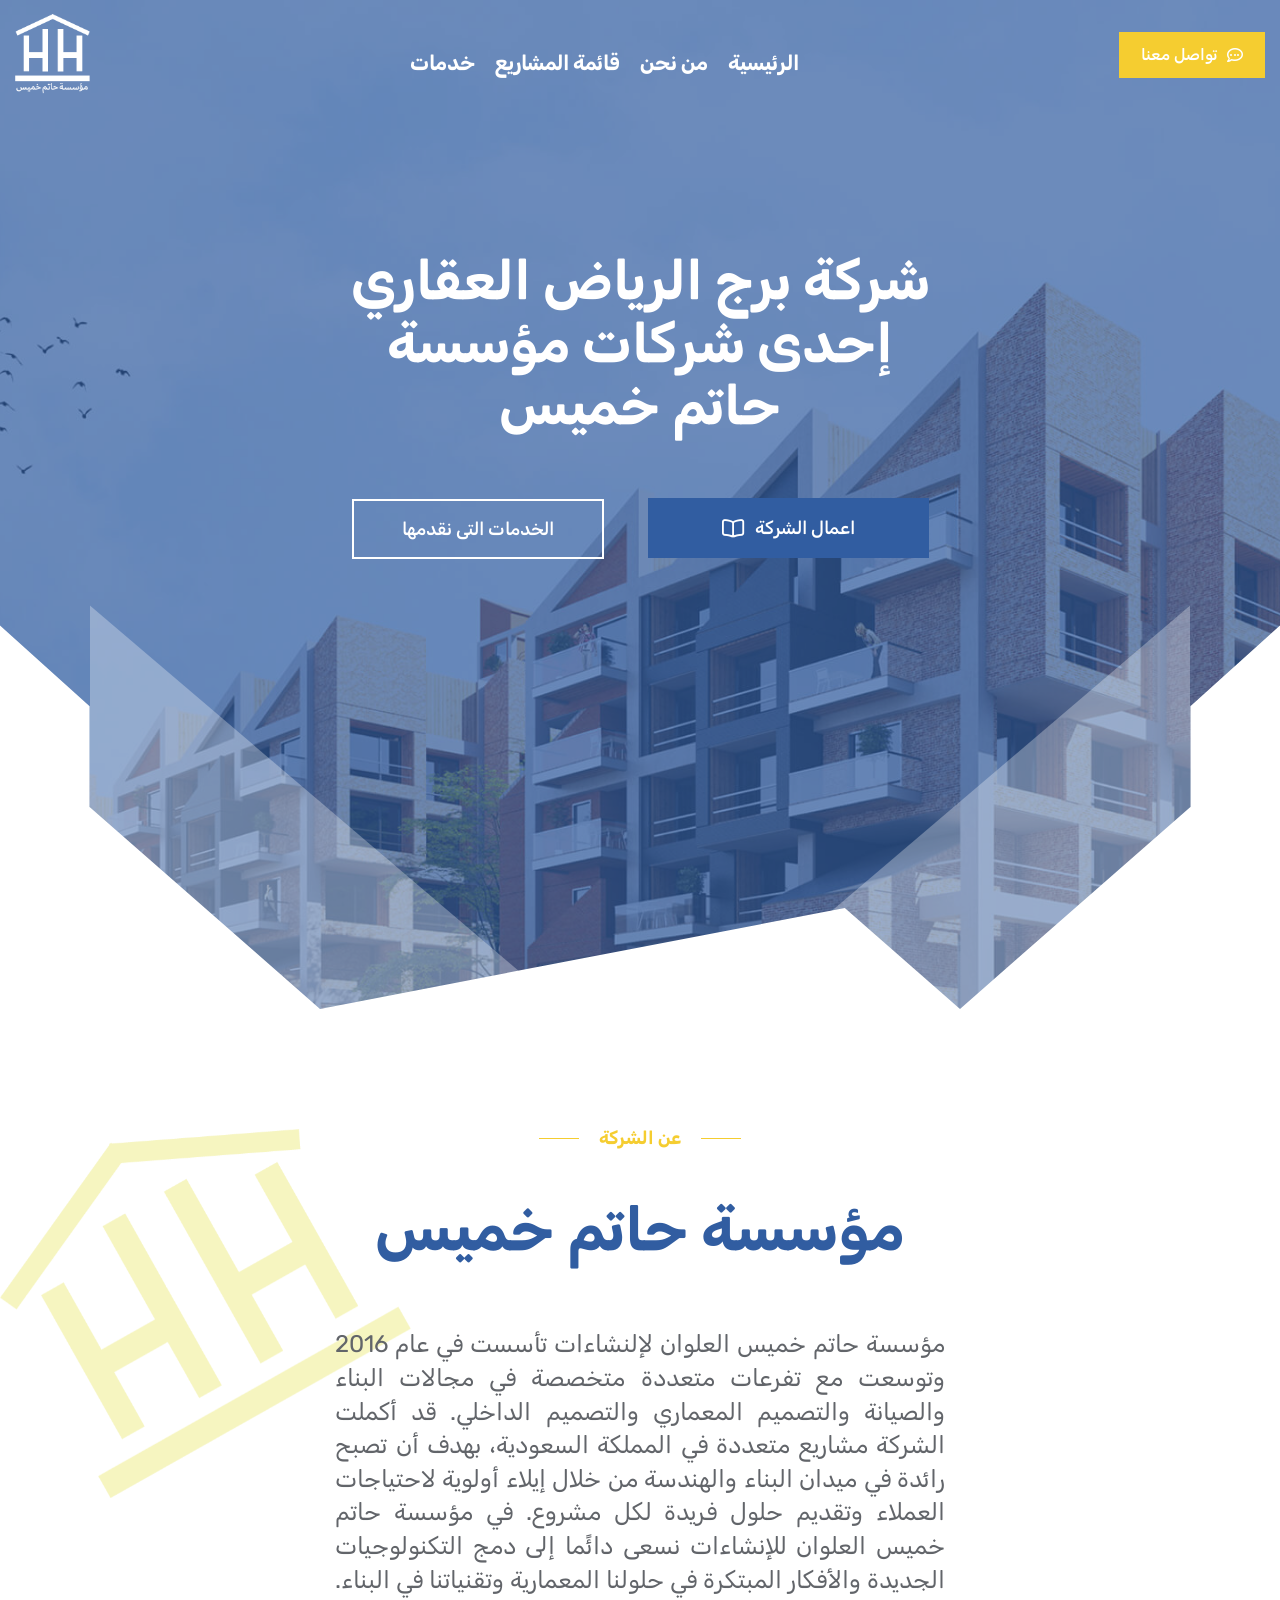
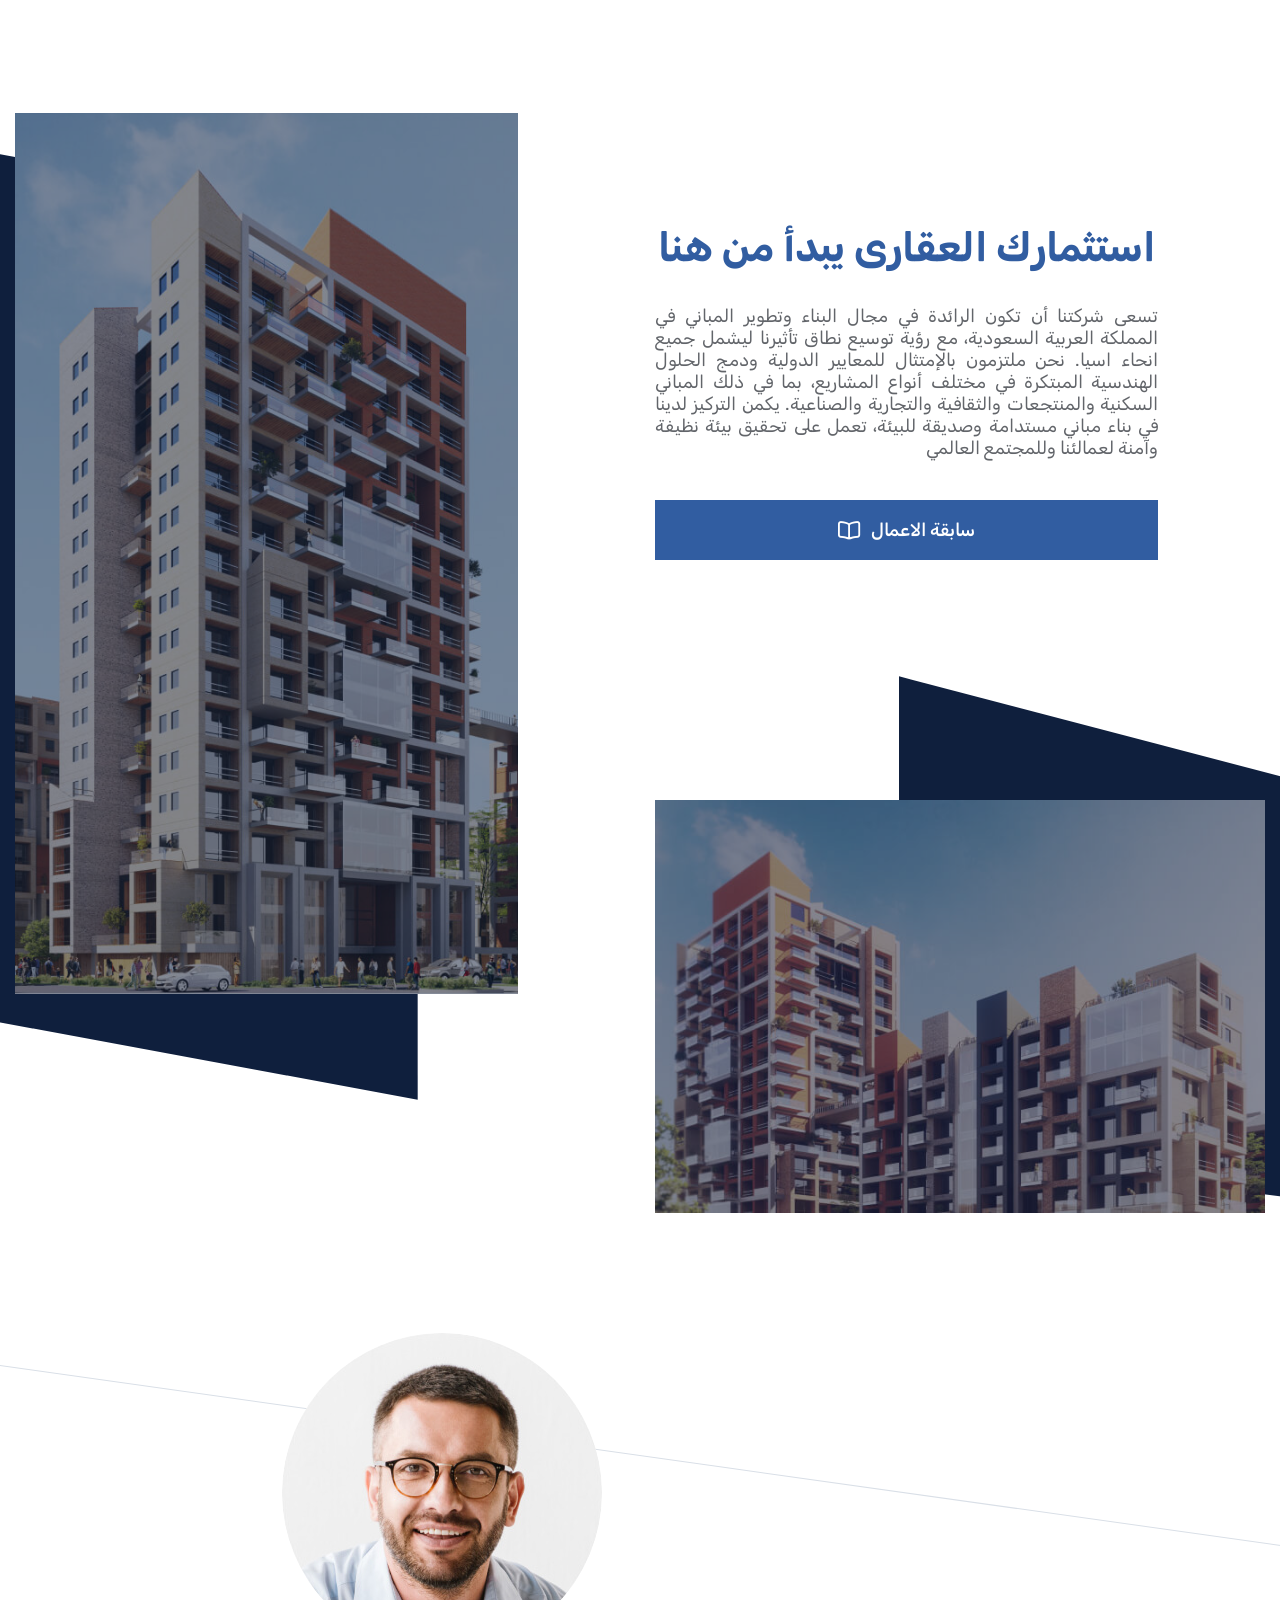
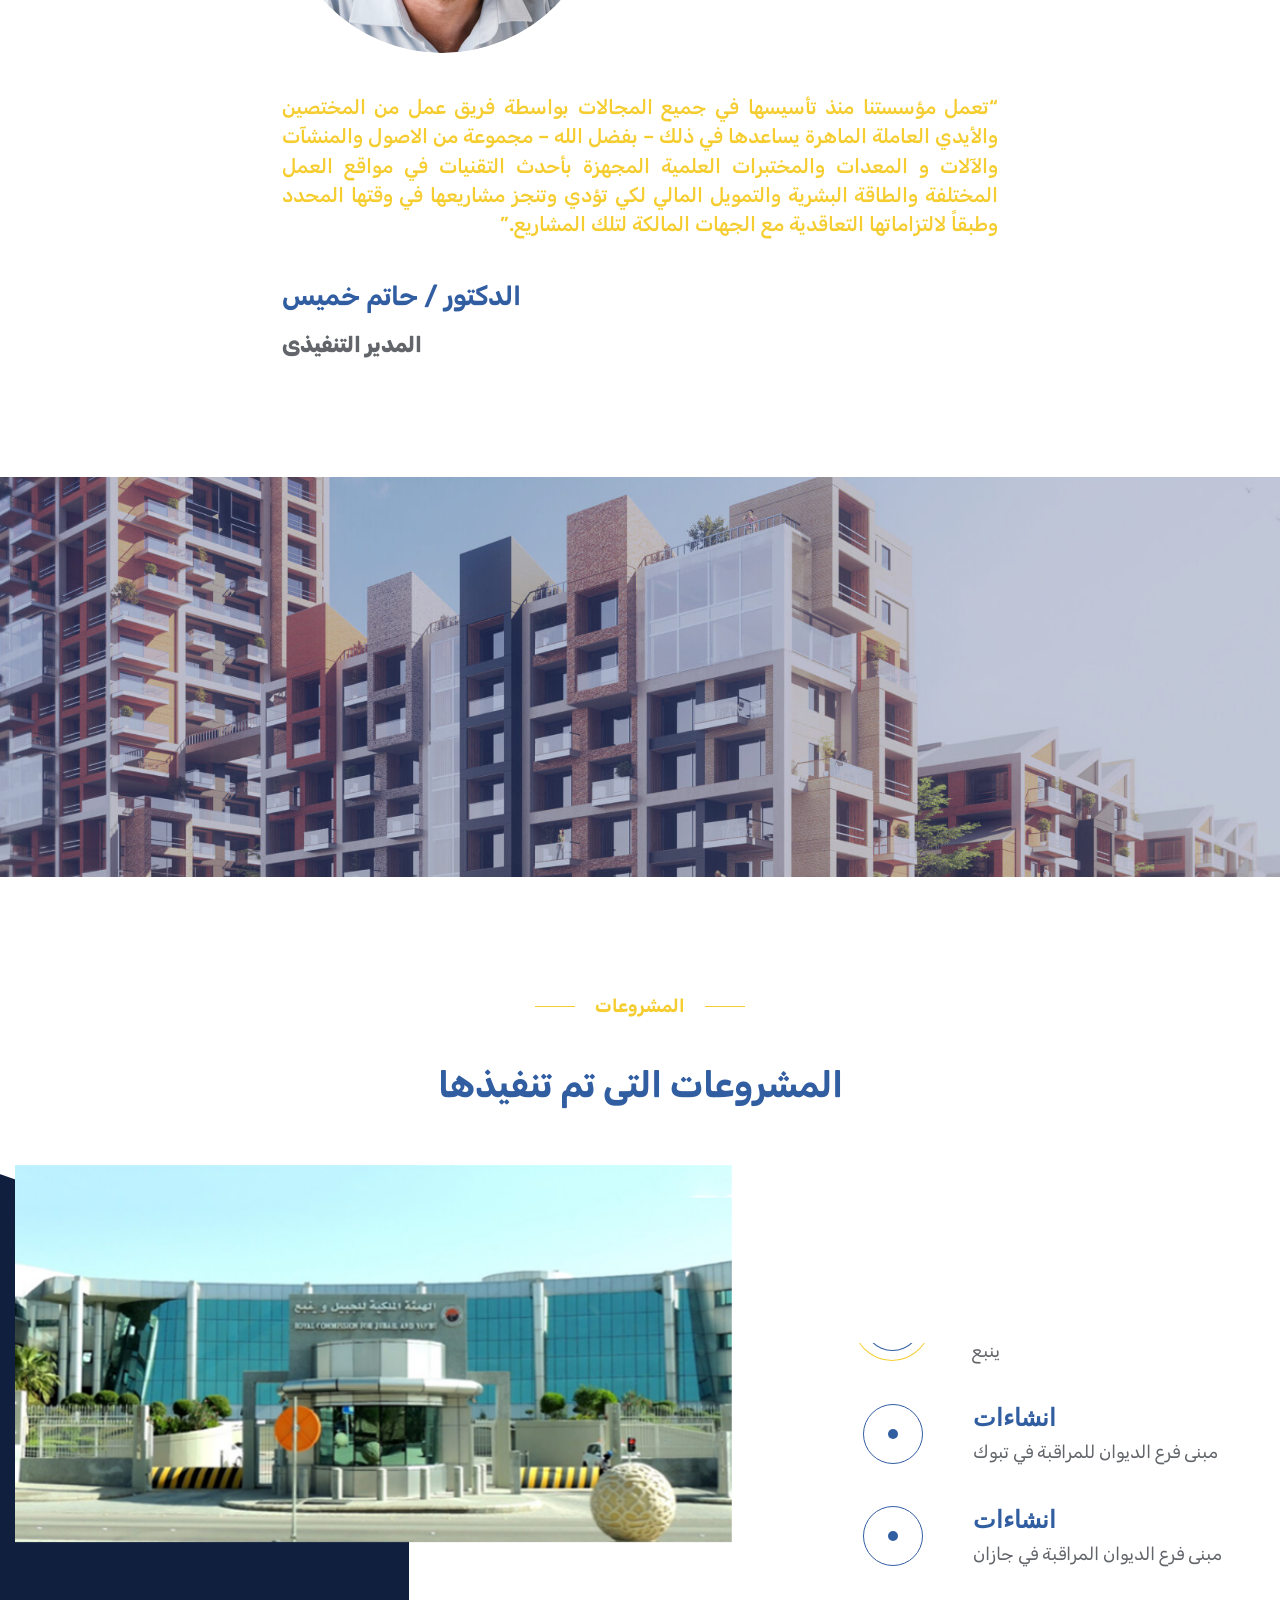
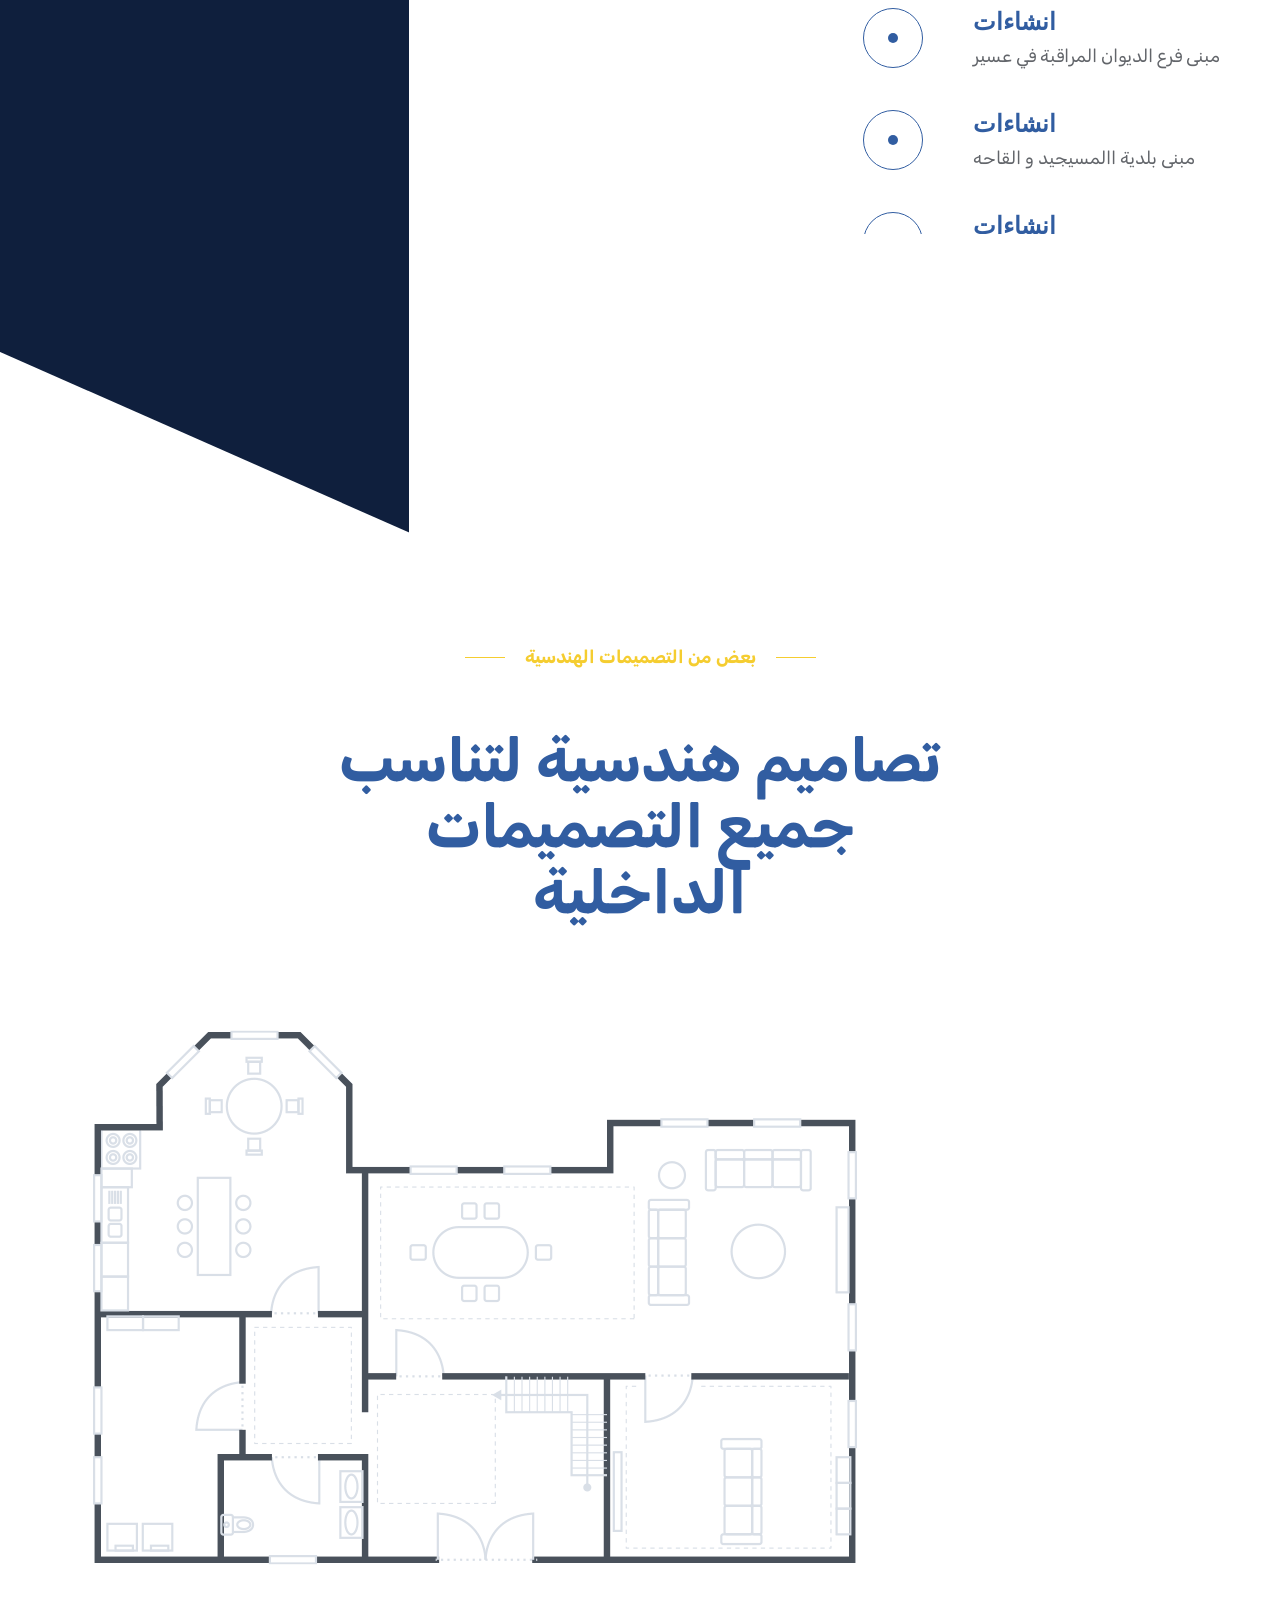
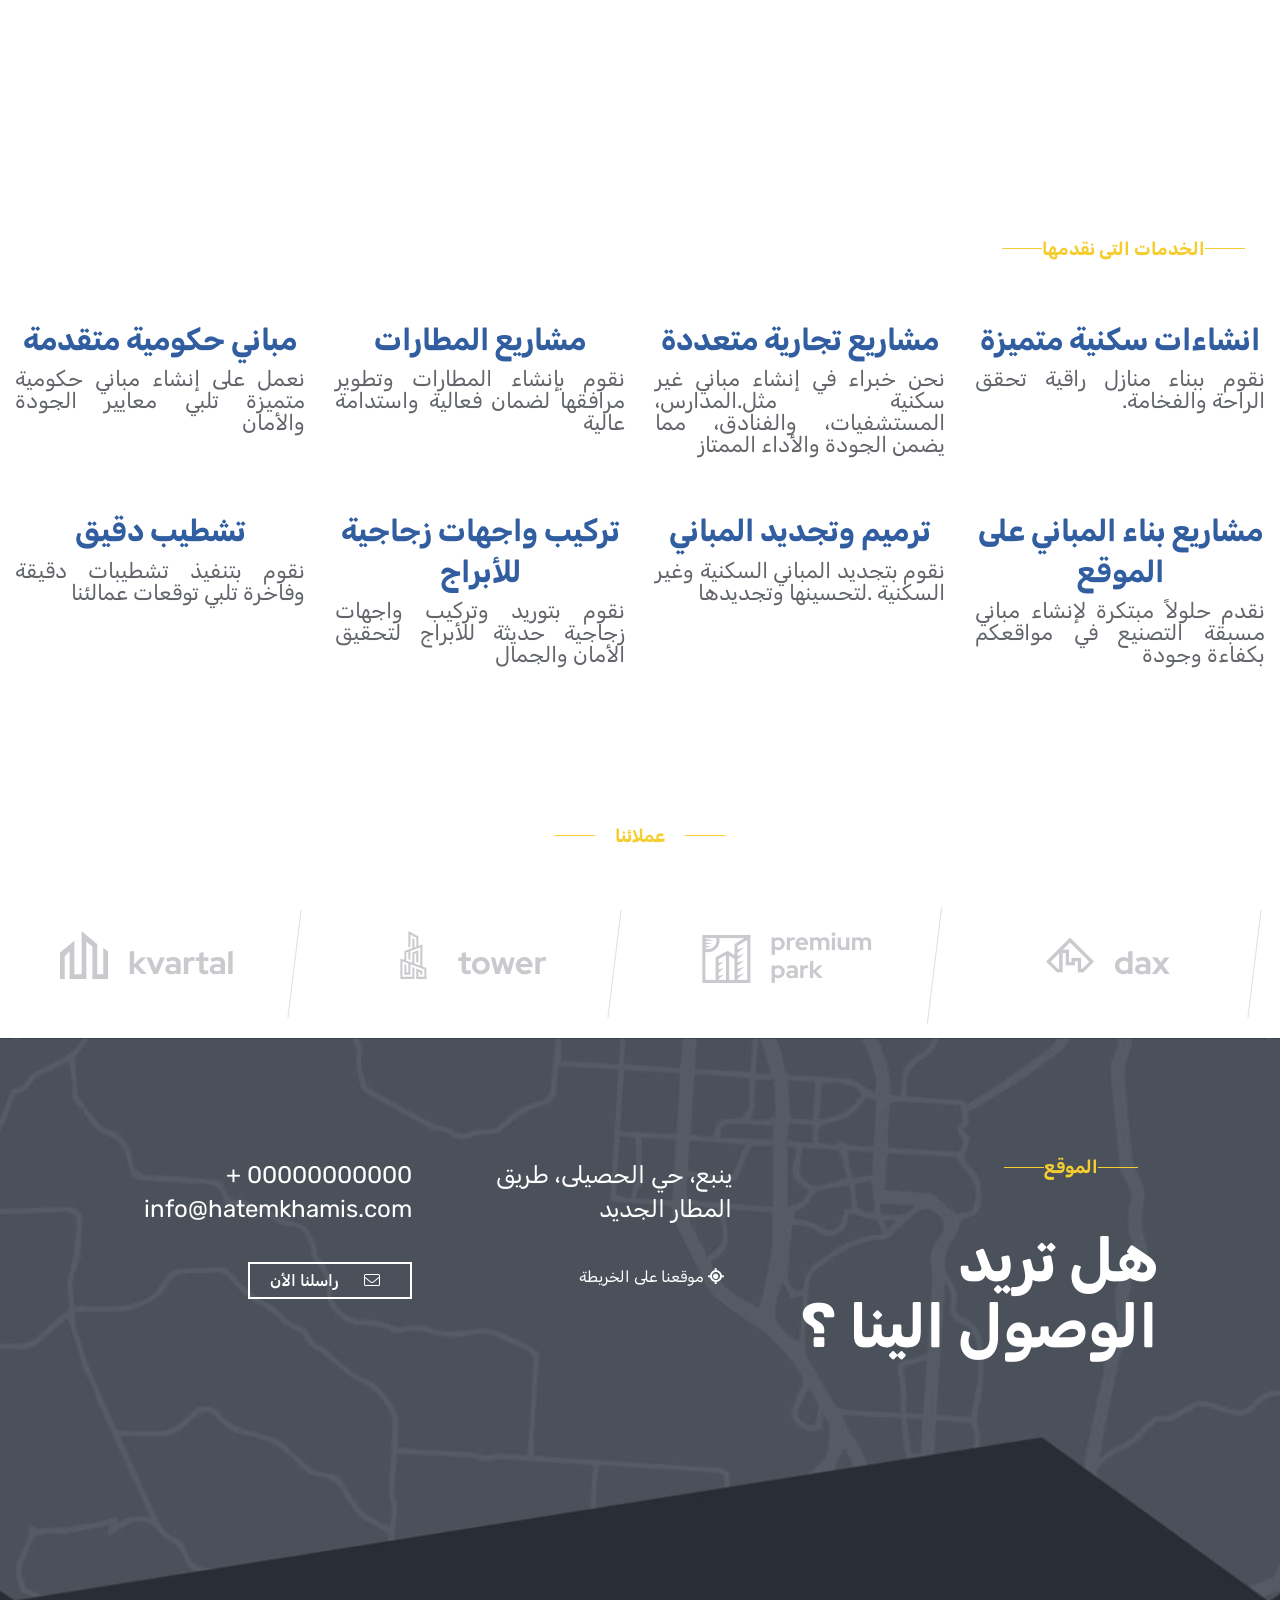
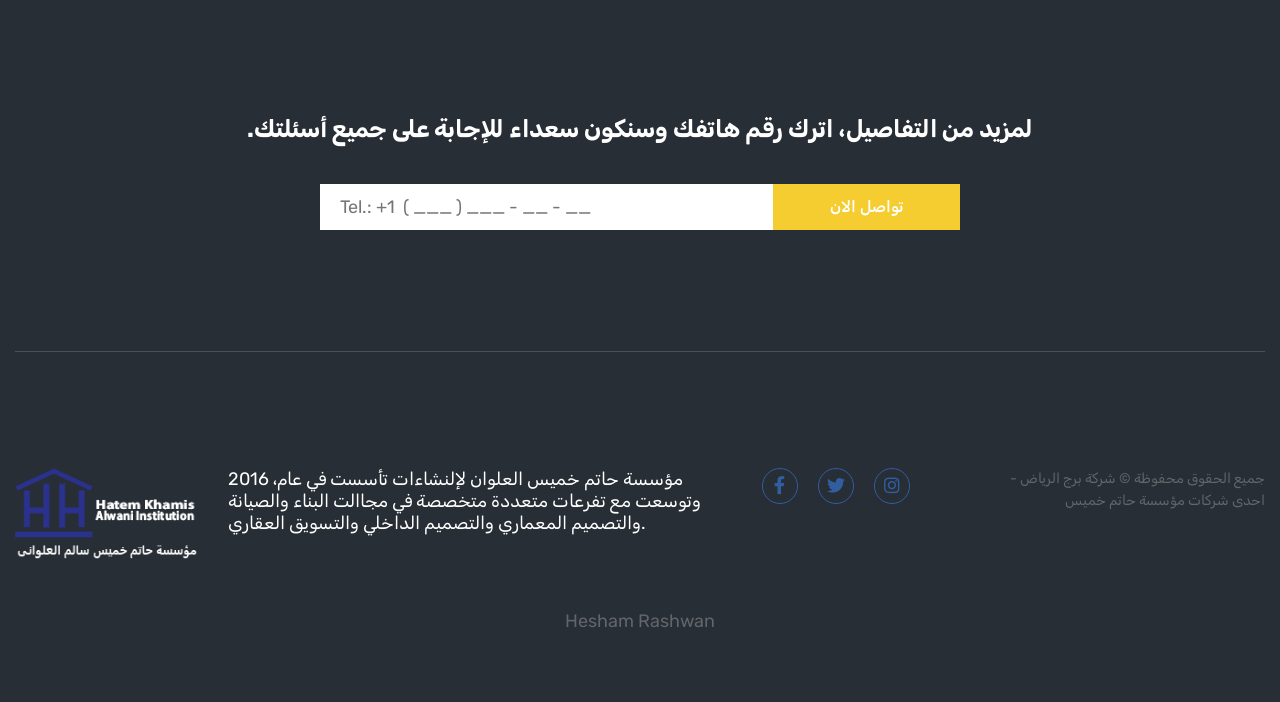
<file: index.html>
<!DOCTYPE html>
<html lang="zxx">
<head>
    <!-- Required meta tags -->
    <meta charset="utf-8">
    <meta name="description" content="">
    <meta http-equiv="X-UA-Compatible" content="IE=edge">
    <meta name="viewport" content="width=device-width, initial-scale=1, shrink-to-fit=no">

    <!-- Title -->
    <title>مؤسسة حاتم خميس</title>
    <!-- Favicon Icon -->
    <link rel="shortcut icon" href="assets/images/logos/favicon.png" type="image/x-icon">
    <!-- Google Fonts -->
    <link href="https://fonts.googleapis.com/css2?family=Red+Hat+Display:wght@400;500;700&display=swap" rel="stylesheet">
    
    <!-- Font Awesome -->
    <link rel="stylesheet" href="assets/vendor/fontawesome-5.14.0.min.css">
    <!-- Bootstrap -->
    <link rel="stylesheet" href="assets/vendor/bootstrap/css/bootstrap.min.css">
    <!-- Magnific Popup -->
    <link rel="stylesheet" href="assets/vendor/magnific-popup/css/magnific-popup.min.css">
    <!-- Nice Select -->
    <link rel="stylesheet" href="assets/vendor/nice-select/css/nice-select.min.css">
    <!-- Animate -->
    <link rel="stylesheet" href="assets/vendor/animate.min.css">
    <!-- Slick -->
    <link rel="stylesheet" href="assets/vendor/slick/css/slick.min.css">
    <!-- Main Style -->
    <link rel="stylesheet" href="assets/css/style.css">
    
</head>
<body>
    <div class="page-wrapper">

        <!-- Preloader -->
        <div class="preloader"><div class="custom-loader"></div></div>

        <!-- main header -->
        <header class="main-header">
            <!--Header-Upper-->
            <div class="header-upper">
                <div class="container clearfix">

                    <div class="header-inner rel d-flex align-items-center">
                        <div class="logo-outer">
                            <div class="logo"><a href="index.html"><img src="assets/images/logos/logo.png" alt="Logo" title="Logo"></a></div>
                        </div>

                        <div class="nav-outer mx-auto clearfix">
                            <!-- Main Menu -->
                            <nav class="main-menu navbar-expand-lg">
                                <div class="navbar-header py-10">
                                   <div class="mobile-logo">
                                       <a href="index.html">
                                            <img src="assets/images/logos/logo.png" alt="Logo" title="Logo">
                                       </a>
                                   </div>
                                   
                                    <!-- Toggle Button -->
                                    <button type="button" class="navbar-toggle" data-bs-toggle="collapse" data-bs-target=".navbar-collapse">
                                        <span class="icon-bar"></span>
                                        <span class="icon-bar"></span>
                                        <span class="icon-bar"></span>
                                    </button>
                                </div>

                                <div class="navbar-collapse collapse clearfix">
                                    <ul class="navigation onepage clearfix" dir="rtl">
                                        <li><a href="#home">الرئيسية</a></li>
                                        <li><a href="#about">من نحن</a></li>
                                        <li><a href="#timeline">قائمة المشاريع</a></li>
                                        <li><a href="#services">خدمات</a></li>
                                    </ul>
                                </div>

                            </nav>
                            <!-- Main Menu End-->
                        </div>
                        
                        <!-- Menu Button -->
                        <div class="menu-btns">
                           <a href="contact.html" class="theme-btn style-three">تواصل معنا <i class="far fa-comment-dots"></i></a>
                        </div>
                    </div>
                </div>
            </div>
            <!--End Header Upper-->
        </header>
       
        
        <!-- Hero Section Start -->
        <section id="home" class="hero-area py-250 rpt-150 rpb-150 corner-shapes-wrap" style="background-image: url(assets/images/background/hero-bg.jpg);">
           <div class="corner-shapes"></div>
            <div class="container container-1170 pb-200 rpb-0">
                <div class="col-lg-12">
                    <div class="hero-content rmb-65 wow fadeInUp delay-0-2s" style="text-align: center;">
                        <h1 style="font-family: 'Rubik', sans-serif; font-size: 3em;"><span class="col-lg-6" style="display: inline-block;">شركة برج الرياض العقاري إحدى شركات مؤسسة حاتم خميس</span></h1>
                        <a href="#services" class="theme-btn style-two">الخدمات التى نقدمها</a>
                        <a href="#projects" class="theme-btn"><i class="far fa-book-open"></i>اعمال الشركة</a>
                    </div>
                </div>
            </div>
        </section>
        <!-- Hero Section End -->
        
        
        <!-- About Area start -->
        <section class="about-area pt-120" id="about">
            <div class="container">
                <div class="row rel z-1 justify-content-center">
                    <div class="col-xl-8 col-lg-11">
                        <div class="section-title text-center">
                            <span class="sub-title mb-55 wow fadeInUp delay-0-2s">عن الشركة</span>
                        </div>
                        <div class="about-logo-icon wow zoomIn delay-0-4s"><img src="assets/images/logos/logo-icon.png" alt="Logo Icon"></div>
                    </div>
                    <div class="col-xl-8 col-lg-11">
                        <div class="section-title mb-65 rmb-45 wow fadeInUp delay-0-3s" style="text-align: center;">
                            <h2 dir="rtl" style="font-family: 'Rubik', sans-serif;">مؤسسة حاتم خميس</h2>
                        </div>
                    </div>
                    <div class="col-xl-6 col-lg-8">
                        <div class="section-text wow fadeInUp delay-0-4s" style="text-align: justify;" dir="rtl">
                            <p>مؤسسة حاتم خميس العلوان لإلنشاءات تأسست في عام 2016 وتوسعت
                                مع تفرعات متعددة متخصصة في مجالات البناء والصيانة والتصميم
                                المعماري والتصميم الداخلي. قد أكملت الشركة مشاريع متعددة في المملكة
                                السعودية، بهدف أن تصبح رائدة في ميدان البناء والهندسة من خلال إيلاء
                                أولوية لاحتياجات العملاء وتقديم حلول فريدة لكل مشروع. في مؤسسة حاتم
                                خميس العلوان للإنشاءات نسعى دائًما إلى دمج التكنولوجيات الجديدة
                                والأفكار المبتكرة في حلولنا المعمارية وتقنياتنا في البناء.</p>
                        </div>
                    </div>
                </div>
            </div>
        </section>
        <!-- About Area end -->
        
        
        <!-- Introducing Area start -->
        <section class="introducing-area pt-100">
            <div class="container">
                <div class="row justify-content-between">
                    <div class="col-lg-5">
                        <div class="introducing-left-image wow fadeInLeft delay-0-2s">
                            <img src="assets/images/about/about-left.jpg" alt="About Left">
                        </div>
                    </div>
                    <div class="col-lg-6">
                       <div class="row">
                           <div class="col-xl-10">
                               <div class="introducing-right-content mt-120 mb-240 rmb-150 wow fadeInUp delay-0-2s">
                                    <div class="section-title mb-35">
                                        <h3 style="font-family: 'Rubik', sans-serif; text-align: center;" dir="rtl">استثمارك العقارى يبدأ من هنا</h3>
                                    </div>
                                    <p dir="rtl" style="text-align: justify;">تسعى شركتنا أن تكون الرائدة في مجال البناء وتطوير المباني في المملكة العربية السعودية، مع
                                        رؤية توسيع نطاق تأثيرنا ليشمل جميع انحاء اسيا. نحن ملتزمون بالإمتثال للمعايير الدولية
                                        ودمج الحلول الهندسية المبتكرة في مختلف أنواع المشاريع، بما في ذلك المباني السكنية
                                        والمنتجعات والثقافية والتجارية والصناعية. يكمن التركيز لدينا في بناء مباني مستدامة وصديقة
                                        للبيئة، تعمل على تحقيق بيئة نظيفة وآمنة لعمالئنا وللمجتمع العالمي</p>
                                    <a href="#projects" class="theme-btn mt-25 col-12"><i class="far fa-book-open"></i> سابقة الاعمال</a>
                               </div>
                           </div>
                       </div>
                        <div class="introducing-right-image wow fadeInUp delay-0-3s">
                            <img src="assets/images/about/about-right.jpg" alt="About Right">
                            <!-- <a href="https://elcon.kwst.net/site/video/3.mp4" class="mfp-iframe video-play"><i class="fal fa-gem"></i></a> -->
                        </div>
                    </div>
                </div>
            </div>
        </section>
        <!-- Introducing Area end -->
        
        
        <!-- Blockquote Area start -->
        <section class="blockquote-area rel z-1 py-120">
            <div class="container">
                <div class="row rel z-1 justify-content-center">
                    <div class="col-xl-7 col-lg-10">
                        <div class="blockquote-author mb-40 wow fadeInUp delay-0-2s">
                            <img src="assets/images/blog/blockquote-author.jpg" alt="Author">
                        </div>
                        <div class="blockquote-content wow fadeInUp delay-0-4s">
                            <div class="blockquote-text mb-40" style="text-align: justify;" dir="rtl">
                                “تعمل مؤسستنا منذ تأسيسها في جميع المجالات بواسطة فريق عمل من المختصين والأيدي
                                 العاملة الماهرة يساعدها في ذلك – بفضل الله – مجموعة من الاصول والمنشآت والآلات و
                                 المعدات والمختبرات العلمية المجهزة بأحدث التقنيات في مواقع العمل المختلفة والطاقة البشرية والتمويل المالي لكي تؤدي
                                 وتنجز مشاريعها في وقتها المحدد وطبقاً لالتزاماتها التعاقدية مع الجهات المالكة لتلك المشاريع.”
                            </div>
                            <h6 class="name" style="font-family: 'Rubik', sans-serif; font-size: 1.45em;">الدكتور / حاتم خميس</h6>
                            <span class="designation" style="font-family: 'Rubik', sans-serif; font-size: 1.2em; font-weight: 800;">المدير التنفيذى</span>
                        </div>
                    </div>
                </div>
            </div>
        </section>
        <!-- Blockquote Area end -->
        
        
        <!-- Video Area start -->
        <section class="video-area pt-200 pb-200 bgs-cover overlay" style="background-image: url(assets/images/background/video-bg.jpg);">
           <!--  <div class="container">
                <div class="row justify-content-center">
                    <div class="col-xl-6 col-lg-8 col-md-10">
                        <div class="video-content-part text-center wow fadeInUp delay-0-2s">
                            <a href="https://elcon.kwst.net/site/video/3.mp4" class="mfp-iframe video-play"><i class="fab fa-youtube"></i></a>
                            <div class="section-title mt-55 text-white wow fadeInUp delay-0-4s">
                                <h2>Discover the true definition of luxury</h2>
                            </div>
                        </div>
                    </div>
                </div>
            </div> -->
        </section>
        <!-- Video Area end -->
        
        
        <!-- Timeline Area start -->
        <section id="timeline" class="timeline-area py-120 rpb-100">
            <div class="container">
                <div class="row justify-content-between pb-25">
                    <div class="col-12" style="text-align: center;">
                        <div class="section-title wow fadeInLeft delay-0-2s">
                            <span class="sub-title  mb-55">المشروعات</span>
                        </div>
                    </div>
                    <div class="col-12">
                        <div class="section-title mb-35 wow fadeInLeft delay-0-2s">
                            <h2 style="font-family: 'Rubik', sans-serif; font-size: 2em; text-align: center ;">المشروعات التى تم تنفيذها</h2>
                        </div>
                    </div>
                </div>
                <div class="row gap-50 align-items-center">
                    <div class="col-lg-7">
                        <div class="timeline-images rmb-100 wow fadeInLeft delay-0-2s">
                            <img src="assets/images/timeline/timeline1.png" alt="Timeline">
                            <img src="assets/images/timeline/timeline2.jpg" alt="Timeline">
                            <img src="assets/images/timeline/timeline3.jpg" alt="Timeline">
                            <img src="assets/images/timeline/timeline4.jpg" alt="Timeline">
                            <img src="assets/images/timeline/timeline5.jpg" alt="Timeline">
                            <img src="assets/images/timeline/timeline6.jpg" alt="Timeline">
                            <img src="assets/images/timeline/timeline7.jpg" alt="Timeline">
                            <img src="assets/images/timeline/timeline8.jpg" alt="Timeline">
                            <img src="assets/images/timeline/timeline9.jpg" alt="Timeline">
                        </div>
                    </div>
                    <div class="col-lg-5">
                       <div class="timeline-content wow fadeInRight delay-0-2s">
                           <div class="timeline-item">
                               <div class="icon"></div>
                               <div class="content">
                                   <span class="h5 title">انشاءات</span>
                                   <span class="description">الإدارة العامة الهيئة الملكية للجبيل و ينبع</span>
                               </div>
                           </div>
                           <div class="timeline-item">
                               <div class="icon"></div>
                               <div class="content">
                                   <span class="h5 title">انشاءات</span>
                                   <span class="description">مبنى فرع الديوان للمراقبة في تبوك</span>
                               </div>
                           </div>
                           <div class="timeline-item">
                               <div class="icon"></div>
                               <div class="content">
                                   <span class="h5 title">انشاءات</span>
                                   <span class="description">مبنى فرع الديوان المراقبة في جازان</span>
                               </div>
                           </div>
                           <div class="timeline-item">
                               <div class="icon"></div>
                               <div class="content">
                                   <span class="h5 title">انشاءات</span>
                                   <span class="description">مبنى فرع الديوان المراقبة في عسير</span>
                               </div>
                           </div>
                           <div class="timeline-item">
                               <div class="icon"></div>
                               <div class="content">
                                   <span class="h5 title">انشاءات</span>
                                   <span class="description">مبنى بلدية االمسيجيد و القاحه</span>
                               </div>
                           </div>
                           <div class="timeline-item">
                               <div class="icon"></div>
                               <div class="content">
                                   <span class="h5 title">انشاءات</span>
                                   <span class="description">المباني الجمركية و توابعها بمحافظة ينبع</span>
                               </div>
                           </div>
                           <div class="timeline-item">
                               <div class="icon"></div>
                               <div class="content">
                                   <span class="h5 title">تعديلات</span>
                                   <span class="description">تأهيل الشوارع في بلدية ينبع النخل</span>
                               </div>
                           </div>
                           <div class="timeline-item">
                               <div class="icon"></div>
                               <div class="content">
                                   <span class="h5 title">انشاءات</span>
                                   <span class="description"> فرع هيئة الرقابة و التحقيق بمحافظة ينبع</span>
                               </div>
                           </div>
                           <div class="timeline-item">
                            <div class="icon"></div>
                            <div class="content">
                                <span class="h5 title">انشاءات</span>
                                <span class="description">مباني وزارة البيئة و المياه و الزراعة</span>
                            </div>
                        </div>
                       </div>
                    </div>
                </div>
            </div>
        </section>
        <!-- Timeline Area end -->
        
        
        <!-- Apartments Area start -->
        <section class="apartments-area py-115 rpt-0">
            <div class="container">
                <div class="row rel z-1 justify-content-center">
                    <div class="col-xl-6 col-lg-8">
                        <div class="section-title text-center mb-65 wow fadeInUp delay-0-2s">
                            <span class="sub-title mb-60">بعض من التصميمات الهندسية</span>
                            <h2 style="font-family: 'Rubik', sans-serif;">تصاميم هندسية لتناسب جميع التصميمات الداخلية</h2>
                        </div>
                    </div>
                </div>
                <!-- <ul class="tab-style-one nav nav-pills nav-fill mb-45 rmb-15 wow fadeInUp delay-0-4s">
                    <li class="nav-item">
                        <a class="nav-link active" data-bs-toggle="tab" href="#apart-tap1">One room</a>
                    </li>
                    <li class="nav-item">
                        <a class="nav-link" data-bs-toggle="tab" href="#apart-tap2">Two rooms</a>
                    </li>
                    <li class="nav-item">
                        <a class="nav-link" data-bs-toggle="tab" href="#apart-tap3">Three rooms</a>
                    </li>
                    <li class="nav-item">
                        <a class="nav-link" data-bs-toggle="tab" href="#apart-tap4">Four rooms</a>
                    </li>
                </ul> -->
                <div class="tab-content">
                    <div class="tab-pane fade show active">
                        <div class="col-12">
                            <div class="apartment-image rmb-45 wow fadeInLeft delay-0-2s">
                                <img src="assets/images/apartments/apartment.png" alt="Apartment">
                            </div>
                        </div>
                    </div>
                    <!-- <div class="tab-pane fade" id="apart-tap2">
                        <div class="row gap-50 align-items-center">
                            <div class="col-lg-4">
                                <div class="apartment-content rmt-15 wow fadeInLeft delay-0-2s">
                                    <h6>From</h6>
                                    <span class="big-text">64m</span>
                                    <p>Lorem ipsum dolor sit amet, consectetur adipiscing elit, sed do eiusmod tempor incididunt ut labore et dolore magna aliqua etiam dignissim diam.</p>
                                    <a href="projects.html" class="theme-btn style-four mt-25 mb-40">Show offer of apartments</a><br>
                                    <a href="projects.html">6 vacant apartments</a>
                                </div>
                            </div>
                            <div class="col-lg-8">
                                <div class="apartment-image rmt-45 wow fadeInRight delay-0-2s">
                                    <img src="assets/images/apartments/apartment.png" alt="Apartment">
                                </div>
                            </div>
                        </div>
                    </div>
                    <div class="tab-pane fade" id="apart-tap3">
                        <div class="row gap-50 align-items-center">
                            <div class="col-lg-8">
                                <div class="apartment-image rmb-45 wow fadeInLeft delay-0-2s">
                                    <img src="assets/images/apartments/apartment.png" alt="Apartment">
                                </div>
                            </div>
                            <div class="col-lg-4">
                                <div class="apartment-content wow fadeInRight delay-0-2s">
                                    <h6>From</h6>
                                    <span class="big-text">64m</span>
                                    <p>Lorem ipsum dolor sit amet, consectetur adipiscing elit, sed do eiusmod tempor incididunt ut labore et dolore magna aliqua etiam dignissim diam.</p>
                                    <a href="projects.html" class="theme-btn style-four mt-25 mb-40">Show offer of apartments</a><br>
                                    <a href="projects.html">6 vacant apartments</a>
                                </div>
                            </div>
                        </div>
                    </div>
                    <div class="tab-pane fade" id="apart-tap4">
                        <div class="row gap-50 align-items-center">
                            <div class="col-lg-4">
                                <div class="apartment-content rmt-15 wow fadeInLeft delay-0-2s">
                                    <h6>From</h6>
                                    <span class="big-text">64m</span>
                                    <p>Lorem ipsum dolor sit amet, consectetur adipiscing elit, sed do eiusmod tempor incididunt ut labore et dolore magna aliqua etiam dignissim diam.</p>
                                    <a href="projects.html" class="theme-btn style-four mt-25 mb-40">Show offer of apartments</a><br>
                                    <a href="projects.html">6 vacant apartments</a>
                                </div>
                            </div>
                            <div class="col-lg-8">
                                <div class="apartment-image rmt-45 wow fadeInRight delay-0-2s">
                                    <img src="assets/images/apartments/apartment.png" alt="Apartment">
                                </div>
                            </div>
                        </div>
                    </div> -->
                </div>
            </div>
        </section>
        <!-- Apartments Area end -->
        
        
        <!-- Image Slide Show Area start 
        <div class="slideshow-area pb-120 rel z-1">
            <div class="container">
                <div class="slideshow-images wow fadeInRight delay-0-2s">
                    <img src="assets/images/slideshow/slide1.jpg" alt="Slide Show">
                    <img src="assets/images/slideshow/slide1.jpg" alt="Slide Show">
                    <img src="assets/images/slideshow/slide1.jpg" alt="Slide Show">
                </div>
                <div class="navi-pagi-area mt-40">
                    <button class="slideshow-prev"><i class="fal fa-long-arrow-left"></i></button>
                    <button class="slideshow-next"><i class="fal fa-long-arrow-right"></i></button>
                    <span class="slideshowpagi paginginfo"></span>
                </div>
            </div>
        </div>
         Image Slide Show Area end -->
        
        
        <!-- Benefits Area start -->
        <section id="services" class="benefits-area pt-120 pb-105" dir="rtl">
            <div class="container">
                <div class="section-title col-12 wow fadeInUp delay-0-2s">
                    <span class="col-12 sub-title mb-60">الخدمات التى نقدمها</span>
                </div>
                <div class="row gap-40">
                    <div class="col-xl-3 col-lg-4 col-small">
                        <div class="benefit-item wow fadeInUp delay-0-4s">
                            <div class="content">
                                <h4 style="font-family: 'Rubik', sans-serif; text-align: center;" dir="rtl">انشاءات سكنية متميزة</h4>
                                <p dir="rtl" style="text-align: justify; font-size: 1.2em;">
                                    نقوم ببناء منازل راقية تحقق الراحة والفخامة.
                                </p>
                            </div>
                        </div>
                    </div>
                    <div class="col-xl-3 col-lg-4 col-small">
                        <div class="benefit-item wow fadeInUp delay-0-4s">
                            <div class="content">
                                <h4 style="font-family: 'Rubik', sans-serif; text-align: center;" dir="rtl">مشاريع تجارية متعددة</h4>
                                <p dir="rtl" style="text-align: justify; font-size: 1.2em;">
                                    نحن خبراء في إنشاء مباني غير سكنية مثل.المدارس، المستشفيات، والفنادق، مما يضمن الجودة والأداء الممتاز
                                </p>
                            </div>
                        </div>
                    </div>
                    <div class="col-xl-3 col-lg-4 col-small">
                        <div class="benefit-item wow fadeInUp delay-0-4s">
                            <div class="content">
                                <h4 style="font-family: 'Rubik', sans-serif; text-align: center;" dir="rtl">مشاريع المطارات</h4>
                                <p dir="rtl" style="text-align: justify; font-size: 1.2em;">
                                    نقوم بإنشاء المطارات وتطوير مرافقها لضمان فعالية
                                    واستدامة عالية
                                </p>
                            </div>
                        </div>
                    </div>
                    <div class="col-xl-3 col-lg-4 col-small">
                        <div class="benefit-item wow fadeInUp delay-0-4s">
                            <div class="content">
                                <h4 style="font-family: 'Rubik', sans-serif; text-align: center;" dir="rtl">مباني حكومية متقدمة</h4>
                                <p dir="rtl" style="text-align: justify; font-size: 1.2em;">
                                    نعمل على إنشاء مباني حكومية متميزة تلبي معايير
                                    الجودة والأمان
                                </p>
                            </div>
                        </div>
                    </div>
                    <div class="col-xl-3 col-lg-4 col-small">
                        <div class="benefit-item wow fadeInUp delay-0-4s">
                            <div class="content">
                                <h4 style="font-family: 'Rubik', sans-serif; text-align: center;" dir="rtl">مشاريع بناء المباني على الموقع</h4>
                                <p dir="rtl" style="text-align: justify; font-size: 1.2em;">
                                    نقدم حلولاً مبتكرة لإنشاء مباني مسبقة
                                    التصنيع في مواقعكم بكفاءة وجودة
                                </p>
                            </div>
                        </div>
                    </div>
                    <div class="col-xl-3 col-lg-4 col-small">
                        <div class="benefit-item wow fadeInUp delay-0-4s">
                            <div class="content">
                                <h4 style="font-family: 'Rubik', sans-serif; text-align: center;" dir="rtl">ترميم وتجديد المباني</h4>
                                <p dir="rtl" style="text-align: justify; font-size: 1.2em;">
                                    نقوم بتجديد المباني السكنية وغير السكنية
                                    .لتحسينها وتجديدها
                                </p>
                            </div>
                        </div>
                    </div>
                    <div class="col-xl-3 col-lg-4 col-small">
                        <div class="benefit-item wow fadeInUp delay-0-4s">
                            <div class="content">
                                <h4 style="font-family: 'Rubik', sans-serif; text-align: center;" dir="rtl">تركيب واجهات زجاجية للأبراج</h4>
                                <p dir="rtl" style="text-align: justify; font-size: 1.2em;">
                                    نقوم بتوريد وتركيب واجهات زجاجية حديثة
                                    للأبراج لتحقيق الأمان والجمال
                                </p>
                            </div>
                        </div>
                    </div>
                    <div class="col-xl-3 col-lg-4 col-small">
                        <div class="benefit-item wow fadeInUp delay-0-4s">
                            <div class="content">
                                <h4 style="font-family: 'Rubik', sans-serif; text-align: center;" dir="rtl">تشطيب دقيق</h4>
                                <p dir="rtl" style="text-align: justify; font-size: 1.2em;">
                                    نقوم بتنفيذ تشطيبات دقيقة وفاخرة تلبي توقعات عمالئنا
                                </p>
                            </div>
                        </div>
                    </div>
                </div>
            </div>
        </section>
        <!-- Benefits Area end -->
        
        
        <!-- Counter Area start
        <section class="counter-area pb-110 rpb-100">
            <div class="container">
                <div class="row">
                    <div class="col-xl-3 col-lg-4 col-6">
                        <div class="counter-item wow fadeInUp delay-0-2s">
                            <span class="counter-count">264</span>
                            <h6>Apartments</h6>
                        </div>
                    </div>
                    <div class="col-xl-3 col-lg-4 col-6">
                        <div class="counter-item wow fadeInUp delay-0-3s">
                            <span class="counter-count">12-21</span>
                            <h6>Floors</h6>
                        </div>
                    </div>
                    <div class="col-xl-3 col-lg-4 col-6">
                        <div class="counter-item wow fadeInUp delay-0-4s">
                            <span class="counter-count">2100<sup>m2</sup></span>
                            <h6>of common green areas</h6>
                        </div>
                    </div>
                    <div class="col-xl-3 col-lg-4 col-6">
                        <div class="counter-item wow fadeInUp delay-0-5s">
                            <span class="counter-count">979</span>
                            <h6>Underground parking spaces</h6>
                        </div>
                    </div>
                </div>
            </div>
        </section>
         Counter Area end -->
        
        
        <!-- Features Area start 
        <section class="features-area pb-120 rpb-0">
            <div class="container">
                <div class="row gap-60 align-items-center">
                    <div class="col-lg-8">
                        <div class="features-image rmb-55 wow fadeInUp delay-0-2s">
                            <img src="assets/images/features/features.jpg" alt="Features">
                            <button type="button" class="hotspot-btn" data-bs-toggle="tooltip" title="Hotspot Text"></button>
                            <button type="button" class="hotspot-btn" data-bs-toggle="tooltip" title="Hotspot Text"></button>
                            <button type="button" class="hotspot-btn" data-bs-toggle="tooltip" title="Hotspot Text"></button>
                            <button type="button" class="hotspot-btn" data-bs-toggle="tooltip" title="Hotspot Text"></button>
                            <button type="button" class="hotspot-btn" data-bs-toggle="tooltip" title="Hotspot Text"></button>
                        </div>
                    </div>
                    <div class="col-lg-4">
                        <div class="features-content-slider z-2 wow fadeInUp delay-0-4s">
                            <div class="features-content-item">
                                <h5>Modern conveniences & entertainment, all within your reach</h5>
                                <p>Lorem ipsum dolor sit amet, consectetur adipiscing elit, sed do eiusmod tempor incididunt ut labore et dolore magna aliqua. Purus gravida quis blandit turpis cursus in hac habitasse platea.</p>
                                <p>Elit scelerisque mauris pellentesque pulvinar pellentesque habitant.</p>
                            </div>
                            <div class="features-content-item">
                                <h5>Modern conveniences & entertainment, all within your reach</h5>
                                <p>Lorem ipsum dolor sit amet, consectetur adipiscing elit, sed do eiusmod tempor incididunt ut labore et dolore magna aliqua. Purus gravida quis blandit turpis cursus in hac habitasse platea.</p>
                                <p>Elit scelerisque mauris pellentesque pulvinar pellentesque habitant.</p>
                            </div>
                            <div class="features-content-item">
                                <h5>Modern conveniences & entertainment, all within your reach</h5>
                                <p>Lorem ipsum dolor sit amet, consectetur adipiscing elit, sed do eiusmod tempor incididunt ut labore et dolore magna aliqua. Purus gravida quis blandit turpis cursus in hac habitasse platea.</p>
                                <p>Elit scelerisque mauris pellentesque pulvinar pellentesque habitant.</p>
                            </div>
                        </div>
                        <div class="navi-pagi-area mt-15 wow fadeInUp delay-0-5s">
                            <button class="feature-prev"><i class="fal fa-long-arrow-left"></i></button>
                            <button class="feature-next"><i class="fal fa-long-arrow-right"></i></button>
                            <span class="featurepagi paginginfo"></span>
                        </div>
                    </div>
                </div>
            </div>
        </section>
         Features Area end -->
        
        
        <!-- Developer Area start
        <section id="projects" class="developer-area rel z-1 py-120 rpb-100">
            <div class="container">
                <div class="row justify-content-between pb-25">
                    <div class="col-lg-12">
                        <div class="section-title wow fadeInRight delay-0-2s">
                            <span class="sub-title mb-65">Developer</span>
                        </div>
                    </div>
                    <div class="col-lg-5">
                        <div class="section-title mb-35 wow fadeInRight delay-0-2s">
                            <h2>Our latest completed project</h2>
                        </div>
                    </div>
                    <div class="col-lg-6">
                        <div class="section-text mb-25 wow fadeInLeft delay-0-2s">
                            <p>Lorem ipsum dolor sit amet, consectetur adipiscing elit, sed do eiusmod tempor incididunt ut labore et dolore magna aliqua. Etiam dignissim diam quis enim lobortis.</p>
                        </div>
                        <div class="socials mb-35 wow fadeInLeft delay-0-2s">
                            <b><a href="#">companyname.com</a></b>
                            <div class="social-style-one">
                                <a href="#"><i class="fab fa-facebook-f"></i></a>
                                <a href="#"><i class="fab fa-twitter"></i></a>
                                <a href="#"><i class="fab fa-instagram"></i></a>
                            </div>
                        </div>
                    </div>
                </div>
                <div class="row gap-40">
                    <div class="col-xl-4 col-md-6">
                        <div class="developer-item wow fadeInUp delay-0-2s">
                            <img src="assets/images/developer/developer1.jpg" alt="Developer">
                            <div class="developer-content">
                                <div class="icon"><i class="fal fa-building"></i></div>
                                <h3><a href="project-details.html">Tower Business Center</a></h3>
                                <p>Volutpat diam ut venenatis tellus in metus vulputate. Phasellus egestas tellus rutrum tellus pellentesque eu. Condimentum vitae sapien pellentesque habitant morbi tristique.</p>
                                <a class="details-btn" href="project-details.html"><i class="fal fa-long-arrow-right"></i></a>
                            </div>
                        </div>
                    </div>
                    <div class="col-xl-4 col-md-6">
                        <div class="developer-item wow fadeInUp delay-0-4s">
                            <img src="assets/images/developer/developer2.jpg" alt="Developer">
                            <div class="developer-content">
                                <div class="icon"><i class="fal fa-warehouse"></i></div>
                                <h3><a href="project-details.html">Kvartal <br>Residences</a></h3>
                                <p>Volutpat diam ut venenatis tellus in metus vulputate. Phasellus egestas tellus rutrum tellus pellentesque eu. Condimentum vitae sapien pellentesque habitant morbi tristique.</p>
                                <a class="details-btn" href="project-details.html"><i class="fal fa-long-arrow-right"></i></a>
                            </div>
                        </div>
                    </div>
                    <div class="col-xl-4 col-md-6">
                        <div class="developer-item wow fadeInUp delay-0-6s">
                            <img src="assets/images/developer/developer3.jpg" alt="Developer">
                            <div class="developer-content">
                                <div class="icon"><i class="fal fa-gopuram"></i></div>
                                <h3><a href="project-details.html">Premiumpark Residences</a></h3>
                                <p>Volutpat diam ut venenatis tellus in metus vulputate. Phasellus egestas tellus rutrum tellus pellentesque eu. Condimentum vitae sapien pellentesque habitant morbi tristique.</p>
                                <a class="details-btn" href="project-details.html"><i class="fal fa-long-arrow-right"></i></a>
                            </div>
                        </div>
                    </div>
                    <div class="col-lg-12">
                        <a href="#" class="theme-btn mt-10 wow fadeInUp delay-0-2s">See all projects</a>
                    </div>
                </div>
            </div>
        </section>
         Developer Area end -->
        
        
        <!-- Reviews Area start 
        <section id="reviews" class="reviews-area pt-115 rpt-0">
            <div class="container">
                <div class="row rel z-1 justify-content-center">
                    <div class="col-xl-7 col-lg-8">
                        <div class="section-title text-center mb-65 wow fadeInUp delay-0-2s">
                            <span class="sub-title mb-60">reviews</span>
                            <h2>What our happy customers say about DAX</h2>
                        </div>
                    </div>
                </div>
                <div class="testimonials-slider mb-115 wow fadeInUp delay-0-4s">
                    <div class="testimonial-item">
                       <div class="quote-icon"><i class="fas fa-quote-left"></i></div>
                        <div class="author-text">“Quis lectus nulla at volutpat diam. Sed nisi lacus sed viverra tellus in hac. Enim nunc faucibus a pellentesque sit. Commodo nulla facilisi nullam vehicula ipsum a arcu cursus. Risus ultricies tristique nulla aliquet enim tortor.”</div>
                        <h6>Philip Demarco</h6>
                        <span class="designations">Lead architect and partner</span>
                    </div>
                    <div class="testimonial-item">
                       <div class="quote-icon"><i class="fas fa-quote-right"></i></div>
                        <div class="author-text">“Enim nunc faucibus a pellentesque sit. Commodo nulla facilisi nullam vehicula ipsum a arcu cursus. Risus ultricies tristique nulla aliquet enim tortor. Quis lectus nulla at volutpat diam. Sed nisi lacus sed viverra tellus in hac.”</div>
                        <h6>Demarco Philip</h6>
                        <span class="designations">Lead architect and partner</span>
                    </div>
                </div>
                <hr>
            </div>
        </section>
         Reviews Area end -->
        
        <div class="col-12" style="text-align: center;">
            <div class="section-title wow fadeInLeft delay-0-2s">
                <span class="sub-title  mb-55">عملائنا</span>
            </div>
        </div>
        <!-- Client Logo Area start -->
        <div class="client-logo-area">
            <div class="container">
                <div class="row align-items-center justify-content-center">
                    <div class="col-xl-3 col-lg-4 col-6">
                        <div class="client-logo-item wow fadeInUp delay-0-2s">
                            <a href="#"><img src="assets/images/client-logos/client-logo1.png" alt="Client Logo"></a>
                        </div>
                    </div>
                    <div class="col-xl-3 col-lg-4 col-6">
                        <div class="client-logo-item wow fadeInUp delay-0-3s">
                            <a href="#"><img src="assets/images/client-logos/client-logo2.png" alt="Client Logo"></a>
                        </div>
                    </div>
                    <div class="col-xl-3 col-lg-4 col-6">
                        <div class="client-logo-item wow fadeInUp delay-0-4s">
                            <a href="#"><img src="assets/images/client-logos/client-logo3.png" alt="Client Logo"></a>
                        </div>
                    </div>
                    <div class="col-xl-3 col-lg-4 col-6">
                        <div class="client-logo-item wow fadeInUp delay-0-5s">
                            <a href="#"><img src="assets/images/client-logos/client-logo4.png" alt="Client Logo"></a>
                        </div>
                    </div>
                </div>
            </div>
        </div>
        <!-- Client Logo Area end -->
        
        
        <!-- footer area start -->
        <footer class="main-footer rel z-1">
            <div class="footer-top pt-120 pb-190" style="background-image: url(assets/images/footer/footer-top-bg.jpg);" dir="rtl">
                <div class="container">
                    <div class="row gap-100 justify-content-center">
                        <div class="col-xl-4 col-lg-7">
                            <div class="section-title text-white mb-50">
                                <span class="sub-title mb-50 rmb-20">الموقع</span>
                                <h2 dir="rtl" style="font-family: 'Rubik', sans-serif;">هل تريد الوصول الينا ؟</h2>
                            </div>
                        </div>
                        <div class="col-xl-3 col-lg-5">
                            <div class="footer-top-text mb-50">
                                ينبع، حي الحصيلى، طريق المطار الجديد<br>
                                <a class="d-inline-block mt-30" href="#"><small><i class="fas fa-location"></i> موقعنا على الخريطة</small></a>
                            </div>
                        </div>
                        <div class="col-xl-3">
                            <div class="footer-top-text mb-50">
                                <a href="callto:+61383766284"> 00000000000 +</a><br>
                                <a href="mailto:info@dax.com">info@hatemkhamis.com</a><br>
                                <a href="#" class="theme-btn style-two mt-35"><i class="fal fa-envelope" style="padding-left: 25px;"></i> راسلنا الأن</a>
                            </div>
                        </div>
                    </div>
                </div>
            </div>
            <div class="footer-cta-wrap">
                <div class="container">
                    <div class="footer-cta-inner pt-115 rpt-0 pb-105 text-center">
                        <h5 dir="rtl" style="font-family: 'Rubik', sans-serif;">
                            لمزيد من التفاصيل، اترك رقم هاتفك وسنكون سعداء للإجابة على جميع أسئلتك.
                        </h5>
                        <form class="cta-form mt-40" action="#">
                            <input type="tel" required placeholder="Tel.: +1  ( ___ ) ___ - __ - __">
                            <button class="theme-btn style-three">تواصل الان</button>
                        </form>
                    </div>
                    <hr>
                </div>
            </div>
            <div class="footer-bottom pt-100 pb-70">
                <div class="container">
                    <div class="row">
                        <div class="col-xl-2 col-md-4">
                            <div class="footer-logo mb-50 text-center text-md-start">
                                <a href="index.html"><img src="assets/images/logos/logo-two.png" alt="Logo"></a>
                            </div>
                        </div>
                        <div class="col-xl-5 col-md-8">
                            <div class="footer-text text-white mb-50 text-center text-md-start">
                                مؤسسة حاتم خميس العلوان لإلنشاءات تأسست في عام، 2016 وتوسعت
                                مع تفرعات متعددة متخصصة في مجاالت البناء والصيانة والتصميم
                                المعماري والتصميم الداخلي والتسويق العقاري.
                            </div>
                        </div>
                        <div class="col-xl-2 col-md-4">
                           <div class="footer-social text-center text-md-start">
                                <div class="social-style-one mb-50">
                                    <a href="#"><i class="fab fa-facebook-f"></i></a>
                                    <a href="#"><i class="fab fa-twitter"></i></a>
                                    <a href="#"><i class="fab fa-instagram"></i></a>
                                </div>
                           </div>
                        </div>
                        <div class="col-xl-3 col-md-8">
                            <div class="copyright-area mb-50 text-xl-end text-center text-md-start" dir="rtl">
                                جميع الحقوق محفوظة © شركة برج الرياض - احدى شركات مؤسسة حاتم خميس
                            </div>
                        </div>
                    </div>
                    <div class="col-12 text-center"><a href="https://web.facebook.com/HeshamRashwanAli" target="_blank">Hesham Rashwan</a></div>
                </div>
            </div>
        </footer>
        <!-- footer area end -->
        
        
        <!-- Scroll Top Button -->
        <button class="scroll-top scroll-to-target" data-target="html"><span class="fas fa-angle-double-up"></span></button>

    </div>
    <!--End pagewrapper-->
   
    
    <!-- Jquery -->
    <script src="assets/vendor/jquery-3.6.0.min.js"></script>
    <!-- Popper -->
    <script src="assets/vendor/bootstrap/js/popper.min.js"></script>
    <!-- Bootstrap -->
    <script src="assets/vendor/bootstrap/js/bootstrap.min.js"></script>
    <!-- Appear Js -->
    <script src="assets/vendor/appear.min.js"></script>
    <!-- Slick -->
    <script src="assets/vendor/slick/js/slick.min.js"></script>
    <!-- Magnific Popup -->
    <script src="assets/vendor/magnific-popup/js/jquery.magnific-popup.min.js"></script>
    <!-- Nice Select -->
    <script src="assets/vendor/nice-select/js/jquery.nice-select.min.js"></script>
    <!-- Image Loader -->
    <script src="assets/vendor/imagesloaded.pkgd.min.js"></script>
    <!-- Circle Progress -->
    <script src="assets/vendor/circle-progress.min.js"></script>
    <!-- Isotope -->
    <script src="assets/vendor/isotope.pkgd.min.js"></script>
    <!--  WOW Animation -->
    <script src="assets/vendor/wow.min.js"></script>
    <!-- Custom script -->
    <script src="assets/js/script.js"></script>

</body>
</html>
</file>
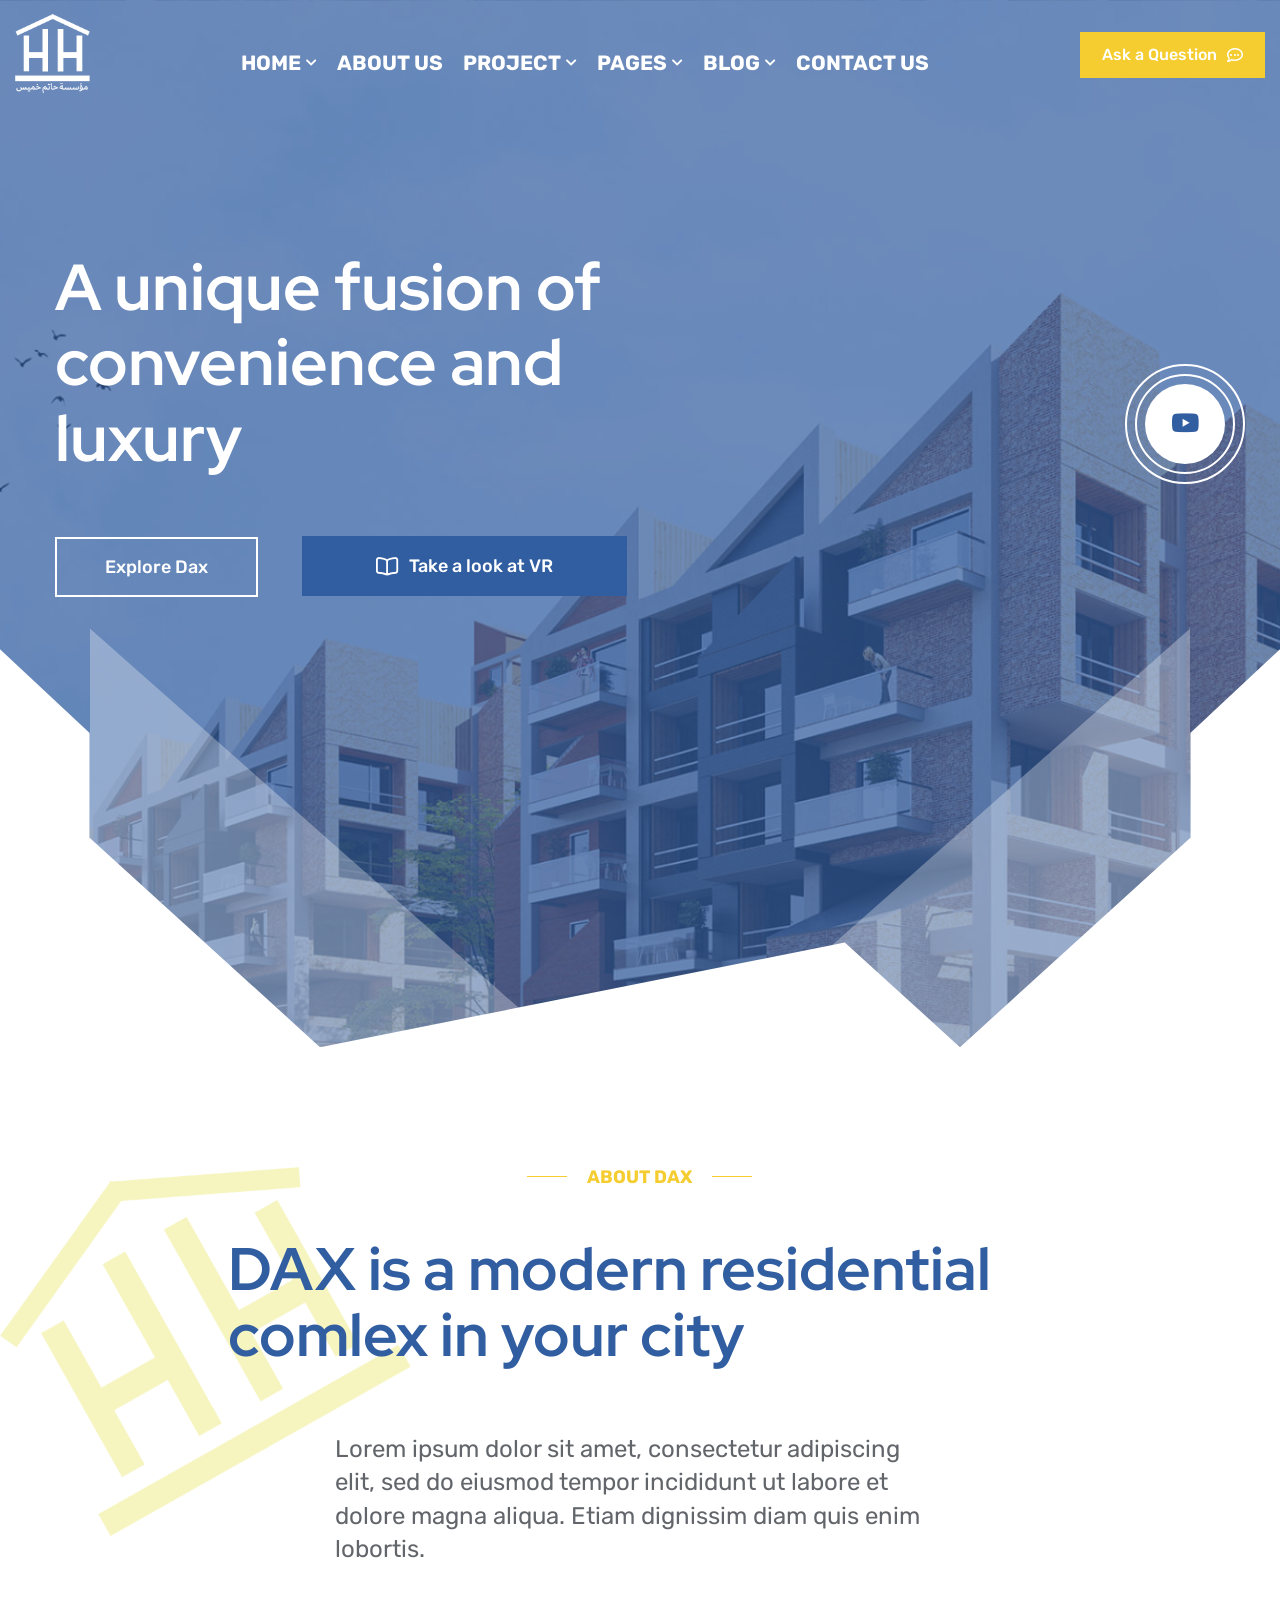
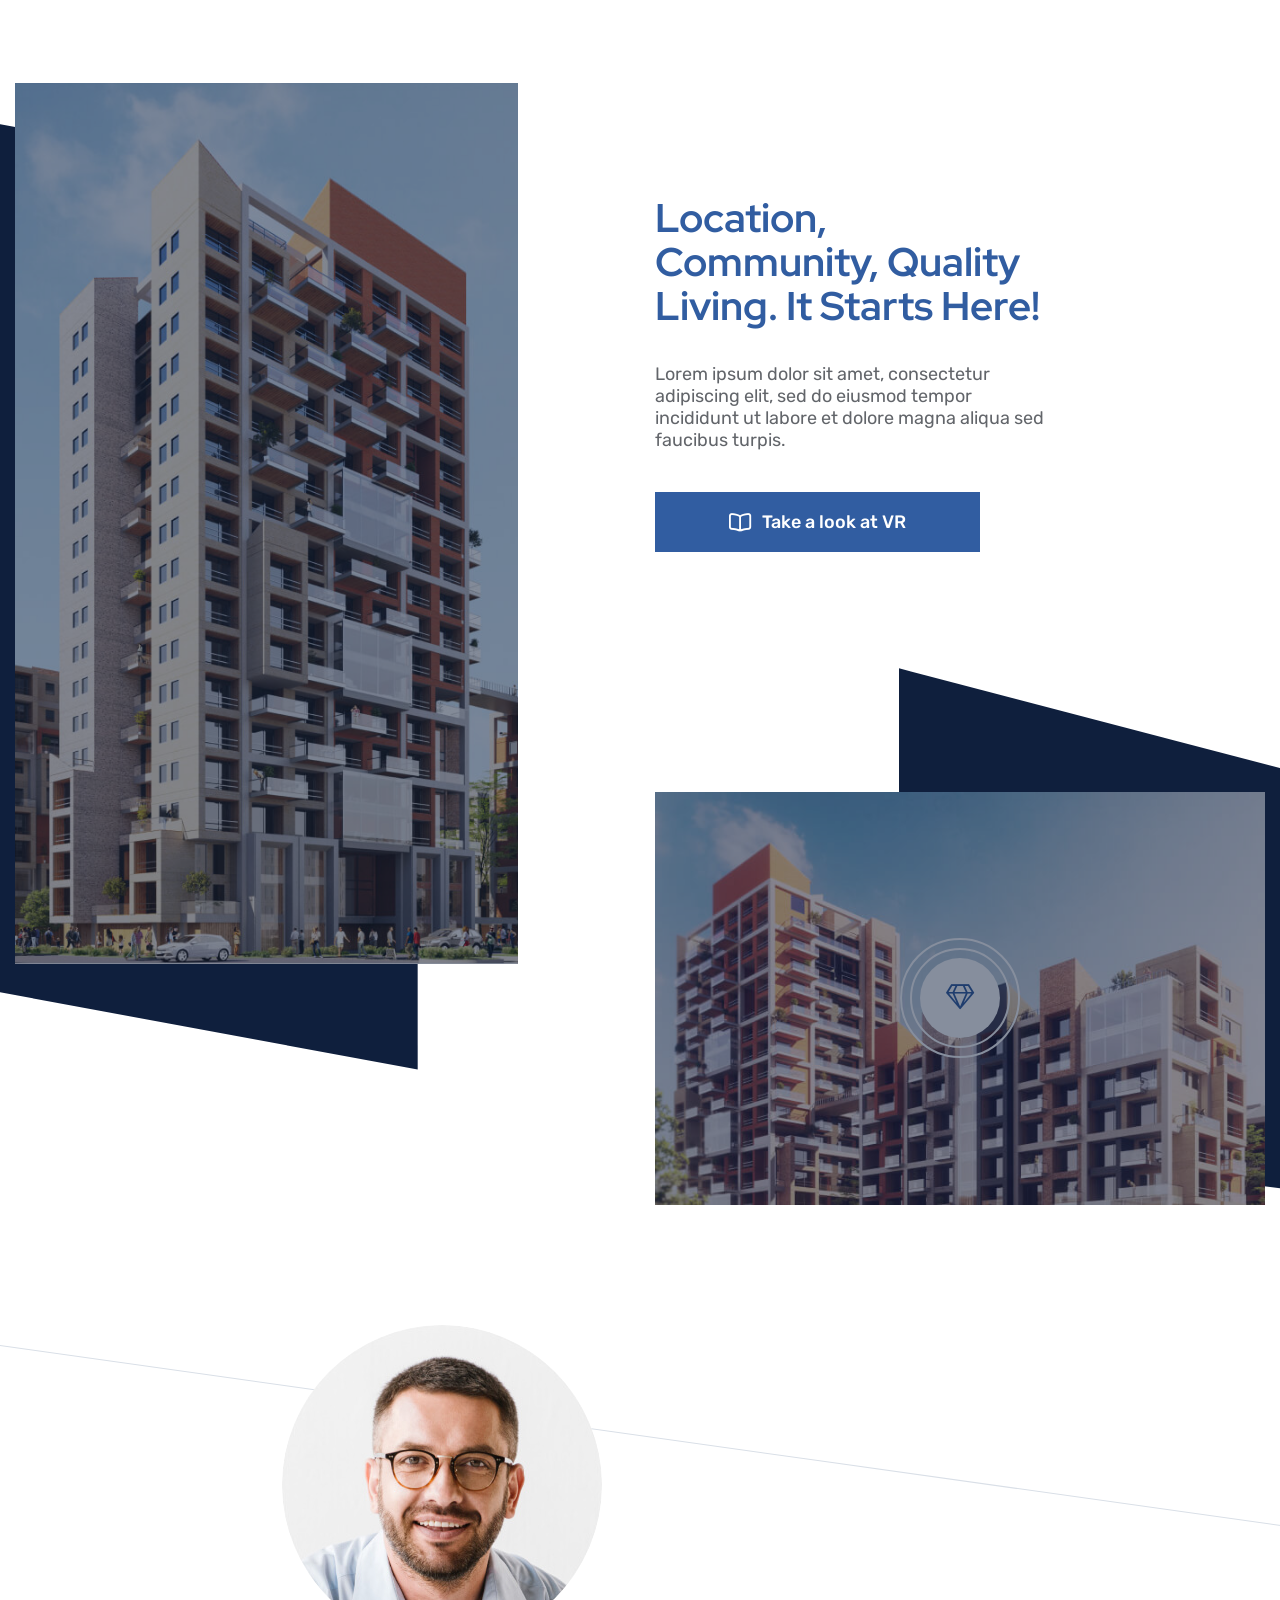
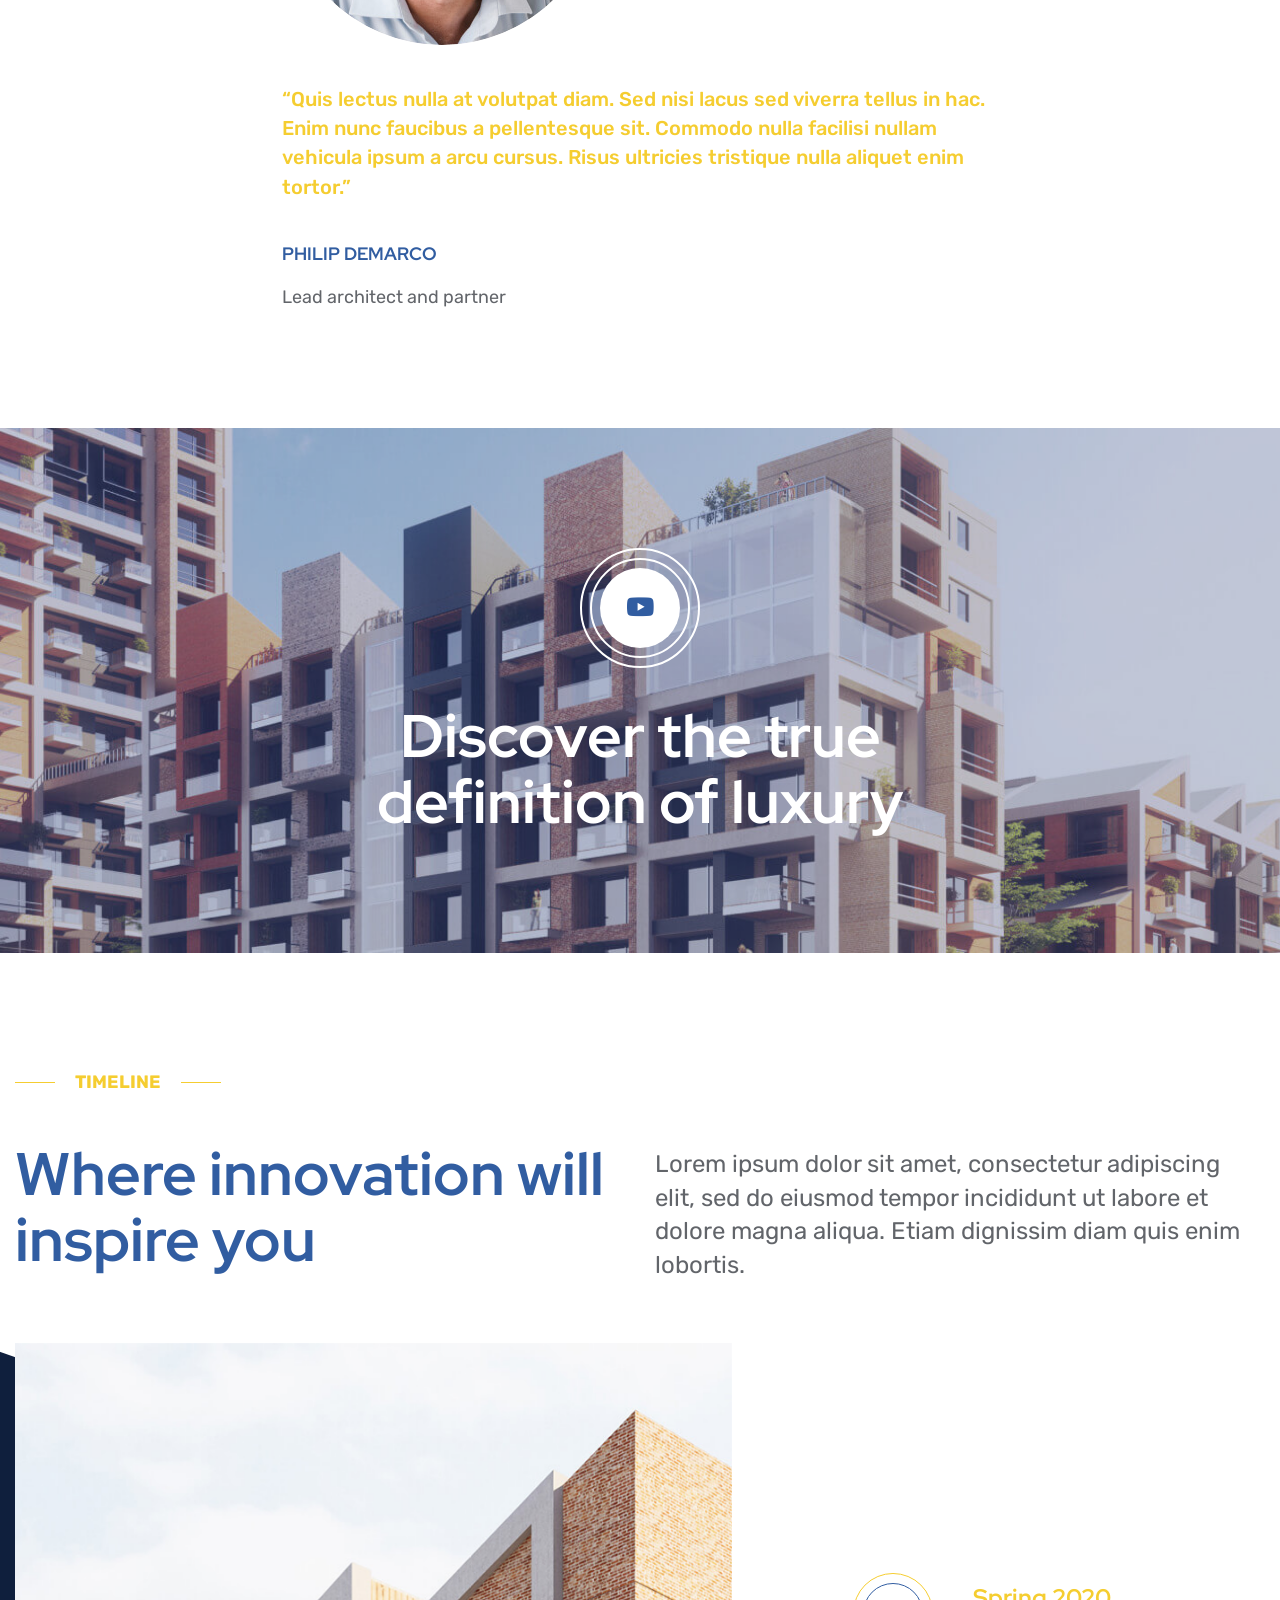
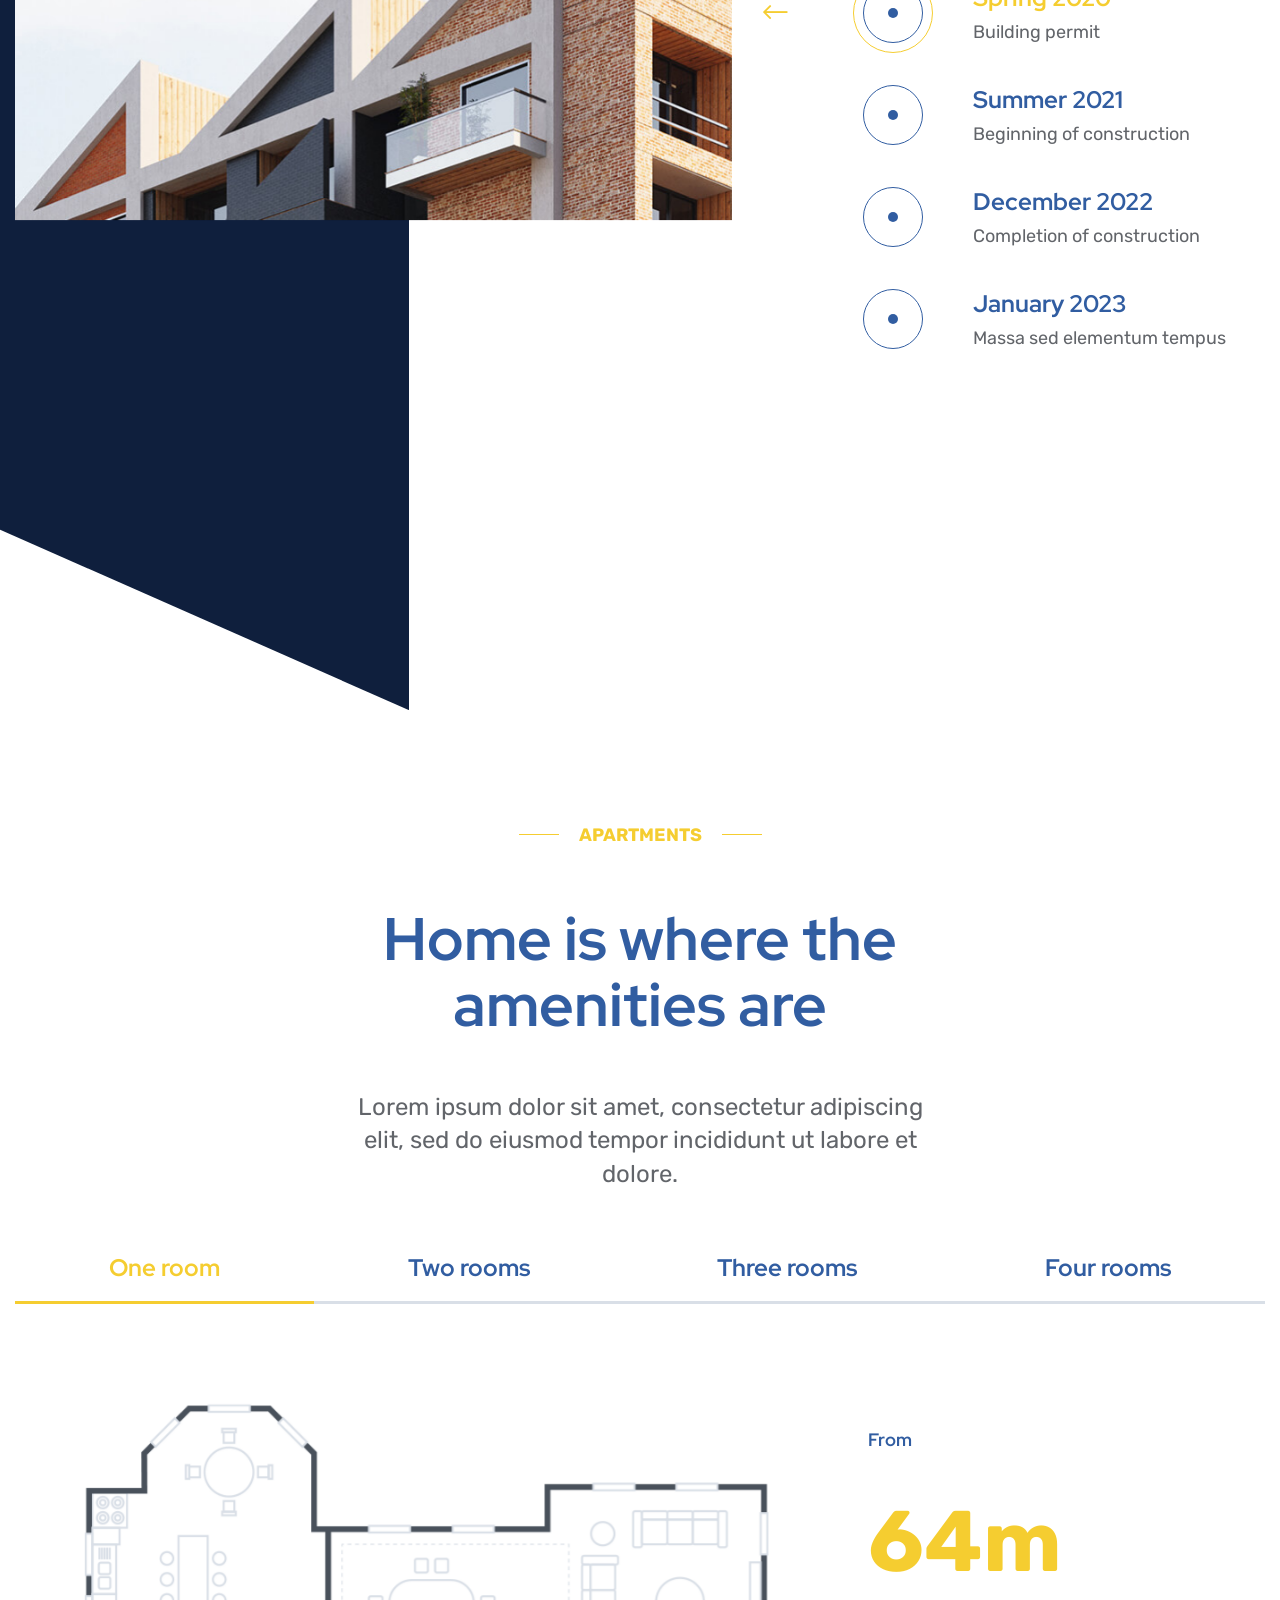
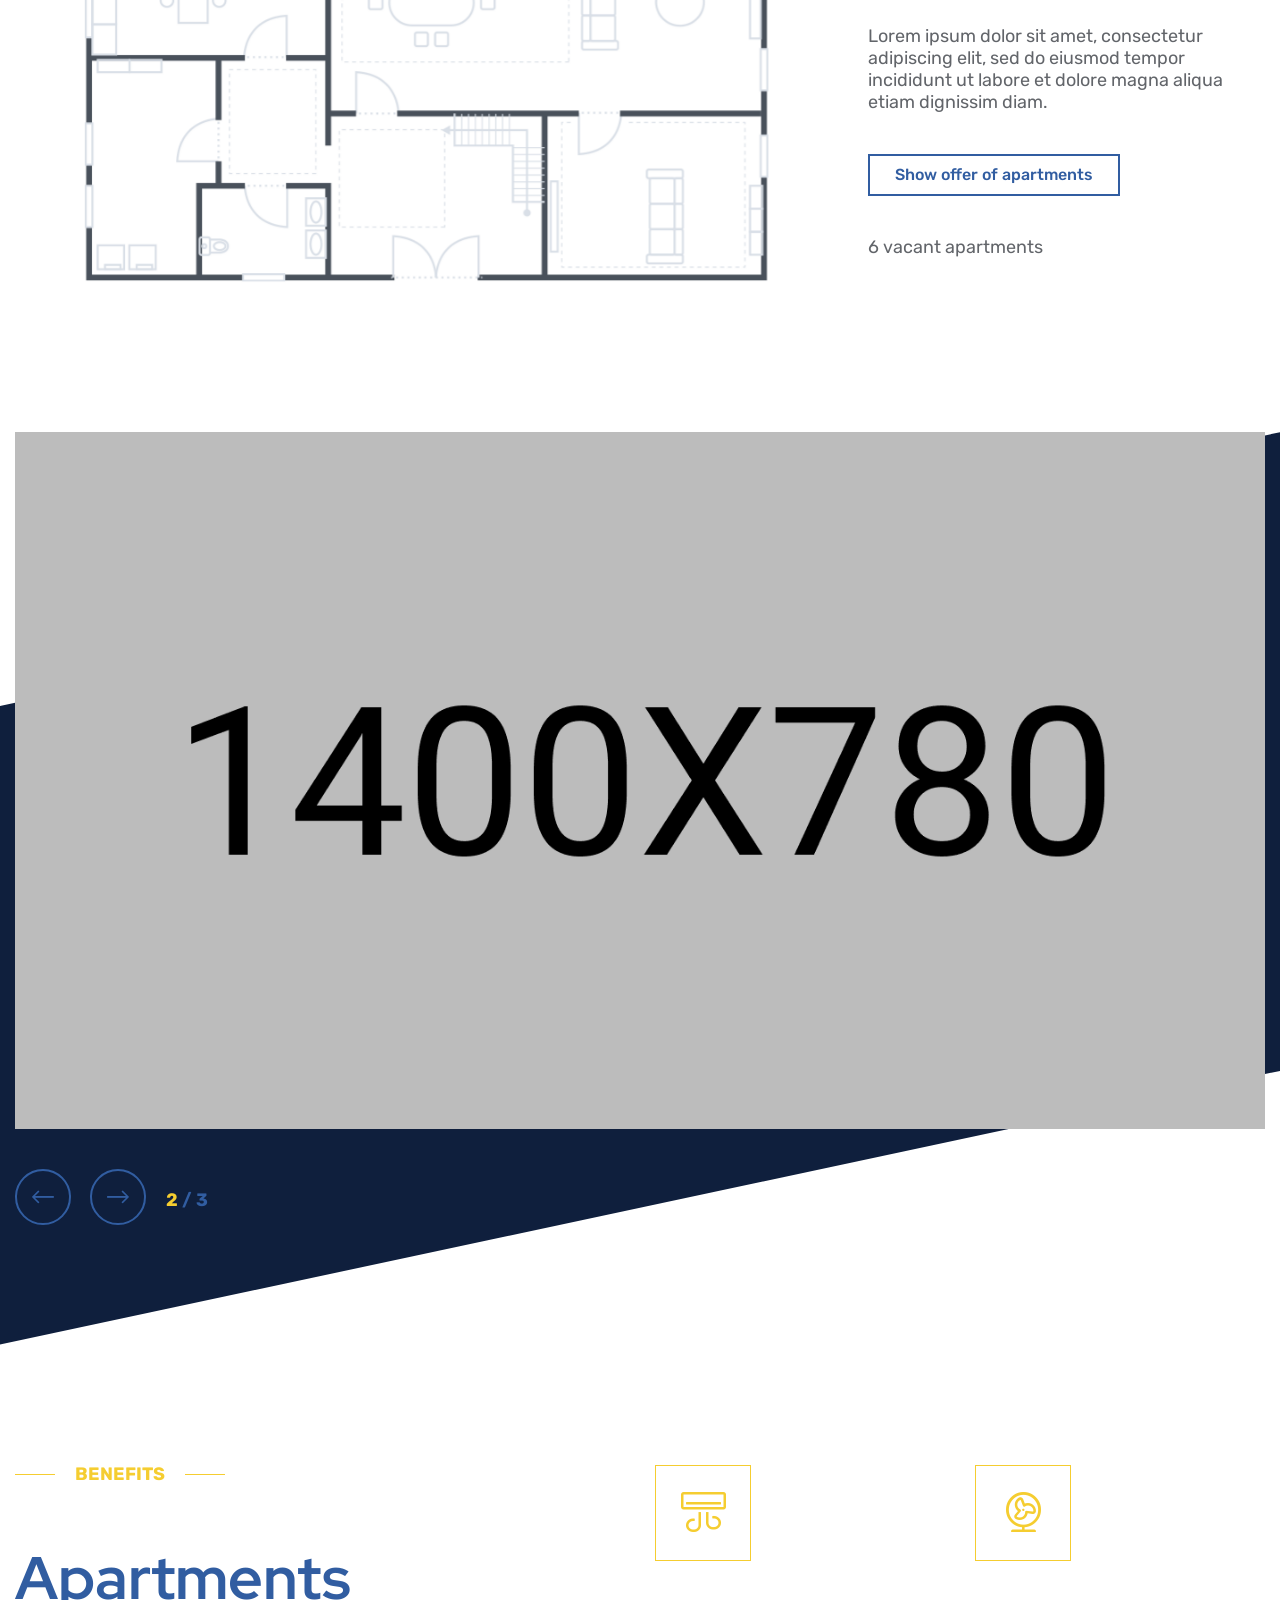
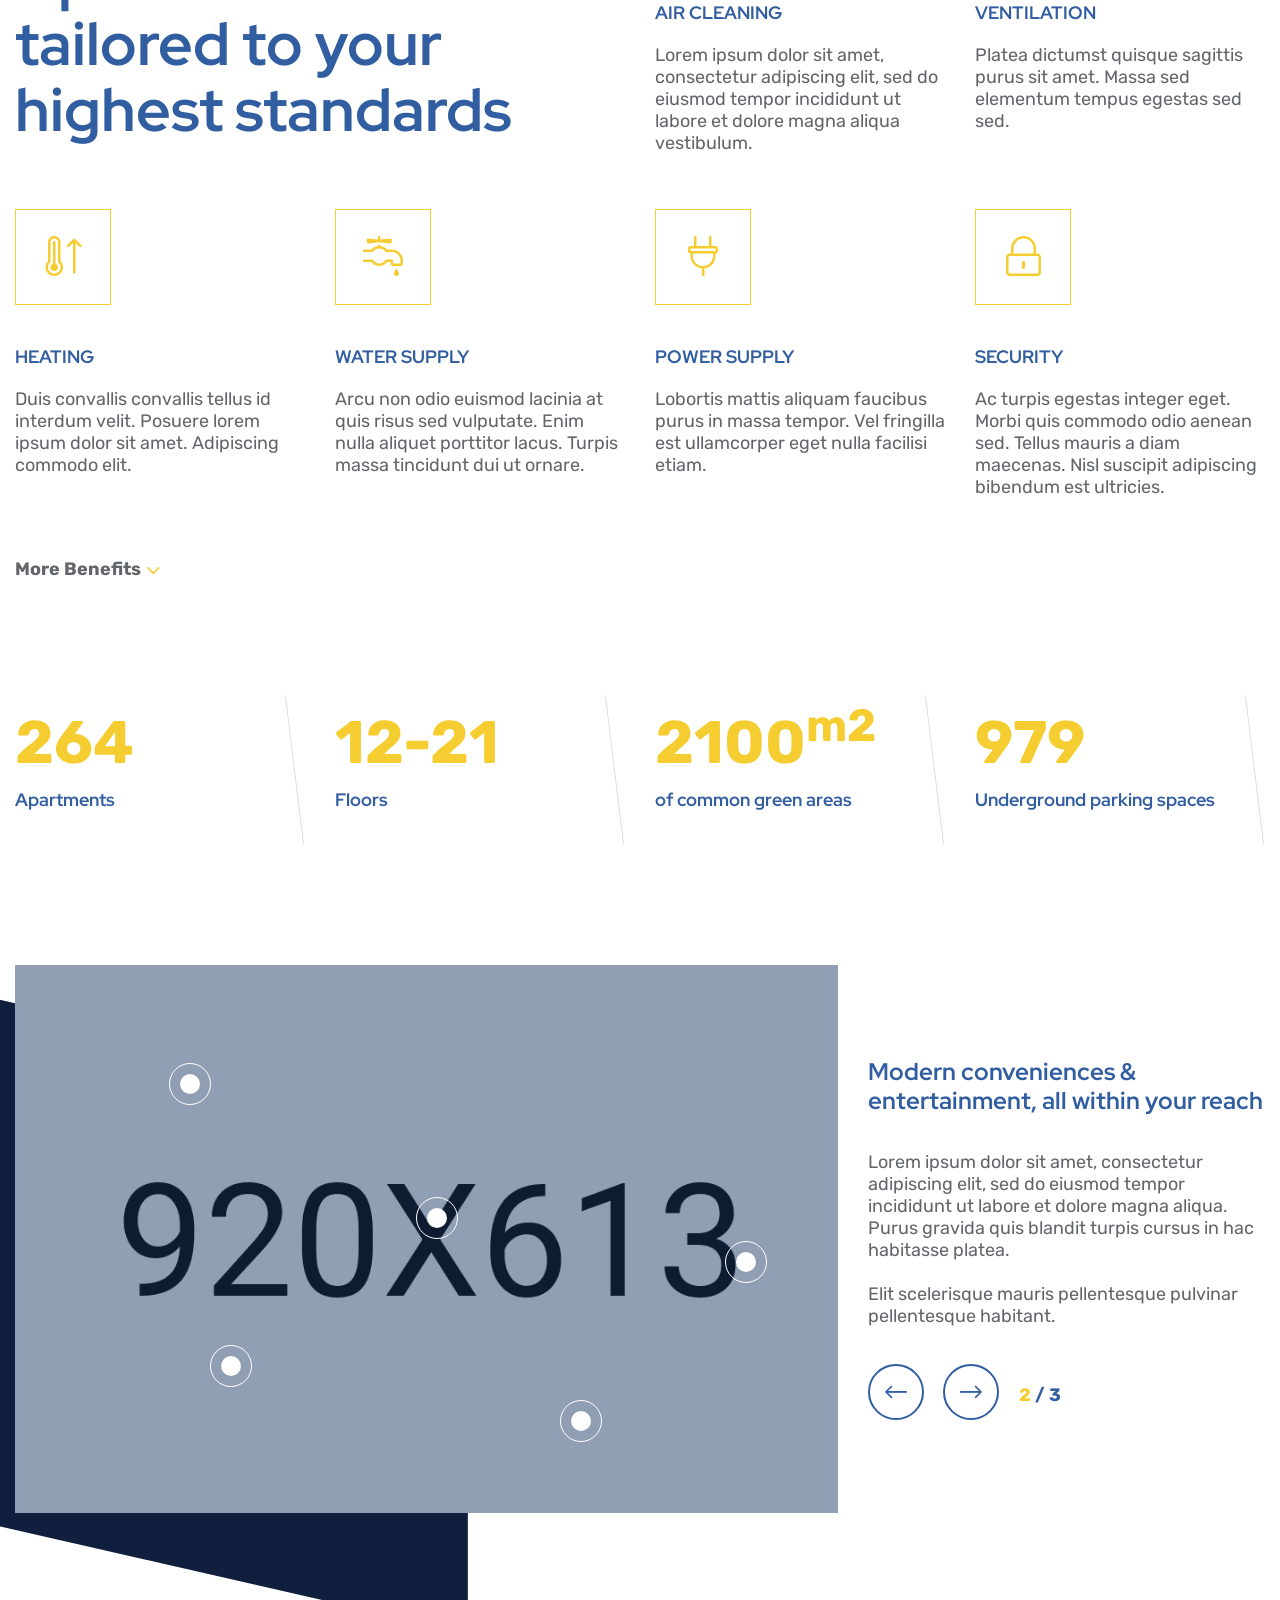
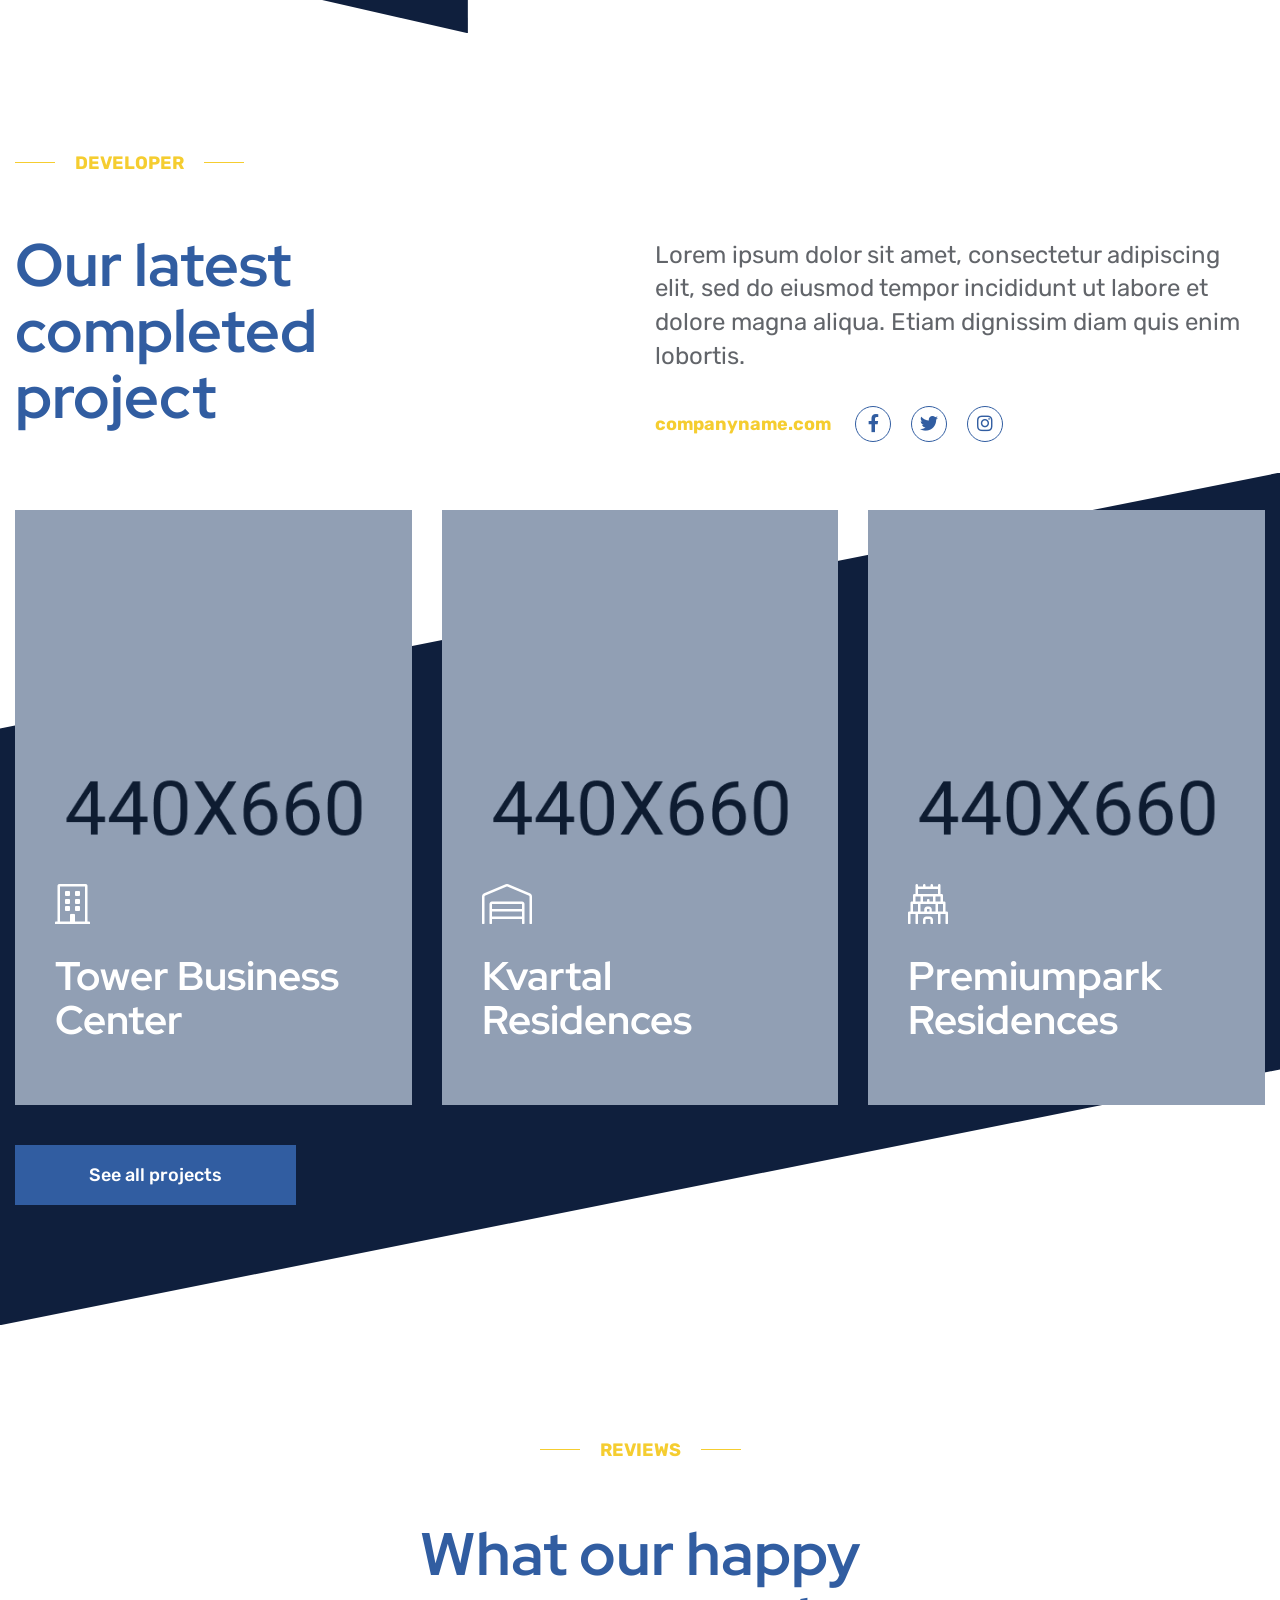
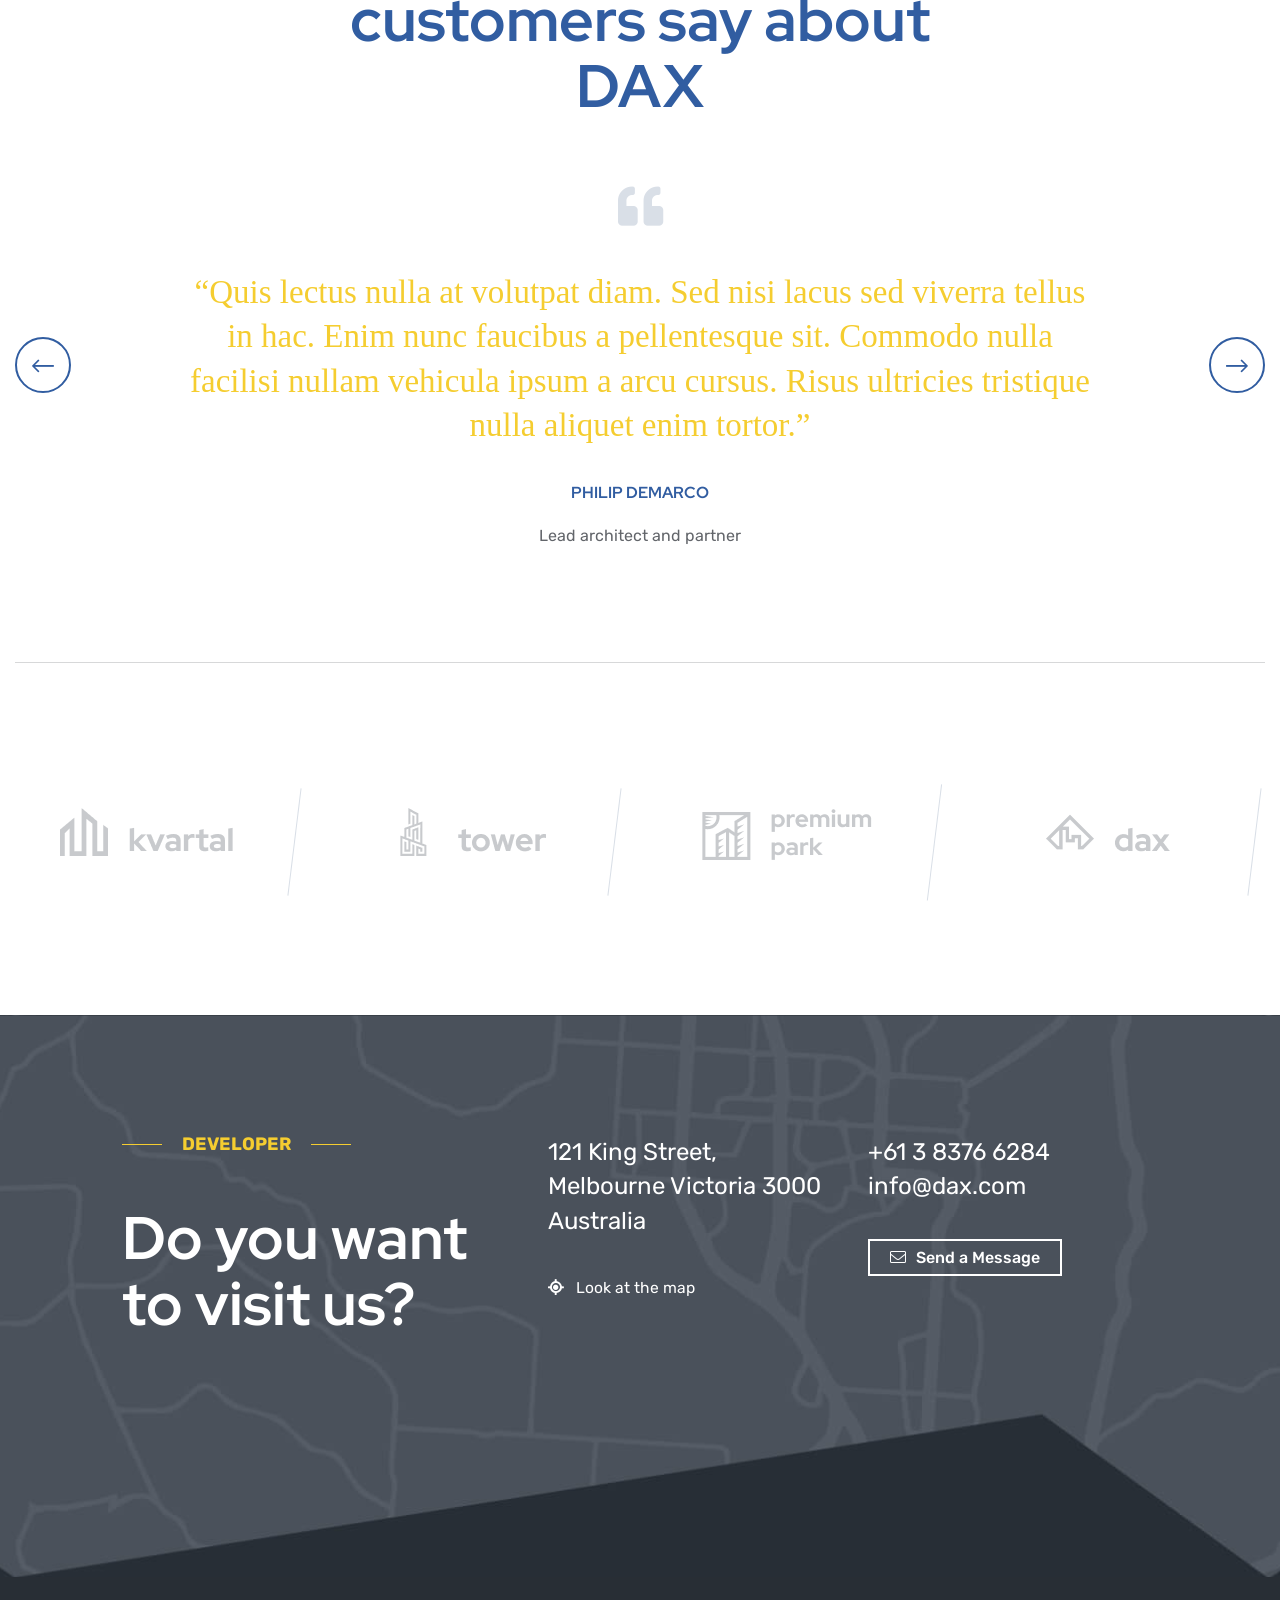
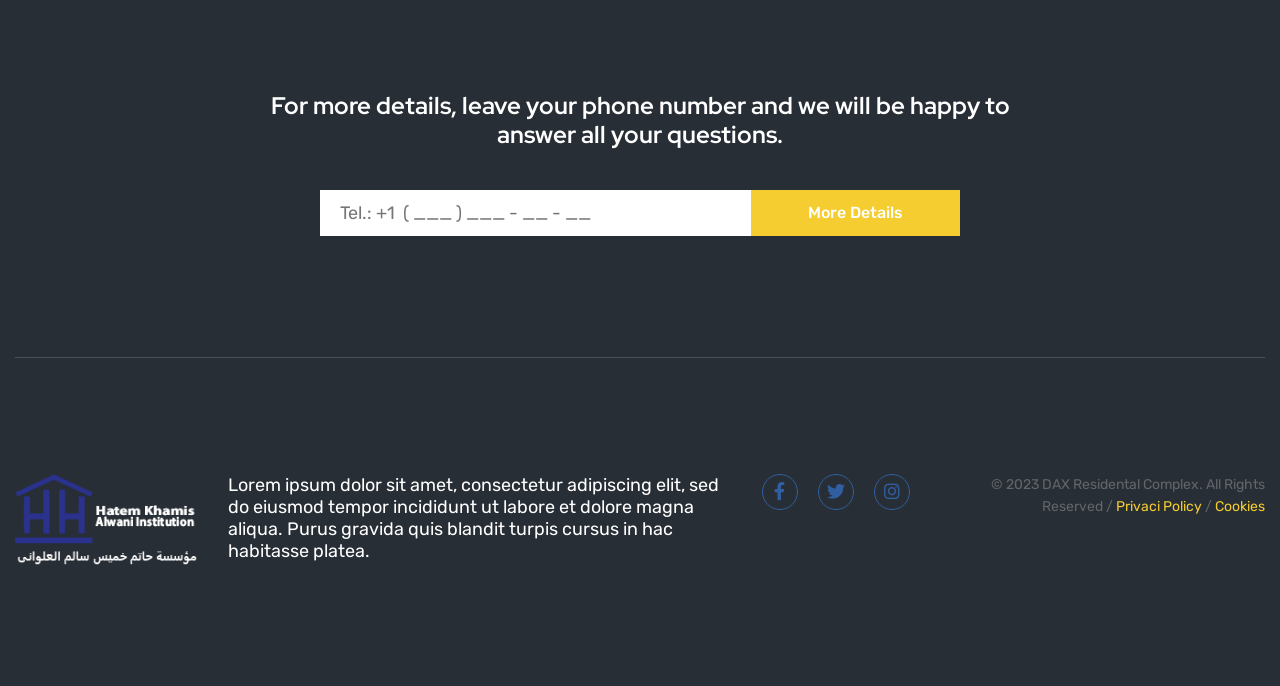
<file: index-multibage.html>
<!DOCTYPE html>
<html lang="zxx">
<head>
    <!-- Required meta tags -->
    <meta charset="utf-8">
    <meta name="description" content="">
    <meta http-equiv="X-UA-Compatible" content="IE=edge">
    <meta name="viewport" content="width=device-width, initial-scale=1, shrink-to-fit=no">

    <!-- Title -->
    <title>DAX - Apartment Complex Landing Page HTML Template || Home</title>
    <!-- Favicon Icon -->
    <link rel="shortcut icon" href="assets/images/logos/favicon.png" type="image/x-icon">
    <!-- Google Fonts -->
    <link href="https://fonts.googleapis.com/css2?family=Red+Hat+Display:wght@400;500;700&display=swap" rel="stylesheet">
    
    <!-- Font Awesome -->
    <link rel="stylesheet" href="assets/vendor/fontawesome-5.14.0.min.css">
    <!-- Bootstrap -->
    <link rel="stylesheet" href="assets/vendor/bootstrap/css/bootstrap.min.css">
    <!-- Magnific Popup -->
    <link rel="stylesheet" href="assets/vendor/magnific-popup/css/magnific-popup.min.css">
    <!-- Nice Select -->
    <link rel="stylesheet" href="assets/vendor/nice-select/css/nice-select.min.css">
    <!-- Animate -->
    <link rel="stylesheet" href="assets/vendor/animate.min.css">
    <!-- Slick -->
    <link rel="stylesheet" href="assets/vendor/slick/css/slick.min.css">
    <!-- Main Style -->
    <link rel="stylesheet" href="assets/css/style.css">
    
</head>
<body>
    <div class="page-wrapper">

        <!-- Preloader -->
        <div class="preloader"><div class="custom-loader"></div></div>

        <!-- main header -->
        <header class="main-header">
            <!--Header-Upper-->
            <div class="header-upper">
                <div class="container clearfix">

                    <div class="header-inner rel d-flex align-items-center">
                        <div class="logo-outer">
                            <div class="logo"><a href="index.html"><img src="assets/images/logos/logo.png" alt="Logo" title="Logo"></a></div>
                        </div>

                        <div class="nav-outer mx-auto clearfix">
                            <!-- Main Menu -->
                            <nav class="main-menu navbar-expand-lg">
                                <div class="navbar-header py-10">
                                   <div class="mobile-logo">
                                       <a href="index.html">
                                            <img src="assets/images/logos/logo.png" alt="Logo" title="Logo">
                                       </a>
                                   </div>
                                   
                                    <!-- Toggle Button -->
                                    <button type="button" class="navbar-toggle" data-bs-toggle="collapse" data-bs-target=".navbar-collapse">
                                        <span class="icon-bar"></span>
                                        <span class="icon-bar"></span>
                                        <span class="icon-bar"></span>
                                    </button>
                                </div>

                                <div class="navbar-collapse collapse clearfix">
                                    <ul class="navigation clearfix">
                                        <li class="dropdown"><a href="#">Home</a>
                                            <ul>
                                                <li><a href="index.html">MultiPage</a></li>
                                                <li><a href="index-onepage.html">OnePage</a></li>
                                            </ul>
                                        </li>
                                        <li><a href="about.html">About Us</a></li>
                                        <li class="dropdown"><a href="#">Project</a>
                                            <ul>
                                                <li><a href="projects.html">Projects</a></li>
                                                <li><a href="project-details.html">Project Details</a></li>
                                            </ul>
                                        </li>
                                        <li class="dropdown"><a href="#">pages</a>
                                            <ul>
                                                <li><a href="schedule.html">schedule</a></li>
                                                <li><a href="404.html">404 Error</a></li>
                                            </ul>
                                        </li>
                                        <li class="dropdown"><a href="#">blog</a>
                                            <ul>
                                                <li><a href="blog.html">blog</a></li>
                                                <li><a href="blog-details.html">blog details</a></li>
                                            </ul>
                                        </li>
                                        <li><a href="contact.html">Contact us</a></li>
                                    </ul>
                                </div>

                            </nav>
                            <!-- Main Menu End-->
                        </div>
                        
                        <!-- Menu Button -->
                        <div class="menu-btns">
                           <a href="contact.html" class="theme-btn style-three">Ask a Question <i class="far fa-comment-dots"></i></a>
                        </div>
                    </div>
                </div>
            </div>
            <!--End Header Upper-->
        </header>
       
        
        <!-- Hero Section Start -->
        <section class="hero-area py-250 rpt-150 corner-shapes-wrap" style="background-image: url(assets/images/background/hero-bg.jpg);">
           <div class="corner-shapes"></div>
            <div class="container container-1170 pb-200 rpb-0">
                <div class="row align-items-center justify-content-between">
                    <div class="col-xl-7 col-lg-8">
                        <div class="hero-content rmb-65 wow fadeInUp delay-0-2s">
                            <h1>A unique fusion of convenience and luxury</h1>
                            <a href="about.html" class="theme-btn style-two wow fadeInUp delay-0-3s">Explore Dax</a>
                            <a href="https://my.matterport.com/show/?m=Cgmxg6gtDVb" class="theme-btn wow fadeInUp delay-0-4s"><i class="far fa-book-open"></i> Take a look at VR</a>
                        </div>
                    </div>
                    <div class="col-lg-3">
                        <div class="hero-video-btn text-lg-end wow fadeInUp delay-0-6s">
                            <a href="https://elcon.kwst.net/site/video/3.mp4" class="mfp-iframe video-play"><i class="fab fa-youtube"></i></a>
                        </div>
                    </div>
                </div>
            </div>
        </section>
        <!-- Hero Section End -->
        
        
        <!-- About Area start -->
        <section class="about-area pt-120">
            <div class="container">
                <div class="row rel z-1 justify-content-center">
                    <div class="col-xl-8 col-lg-11">
                        <div class="section-title text-center">
                            <span class="sub-title mb-55 wow fadeInUp delay-0-2s">About DAx</span>
                        </div>
                        <div class="about-logo-icon wow zoomIn delay-0-4s"><img src="assets/images/logos/logo-icon.png" alt="Logo Icon"></div>
                    </div>
                    <div class="col-xl-8 col-lg-11">
                        <div class="section-title mb-65 rmb-45 wow fadeInUp delay-0-3s">
                            <h2>DAX is a modern residential comlex in your city</h2>
                        </div>
                    </div>
                    <div class="col-xl-6 col-lg-8">
                        <div class="section-text wow fadeInUp delay-0-4s">
                            <p>Lorem ipsum dolor sit amet, consectetur adipiscing elit, sed do eiusmod tempor incididunt ut labore et dolore magna aliqua. Etiam dignissim diam quis enim lobortis.</p>
                        </div>
                    </div>
                </div>
            </div>
        </section>
        <!-- About Area end -->
        
        
        <!-- Introducing Area start -->
        <section class="introducing-area pt-100">
            <div class="container">
                <div class="row justify-content-between">
                    <div class="col-lg-5">
                        <div class="introducing-left-image wow fadeInLeft delay-0-2s">
                            <img src="assets/images/about/about-left.jpg" alt="About Left">
                        </div>
                    </div>
                    <div class="col-lg-6">
                       <div class="row">
                           <div class="col-xl-8">
                               <div class="introducing-right-content mt-120 mb-240 rmb-150 wow fadeInUp delay-0-2s">
                                    <div class="section-title mb-35">
                                        <h3>Location, Community, Quality Living. It Starts Here!</h3>
                                    </div>
                                    <p>Lorem ipsum dolor sit amet, consectetur adipiscing elit, sed do eiusmod tempor incididunt ut labore et dolore magna aliqua sed faucibus turpis.</p>
                                    <a href="https://my.matterport.com/show/?m=Cgmxg6gtDVb" class="theme-btn mt-25"><i class="far fa-book-open"></i> Take a look at VR</a>
                               </div>
                           </div>
                       </div>
                        <div class="introducing-right-image wow fadeInUp delay-0-3s">
                            <img src="assets/images/about/about-right.jpg" alt="About Right">
                            <a href="https://elcon.kwst.net/site/video/3.mp4" class="mfp-iframe video-play"><i class="fal fa-gem"></i></a>
                        </div>
                    </div>
                </div>
            </div>
        </section>
        <!-- Introducing Area end -->
        
        
        <!-- Blockquote Area start -->
        <section class="blockquote-area rel z-1 py-120">
            <div class="container">
                <div class="row rel z-1 justify-content-center">
                    <div class="col-xl-7 col-lg-10">
                        <div class="blockquote-author mb-40 wow fadeInUp delay-0-2s">
                            <img src="assets/images/blog/blockquote-author.jpg" alt="Author">
                        </div>
                        <div class="blockquote-content wow fadeInUp delay-0-4s">
                            <div class="blockquote-text mb-40">“Quis lectus nulla at volutpat diam. Sed nisi lacus sed viverra tellus in hac. Enim nunc faucibus a pellentesque sit. Commodo nulla facilisi nullam vehicula ipsum a arcu cursus. Risus ultricies tristique nulla aliquet enim tortor.”</div>
                            <h6 class="name">Philip Demarco</h6>
                            <span class="designation">Lead architect and partner</span>
                        </div>
                    </div>
                </div>
            </div>
        </section>
        <!-- Blockquote Area end -->
        
        
        <!-- Video Area start -->
        <section class="video-area pt-140 pb-110 bgs-cover overlay" style="background-image: url(assets/images/background/video-bg.jpg);">
            <div class="container">
                <div class="row justify-content-center">
                    <div class="col-xl-6 col-lg-8 col-md-10">
                        <div class="video-content-part text-center wow fadeInUp delay-0-2s">
                            <a href="https://elcon.kwst.net/site/video/3.mp4" class="mfp-iframe video-play"><i class="fab fa-youtube"></i></a>
                            <div class="section-title mt-55 text-white wow fadeInUp delay-0-4s">
                                <h2>Discover the true definition of luxury</h2>
                            </div>
                        </div>
                    </div>
                </div>
            </div>
        </section>
        <!-- Video Area end -->
        
        
        <!-- Timeline Area start -->
        <section class="timeline-area py-120 rpb-100">
            <div class="container">
                <div class="row justify-content-between pb-25">
                    <div class="col-lg-12">
                        <div class="section-title wow fadeInLeft delay-0-2s">
                            <span class="sub-title  mb-55">Timeline</span>
                        </div>
                    </div>
                    <div class="col-lg-6">
                        <div class="section-title mb-35 wow fadeInLeft delay-0-2s">
                            <h2>Where innovation will inspire you</h2>
                        </div>
                    </div>
                    <div class="col-lg-6">
                        <div class="section-text mb-35 wow fadeInRight delay-0-2s">
                            <p>Lorem ipsum dolor sit amet, consectetur adipiscing elit, sed do eiusmod tempor incididunt ut labore et dolore magna aliqua. Etiam dignissim diam quis enim lobortis.</p>
                        </div>
                    </div>
                </div>
                <div class="row gap-50 align-items-center">
                    <div class="col-lg-7">
                        <div class="timeline-images rmb-100 wow fadeInLeft delay-0-2s">
                            <img src="assets/images/timeline/timeline1.jpg" alt="Timeline">
                            <img src="assets/images/timeline/timeline2.jpg" alt="Timeline">
                            <img src="assets/images/timeline/timeline3.jpg" alt="Timeline">
                            <img src="assets/images/timeline/timeline4.jpg" alt="Timeline">
                            <img src="assets/images/timeline/timeline1.jpg" alt="Timeline">
                            <img src="assets/images/timeline/timeline2.jpg" alt="Timeline">
                            <img src="assets/images/timeline/timeline3.jpg" alt="Timeline">
                            <img src="assets/images/timeline/timeline4.jpg" alt="Timeline">
                        </div>
                    </div>
                    <div class="col-lg-5">
                       <div class="timeline-content wow fadeInRight delay-0-2s">
                           <div class="timeline-item">
                               <div class="icon"></div>
                               <div class="content">
                                   <span class="h5 title">Spring 2020</span>
                                   <span class="description">Building permit</span>
                               </div>
                           </div>
                           <div class="timeline-item">
                               <div class="icon"></div>
                               <div class="content">
                                   <span class="h5 title">Summer 2021</span>
                                   <span class="description">Beginning of construction</span>
                               </div>
                           </div>
                           <div class="timeline-item">
                               <div class="icon"></div>
                               <div class="content">
                                   <span class="h5 title">December 2022</span>
                                   <span class="description">Completion of construction</span>
                               </div>
                           </div>
                           <div class="timeline-item">
                               <div class="icon"></div>
                               <div class="content">
                                   <span class="h5 title">January 2023</span>
                                   <span class="description">Massa sed elementum tempus</span>
                               </div>
                           </div>
                           <div class="timeline-item">
                               <div class="icon"></div>
                               <div class="content">
                                   <span class="h5 title">Spring 2020</span>
                                   <span class="description">Building permit</span>
                               </div>
                           </div>
                           <div class="timeline-item">
                               <div class="icon"></div>
                               <div class="content">
                                   <span class="h5 title">Summer 2021</span>
                                   <span class="description">Beginning of construction</span>
                               </div>
                           </div>
                           <div class="timeline-item">
                               <div class="icon"></div>
                               <div class="content">
                                   <span class="h5 title">December 2022</span>
                                   <span class="description">Completion of construction</span>
                               </div>
                           </div>
                           <div class="timeline-item">
                               <div class="icon"></div>
                               <div class="content">
                                   <span class="h5 title">January 2023</span>
                                   <span class="description">Massa sed elementum tempus</span>
                               </div>
                           </div>
                       </div>
                    </div>
                </div>
            </div>
        </section>
        <!-- Timeline Area end -->
        
        
        <!-- Apartments Area start -->
        <section class="apartments-area py-115 rpt-0">
            <div class="container">
                <div class="row rel z-1 justify-content-center">
                    <div class="col-xl-6 col-lg-8">
                        <div class="section-title text-center mb-65 wow fadeInUp delay-0-2s">
                            <span class="sub-title mb-60">Apartments</span>
                            <h2>Home is where the amenities are</h2>
                            <div class="section-text pt-45 wow fadeInUp delay-0-3s">
                                <p>Lorem ipsum dolor sit amet, consectetur adipiscing elit, sed do eiusmod tempor incididunt ut labore et dolore.</p>
                            </div>
                        </div>
                    </div>
                </div>
                <ul class="tab-style-one nav nav-pills nav-fill mb-45 rmb-15 wow fadeInUp delay-0-4s">
                    <li class="nav-item">
                        <a class="nav-link active" data-bs-toggle="tab" href="#apart-tap1">One room</a>
                    </li>
                    <li class="nav-item">
                        <a class="nav-link" data-bs-toggle="tab" href="#apart-tap2">Two rooms</a>
                    </li>
                    <li class="nav-item">
                        <a class="nav-link" data-bs-toggle="tab" href="#apart-tap3">Three rooms</a>
                    </li>
                    <li class="nav-item">
                        <a class="nav-link" data-bs-toggle="tab" href="#apart-tap4">Four rooms</a>
                    </li>
                </ul>
                <div class="tab-content">
                    <div class="tab-pane fade show active" id="apart-tap1">
                        <div class="row gap-50 align-items-center">
                            <div class="col-lg-8">
                                <div class="apartment-image rmb-45 wow fadeInLeft delay-0-2s">
                                    <img src="assets/images/apartments/apartment.png" alt="Apartment">
                                </div>
                            </div>
                            <div class="col-lg-4">
                                <div class="apartment-content wow fadeInRight delay-0-2s">
                                    <h6>From</h6>
                                    <span class="big-text">64m</span>
                                    <p>Lorem ipsum dolor sit amet, consectetur adipiscing elit, sed do eiusmod tempor incididunt ut labore et dolore magna aliqua etiam dignissim diam.</p>
                                    <a href="projects.html" class="theme-btn style-four mt-25 mb-40">Show offer of apartments</a><br>
                                    <a href="projects.html">6 vacant apartments</a>
                                </div>
                            </div>
                        </div>
                    </div>
                    <div class="tab-pane fade" id="apart-tap2">
                        <div class="row gap-50 align-items-center">
                            <div class="col-lg-4">
                                <div class="apartment-content rmt-15 wow fadeInLeft delay-0-2s">
                                    <h6>From</h6>
                                    <span class="big-text">64m</span>
                                    <p>Lorem ipsum dolor sit amet, consectetur adipiscing elit, sed do eiusmod tempor incididunt ut labore et dolore magna aliqua etiam dignissim diam.</p>
                                    <a href="projects.html" class="theme-btn style-four mt-25 mb-40">Show offer of apartments</a><br>
                                    <a href="projects.html">6 vacant apartments</a>
                                </div>
                            </div>
                            <div class="col-lg-8">
                                <div class="apartment-image rmt-45 wow fadeInRight delay-0-2s">
                                    <img src="assets/images/apartments/apartment.png" alt="Apartment">
                                </div>
                            </div>
                        </div>
                    </div>
                    <div class="tab-pane fade" id="apart-tap3">
                        <div class="row gap-50 align-items-center">
                            <div class="col-lg-8">
                                <div class="apartment-image rmb-45 wow fadeInLeft delay-0-2s">
                                    <img src="assets/images/apartments/apartment.png" alt="Apartment">
                                </div>
                            </div>
                            <div class="col-lg-4">
                                <div class="apartment-content wow fadeInRight delay-0-2s">
                                    <h6>From</h6>
                                    <span class="big-text">64m</span>
                                    <p>Lorem ipsum dolor sit amet, consectetur adipiscing elit, sed do eiusmod tempor incididunt ut labore et dolore magna aliqua etiam dignissim diam.</p>
                                    <a href="projects.html" class="theme-btn style-four mt-25 mb-40">Show offer of apartments</a><br>
                                    <a href="projects.html">6 vacant apartments</a>
                                </div>
                            </div>
                        </div>
                    </div>
                    <div class="tab-pane fade" id="apart-tap4">
                        <div class="row gap-50 align-items-center">
                            <div class="col-lg-4">
                                <div class="apartment-content rmt-15 wow fadeInLeft delay-0-2s">
                                    <h6>From</h6>
                                    <span class="big-text">64m</span>
                                    <p>Lorem ipsum dolor sit amet, consectetur adipiscing elit, sed do eiusmod tempor incididunt ut labore et dolore magna aliqua etiam dignissim diam.</p>
                                    <a href="projects.html" class="theme-btn style-four mt-25 mb-40">Show offer of apartments</a><br>
                                    <a href="projects.html">6 vacant apartments</a>
                                </div>
                            </div>
                            <div class="col-lg-8">
                                <div class="apartment-image rmt-45 wow fadeInRight delay-0-2s">
                                    <img src="assets/images/apartments/apartment.png" alt="Apartment">
                                </div>
                            </div>
                        </div>
                    </div>
                </div>
            </div>
        </section>
        <!-- Apartments Area end -->
        
        
        <!-- Image Slide Show Area start -->
        <div class="slideshow-area pb-120 rel z-1">
            <div class="container">
                <div class="slideshow-images wow fadeInRight delay-0-2s">
                    <img src="assets/images/slideshow/slide1.jpg" alt="Slide Show">
                    <img src="assets/images/slideshow/slide1.jpg" alt="Slide Show">
                    <img src="assets/images/slideshow/slide1.jpg" alt="Slide Show">
                </div>
                <div class="navi-pagi-area mt-40">
                    <button class="slideshow-prev"><i class="fal fa-long-arrow-left"></i></button>
                    <button class="slideshow-next"><i class="fal fa-long-arrow-right"></i></button>
                    <span class="slideshowpagi paginginfo"></span>
                </div>
            </div>
        </div>
        <!-- Image Slide Show Area end -->
        
        
        <!-- Benefits Area start -->
        <section class="benefits-area pt-120 pb-105">
            <div class="container">
                <div class="row gap-40">
                    <div class="col-xl-6 col-lg-8">
                        <div class="section-title mb-60 wow fadeInUp delay-0-2s">
                            <span class="sub-title mb-60">Benefits</span>
                            <h2>Apartments tailored to your highest standards</h2>
                        </div>
                    </div>
                    <div class="col-xl-3 col-lg-4 col-6 col-small">
                        <div class="benefit-item wow fadeInUp delay-0-4s">
                            <div class="icon">
                                <i class="fal fa-air-conditioner"></i>
                            </div>
                            <div class="content">
                                <h6>Air cleaning</h6>
                                <p>Lorem ipsum dolor sit amet, consectetur adipiscing elit, sed do eiusmod tempor incididunt ut labore et dolore magna aliqua vestibulum.</p>
                            </div>
                        </div>
                    </div>
                    <div class="col-xl-3 col-lg-4 col-6 col-small">
                        <div class="benefit-item wow fadeInUp delay-0-6s">
                            <div class="icon">
                                <i class="fal fa-fan-table"></i>
                            </div>
                            <div class="content">
                                <h6>Ventilation</h6>
                                <p>Platea dictumst quisque sagittis purus sit amet. Massa sed elementum tempus egestas sed sed.</p>
                            </div>
                        </div>
                    </div>
                    <div class="col-xl-3 col-lg-4 col-6 col-small">
                        <div class="benefit-item wow fadeInUp delay-0-2s">
                            <div class="icon">
                                <i class="fal fa-temperature-up"></i>
                            </div>
                            <div class="content">
                                <h6>Heating</h6>
                                <p>Duis convallis convallis tellus id interdum velit. Posuere lorem ipsum dolor sit amet. Adipiscing commodo elit.</p>
                            </div>
                        </div>
                    </div>
                    <div class="col-xl-3 col-lg-4 col-6 col-small">
                        <div class="benefit-item wow fadeInUp delay-0-3s">
                            <div class="icon">
                                <i class="fal fa-faucet-drip"></i>
                            </div>
                            <div class="content">
                                <h6>Water Supply</h6>
                                <p>Arcu non odio euismod lacinia at quis risus sed vulputate. Enim nulla aliquet porttitor lacus. Turpis massa tincidunt dui ut ornare.</p>
                            </div>
                        </div>
                    </div>
                    <div class="col-xl-3 col-lg-4 col-6 col-small">
                        <div class="benefit-item wow fadeInUp delay-0-4s">
                            <div class="icon">
                                <i class="fal fa-plug"></i>
                            </div>
                            <div class="content">
                                <h6>Power Supply</h6>
                                <p>Lobortis mattis aliquam faucibus purus in massa tempor. Vel fringilla est ullamcorper eget nulla facilisi etiam.</p>
                            </div>
                        </div>
                    </div>
                    <div class="col-xl-3 col-lg-4 col-6 col-small">
                        <div class="benefit-item wow fadeInUp delay-0-5s">
                            <div class="icon">
                                <i class="fal fa-lock-alt"></i>
                            </div>
                            <div class="content">
                                <h6>Security</h6>
                                <p>Ac turpis egestas integer eget. Morbi quis commodo odio aenean sed. Tellus mauris a diam maecenas. Nisl suscipit adipiscing bibendum est ultricies.</p>
                            </div>
                        </div>
                    </div>
                    <div class="col-12">
                        <a href="#" class="more-btn mt-5">More Benefits <i class="fal fa-angle-down"></i></a>
                    </div>
                </div>
            </div>
        </section>
        <!-- Benefits Area end -->
        
        
        <!-- Counter Area start -->
        <section class="counter-area pb-110 rpb-100">
            <div class="container">
                <div class="row">
                    <div class="col-xl-3 col-lg-4 col-6">
                        <div class="counter-item wow fadeInUp delay-0-2s">
                            <span class="counter-count">264</span>
                            <h6>Apartments</h6>
                        </div>
                    </div>
                    <div class="col-xl-3 col-lg-4 col-6">
                        <div class="counter-item wow fadeInUp delay-0-3s">
                            <span class="counter-count">12-21</span>
                            <h6>Floors</h6>
                        </div>
                    </div>
                    <div class="col-xl-3 col-lg-4 col-6">
                        <div class="counter-item wow fadeInUp delay-0-4s">
                            <span class="counter-count">2100<sup>m2</sup></span>
                            <h6>of common green areas</h6>
                        </div>
                    </div>
                    <div class="col-xl-3 col-lg-4 col-6">
                        <div class="counter-item wow fadeInUp delay-0-5s">
                            <span class="counter-count">979</span>
                            <h6>Underground parking spaces</h6>
                        </div>
                    </div>
                </div>
            </div>
        </section>
        <!-- Counter Area end -->
        
        
        <!-- Features Area start -->
        <section class="features-area pb-120 rpb-0">
            <div class="container">
                <div class="row gap-60 align-items-center">
                    <div class="col-lg-8">
                        <div class="features-image rmb-55 wow fadeInUp delay-0-2s">
                            <img src="assets/images/features/features.jpg" alt="Features">
                            <button type="button" class="hotspot-btn" data-bs-toggle="tooltip" title="Hotspot Text"></button>
                            <button type="button" class="hotspot-btn" data-bs-toggle="tooltip" title="Hotspot Text"></button>
                            <button type="button" class="hotspot-btn" data-bs-toggle="tooltip" title="Hotspot Text"></button>
                            <button type="button" class="hotspot-btn" data-bs-toggle="tooltip" title="Hotspot Text"></button>
                            <button type="button" class="hotspot-btn" data-bs-toggle="tooltip" title="Hotspot Text"></button>
                        </div>
                    </div>
                    <div class="col-lg-4">
                        <div class="features-content-slider z-2 wow fadeInUp delay-0-4s">
                            <div class="features-content-item">
                                <h5>Modern conveniences & entertainment, all within your reach</h5>
                                <p>Lorem ipsum dolor sit amet, consectetur adipiscing elit, sed do eiusmod tempor incididunt ut labore et dolore magna aliqua. Purus gravida quis blandit turpis cursus in hac habitasse platea.</p>
                                <p>Elit scelerisque mauris pellentesque pulvinar pellentesque habitant.</p>
                            </div>
                            <div class="features-content-item">
                                <h5>Modern conveniences & entertainment, all within your reach</h5>
                                <p>Lorem ipsum dolor sit amet, consectetur adipiscing elit, sed do eiusmod tempor incididunt ut labore et dolore magna aliqua. Purus gravida quis blandit turpis cursus in hac habitasse platea.</p>
                                <p>Elit scelerisque mauris pellentesque pulvinar pellentesque habitant.</p>
                            </div>
                            <div class="features-content-item">
                                <h5>Modern conveniences & entertainment, all within your reach</h5>
                                <p>Lorem ipsum dolor sit amet, consectetur adipiscing elit, sed do eiusmod tempor incididunt ut labore et dolore magna aliqua. Purus gravida quis blandit turpis cursus in hac habitasse platea.</p>
                                <p>Elit scelerisque mauris pellentesque pulvinar pellentesque habitant.</p>
                            </div>
                        </div>
                        <div class="navi-pagi-area mt-15 wow fadeInUp delay-0-5s">
                            <button class="feature-prev"><i class="fal fa-long-arrow-left"></i></button>
                            <button class="feature-next"><i class="fal fa-long-arrow-right"></i></button>
                            <span class="featurepagi paginginfo"></span>
                        </div>
                    </div>
                </div>
            </div>
        </section>
        <!-- Features Area end -->
        
        
        <!-- Developer Area start -->
        <section class="developer-area rel z-1 py-120 rpb-100">
            <div class="container">
                <div class="row justify-content-between pb-25">
                    <div class="col-lg-12">
                        <div class="section-title wow fadeInRight delay-0-2s">
                            <span class="sub-title mb-65">Developer</span>
                        </div>
                    </div>
                    <div class="col-lg-5">
                        <div class="section-title mb-35 wow fadeInRight delay-0-2s">
                            <h2>Our latest completed project</h2>
                        </div>
                    </div>
                    <div class="col-lg-6">
                        <div class="section-text mb-25 wow fadeInLeft delay-0-2s">
                            <p>Lorem ipsum dolor sit amet, consectetur adipiscing elit, sed do eiusmod tempor incididunt ut labore et dolore magna aliqua. Etiam dignissim diam quis enim lobortis.</p>
                        </div>
                        <div class="socials mb-35 wow fadeInLeft delay-0-2s">
                            <b><a href="#">companyname.com</a></b>
                            <div class="social-style-one">
                                <a href="#"><i class="fab fa-facebook-f"></i></a>
                                <a href="#"><i class="fab fa-twitter"></i></a>
                                <a href="#"><i class="fab fa-instagram"></i></a>
                            </div>
                        </div>
                    </div>
                </div>
                <div class="row gap-40">
                    <div class="col-xl-4 col-md-6">
                        <div class="developer-item wow fadeInUp delay-0-2s">
                            <img src="assets/images/developer/developer1.jpg" alt="Developer">
                            <div class="developer-content">
                                <div class="icon"><i class="fal fa-building"></i></div>
                                <h3><a href="project-details.html">Tower Business Center</a></h3>
                                <p>Volutpat diam ut venenatis tellus in metus vulputate. Phasellus egestas tellus rutrum tellus pellentesque eu. Condimentum vitae sapien pellentesque habitant morbi tristique.</p>
                                <a class="details-btn" href="project-details.html"><i class="fal fa-long-arrow-right"></i></a>
                            </div>
                        </div>
                    </div>
                    <div class="col-xl-4 col-md-6">
                        <div class="developer-item wow fadeInUp delay-0-4s">
                            <img src="assets/images/developer/developer2.jpg" alt="Developer">
                            <div class="developer-content">
                                <div class="icon"><i class="fal fa-warehouse"></i></div>
                                <h3><a href="project-details.html">Kvartal <br>Residences</a></h3>
                                <p>Volutpat diam ut venenatis tellus in metus vulputate. Phasellus egestas tellus rutrum tellus pellentesque eu. Condimentum vitae sapien pellentesque habitant morbi tristique.</p>
                                <a class="details-btn" href="project-details.html"><i class="fal fa-long-arrow-right"></i></a>
                            </div>
                        </div>
                    </div>
                    <div class="col-xl-4 col-md-6">
                        <div class="developer-item wow fadeInUp delay-0-6s">
                            <img src="assets/images/developer/developer3.jpg" alt="Developer">
                            <div class="developer-content">
                                <div class="icon"><i class="fal fa-gopuram"></i></div>
                                <h3><a href="project-details.html">Premiumpark Residences</a></h3>
                                <p>Volutpat diam ut venenatis tellus in metus vulputate. Phasellus egestas tellus rutrum tellus pellentesque eu. Condimentum vitae sapien pellentesque habitant morbi tristique.</p>
                                <a class="details-btn" href="project-details.html"><i class="fal fa-long-arrow-right"></i></a>
                            </div>
                        </div>
                    </div>
                    <div class="col-lg-12">
                        <a href="#" class="theme-btn mt-10 wow fadeInUp delay-0-2s">See all projects</a>
                    </div>
                </div>
            </div>
        </section>
        <!-- Developer Area end -->
        
        
        <!-- Reviews Area start -->
        <section class="reviews-area pt-115 rpt-0">
            <div class="container">
                <div class="row rel z-1 justify-content-center">
                    <div class="col-xl-7 col-lg-8">
                        <div class="section-title text-center mb-65 wow fadeInUp delay-0-2s">
                            <span class="sub-title mb-60">reviews</span>
                            <h2>What our happy customers say about DAX</h2>
                        </div>
                    </div>
                </div>
                <div class="testimonials-slider mb-115 wow fadeInUp delay-0-4s">
                    <div class="testimonial-item">
                       <div class="quote-icon"><i class="fas fa-quote-left"></i></div>
                        <div class="author-text">“Quis lectus nulla at volutpat diam. Sed nisi lacus sed viverra tellus in hac. Enim nunc faucibus a pellentesque sit. Commodo nulla facilisi nullam vehicula ipsum a arcu cursus. Risus ultricies tristique nulla aliquet enim tortor.”</div>
                        <h6>Philip Demarco</h6>
                        <span class="designations">Lead architect and partner</span>
                    </div>
                    <div class="testimonial-item">
                       <div class="quote-icon"><i class="fas fa-quote-right"></i></div>
                        <div class="author-text">“Enim nunc faucibus a pellentesque sit. Commodo nulla facilisi nullam vehicula ipsum a arcu cursus. Risus ultricies tristique nulla aliquet enim tortor. Quis lectus nulla at volutpat diam. Sed nisi lacus sed viverra tellus in hac.”</div>
                        <h6>Demarco Philip</h6>
                        <span class="designations">Lead architect and partner</span>
                    </div>
                </div>
                <hr>
            </div>
        </section>
        <!-- Reviews Area end -->
        
        
        <!-- Client Logo Area start -->
        <div class="client-logo-area py-100">
            <div class="container">
                <div class="row align-items-center justify-content-center">
                    <div class="col-xl-3 col-lg-4 col-6">
                        <div class="client-logo-item wow fadeInUp delay-0-2s">
                            <a href="#"><img src="assets/images/client-logos/client-logo1.png" alt="Client Logo"></a>
                        </div>
                    </div>
                    <div class="col-xl-3 col-lg-4 col-6">
                        <div class="client-logo-item wow fadeInUp delay-0-3s">
                            <a href="#"><img src="assets/images/client-logos/client-logo2.png" alt="Client Logo"></a>
                        </div>
                    </div>
                    <div class="col-xl-3 col-lg-4 col-6">
                        <div class="client-logo-item wow fadeInUp delay-0-4s">
                            <a href="#"><img src="assets/images/client-logos/client-logo3.png" alt="Client Logo"></a>
                        </div>
                    </div>
                    <div class="col-xl-3 col-lg-4 col-6">
                        <div class="client-logo-item wow fadeInUp delay-0-5s">
                            <a href="#"><img src="assets/images/client-logos/client-logo4.png" alt="Client Logo"></a>
                        </div>
                    </div>
                </div>
            </div>
        </div>
        <!-- Client Logo Area end -->
        
        
        <!-- footer area start -->
        <footer class="main-footer rel z-1">
            <div class="footer-top pt-120 pb-190" style="background-image: url(assets/images/footer/footer-top-bg.jpg);">
                <div class="container">
                    <div class="row gap-100 justify-content-center">
                        <div class="col-xl-4 col-lg-7">
                            <div class="section-title text-white mb-50">
                                <span class="sub-title mb-50 rmb-20">DEVELOPER</span>
                                <h2>Do you want to visit us?</h2>
                            </div>
                        </div>
                        <div class="col-xl-3 col-lg-5">
                            <div class="footer-top-text mb-50">
                                121 King Street, Melbourne Victoria 3000 Australia <br>
                                <a class="d-inline-block mt-30" href="#"><small><i class="fas fa-location"></i> Look at the map</small></a>
                            </div>
                        </div>
                        <div class="col-xl-3">
                            <div class="footer-top-text mb-50">
                                <a href="callto:+61383766284">+61 3 8376 6284</a><br>
                                <a href="mailto:info@dax.com">info@dax.com</a><br>
                                <a href="#" class="theme-btn style-two mt-35"><i class="fal fa-envelope"></i> Send a Message</a>
                            </div>
                        </div>
                    </div>
                </div>
            </div>
            <div class="footer-cta-wrap">
                <div class="container">
                    <div class="footer-cta-inner pt-115 rpt-0 pb-105 text-center">
                        <h5>For more details, leave your phone number and we will be happy to answer all your questions.</h5>
                        <form class="cta-form mt-40" action="#">
                            <input type="tel" required placeholder="Tel.: +1  ( ___ ) ___ - __ - __">
                            <button class="theme-btn style-three">More Details</button>
                        </form>
                    </div>
                    <hr>
                </div>
            </div>
            <div class="footer-bottom pt-100 pb-70">
                <div class="container">
                    <div class="row">
                        <div class="col-xl-2 col-md-4">
                            <div class="footer-logo mb-50 text-center text-md-start">
                                <a href="index.html"><img src="assets/images/logos/logo-two.png" alt="Logo"></a>
                            </div>
                        </div>
                        <div class="col-xl-5 col-md-8">
                            <div class="footer-text text-white mb-50 text-center text-md-start">Lorem ipsum dolor sit amet, consectetur adipiscing elit, sed do eiusmod tempor incididunt ut labore et dolore magna aliqua. Purus gravida quis blandit turpis cursus in hac habitasse platea.</div>
                        </div>
                        <div class="col-xl-2 col-md-4">
                           <div class="footer-social text-center text-md-start">
                                <div class="social-style-one mb-50">
                                    <a href="#"><i class="fab fa-facebook-f"></i></a>
                                    <a href="#"><i class="fab fa-twitter"></i></a>
                                    <a href="#"><i class="fab fa-instagram"></i></a>
                                </div>
                           </div>
                        </div>
                        <div class="col-xl-3 col-md-8">
                            <div class="copyright-area mb-50 text-xl-end text-center text-md-start">
                                © 2023 DAX Residental Complex. All Rights Reserved / <a href="#">Privaci Policy</a> / <a href="#">Cookies</a>
                            </div>
                        </div>
                    </div>
                </div>
            </div>
        </footer>
        <!-- footer area end -->
        
        
        <!-- Scroll Top Button -->
        <button class="scroll-top scroll-to-target" data-target="html"><span class="fas fa-angle-double-up"></span></button>

    </div>
    <!--End pagewrapper-->
   
    
    <!-- Jquery -->
    <script src="assets/vendor/jquery-3.6.0.min.js"></script>
    <!-- Popper -->
    <script src="assets/vendor/bootstrap/js/popper.min.js"></script>
    <!-- Bootstrap -->
    <script src="assets/vendor/bootstrap/js/bootstrap.min.js"></script>
    <!-- Appear Js -->
    <script src="assets/vendor/appear.min.js"></script>
    <!-- Slick -->
    <script src="assets/vendor/slick/js/slick.min.js"></script>
    <!-- Magnific Popup -->
    <script src="assets/vendor/magnific-popup/js/jquery.magnific-popup.min.js"></script>
    <!-- Nice Select -->
    <script src="assets/vendor/nice-select/js/jquery.nice-select.min.js"></script>
    <!-- Image Loader -->
    <script src="assets/vendor/imagesloaded.pkgd.min.js"></script>
    <!-- Circle Progress -->
    <script src="assets/vendor/circle-progress.min.js"></script>
    <!-- Isotope -->
    <script src="assets/vendor/isotope.pkgd.min.js"></script>
    <!--  WOW Animation -->
    <script src="assets/vendor/wow.min.js"></script>
    <!-- Custom script -->
    <script src="assets/js/script.js"></script>

</body>
</html>
</file>
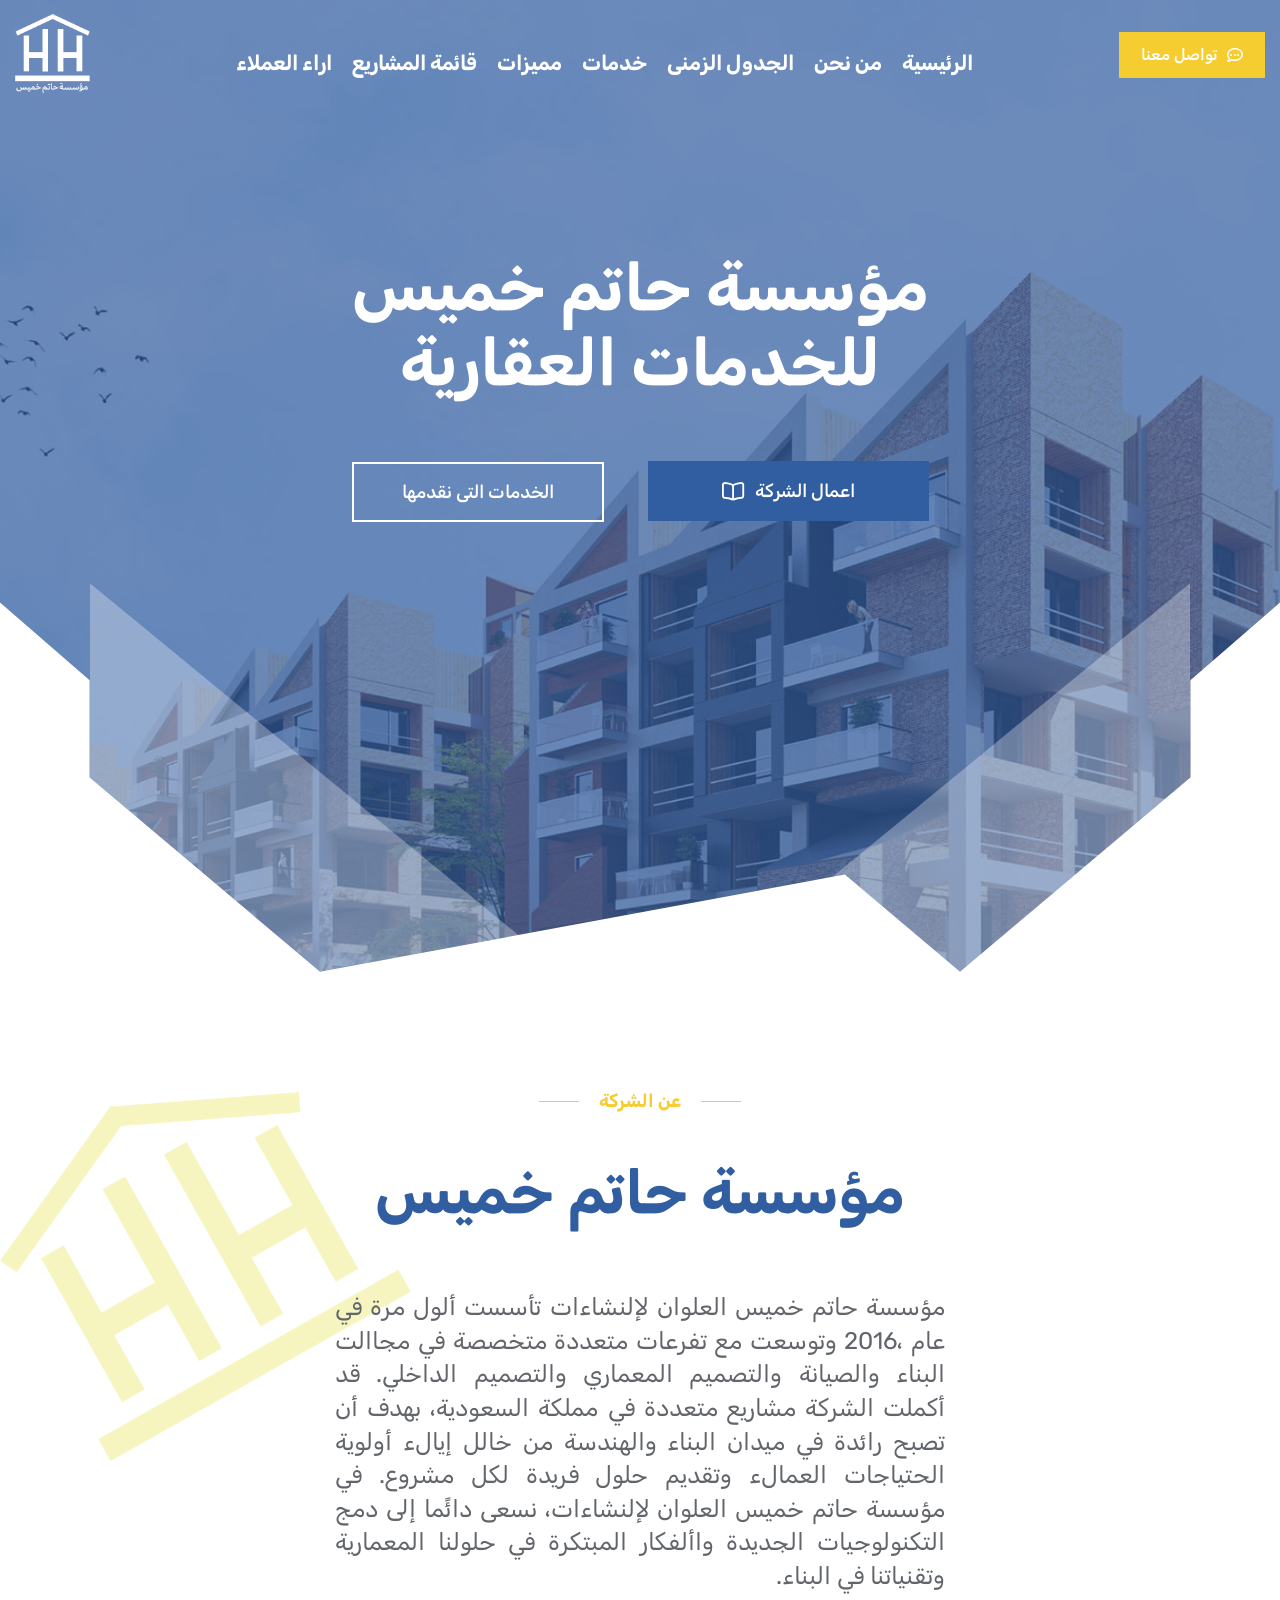
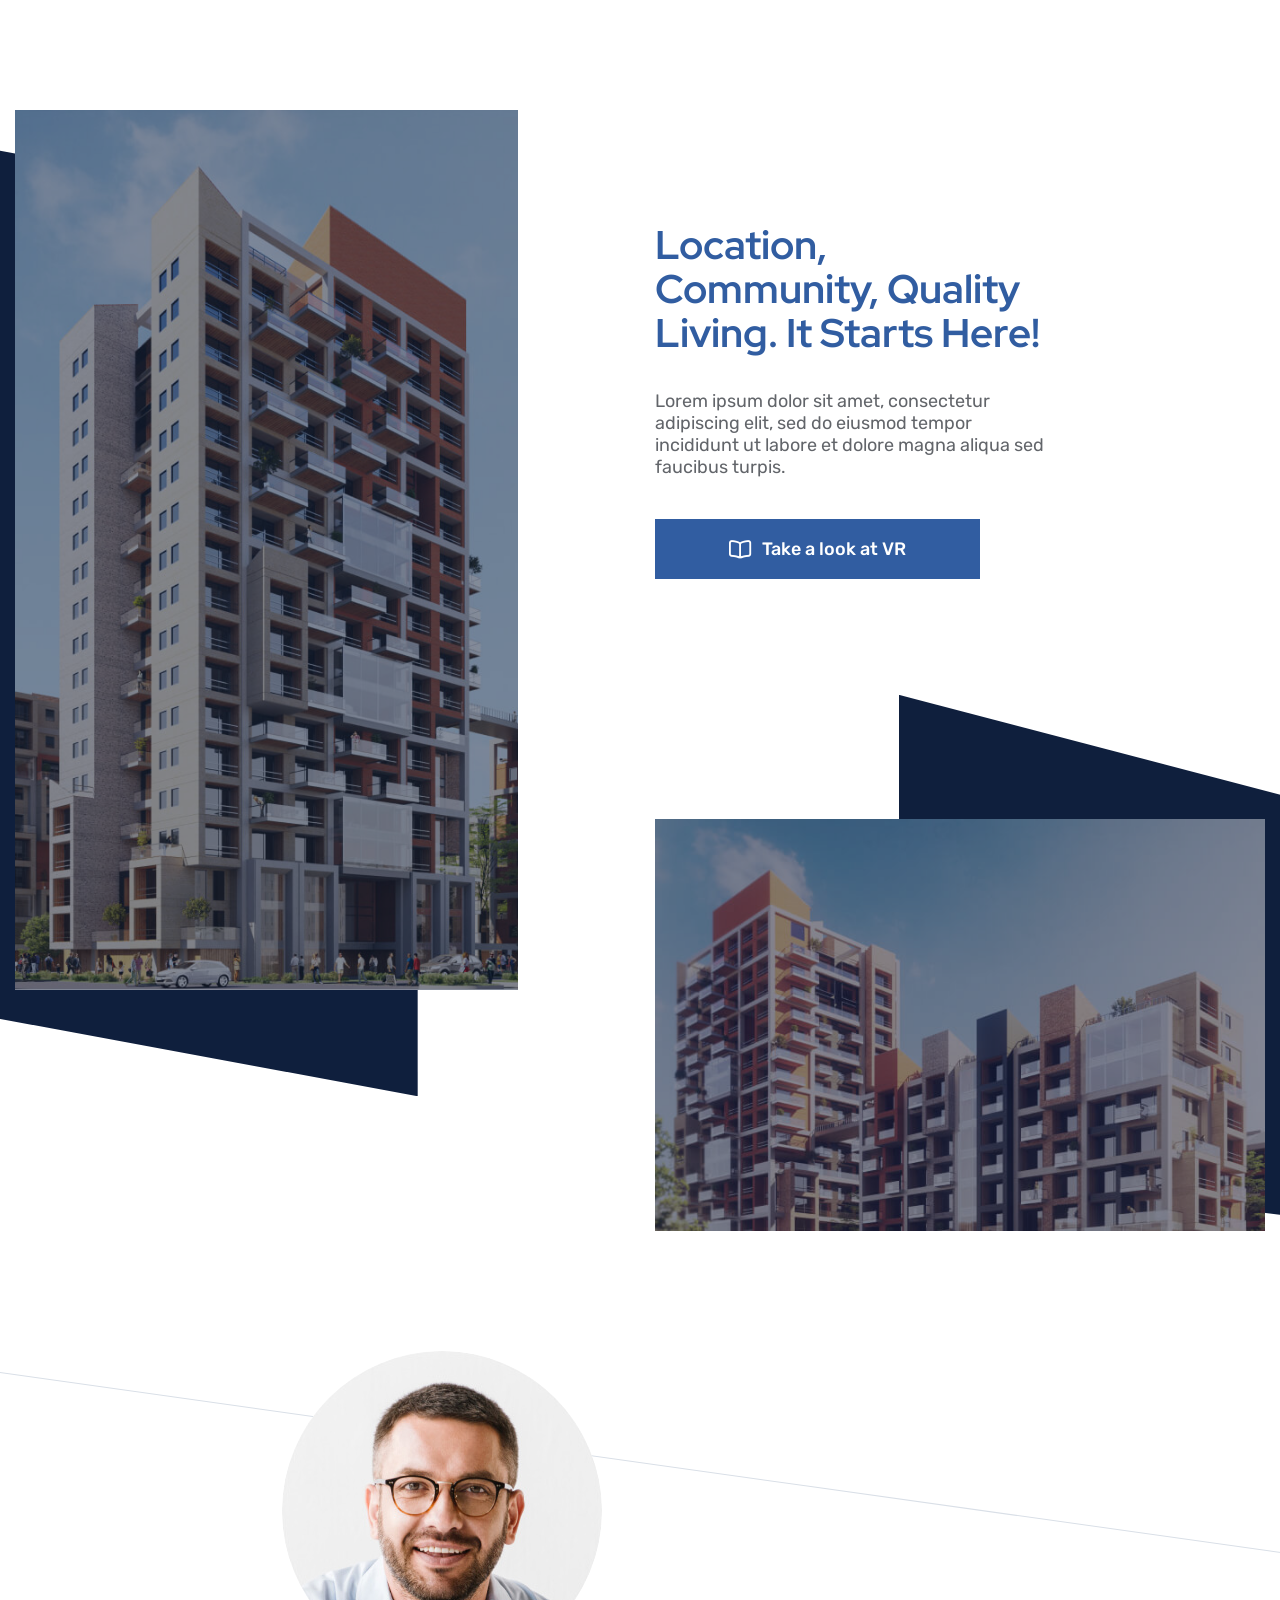
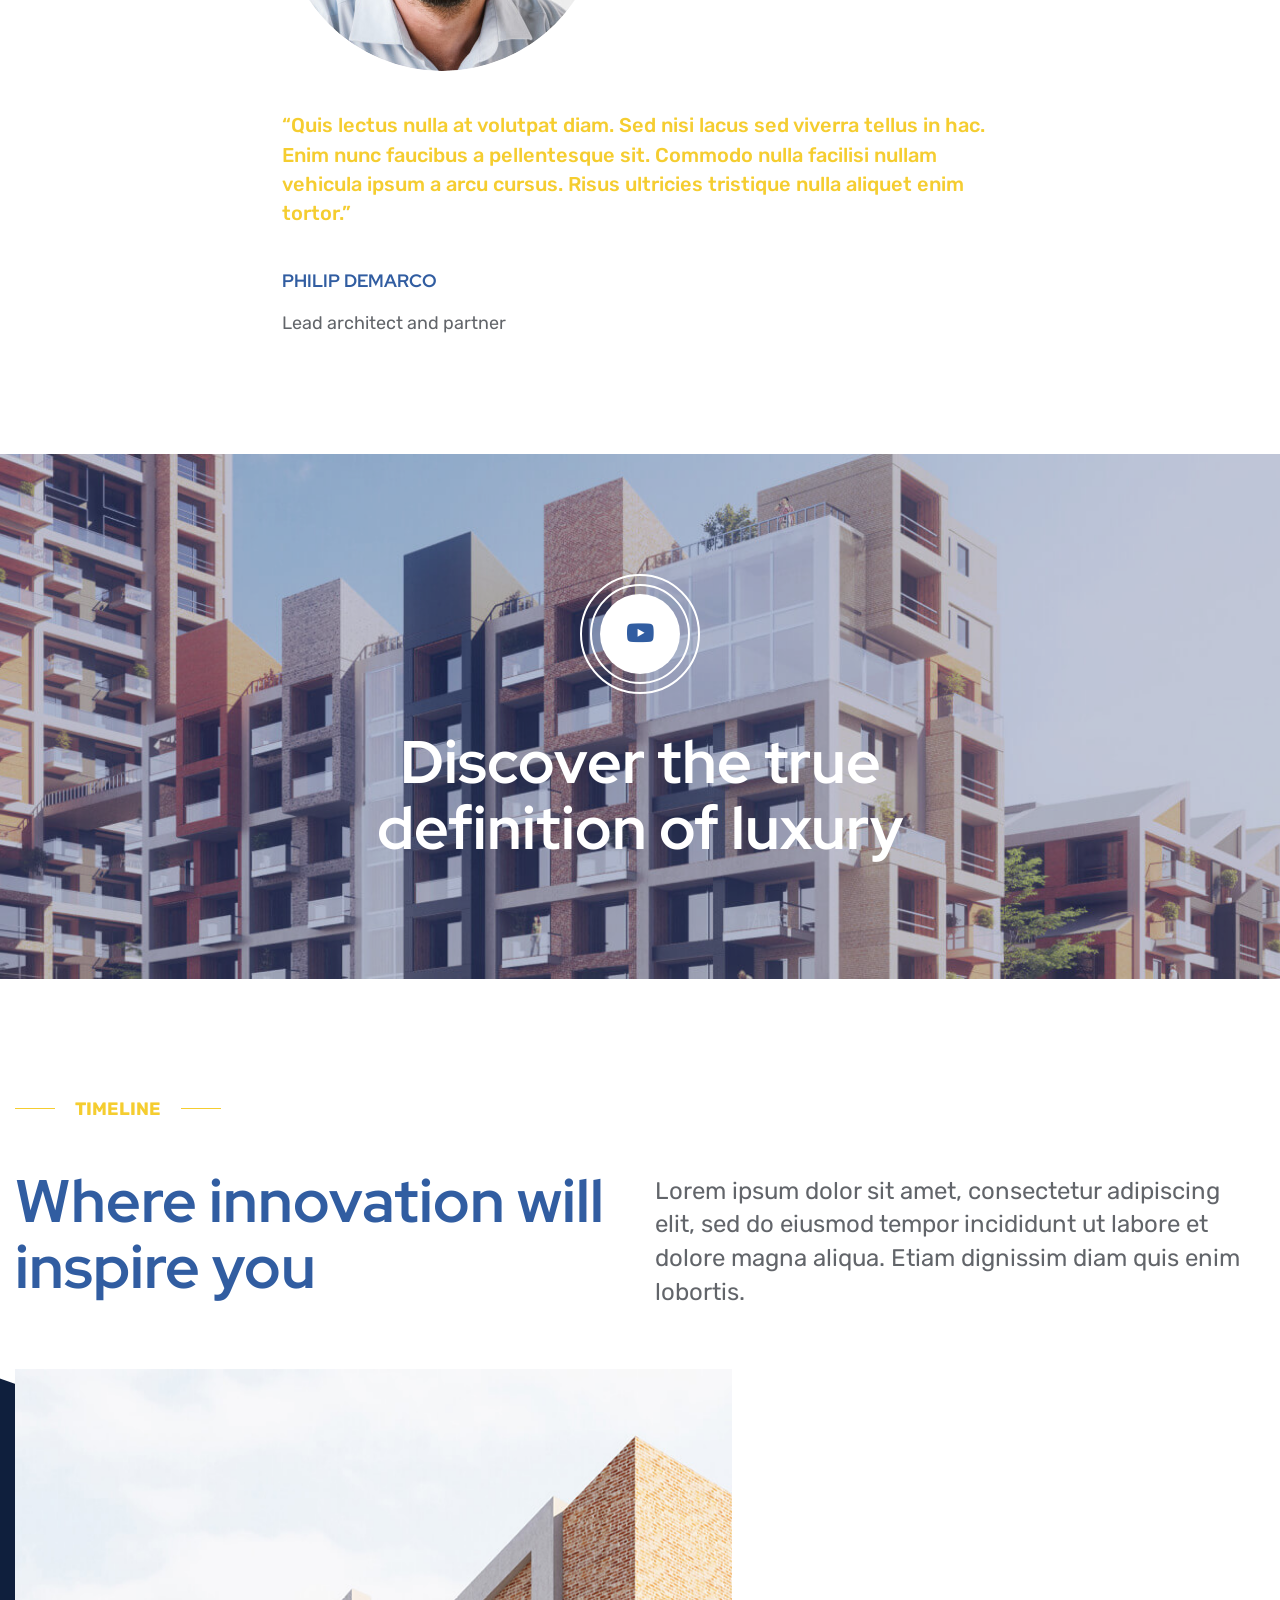
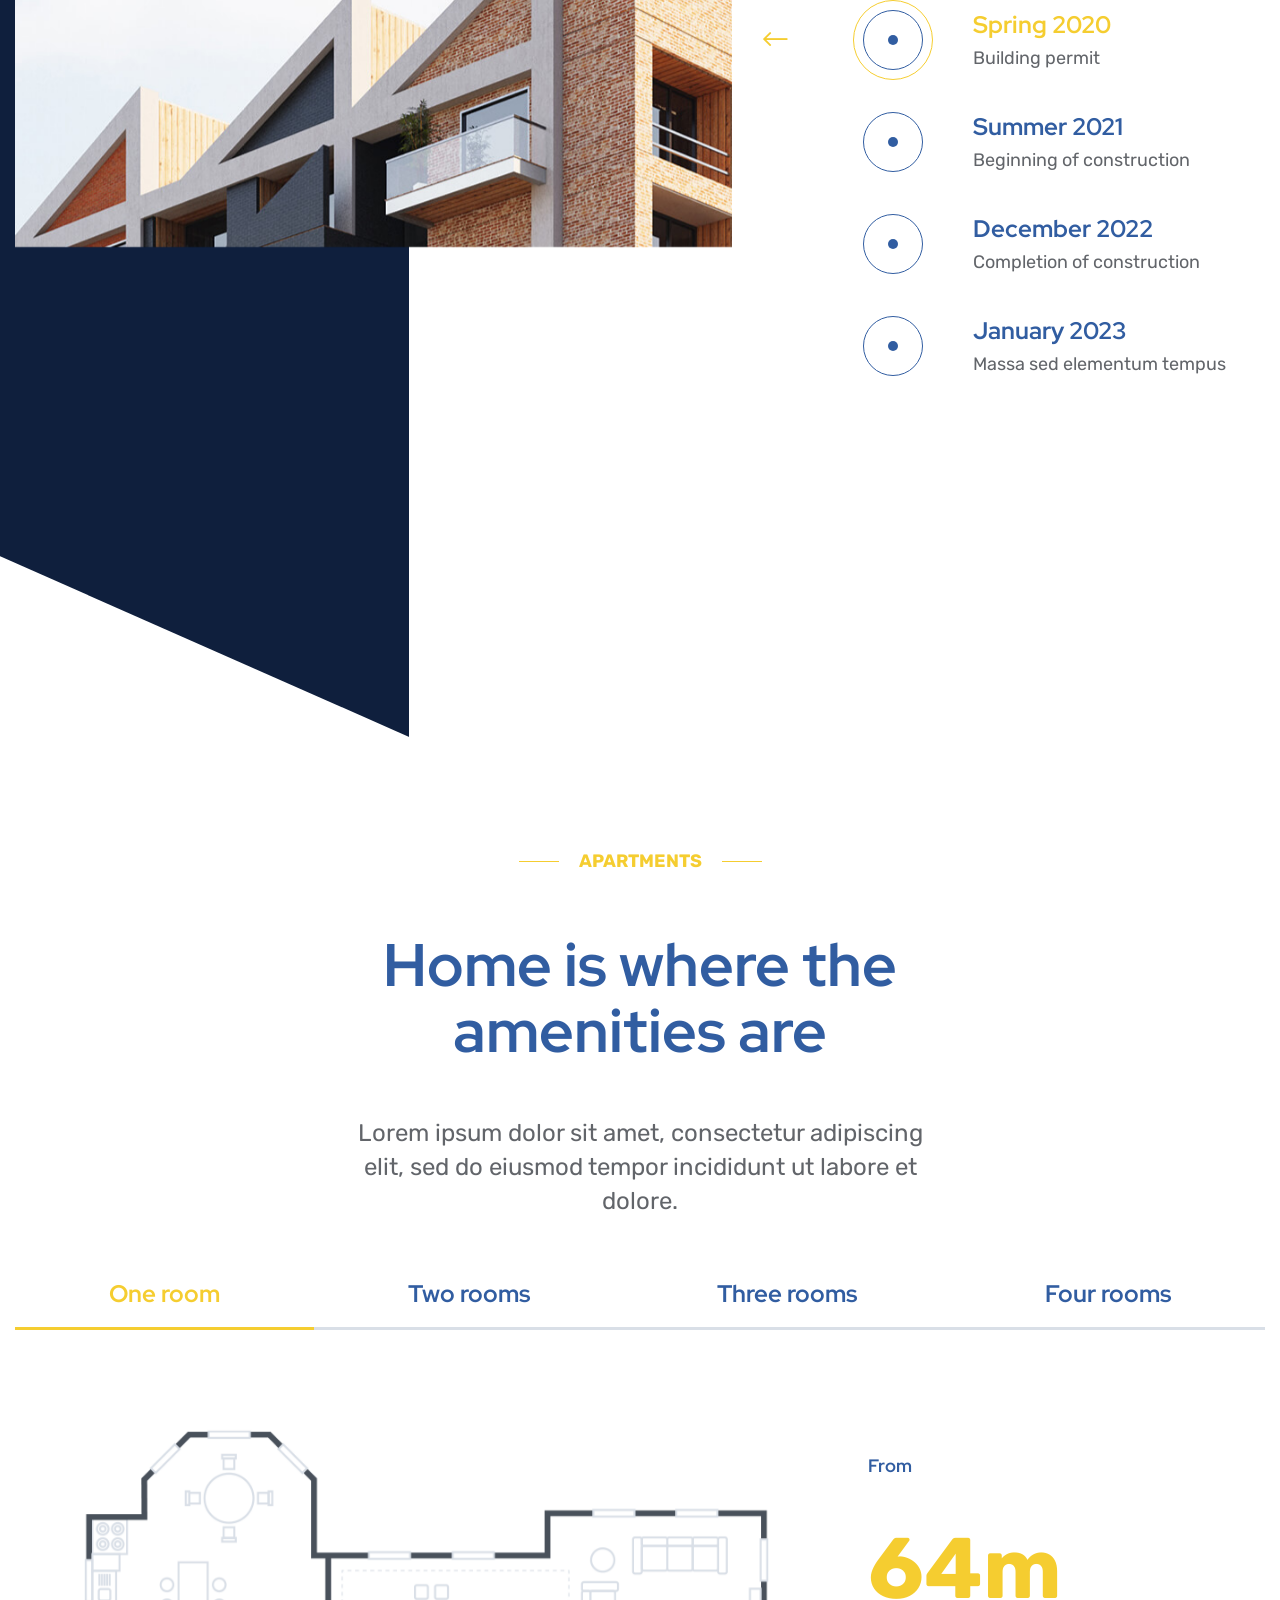
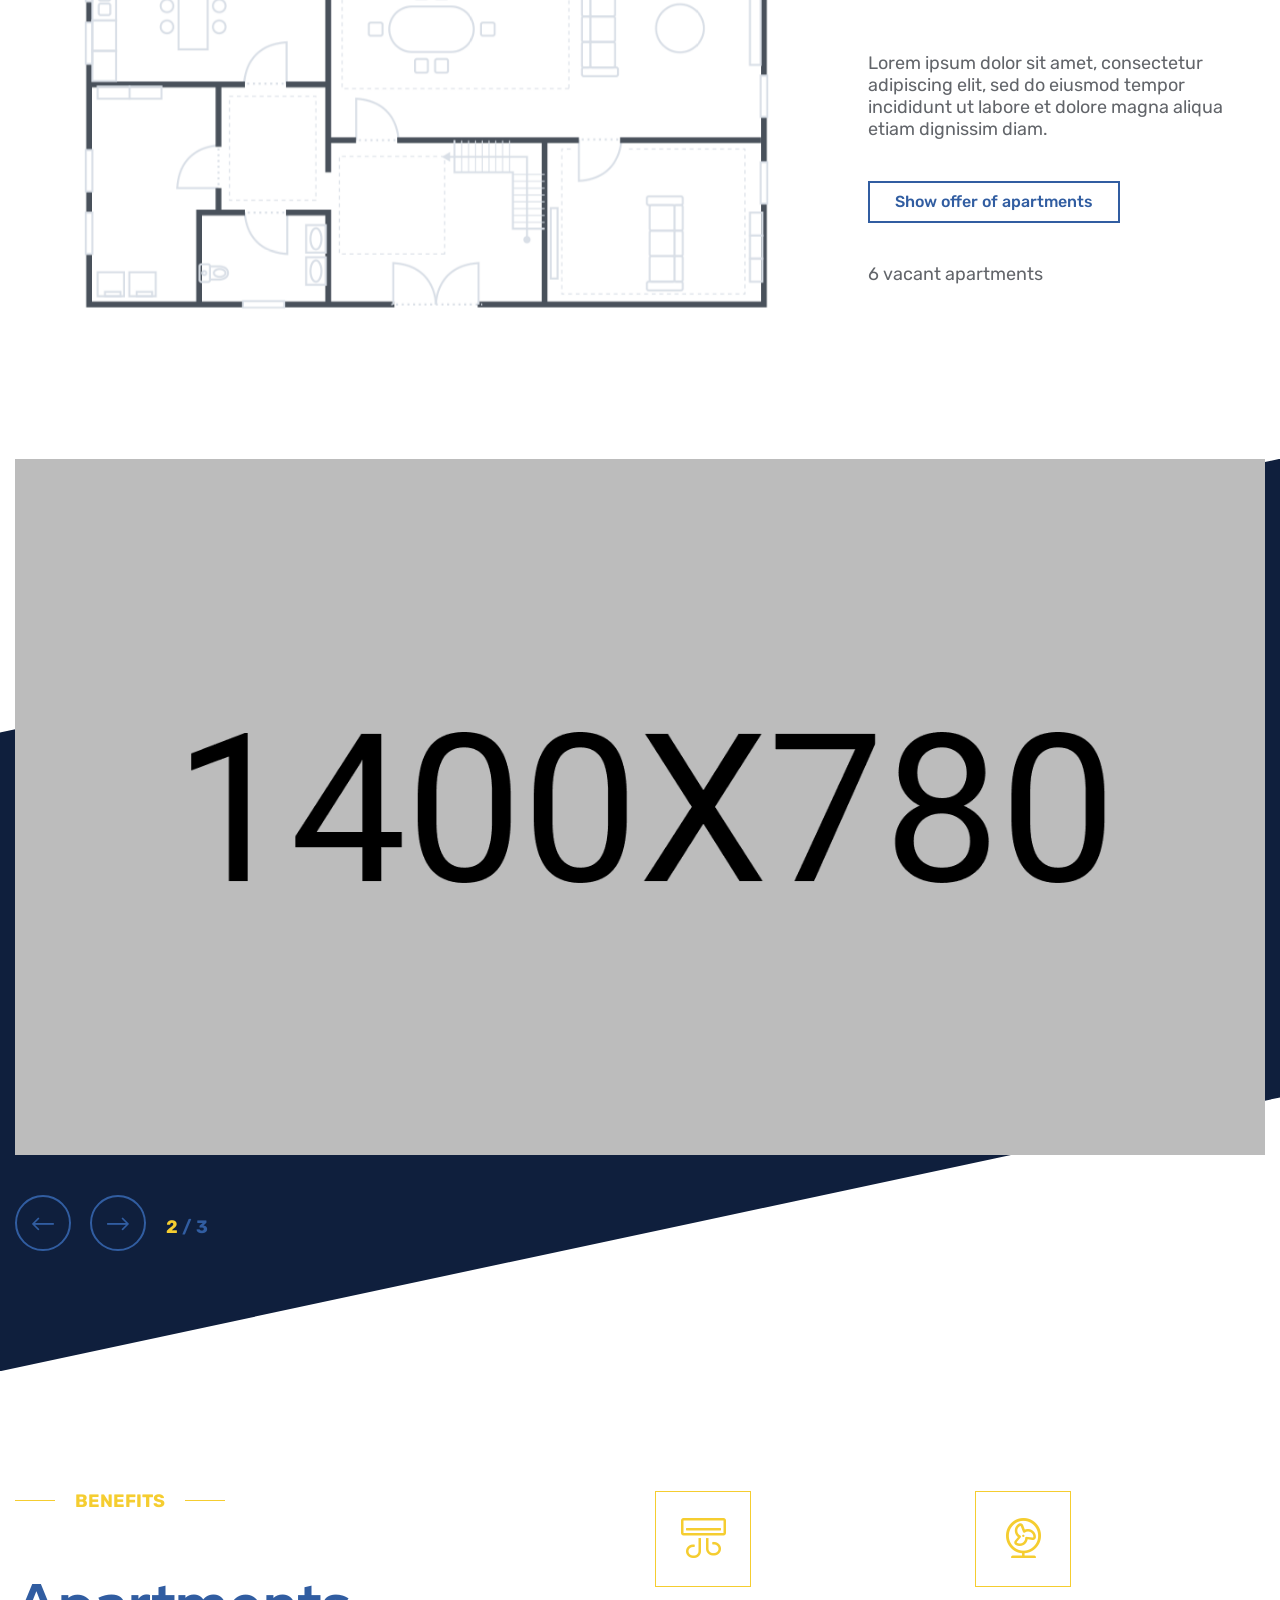
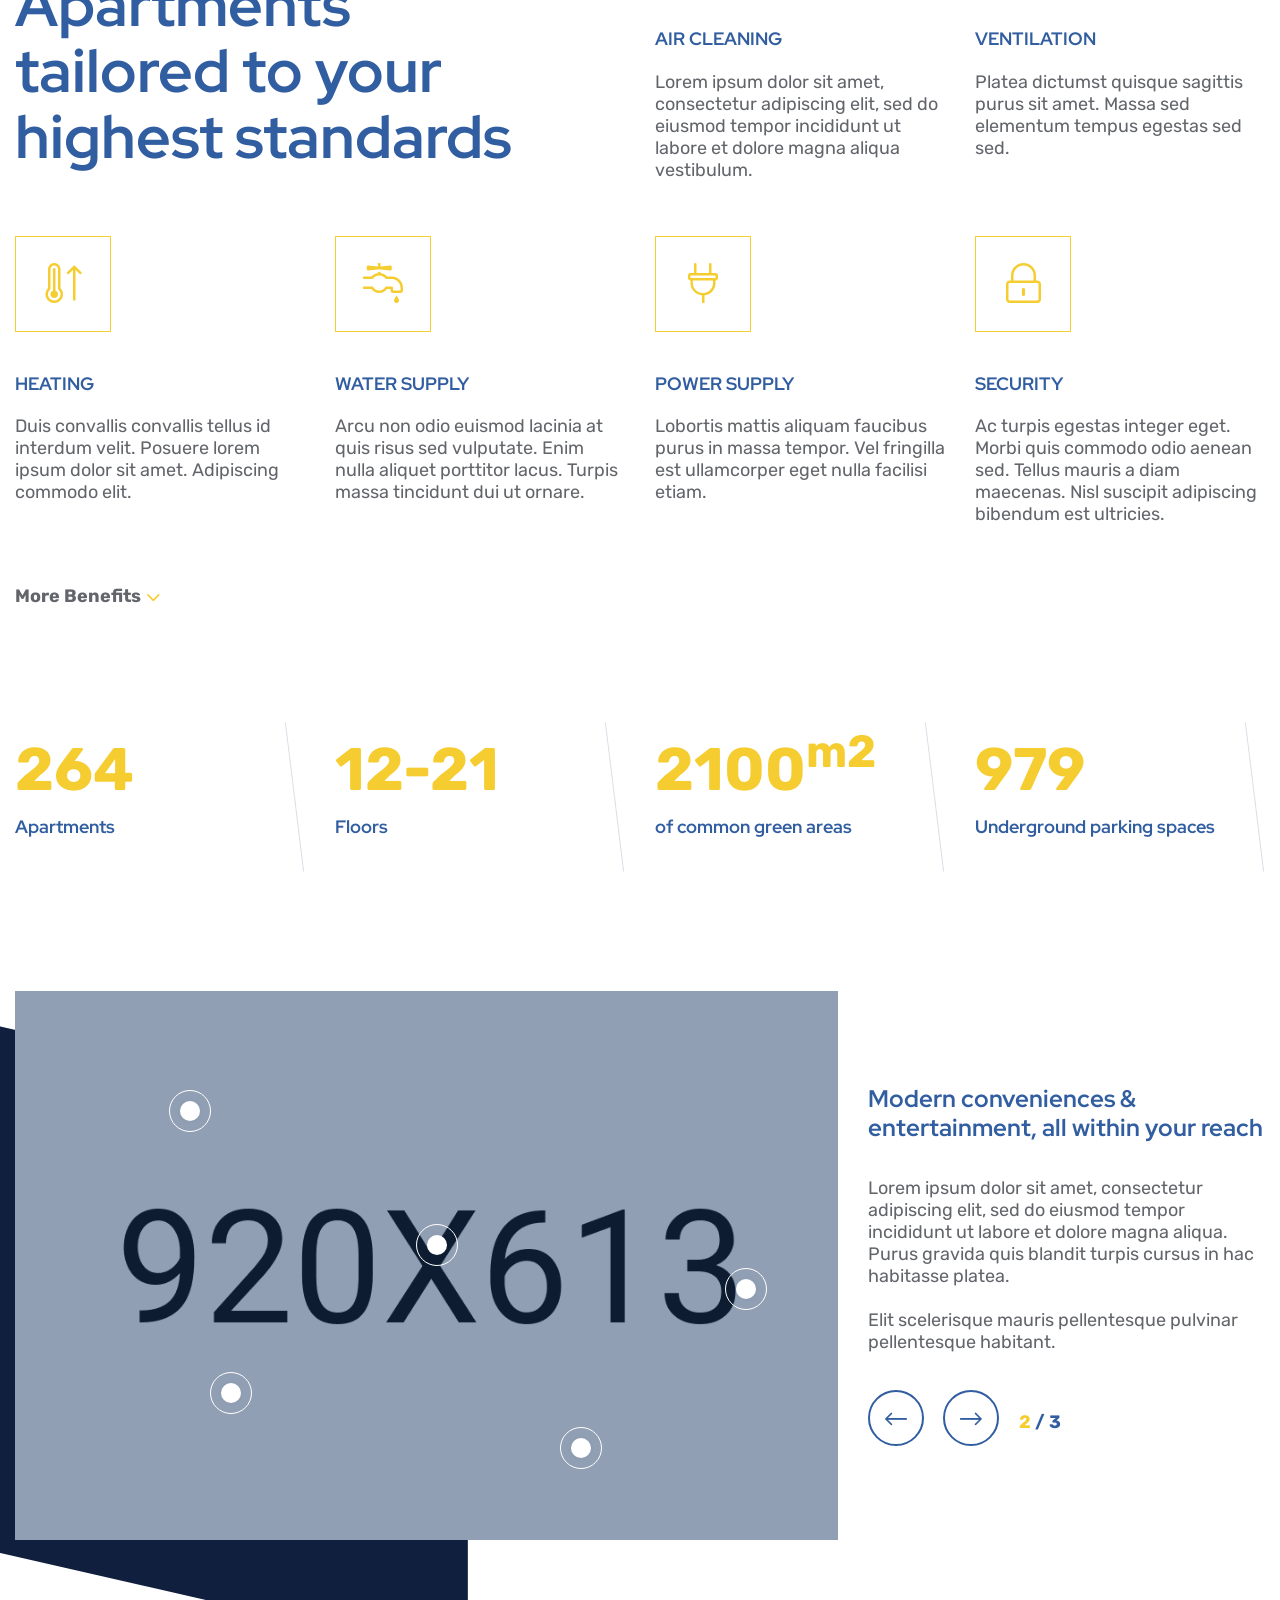
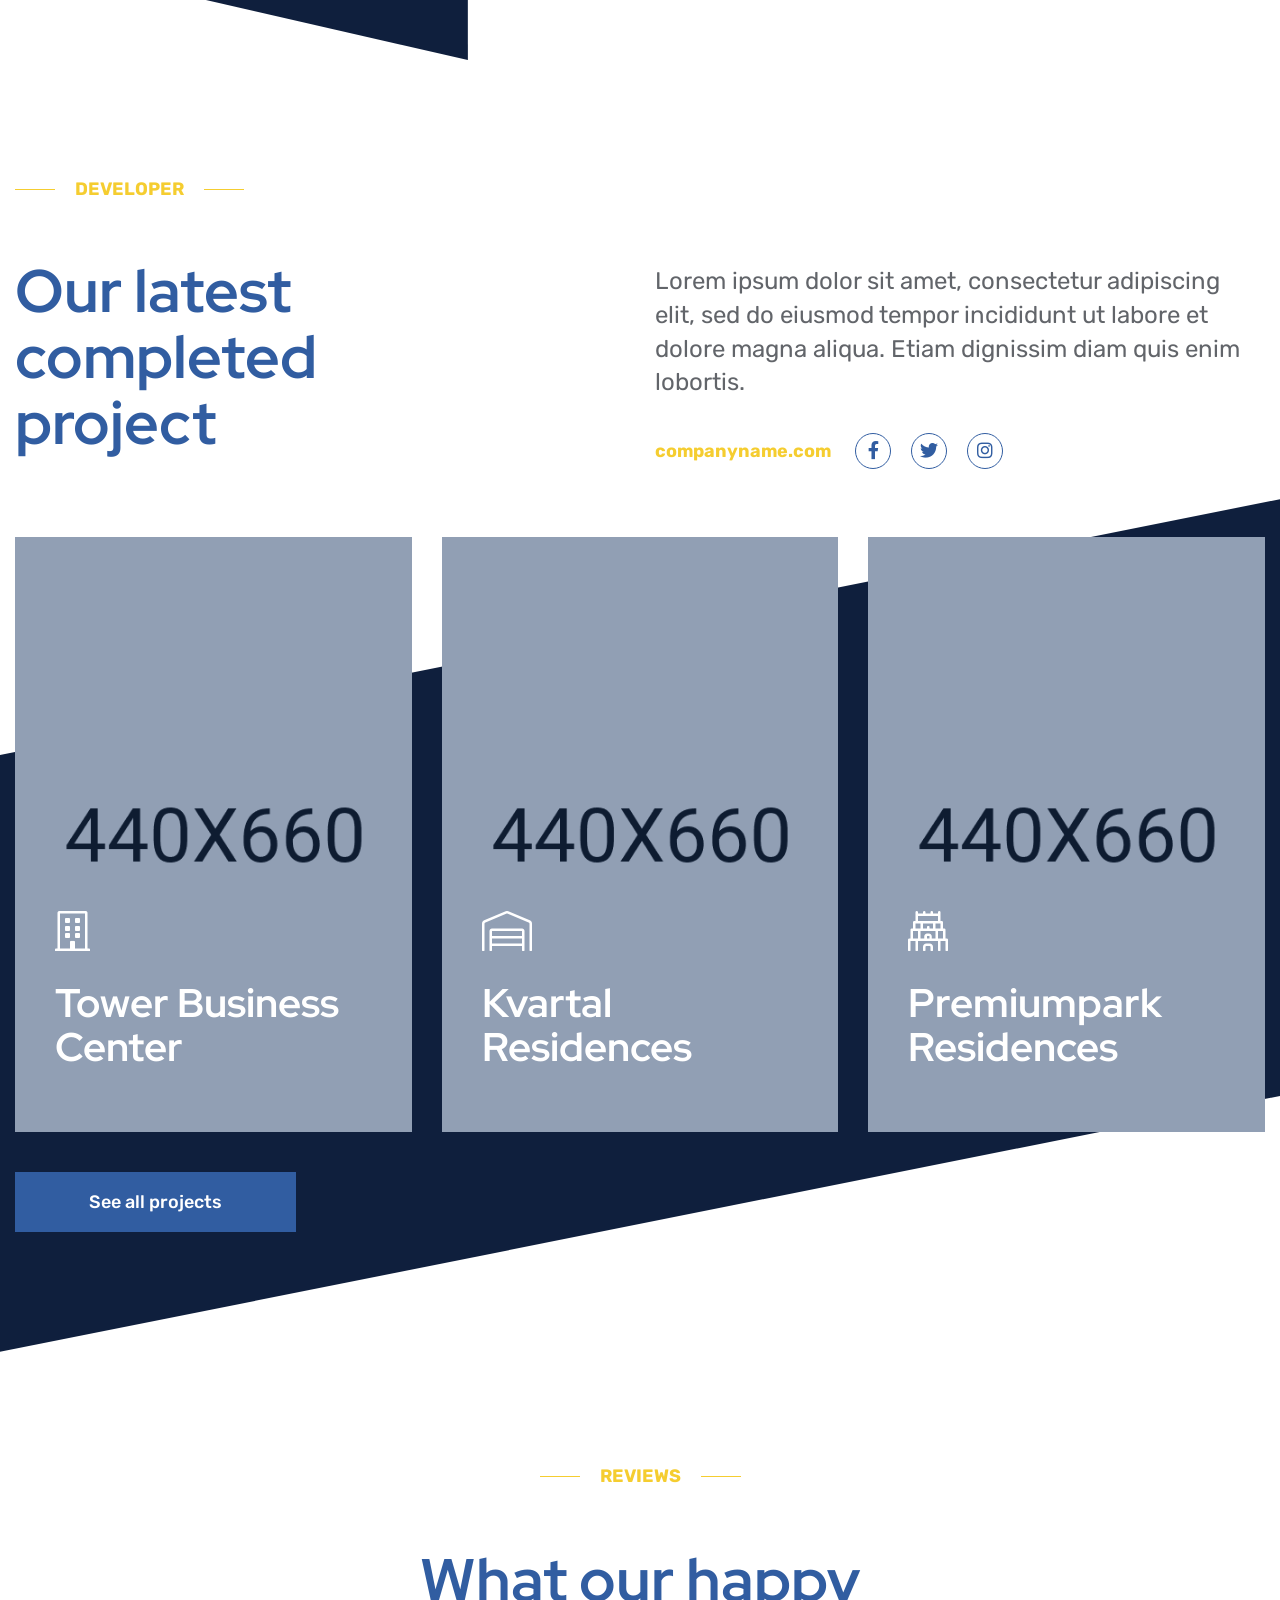
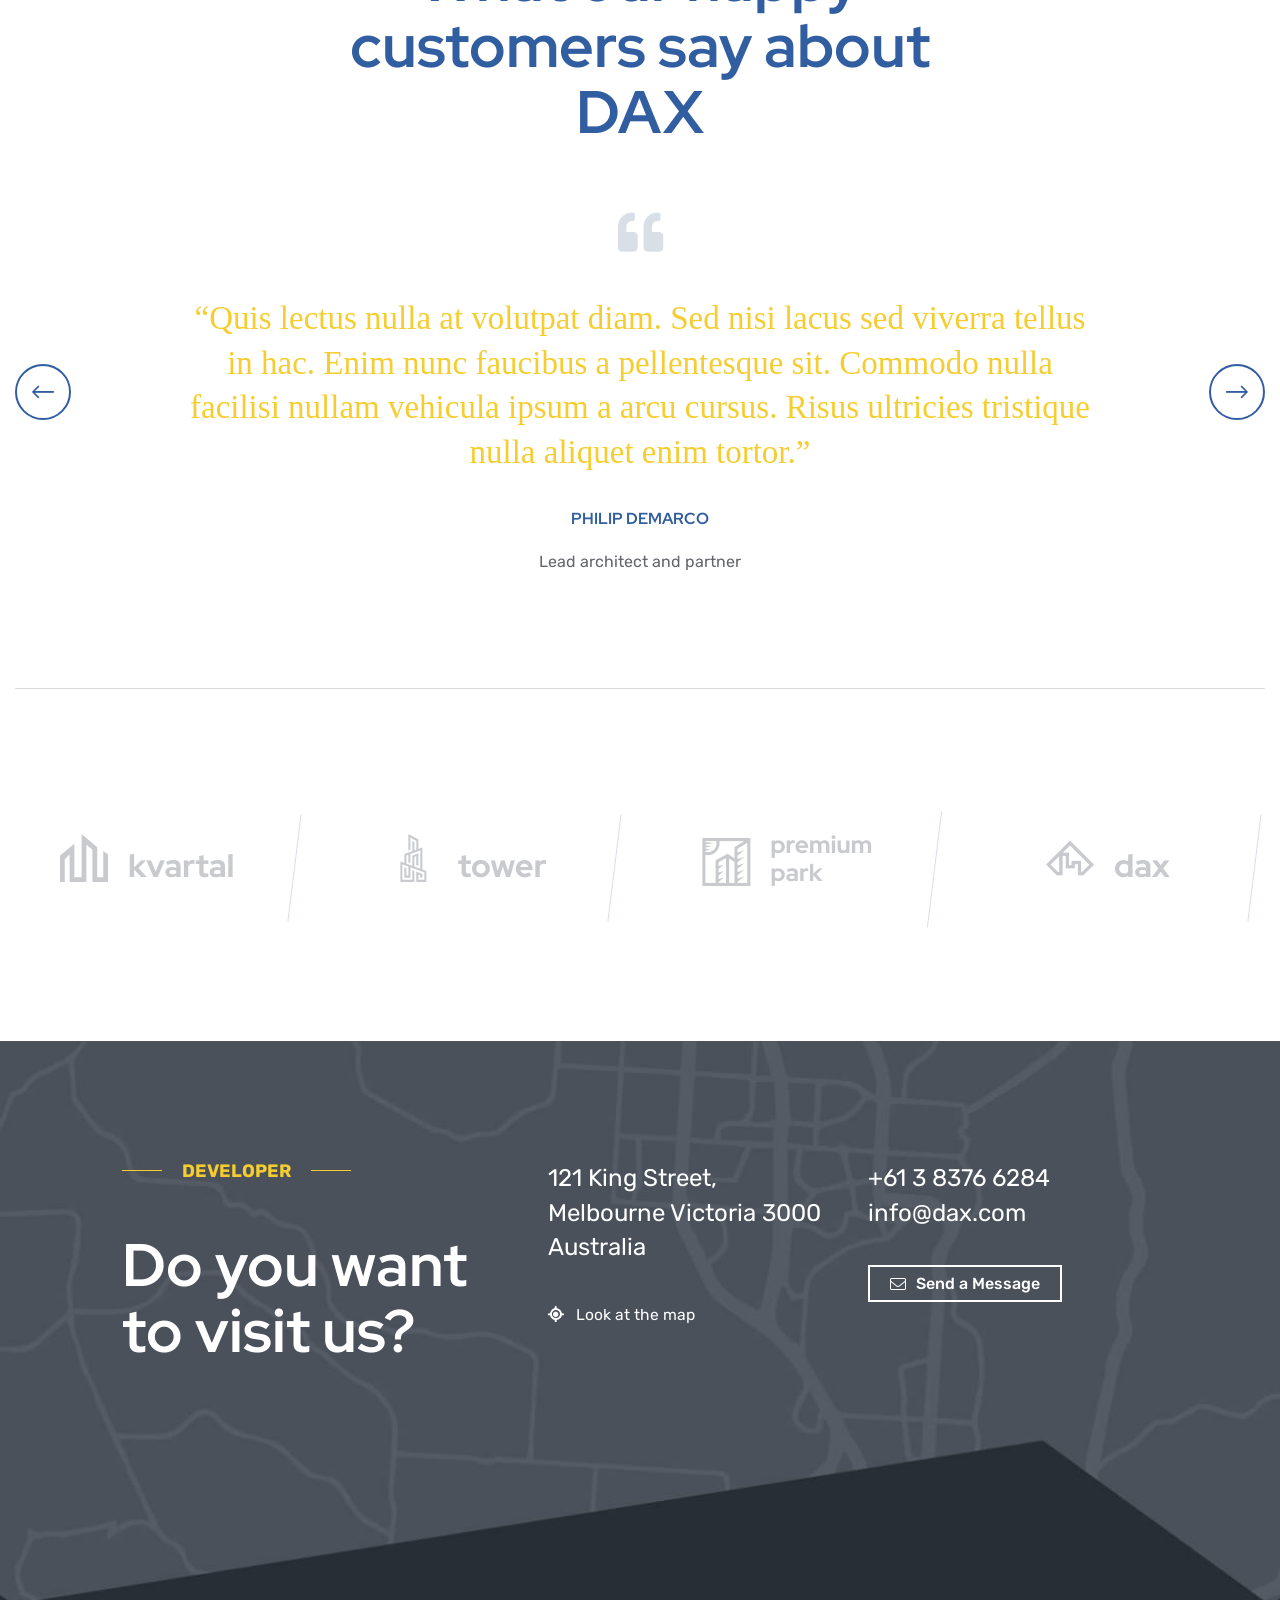
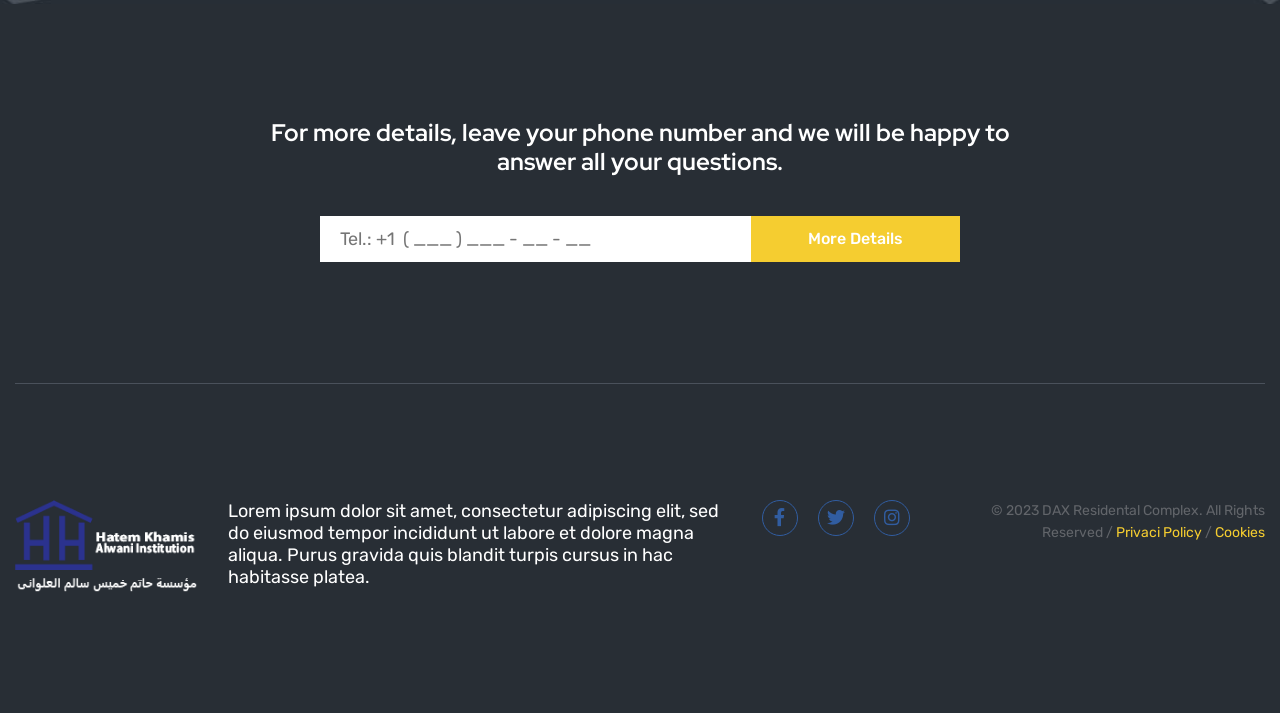
<file: index-onepage.html>
<!DOCTYPE html>
<html lang="zxx">
<head>
    <!-- Required meta tags -->
    <meta charset="utf-8">
    <meta name="description" content="">
    <meta http-equiv="X-UA-Compatible" content="IE=edge">
    <meta name="viewport" content="width=device-width, initial-scale=1, shrink-to-fit=no">

    <!-- Title -->
    <title>مؤسسة حاتم خميس</title>
    <!-- Favicon Icon -->
    <link rel="shortcut icon" href="assets/images/logos/favicon.png" type="image/x-icon">
    <!-- Google Fonts -->
    <link href="https://fonts.googleapis.com/css2?family=Red+Hat+Display:wght@400;500;700&display=swap" rel="stylesheet">
    
    <!-- Font Awesome -->
    <link rel="stylesheet" href="assets/vendor/fontawesome-5.14.0.min.css">
    <!-- Bootstrap -->
    <link rel="stylesheet" href="assets/vendor/bootstrap/css/bootstrap.min.css">
    <!-- Magnific Popup -->
    <link rel="stylesheet" href="assets/vendor/magnific-popup/css/magnific-popup.min.css">
    <!-- Nice Select -->
    <link rel="stylesheet" href="assets/vendor/nice-select/css/nice-select.min.css">
    <!-- Animate -->
    <link rel="stylesheet" href="assets/vendor/animate.min.css">
    <!-- Slick -->
    <link rel="stylesheet" href="assets/vendor/slick/css/slick.min.css">
    <!-- Main Style -->
    <link rel="stylesheet" href="assets/css/style.css">
    
</head>
<body>
    <div class="page-wrapper">

        <!-- Preloader -->
        <div class="preloader"><div class="custom-loader"></div></div>

        <!-- main header -->
        <header class="main-header">
            <!--Header-Upper-->
            <div class="header-upper">
                <div class="container clearfix">

                    <div class="header-inner rel d-flex align-items-center">
                        <div class="logo-outer">
                            <div class="logo"><a href="index.html"><img src="assets/images/logos/logo.png" alt="Logo" title="Logo"></a></div>
                        </div>

                        <div class="nav-outer mx-auto clearfix">
                            <!-- Main Menu -->
                            <nav class="main-menu navbar-expand-lg">
                                <div class="navbar-header py-10">
                                   <div class="mobile-logo">
                                       <a href="index.html">
                                            <img src="assets/images/logos/logo.png" alt="Logo" title="Logo">
                                       </a>
                                   </div>
                                   
                                    <!-- Toggle Button -->
                                    <button type="button" class="navbar-toggle" data-bs-toggle="collapse" data-bs-target=".navbar-collapse">
                                        <span class="icon-bar"></span>
                                        <span class="icon-bar"></span>
                                        <span class="icon-bar"></span>
                                    </button>
                                </div>

                                <div class="navbar-collapse collapse clearfix">
                                    <ul class="navigation onepage clearfix" dir="rtl">
                                        <li><a href="#home">الرئيسية</a></li>
                                        <li><a href="#about">من نحن</a></li>
                                        <li><a href="#timeline">الجدول الزمنى</a></li>
                                        <li><a href="#services">خدمات</a></li>
                                        <li><a href="#features">مميزات</a></li>
                                        <li><a href="#projects">قائمة المشاريع</a></li>
                                        <li><a href="#reviews">اراء العملاء</a></li>
                                    </ul>
                                </div>

                            </nav>
                            <!-- Main Menu End-->
                        </div>
                        
                        <!-- Menu Button -->
                        <div class="menu-btns">
                           <a href="contact.html" class="theme-btn style-three">تواصل معنا <i class="far fa-comment-dots"></i></a>
                        </div>
                    </div>
                </div>
            </div>
            <!--End Header Upper-->
        </header>
       
        
        <!-- Hero Section Start -->
        <section id="home" class="hero-area py-250 rpt-150 rpb-150 corner-shapes-wrap" style="background-image: url(assets/images/background/hero-bg.jpg);">
           <div class="corner-shapes"></div>
            <div class="container container-1170 pb-200 rpb-0">
                <div class="col-lg-12">
                    <div class="hero-content rmb-65 wow fadeInUp delay-0-2s" style="text-align: center;">
                        <h1 style="font-family: 'Rubik', sans-serif;"><span class="col-lg-6" style="display: inline-block;">مؤسسة حاتم خميس للخدمات العقارية</span></h1>
                        <a href="about.html" class="theme-btn style-two">الخدمات التى نقدمها</a>
                        <a href="https://my.matterport.com/show/?m=Cgmxg6gtDVb" class="theme-btn"><i class="far fa-book-open"></i>اعمال الشركة</a>
                    </div>
                </div>
            </div>
        </section>
        <!-- Hero Section End -->
        
        
        <!-- About Area start -->
        <section class="about-area pt-120" id="about">
            <div class="container">
                <div class="row rel z-1 justify-content-center">
                    <div class="col-xl-8 col-lg-11">
                        <div class="section-title text-center">
                            <span class="sub-title mb-55 wow fadeInUp delay-0-2s">عن الشركة</span>
                        </div>
                        <div class="about-logo-icon wow zoomIn delay-0-4s"><img src="assets/images/logos/logo-icon.png" alt="Logo Icon"></div>
                    </div>
                    <div class="col-xl-8 col-lg-11">
                        <div class="section-title mb-65 rmb-45 wow fadeInUp delay-0-3s" style="text-align: center;">
                            <h2 dir="rtl" style="font-family: 'Rubik', sans-serif;">مؤسسة حاتم خميس</h2>
                        </div>
                    </div>
                    <div class="col-xl-6 col-lg-8">
                        <div class="section-text wow fadeInUp delay-0-4s" style="text-align: justify;" dir="rtl">
                            <p>مؤسسة حاتم خميس العلوان لإلنشاءات تأسست ألول مرة في عام ،2016 وتوسعت
                                مع تفرعات متعددة متخصصة في مجاالت البناء والصيانة والتصميم
                                المعماري والتصميم الداخلي. قد أكملت الشركة مشاريع متعددة في مملكة
                                السعودية، بهدف أن تصبح رائدة في ميدان البناء والهندسة من خالل إيالء
                                أولوية الحتياجات العمالء وتقديم حلول فريدة لكل مشروع. في مؤسسة حاتم
                                خميس العلوان لإلنشاءات، نسعى دائًما إلى دمج التكنولوجيات الجديدة
                                واألفكار المبتكرة في حلولنا المعمارية وتقنياتنا في البناء.</p>
                        </div>
                    </div>
                </div>
            </div>
        </section>
        <!-- About Area end -->
        
        
        <!-- Introducing Area start -->
        <section class="introducing-area pt-100">
            <div class="container">
                <div class="row justify-content-between">
                    <div class="col-lg-5">
                        <div class="introducing-left-image wow fadeInLeft delay-0-2s">
                            <img src="assets/images/about/about-left.jpg" alt="About Left">
                        </div>
                    </div>
                    <div class="col-lg-6">
                       <div class="row">
                           <div class="col-xl-8">
                               <div class="introducing-right-content mt-120 mb-240 rmb-150 wow fadeInUp delay-0-2s">
                                    <div class="section-title mb-35">
                                        <h3>Location, Community, Quality Living. It Starts Here!</h3>
                                    </div>
                                    <p>Lorem ipsum dolor sit amet, consectetur adipiscing elit, sed do eiusmod tempor incididunt ut labore et dolore magna aliqua sed faucibus turpis.</p>
                                    <a href="https://my.matterport.com/show/?m=Cgmxg6gtDVb" class="theme-btn mt-25"><i class="far fa-book-open"></i> Take a look at VR</a>
                               </div>
                           </div>
                       </div>
                        <div class="introducing-right-image wow fadeInUp delay-0-3s">
                            <img src="assets/images/about/about-right.jpg" alt="About Right">
                            <!-- <a href="https://elcon.kwst.net/site/video/3.mp4" class="mfp-iframe video-play"><i class="fal fa-gem"></i></a> -->
                        </div>
                    </div>
                </div>
            </div>
        </section>
        <!-- Introducing Area end -->
        
        
        <!-- Blockquote Area start -->
        <section class="blockquote-area rel z-1 py-120">
            <div class="container">
                <div class="row rel z-1 justify-content-center">
                    <div class="col-xl-7 col-lg-10">
                        <div class="blockquote-author mb-40 wow fadeInUp delay-0-2s">
                            <img src="assets/images/blog/blockquote-author.jpg" alt="Author">
                        </div>
                        <div class="blockquote-content wow fadeInUp delay-0-4s">
                            <div class="blockquote-text mb-40">“Quis lectus nulla at volutpat diam. Sed nisi lacus sed viverra tellus in hac. Enim nunc faucibus a pellentesque sit. Commodo nulla facilisi nullam vehicula ipsum a arcu cursus. Risus ultricies tristique nulla aliquet enim tortor.”</div>
                            <h6 class="name">Philip Demarco</h6>
                            <span class="designation">Lead architect and partner</span>
                        </div>
                    </div>
                </div>
            </div>
        </section>
        <!-- Blockquote Area end -->
        
        
        <!-- Video Area start -->
        <section class="video-area pt-140 pb-110 bgs-cover overlay" style="background-image: url(assets/images/background/video-bg.jpg);">
            <div class="container">
                <div class="row justify-content-center">
                    <div class="col-xl-6 col-lg-8 col-md-10">
                        <div class="video-content-part text-center wow fadeInUp delay-0-2s">
                            <a href="https://elcon.kwst.net/site/video/3.mp4" class="mfp-iframe video-play"><i class="fab fa-youtube"></i></a>
                            <div class="section-title mt-55 text-white wow fadeInUp delay-0-4s">
                                <h2>Discover the true definition of luxury</h2>
                            </div>
                        </div>
                    </div>
                </div>
            </div>
        </section>
        <!-- Video Area end -->
        
        
        <!-- Timeline Area start -->
        <section id="timeline" class="timeline-area py-120 rpb-100">
            <div class="container">
                <div class="row justify-content-between pb-25">
                    <div class="col-lg-12">
                        <div class="section-title wow fadeInLeft delay-0-2s">
                            <span class="sub-title  mb-55">Timeline</span>
                        </div>
                    </div>
                    <div class="col-lg-6">
                        <div class="section-title mb-35 wow fadeInLeft delay-0-2s">
                            <h2>Where innovation will inspire you</h2>
                        </div>
                    </div>
                    <div class="col-lg-6">
                        <div class="section-text mb-35 wow fadeInRight delay-0-2s">
                            <p>Lorem ipsum dolor sit amet, consectetur adipiscing elit, sed do eiusmod tempor incididunt ut labore et dolore magna aliqua. Etiam dignissim diam quis enim lobortis.</p>
                        </div>
                    </div>
                </div>
                <div class="row gap-50 align-items-center">
                    <div class="col-lg-7">
                        <div class="timeline-images rmb-100 wow fadeInLeft delay-0-2s">
                            <img src="assets/images/timeline/timeline1.jpg" alt="Timeline">
                            <img src="assets/images/timeline/timeline2.jpg" alt="Timeline">
                            <img src="assets/images/timeline/timeline3.jpg" alt="Timeline">
                            <img src="assets/images/timeline/timeline4.jpg" alt="Timeline">
                            <img src="assets/images/timeline/timeline1.jpg" alt="Timeline">
                            <img src="assets/images/timeline/timeline2.jpg" alt="Timeline">
                            <img src="assets/images/timeline/timeline3.jpg" alt="Timeline">
                            <img src="assets/images/timeline/timeline4.jpg" alt="Timeline">
                        </div>
                    </div>
                    <div class="col-lg-5">
                       <div class="timeline-content wow fadeInRight delay-0-2s">
                           <div class="timeline-item">
                               <div class="icon"></div>
                               <div class="content">
                                   <span class="h5 title">Spring 2020</span>
                                   <span class="description">Building permit</span>
                               </div>
                           </div>
                           <div class="timeline-item">
                               <div class="icon"></div>
                               <div class="content">
                                   <span class="h5 title">Summer 2021</span>
                                   <span class="description">Beginning of construction</span>
                               </div>
                           </div>
                           <div class="timeline-item">
                               <div class="icon"></div>
                               <div class="content">
                                   <span class="h5 title">December 2022</span>
                                   <span class="description">Completion of construction</span>
                               </div>
                           </div>
                           <div class="timeline-item">
                               <div class="icon"></div>
                               <div class="content">
                                   <span class="h5 title">January 2023</span>
                                   <span class="description">Massa sed elementum tempus</span>
                               </div>
                           </div>
                           <div class="timeline-item">
                               <div class="icon"></div>
                               <div class="content">
                                   <span class="h5 title">Spring 2020</span>
                                   <span class="description">Building permit</span>
                               </div>
                           </div>
                           <div class="timeline-item">
                               <div class="icon"></div>
                               <div class="content">
                                   <span class="h5 title">Summer 2021</span>
                                   <span class="description">Beginning of construction</span>
                               </div>
                           </div>
                           <div class="timeline-item">
                               <div class="icon"></div>
                               <div class="content">
                                   <span class="h5 title">December 2022</span>
                                   <span class="description">Completion of construction</span>
                               </div>
                           </div>
                           <div class="timeline-item">
                               <div class="icon"></div>
                               <div class="content">
                                   <span class="h5 title">January 2023</span>
                                   <span class="description">Massa sed elementum tempus</span>
                               </div>
                           </div>
                       </div>
                    </div>
                </div>
            </div>
        </section>
        <!-- Timeline Area end -->
        
        
        <!-- Apartments Area start -->
        <section class="apartments-area py-115 rpt-0">
            <div class="container">
                <div class="row rel z-1 justify-content-center">
                    <div class="col-xl-6 col-lg-8">
                        <div class="section-title text-center mb-65 wow fadeInUp delay-0-2s">
                            <span class="sub-title mb-60">Apartments</span>
                            <h2>Home is where the amenities are</h2>
                            <div class="section-text pt-45 wow fadeInUp delay-0-3s">
                                <p>Lorem ipsum dolor sit amet, consectetur adipiscing elit, sed do eiusmod tempor incididunt ut labore et dolore.</p>
                            </div>
                        </div>
                    </div>
                </div>
                <ul class="tab-style-one nav nav-pills nav-fill mb-45 rmb-15 wow fadeInUp delay-0-4s">
                    <li class="nav-item">
                        <a class="nav-link active" data-bs-toggle="tab" href="#apart-tap1">One room</a>
                    </li>
                    <li class="nav-item">
                        <a class="nav-link" data-bs-toggle="tab" href="#apart-tap2">Two rooms</a>
                    </li>
                    <li class="nav-item">
                        <a class="nav-link" data-bs-toggle="tab" href="#apart-tap3">Three rooms</a>
                    </li>
                    <li class="nav-item">
                        <a class="nav-link" data-bs-toggle="tab" href="#apart-tap4">Four rooms</a>
                    </li>
                </ul>
                <div class="tab-content">
                    <div class="tab-pane fade show active" id="apart-tap1">
                        <div class="row gap-50 align-items-center">
                            <div class="col-lg-8">
                                <div class="apartment-image rmb-45 wow fadeInLeft delay-0-2s">
                                    <img src="assets/images/apartments/apartment.png" alt="Apartment">
                                </div>
                            </div>
                            <div class="col-lg-4">
                                <div class="apartment-content wow fadeInRight delay-0-2s">
                                    <h6>From</h6>
                                    <span class="big-text">64m</span>
                                    <p>Lorem ipsum dolor sit amet, consectetur adipiscing elit, sed do eiusmod tempor incididunt ut labore et dolore magna aliqua etiam dignissim diam.</p>
                                    <a href="projects.html" class="theme-btn style-four mt-25 mb-40">Show offer of apartments</a><br>
                                    <a href="projects.html">6 vacant apartments</a>
                                </div>
                            </div>
                        </div>
                    </div>
                    <div class="tab-pane fade" id="apart-tap2">
                        <div class="row gap-50 align-items-center">
                            <div class="col-lg-4">
                                <div class="apartment-content rmt-15 wow fadeInLeft delay-0-2s">
                                    <h6>From</h6>
                                    <span class="big-text">64m</span>
                                    <p>Lorem ipsum dolor sit amet, consectetur adipiscing elit, sed do eiusmod tempor incididunt ut labore et dolore magna aliqua etiam dignissim diam.</p>
                                    <a href="projects.html" class="theme-btn style-four mt-25 mb-40">Show offer of apartments</a><br>
                                    <a href="projects.html">6 vacant apartments</a>
                                </div>
                            </div>
                            <div class="col-lg-8">
                                <div class="apartment-image rmt-45 wow fadeInRight delay-0-2s">
                                    <img src="assets/images/apartments/apartment.png" alt="Apartment">
                                </div>
                            </div>
                        </div>
                    </div>
                    <div class="tab-pane fade" id="apart-tap3">
                        <div class="row gap-50 align-items-center">
                            <div class="col-lg-8">
                                <div class="apartment-image rmb-45 wow fadeInLeft delay-0-2s">
                                    <img src="assets/images/apartments/apartment.png" alt="Apartment">
                                </div>
                            </div>
                            <div class="col-lg-4">
                                <div class="apartment-content wow fadeInRight delay-0-2s">
                                    <h6>From</h6>
                                    <span class="big-text">64m</span>
                                    <p>Lorem ipsum dolor sit amet, consectetur adipiscing elit, sed do eiusmod tempor incididunt ut labore et dolore magna aliqua etiam dignissim diam.</p>
                                    <a href="projects.html" class="theme-btn style-four mt-25 mb-40">Show offer of apartments</a><br>
                                    <a href="projects.html">6 vacant apartments</a>
                                </div>
                            </div>
                        </div>
                    </div>
                    <div class="tab-pane fade" id="apart-tap4">
                        <div class="row gap-50 align-items-center">
                            <div class="col-lg-4">
                                <div class="apartment-content rmt-15 wow fadeInLeft delay-0-2s">
                                    <h6>From</h6>
                                    <span class="big-text">64m</span>
                                    <p>Lorem ipsum dolor sit amet, consectetur adipiscing elit, sed do eiusmod tempor incididunt ut labore et dolore magna aliqua etiam dignissim diam.</p>
                                    <a href="projects.html" class="theme-btn style-four mt-25 mb-40">Show offer of apartments</a><br>
                                    <a href="projects.html">6 vacant apartments</a>
                                </div>
                            </div>
                            <div class="col-lg-8">
                                <div class="apartment-image rmt-45 wow fadeInRight delay-0-2s">
                                    <img src="assets/images/apartments/apartment.png" alt="Apartment">
                                </div>
                            </div>
                        </div>
                    </div>
                </div>
            </div>
        </section>
        <!-- Apartments Area end -->
        
        
        <!-- Image Slide Show Area start -->
        <div class="slideshow-area pb-120 rel z-1">
            <div class="container">
                <div class="slideshow-images wow fadeInRight delay-0-2s">
                    <img src="assets/images/slideshow/slide1.jpg" alt="Slide Show">
                    <img src="assets/images/slideshow/slide1.jpg" alt="Slide Show">
                    <img src="assets/images/slideshow/slide1.jpg" alt="Slide Show">
                </div>
                <div class="navi-pagi-area mt-40">
                    <button class="slideshow-prev"><i class="fal fa-long-arrow-left"></i></button>
                    <button class="slideshow-next"><i class="fal fa-long-arrow-right"></i></button>
                    <span class="slideshowpagi paginginfo"></span>
                </div>
            </div>
        </div>
        <!-- Image Slide Show Area end -->
        
        
        <!-- Benefits Area start -->
        <section id="services" class="benefits-area pt-120 pb-105">
            <div class="container">
                <div class="row gap-40">
                    <div class="col-xl-6 col-lg-8">
                        <div class="section-title mb-60 wow fadeInUp delay-0-2s">
                            <span class="sub-title mb-60">Benefits</span>
                            <h2>Apartments tailored to your highest standards</h2>
                        </div>
                    </div>
                    <div class="col-xl-3 col-lg-4 col-6 col-small">
                        <div class="benefit-item wow fadeInUp delay-0-4s">
                            <div class="icon">
                                <i class="fal fa-air-conditioner"></i>
                            </div>
                            <div class="content">
                                <h6>Air cleaning</h6>
                                <p>Lorem ipsum dolor sit amet, consectetur adipiscing elit, sed do eiusmod tempor incididunt ut labore et dolore magna aliqua vestibulum.</p>
                            </div>
                        </div>
                    </div>
                    <div class="col-xl-3 col-lg-4 col-6 col-small">
                        <div class="benefit-item wow fadeInUp delay-0-6s">
                            <div class="icon">
                                <i class="fal fa-fan-table"></i>
                            </div>
                            <div class="content">
                                <h6>Ventilation</h6>
                                <p>Platea dictumst quisque sagittis purus sit amet. Massa sed elementum tempus egestas sed sed.</p>
                            </div>
                        </div>
                    </div>
                    <div class="col-xl-3 col-lg-4 col-6 col-small">
                        <div class="benefit-item wow fadeInUp delay-0-2s">
                            <div class="icon">
                                <i class="fal fa-temperature-up"></i>
                            </div>
                            <div class="content">
                                <h6>Heating</h6>
                                <p>Duis convallis convallis tellus id interdum velit. Posuere lorem ipsum dolor sit amet. Adipiscing commodo elit.</p>
                            </div>
                        </div>
                    </div>
                    <div class="col-xl-3 col-lg-4 col-6 col-small">
                        <div class="benefit-item wow fadeInUp delay-0-3s">
                            <div class="icon">
                                <i class="fal fa-faucet-drip"></i>
                            </div>
                            <div class="content">
                                <h6>Water Supply</h6>
                                <p>Arcu non odio euismod lacinia at quis risus sed vulputate. Enim nulla aliquet porttitor lacus. Turpis massa tincidunt dui ut ornare.</p>
                            </div>
                        </div>
                    </div>
                    <div class="col-xl-3 col-lg-4 col-6 col-small">
                        <div class="benefit-item wow fadeInUp delay-0-4s">
                            <div class="icon">
                                <i class="fal fa-plug"></i>
                            </div>
                            <div class="content">
                                <h6>Power Supply</h6>
                                <p>Lobortis mattis aliquam faucibus purus in massa tempor. Vel fringilla est ullamcorper eget nulla facilisi etiam.</p>
                            </div>
                        </div>
                    </div>
                    <div class="col-xl-3 col-lg-4 col-6 col-small">
                        <div class="benefit-item wow fadeInUp delay-0-5s">
                            <div class="icon">
                                <i class="fal fa-lock-alt"></i>
                            </div>
                            <div class="content">
                                <h6>Security</h6>
                                <p>Ac turpis egestas integer eget. Morbi quis commodo odio aenean sed. Tellus mauris a diam maecenas. Nisl suscipit adipiscing bibendum est ultricies.</p>
                            </div>
                        </div>
                    </div>
                    <div class="col-12">
                        <a id="features" href="#" class="more-btn mt-5">More Benefits <i class="fal fa-angle-down"></i></a>
                    </div>
                </div>
            </div>
        </section>
        <!-- Benefits Area end -->
        
        
        <!-- Counter Area start -->
        <section class="counter-area pb-110 rpb-100">
            <div class="container">
                <div class="row">
                    <div class="col-xl-3 col-lg-4 col-6">
                        <div class="counter-item wow fadeInUp delay-0-2s">
                            <span class="counter-count">264</span>
                            <h6>Apartments</h6>
                        </div>
                    </div>
                    <div class="col-xl-3 col-lg-4 col-6">
                        <div class="counter-item wow fadeInUp delay-0-3s">
                            <span class="counter-count">12-21</span>
                            <h6>Floors</h6>
                        </div>
                    </div>
                    <div class="col-xl-3 col-lg-4 col-6">
                        <div class="counter-item wow fadeInUp delay-0-4s">
                            <span class="counter-count">2100<sup>m2</sup></span>
                            <h6>of common green areas</h6>
                        </div>
                    </div>
                    <div class="col-xl-3 col-lg-4 col-6">
                        <div class="counter-item wow fadeInUp delay-0-5s">
                            <span class="counter-count">979</span>
                            <h6>Underground parking spaces</h6>
                        </div>
                    </div>
                </div>
            </div>
        </section>
        <!-- Counter Area end -->
        
        
        <!-- Features Area start -->
        <section class="features-area pb-120 rpb-0">
            <div class="container">
                <div class="row gap-60 align-items-center">
                    <div class="col-lg-8">
                        <div class="features-image rmb-55 wow fadeInUp delay-0-2s">
                            <img src="assets/images/features/features.jpg" alt="Features">
                            <button type="button" class="hotspot-btn" data-bs-toggle="tooltip" title="Hotspot Text"></button>
                            <button type="button" class="hotspot-btn" data-bs-toggle="tooltip" title="Hotspot Text"></button>
                            <button type="button" class="hotspot-btn" data-bs-toggle="tooltip" title="Hotspot Text"></button>
                            <button type="button" class="hotspot-btn" data-bs-toggle="tooltip" title="Hotspot Text"></button>
                            <button type="button" class="hotspot-btn" data-bs-toggle="tooltip" title="Hotspot Text"></button>
                        </div>
                    </div>
                    <div class="col-lg-4">
                        <div class="features-content-slider z-2 wow fadeInUp delay-0-4s">
                            <div class="features-content-item">
                                <h5>Modern conveniences & entertainment, all within your reach</h5>
                                <p>Lorem ipsum dolor sit amet, consectetur adipiscing elit, sed do eiusmod tempor incididunt ut labore et dolore magna aliqua. Purus gravida quis blandit turpis cursus in hac habitasse platea.</p>
                                <p>Elit scelerisque mauris pellentesque pulvinar pellentesque habitant.</p>
                            </div>
                            <div class="features-content-item">
                                <h5>Modern conveniences & entertainment, all within your reach</h5>
                                <p>Lorem ipsum dolor sit amet, consectetur adipiscing elit, sed do eiusmod tempor incididunt ut labore et dolore magna aliqua. Purus gravida quis blandit turpis cursus in hac habitasse platea.</p>
                                <p>Elit scelerisque mauris pellentesque pulvinar pellentesque habitant.</p>
                            </div>
                            <div class="features-content-item">
                                <h5>Modern conveniences & entertainment, all within your reach</h5>
                                <p>Lorem ipsum dolor sit amet, consectetur adipiscing elit, sed do eiusmod tempor incididunt ut labore et dolore magna aliqua. Purus gravida quis blandit turpis cursus in hac habitasse platea.</p>
                                <p>Elit scelerisque mauris pellentesque pulvinar pellentesque habitant.</p>
                            </div>
                        </div>
                        <div class="navi-pagi-area mt-15 wow fadeInUp delay-0-5s">
                            <button class="feature-prev"><i class="fal fa-long-arrow-left"></i></button>
                            <button class="feature-next"><i class="fal fa-long-arrow-right"></i></button>
                            <span class="featurepagi paginginfo"></span>
                        </div>
                    </div>
                </div>
            </div>
        </section>
        <!-- Features Area end -->
        
        
        <!-- Developer Area start -->
        <section id="projects" class="developer-area rel z-1 py-120 rpb-100">
            <div class="container">
                <div class="row justify-content-between pb-25">
                    <div class="col-lg-12">
                        <div class="section-title wow fadeInRight delay-0-2s">
                            <span class="sub-title mb-65">Developer</span>
                        </div>
                    </div>
                    <div class="col-lg-5">
                        <div class="section-title mb-35 wow fadeInRight delay-0-2s">
                            <h2>Our latest completed project</h2>
                        </div>
                    </div>
                    <div class="col-lg-6">
                        <div class="section-text mb-25 wow fadeInLeft delay-0-2s">
                            <p>Lorem ipsum dolor sit amet, consectetur adipiscing elit, sed do eiusmod tempor incididunt ut labore et dolore magna aliqua. Etiam dignissim diam quis enim lobortis.</p>
                        </div>
                        <div class="socials mb-35 wow fadeInLeft delay-0-2s">
                            <b><a href="#">companyname.com</a></b>
                            <div class="social-style-one">
                                <a href="#"><i class="fab fa-facebook-f"></i></a>
                                <a href="#"><i class="fab fa-twitter"></i></a>
                                <a href="#"><i class="fab fa-instagram"></i></a>
                            </div>
                        </div>
                    </div>
                </div>
                <div class="row gap-40">
                    <div class="col-xl-4 col-md-6">
                        <div class="developer-item wow fadeInUp delay-0-2s">
                            <img src="assets/images/developer/developer1.jpg" alt="Developer">
                            <div class="developer-content">
                                <div class="icon"><i class="fal fa-building"></i></div>
                                <h3><a href="project-details.html">Tower Business Center</a></h3>
                                <p>Volutpat diam ut venenatis tellus in metus vulputate. Phasellus egestas tellus rutrum tellus pellentesque eu. Condimentum vitae sapien pellentesque habitant morbi tristique.</p>
                                <a class="details-btn" href="project-details.html"><i class="fal fa-long-arrow-right"></i></a>
                            </div>
                        </div>
                    </div>
                    <div class="col-xl-4 col-md-6">
                        <div class="developer-item wow fadeInUp delay-0-4s">
                            <img src="assets/images/developer/developer2.jpg" alt="Developer">
                            <div class="developer-content">
                                <div class="icon"><i class="fal fa-warehouse"></i></div>
                                <h3><a href="project-details.html">Kvartal <br>Residences</a></h3>
                                <p>Volutpat diam ut venenatis tellus in metus vulputate. Phasellus egestas tellus rutrum tellus pellentesque eu. Condimentum vitae sapien pellentesque habitant morbi tristique.</p>
                                <a class="details-btn" href="project-details.html"><i class="fal fa-long-arrow-right"></i></a>
                            </div>
                        </div>
                    </div>
                    <div class="col-xl-4 col-md-6">
                        <div class="developer-item wow fadeInUp delay-0-6s">
                            <img src="assets/images/developer/developer3.jpg" alt="Developer">
                            <div class="developer-content">
                                <div class="icon"><i class="fal fa-gopuram"></i></div>
                                <h3><a href="project-details.html">Premiumpark Residences</a></h3>
                                <p>Volutpat diam ut venenatis tellus in metus vulputate. Phasellus egestas tellus rutrum tellus pellentesque eu. Condimentum vitae sapien pellentesque habitant morbi tristique.</p>
                                <a class="details-btn" href="project-details.html"><i class="fal fa-long-arrow-right"></i></a>
                            </div>
                        </div>
                    </div>
                    <div class="col-lg-12">
                        <a href="#" class="theme-btn mt-10 wow fadeInUp delay-0-2s">See all projects</a>
                    </div>
                </div>
            </div>
        </section>
        <!-- Developer Area end -->
        
        
        <!-- Reviews Area start -->
        <section id="reviews" class="reviews-area pt-115 rpt-0">
            <div class="container">
                <div class="row rel z-1 justify-content-center">
                    <div class="col-xl-7 col-lg-8">
                        <div class="section-title text-center mb-65 wow fadeInUp delay-0-2s">
                            <span class="sub-title mb-60">reviews</span>
                            <h2>What our happy customers say about DAX</h2>
                        </div>
                    </div>
                </div>
                <div class="testimonials-slider mb-115 wow fadeInUp delay-0-4s">
                    <div class="testimonial-item">
                       <div class="quote-icon"><i class="fas fa-quote-left"></i></div>
                        <div class="author-text">“Quis lectus nulla at volutpat diam. Sed nisi lacus sed viverra tellus in hac. Enim nunc faucibus a pellentesque sit. Commodo nulla facilisi nullam vehicula ipsum a arcu cursus. Risus ultricies tristique nulla aliquet enim tortor.”</div>
                        <h6>Philip Demarco</h6>
                        <span class="designations">Lead architect and partner</span>
                    </div>
                    <div class="testimonial-item">
                       <div class="quote-icon"><i class="fas fa-quote-right"></i></div>
                        <div class="author-text">“Enim nunc faucibus a pellentesque sit. Commodo nulla facilisi nullam vehicula ipsum a arcu cursus. Risus ultricies tristique nulla aliquet enim tortor. Quis lectus nulla at volutpat diam. Sed nisi lacus sed viverra tellus in hac.”</div>
                        <h6>Demarco Philip</h6>
                        <span class="designations">Lead architect and partner</span>
                    </div>
                </div>
                <hr>
            </div>
        </section>
        <!-- Reviews Area end -->
        
        
        <!-- Client Logo Area start -->
        <div class="client-logo-area py-100">
            <div class="container">
                <div class="row align-items-center justify-content-center">
                    <div class="col-xl-3 col-lg-4 col-6">
                        <div class="client-logo-item wow fadeInUp delay-0-2s">
                            <a href="#"><img src="assets/images/client-logos/client-logo1.png" alt="Client Logo"></a>
                        </div>
                    </div>
                    <div class="col-xl-3 col-lg-4 col-6">
                        <div class="client-logo-item wow fadeInUp delay-0-3s">
                            <a href="#"><img src="assets/images/client-logos/client-logo2.png" alt="Client Logo"></a>
                        </div>
                    </div>
                    <div class="col-xl-3 col-lg-4 col-6">
                        <div class="client-logo-item wow fadeInUp delay-0-4s">
                            <a href="#"><img src="assets/images/client-logos/client-logo3.png" alt="Client Logo"></a>
                        </div>
                    </div>
                    <div class="col-xl-3 col-lg-4 col-6">
                        <div class="client-logo-item wow fadeInUp delay-0-5s">
                            <a href="#"><img src="assets/images/client-logos/client-logo4.png" alt="Client Logo"></a>
                        </div>
                    </div>
                </div>
            </div>
        </div>
        <!-- Client Logo Area end -->
        
        
        <!-- footer area start -->
        <footer class="main-footer rel z-1">
            <div class="footer-top pt-120 pb-190" style="background-image: url(assets/images/footer/footer-top-bg.jpg);">
                <div class="container">
                    <div class="row gap-100 justify-content-center">
                        <div class="col-xl-4 col-lg-7">
                            <div class="section-title text-white mb-50">
                                <span class="sub-title mb-50 rmb-20">DEVELOPER</span>
                                <h2>Do you want to visit us?</h2>
                            </div>
                        </div>
                        <div class="col-xl-3 col-lg-5">
                            <div class="footer-top-text mb-50">
                                121 King Street, Melbourne Victoria 3000 Australia <br>
                                <a class="d-inline-block mt-30" href="#"><small><i class="fas fa-location"></i> Look at the map</small></a>
                            </div>
                        </div>
                        <div class="col-xl-3">
                            <div class="footer-top-text mb-50">
                                <a href="callto:+61383766284">+61 3 8376 6284</a><br>
                                <a href="mailto:info@dax.com">info@dax.com</a><br>
                                <a href="#" class="theme-btn style-two mt-35"><i class="fal fa-envelope"></i> Send a Message</a>
                            </div>
                        </div>
                    </div>
                </div>
            </div>
            <div class="footer-cta-wrap">
                <div class="container">
                    <div class="footer-cta-inner pt-115 rpt-0 pb-105 text-center">
                        <h5>For more details, leave your phone number and we will be happy to answer all your questions.</h5>
                        <form class="cta-form mt-40" action="#">
                            <input type="tel" required placeholder="Tel.: +1  ( ___ ) ___ - __ - __">
                            <button class="theme-btn style-three">More Details</button>
                        </form>
                    </div>
                    <hr>
                </div>
            </div>
            <div class="footer-bottom pt-100 pb-70">
                <div class="container">
                    <div class="row">
                        <div class="col-xl-2 col-md-4">
                            <div class="footer-logo mb-50 text-center text-md-start">
                                <a href="index.html"><img src="assets/images/logos/logo-two.png" alt="Logo"></a>
                            </div>
                        </div>
                        <div class="col-xl-5 col-md-8">
                            <div class="footer-text text-white mb-50 text-center text-md-start">Lorem ipsum dolor sit amet, consectetur adipiscing elit, sed do eiusmod tempor incididunt ut labore et dolore magna aliqua. Purus gravida quis blandit turpis cursus in hac habitasse platea.</div>
                        </div>
                        <div class="col-xl-2 col-md-4">
                           <div class="footer-social text-center text-md-start">
                                <div class="social-style-one mb-50">
                                    <a href="#"><i class="fab fa-facebook-f"></i></a>
                                    <a href="#"><i class="fab fa-twitter"></i></a>
                                    <a href="#"><i class="fab fa-instagram"></i></a>
                                </div>
                           </div>
                        </div>
                        <div class="col-xl-3 col-md-8">
                            <div class="copyright-area mb-50 text-xl-end text-center text-md-start">
                                © 2023 DAX Residental Complex. All Rights Reserved / <a href="#">Privaci Policy</a> / <a href="#">Cookies</a>
                            </div>
                        </div>
                    </div>
                </div>
            </div>
        </footer>
        <!-- footer area end -->
        
        
        <!-- Scroll Top Button -->
        <button class="scroll-top scroll-to-target" data-target="html"><span class="fas fa-angle-double-up"></span></button>

    </div>
    <!--End pagewrapper-->
   
    
    <!-- Jquery -->
    <script src="assets/vendor/jquery-3.6.0.min.js"></script>
    <!-- Popper -->
    <script src="assets/vendor/bootstrap/js/popper.min.js"></script>
    <!-- Bootstrap -->
    <script src="assets/vendor/bootstrap/js/bootstrap.min.js"></script>
    <!-- Appear Js -->
    <script src="assets/vendor/appear.min.js"></script>
    <!-- Slick -->
    <script src="assets/vendor/slick/js/slick.min.js"></script>
    <!-- Magnific Popup -->
    <script src="assets/vendor/magnific-popup/js/jquery.magnific-popup.min.js"></script>
    <!-- Nice Select -->
    <script src="assets/vendor/nice-select/js/jquery.nice-select.min.js"></script>
    <!-- Image Loader -->
    <script src="assets/vendor/imagesloaded.pkgd.min.js"></script>
    <!-- Circle Progress -->
    <script src="assets/vendor/circle-progress.min.js"></script>
    <!-- Isotope -->
    <script src="assets/vendor/isotope.pkgd.min.js"></script>
    <!--  WOW Animation -->
    <script src="assets/vendor/wow.min.js"></script>
    <!-- Custom script -->
    <script src="assets/js/script.js"></script>

</body>
</html>
</file>
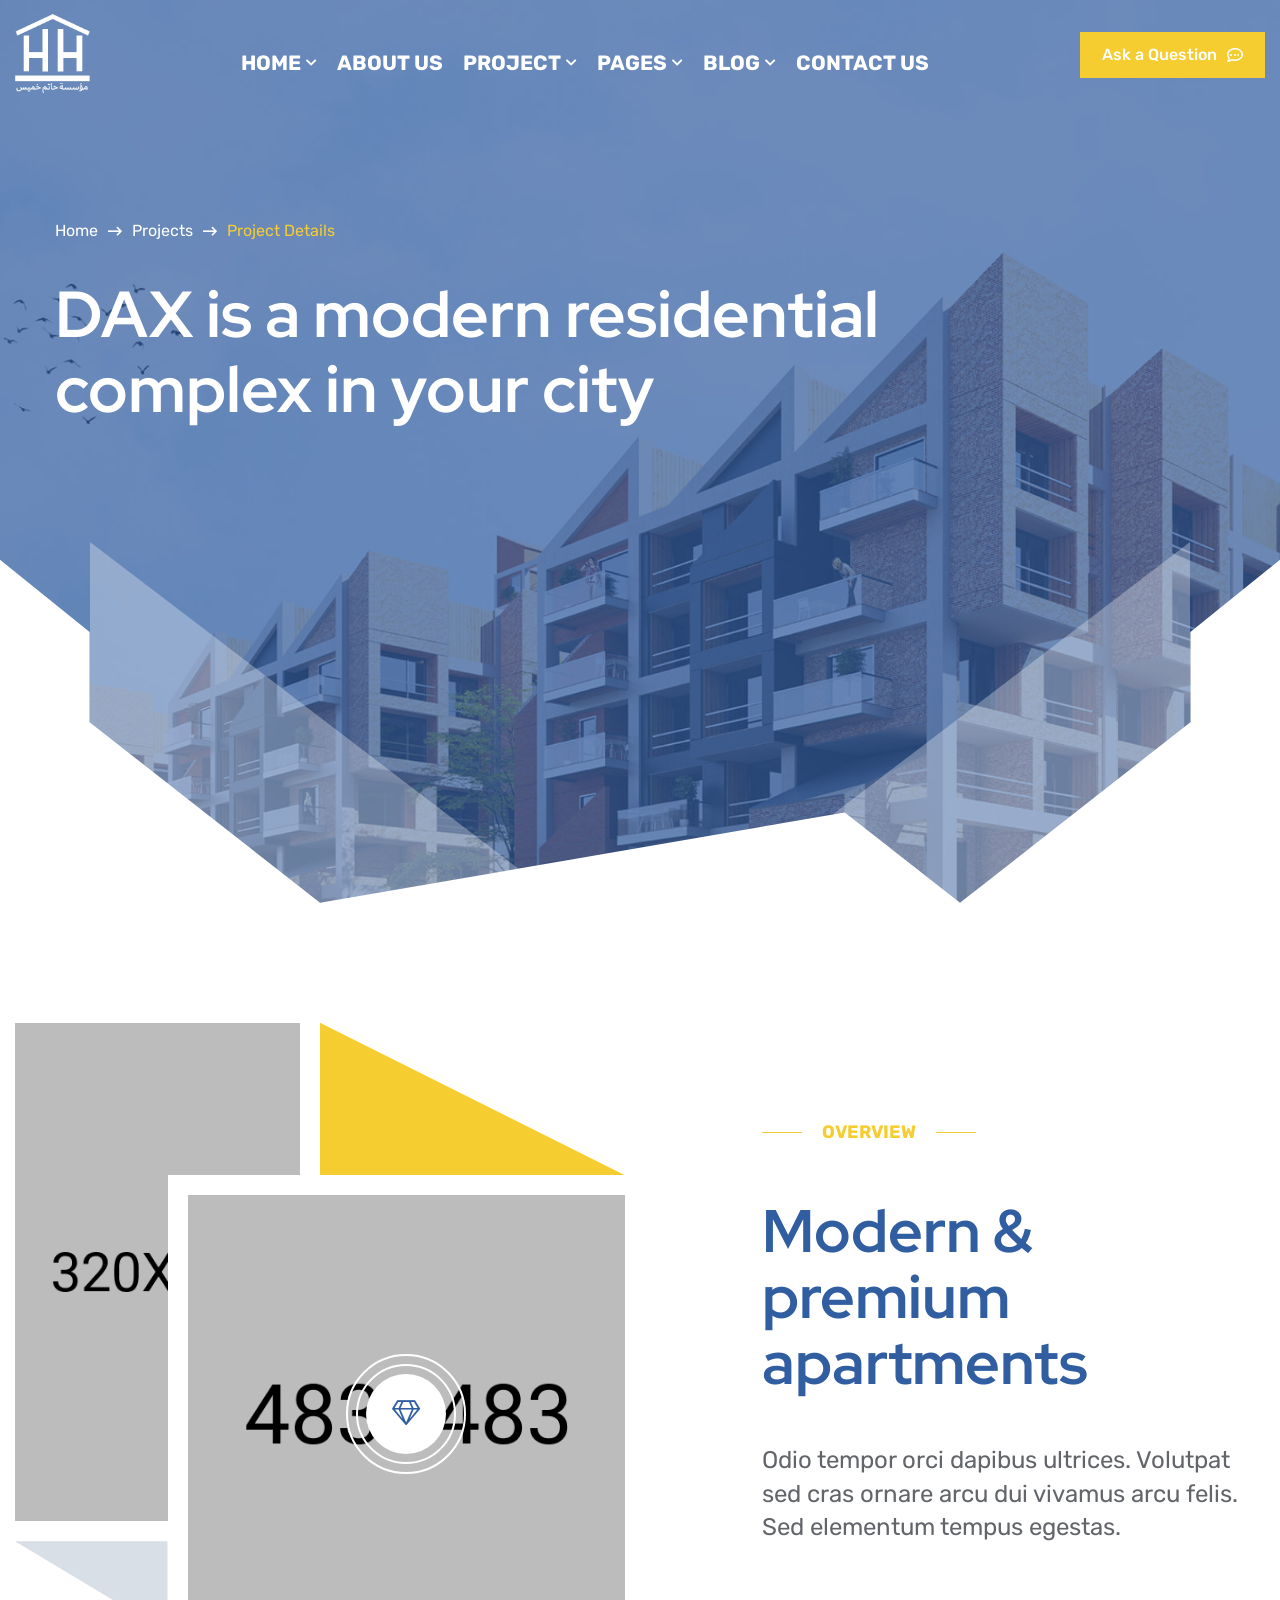
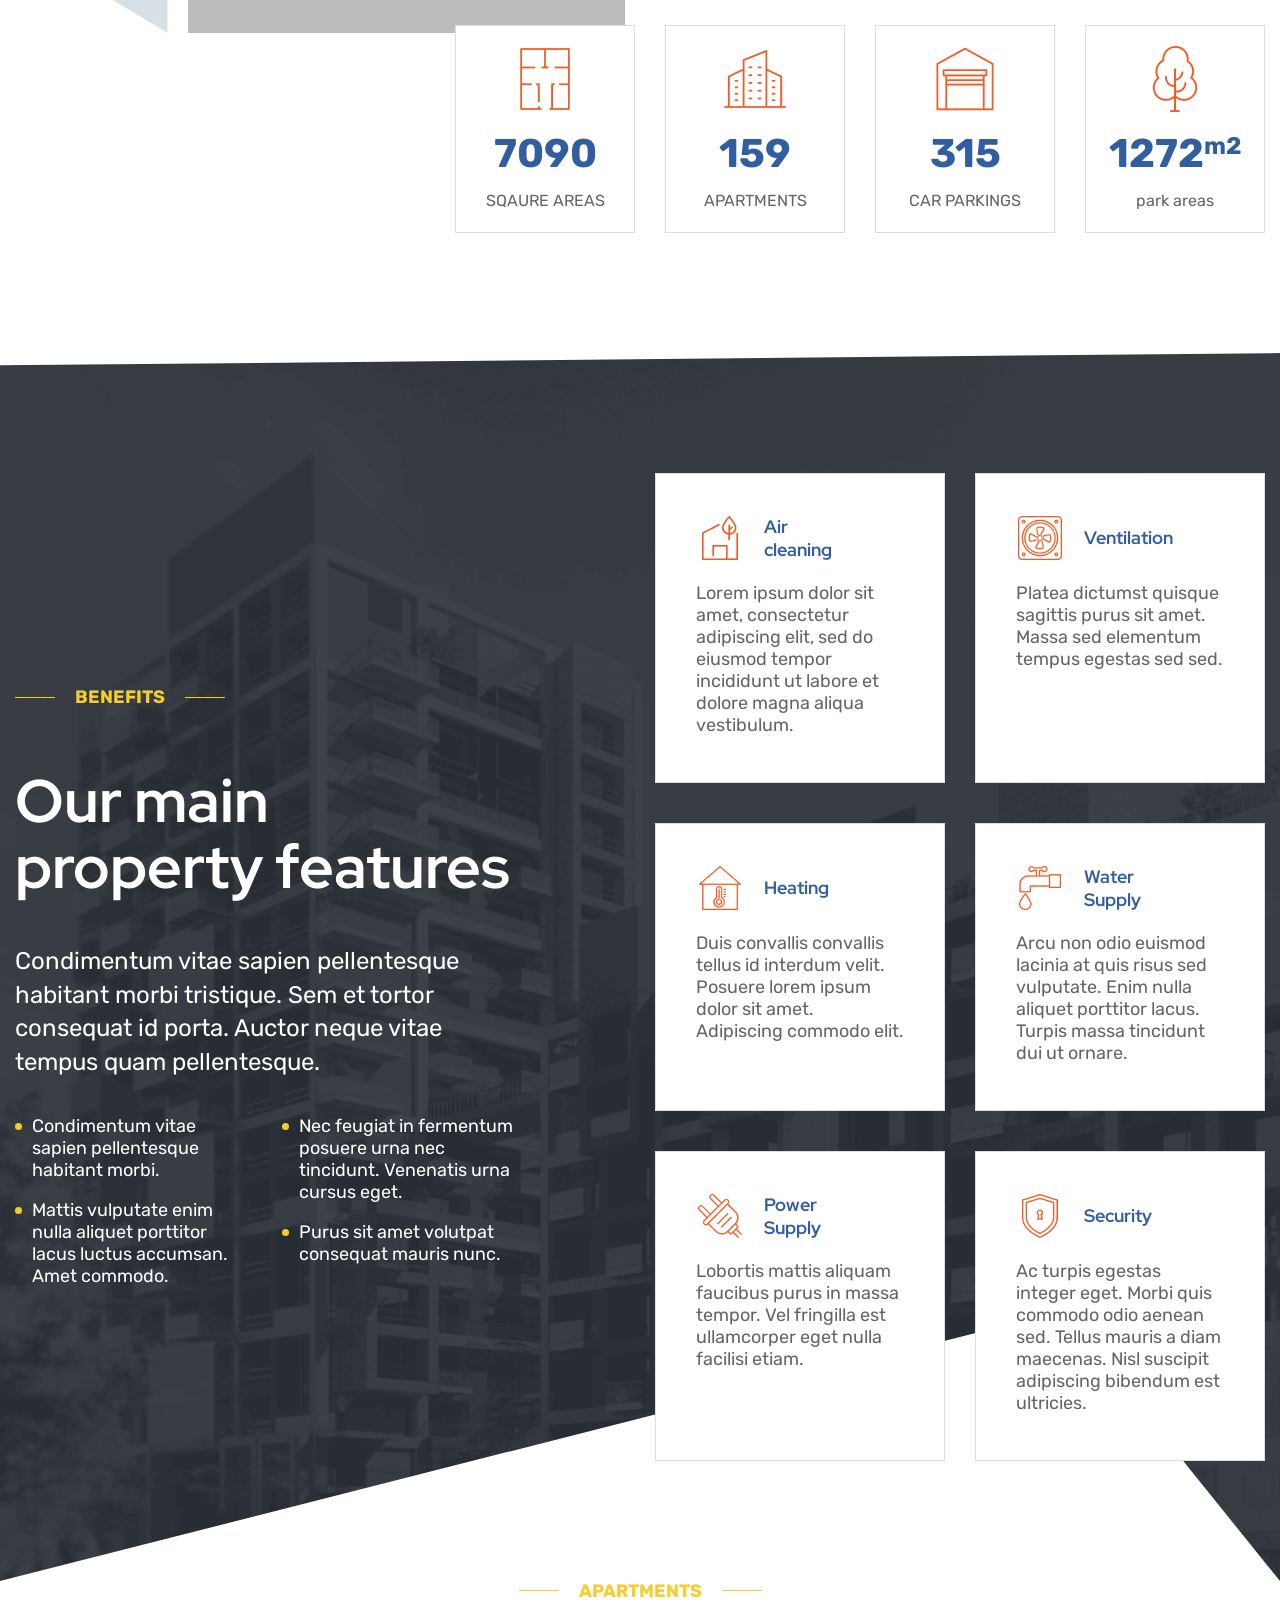
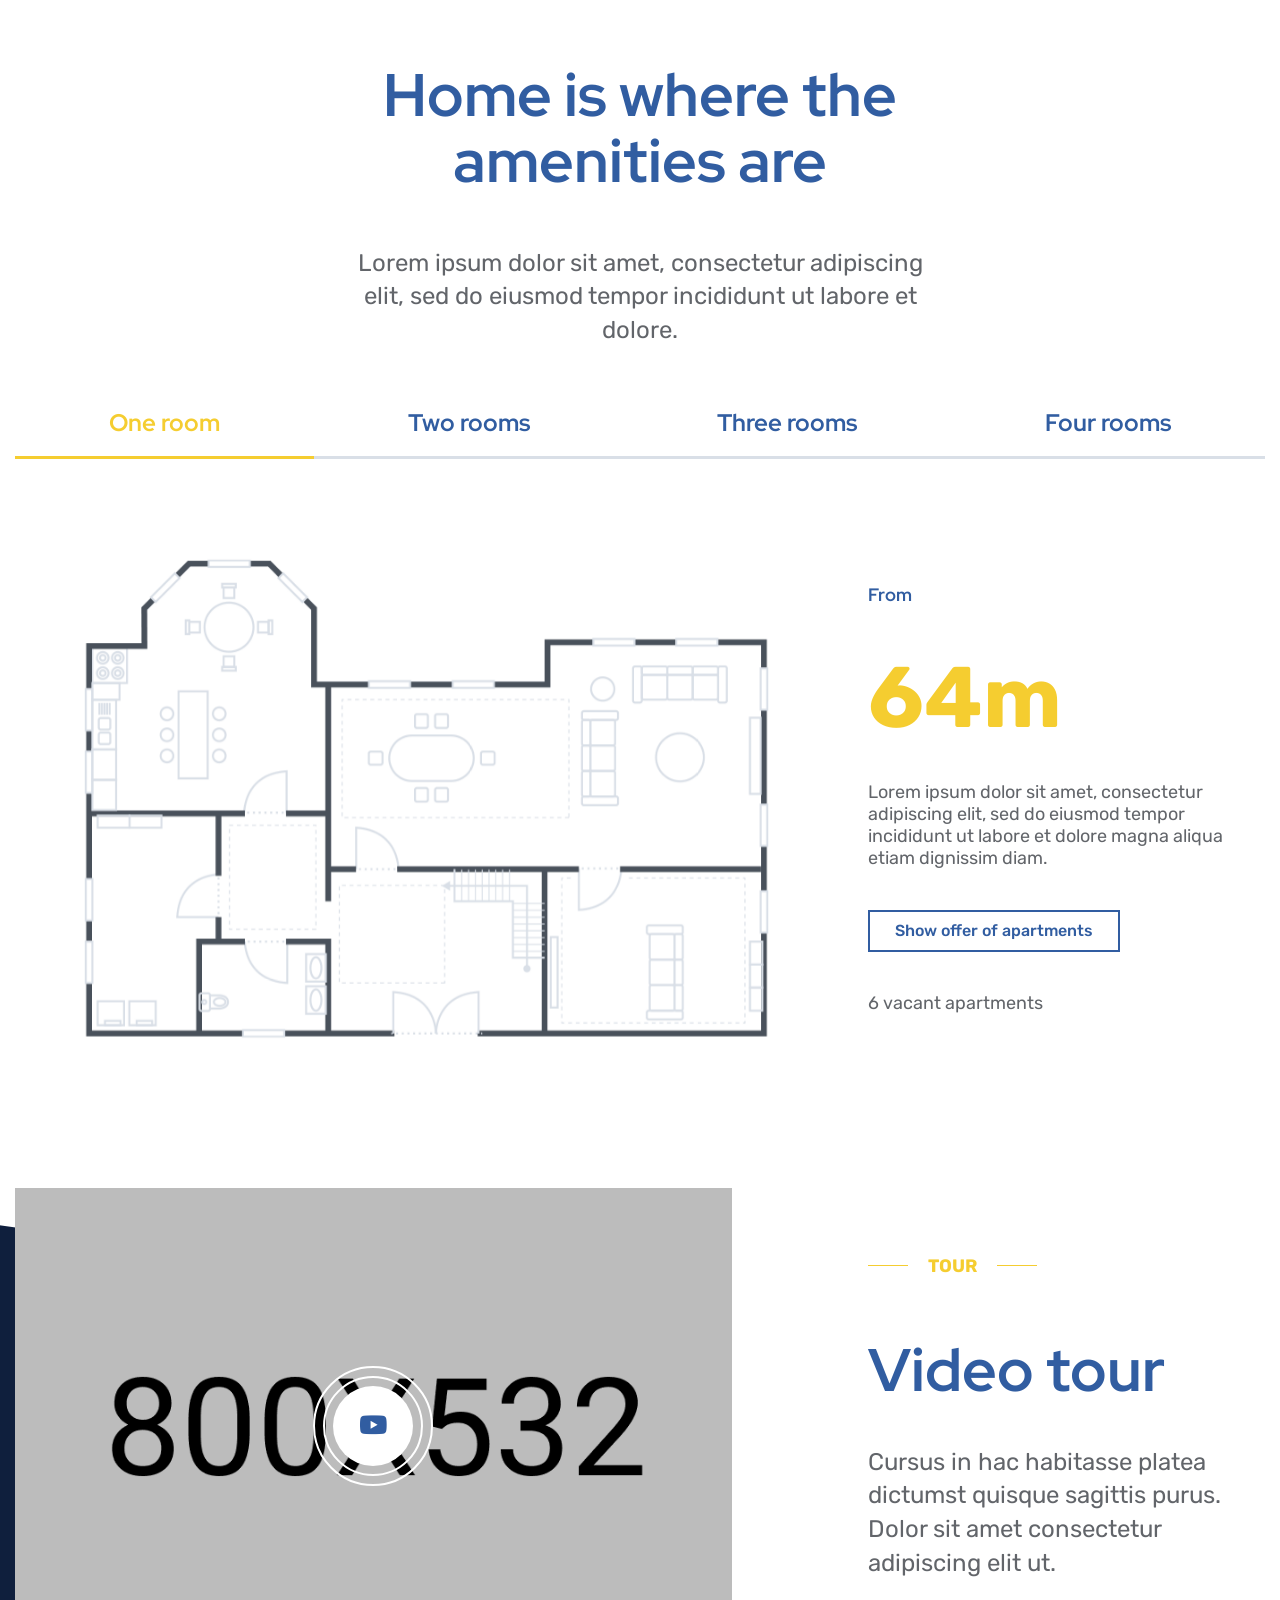
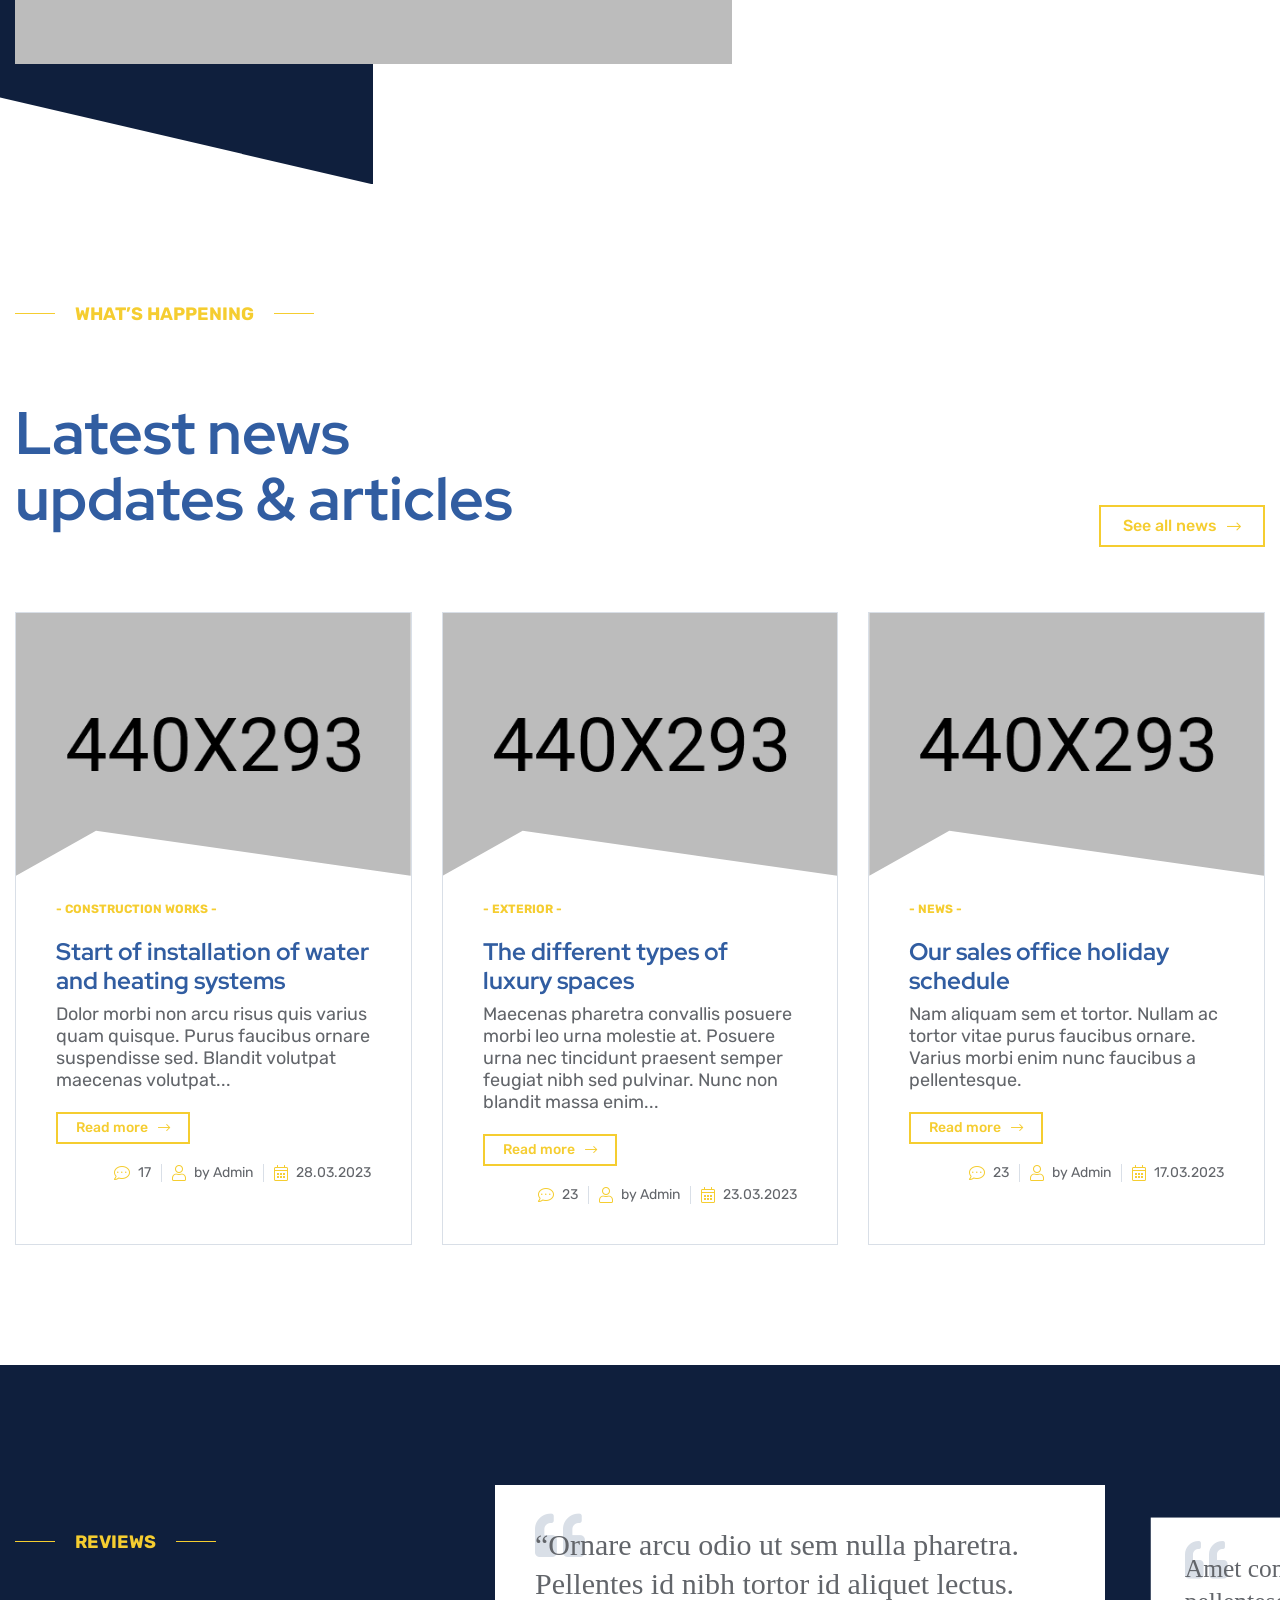
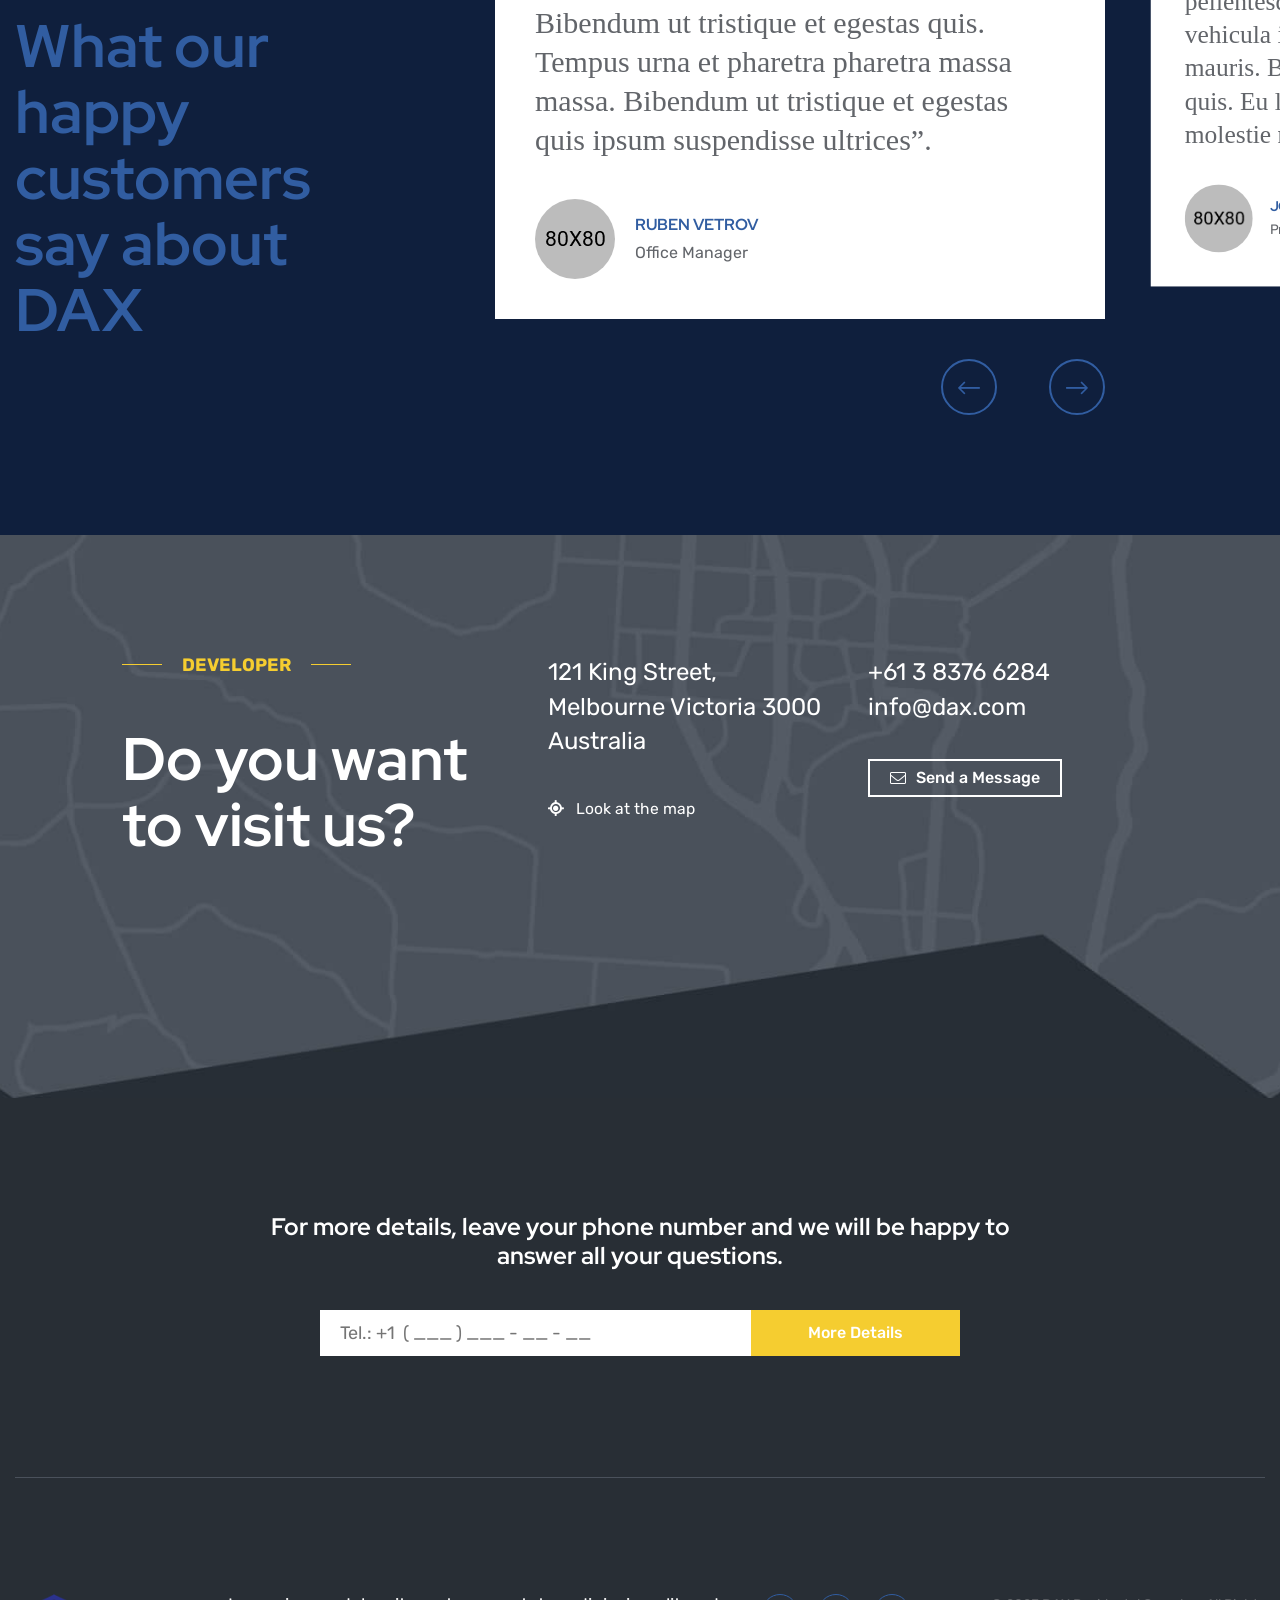
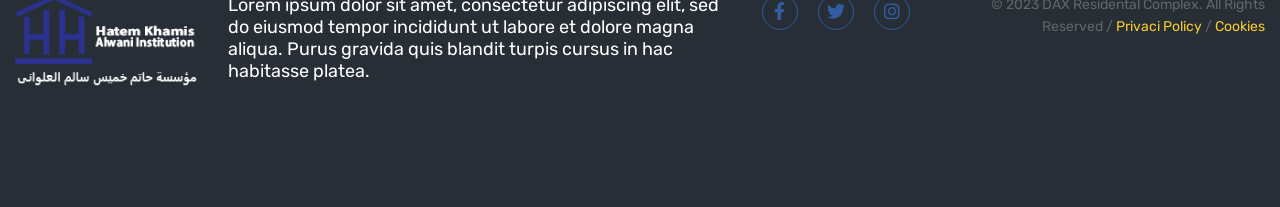
<file: project-details.html>
<!DOCTYPE html>
<html lang="zxx">
<head>
    <!-- Required meta tags -->
    <meta charset="utf-8">
    <meta name="description" content="">
    <meta http-equiv="X-UA-Compatible" content="IE=edge">
    <meta name="viewport" content="width=device-width, initial-scale=1, shrink-to-fit=no">

    <!-- Title -->
    <title>DAX - Apartment Complex Landing Page HTML Template || Project Details</title>
    <!-- Favicon Icon -->
    <link rel="shortcut icon" href="assets/images/logos/favicon.png" type="image/x-icon">
    <!-- Google Fonts -->
    <link href="https://fonts.googleapis.com/css2?family=Red+Hat+Display:wght@400;500;700&display=swap" rel="stylesheet">
    
    <!-- Font Awesome -->
    <link rel="stylesheet" href="assets/vendor/fontawesome-5.14.0.min.css">
    <!-- Bootstrap -->
    <link rel="stylesheet" href="assets/vendor/bootstrap/css/bootstrap.min.css">
    <!-- Magnific Popup -->
    <link rel="stylesheet" href="assets/vendor/magnific-popup/css/magnific-popup.min.css">
    <!-- Nice Select -->
    <link rel="stylesheet" href="assets/vendor/nice-select/css/nice-select.min.css">
    <!-- Animate -->
    <link rel="stylesheet" href="assets/vendor/animate.min.css">
    <!-- Slick -->
    <link rel="stylesheet" href="assets/vendor/slick/css/slick.min.css">
    <!-- Main Style -->
    <link rel="stylesheet" href="assets/css/style.css">
    
</head>
<body>
    <div class="page-wrapper">

        <!-- Preloader -->
        <div class="preloader"><div class="custom-loader"></div></div>

        <!-- main header -->
        <header class="main-header">
            <!--Header-Upper-->
            <div class="header-upper">
                <div class="container clearfix">

                    <div class="header-inner rel d-flex align-items-center">
                        <div class="logo-outer">
                            <div class="logo"><a href="index.html"><img src="assets/images/logos/logo.png" alt="Logo" title="Logo"></a></div>
                        </div>

                        <div class="nav-outer mx-auto clearfix">
                            <!-- Main Menu -->
                            <nav class="main-menu navbar-expand-lg">
                                <div class="navbar-header py-10">
                                   <div class="mobile-logo">
                                       <a href="index.html">
                                            <img src="assets/images/logos/logo.png" alt="Logo" title="Logo">
                                       </a>
                                   </div>
                                   
                                    <!-- Toggle Button -->
                                    <button type="button" class="navbar-toggle" data-bs-toggle="collapse" data-bs-target=".navbar-collapse">
                                        <span class="icon-bar"></span>
                                        <span class="icon-bar"></span>
                                        <span class="icon-bar"></span>
                                    </button>
                                </div>

                                <div class="navbar-collapse collapse clearfix">
                                    <ul class="navigation clearfix">
                                        <li class="dropdown"><a href="#">Home</a>
                                            <ul>
                                                <li><a href="index.html">MultiPage</a></li>
                                                <li><a href="index-onepage.html">OnePage</a></li>
                                            </ul>
                                        </li>
                                        <li><a href="about.html">About Us</a></li>
                                        <li class="dropdown"><a href="#">Project</a>
                                            <ul>
                                                <li><a href="projects.html">Projects</a></li>
                                                <li><a href="project-details.html">Project Details</a></li>
                                            </ul>
                                        </li>
                                        <li class="dropdown"><a href="#">pages</a>
                                            <ul>
                                                <li><a href="schedule.html">schedule</a></li>
                                                <li><a href="404.html">404 Error</a></li>
                                            </ul>
                                        </li>
                                        <li class="dropdown"><a href="#">blog</a>
                                            <ul>
                                                <li><a href="blog.html">blog</a></li>
                                                <li><a href="blog-details.html">blog details</a></li>
                                            </ul>
                                        </li>
                                        <li><a href="contact.html">Contact us</a></li>
                                    </ul>
                                </div>

                            </nav>
                            <!-- Main Menu End-->
                        </div>
                        
                        <!-- Menu Button -->
                        <div class="menu-btns">
                           <a href="contact.html" class="theme-btn style-three">Ask a Question <i class="far fa-comment-dots"></i></a>
                        </div>
                    </div>
                </div>
            </div>
            <!--End Header Upper-->
        </header>
       
        
        <!-- Banner Section Start -->
        <section class="banner-area pt-220 pb-250 rpt-150 rpb-100 corner-shapes-wrap" style="background-image: url(assets/images/background/hero-bg.jpg);">
            <div class="corner-shapes"></div>
            <div class="container container-1170 pb-200 rpb-0">
                <div class="row align-items-center justify-content-between">
                    <div class="col-xl-9 col-lg-12">
                        <div class="banner-content rmb-65 wow fadeInUp delay-0-2s">
                            <nav aria-label="breadcrumb" class="mb-35 rmb-20">
                                <ol class="breadcrumb wow fadeInUp delay-0-4s">
                                    <li class="breadcrumb-item"><a href="index.html">home</a></li>
                                    <li class="breadcrumb-item"><a href="projects.html">Projects</a></li>
                                    <li class="breadcrumb-item active">Project Details</li>
                                </ol>
                            </nav>
                            <h1>DAX is a modern residential complex in your city</h1>
                        </div>
                    </div>
                </div>
            </div>
        </section>
        <!-- Banner Section End -->
        
        
         <!-- Overview Area start -->
        <section class="overview-area pt-120 pb-80">
            <div class="container">
                <div class="row">
                    <div class="col-lg-6">
                        <div class="overview-images">
                            <div class="image-one wow fadeInRight delay-0-2s">
                                <img src="assets/images/overview/overview1.jpg" alt="Overview">
                            </div>
                            <div class="image-two wow fadeInRight delay-0-4s">
                                <img src="assets/images/overview/overview2.jpg" alt="Overview">
                                <a href="https://elcon.kwst.net/site/video/3.mp4" class="mfp-iframe video-play"><i class="fal fa-gem"></i></a>
                            </div>
                        </div>
                    </div>
                    <div class="col-lg-6 align-self-end pt-100">
                        <div class="row justify-content-end">
                            <div class="col-xl-10">
                                <div class="section-title mb-60 wow fadeInRight delay-0-2s">
                                    <span class="sub-title mb-55 rmb-25 wow fadeInRight delay-0-4s">overview</span>
                                    <h2>Modern & premium apartments</h2>
                                    <div class="section-text pt-40 wow fadeInRight delay-0-2s">
                                        <p>Odio tempor orci dapibus ultrices. Volutpat sed cras ornare arcu dui vivamus arcu felis. Sed elementum tempus egestas.</p>
                                    </div>
                                </div>
                            </div>
                        </div>
                        <div class="counter-three-wrap">
                            <div class="row gap-40">
                                <div class="col-md-3 col-6 col-small">
                                    <div class="counter-item-three counter-text-wrap wow fadeInUp delay-0-2s">
                                        <img src="assets/images/icons/overfiew-icon1.png" alt="Icon">
                                        <span class="count-text" data-speed="3000" data-stop="11700">0</span>
                                        <span class="counter-title">SQAURE AREAS</span>
                                    </div>
                                </div>
                                <div class="col-md-3 col-6 col-small">
                                    <div class="counter-item-three counter-text-wrap wow fadeInUp delay-0-4s">
                                        <img src="assets/images/icons/overfiew-icon2.png" alt="Icon">
                                        <span class="count-text" data-speed="3000" data-stop="264">0</span>
                                        <span class="counter-title">APARTMENTS</span>
                                    </div>
                                </div>
                                <div class="col-md-3 col-6 col-small">
                                    <div class="counter-item-three counter-text-wrap wow fadeInUp delay-0-6s">
                                        <img src="assets/images/icons/overfiew-icon3.png" alt="Icon">
                                        <span class="count-text" data-speed="3000" data-stop="520">0</span>
                                        <span class="counter-title">CAR PARKINGS</span>
                                    </div>
                                </div>
                                <div class="col-md-3 col-6 col-small">
                                    <div class="counter-item-three counter-text-wrap wow fadeInUp delay-0-8s">
                                        <img src="assets/images/icons/overfiew-icon4.png" alt="Icon">
                                        <span class="count-text meter" data-speed="3000" data-stop="2100">0</span>
                                        <span class="counter-title">park areas</span>
                                    </div>
                                </div>
                            </div>
                        </div>
                    </div>
                </div>
            </div>
        </section>
        <!-- Overview Area end -->
        
        
        <!-- Benefits Area start -->
        <section class="benefits-area-two pt-120 pb-25">
            <div class="container">
                <div class="row align-items-center justify-content-between">
                    <div class="col-xl-5">
                        <div class="benefit-are-two-content mb-55">
                            <div class="section-title text-white mb-45 wow fadeInUp delay-0-2s">
                                <span class="sub-title mb-60 wow fadeInUp delay-0-4s">benefits</span>
                                <h2>Our main property features</h2>
                            </div>
                            <div class="section-text text-white mb-35 wow fadeInUp delay-0-2s">
                                <p>Condimentum vitae sapien pellentesque habitant morbi tristique. Sem et tortor consequat id porta. Auctor neque vitae tempus quam pellentesque.</p>
                            </div>
                            <div class="row gap-40">
                                <div class="col-lg-6">
                                    <ul class="list-style-one text-white wow fadeInUp delay-0-2s">
                                        <li>Condimentum vitae sapien pellentesque habitant morbi.</li>
                                        <li>Mattis vulputate enim nulla aliquet porttitor lacus luctus accumsan. Amet commodo.</li>
                                    </ul>
                                </div>
                                <div class="col-lg-6">
                                    <ul class="list-style-one text-white wow fadeInUp delay-0-4s">
                                        <li>Nec feugiat in fermentum posuere urna nec tincidunt. Venenatis urna cursus eget.</li>
                                        <li>Purus sit amet volutpat consequat mauris nunc.</li>
                                    </ul>
                                </div>
                            </div>
                        </div>
                    </div>
                    <div class="col-xl-6">
                        <div class="row gap-40 mb-55">
                            <div class="col-sm-6">
                                <div class="benefit-two-item wow fadeInUp delay-0-2s">
                                    <div class="icon">
                                        <img src="assets/images/icons/benefit-icon1.png" alt="Icon">
                                        <h6>Air<br> cleaning</h6>
                                    </div>
                                    <div class="content">
                                        <p>Lorem ipsum dolor sit amet, consectetur adipiscing elit, sed do eiusmod tempor incididunt ut labore et dolore magna aliqua vestibulum.</p>
                                    </div>
                                </div>
                            </div>
                            <div class="col-sm-6">
                                <div class="benefit-two-item wow fadeInUp delay-0-4s">
                                    <div class="icon">
                                        <img src="assets/images/icons/benefit-icon2.png" alt="Icon">
                                        <h6>Ventilation</h6>
                                    </div>
                                    <div class="content">
                                        <p>Platea dictumst quisque sagittis purus sit amet. Massa sed elementum tempus egestas sed sed.</p>
                                    </div>
                                </div>
                            </div>
                            <div class="col-sm-6">
                                <div class="benefit-two-item wow fadeInUp delay-0-2s">
                                    <div class="icon">
                                        <img src="assets/images/icons/benefit-icon3.png" alt="Icon">
                                        <h6>Heating</h6>
                                    </div>
                                    <div class="content">
                                        <p>Duis convallis convallis tellus id interdum velit. Posuere lorem ipsum dolor sit amet. Adipiscing commodo elit.</p>
                                    </div>
                                </div>
                            </div>
                            <div class="col-sm-6">
                                <div class="benefit-two-item wow fadeInUp delay-0-4s">
                                    <div class="icon">
                                        <img src="assets/images/icons/benefit-icon4.png" alt="Icon">
                                        <h6>Water<br> Supply</h6>
                                    </div>
                                    <div class="content">
                                        <p>Arcu non odio euismod lacinia at quis risus sed vulputate. Enim nulla aliquet porttitor lacus. Turpis massa tincidunt dui ut ornare.</p>
                                    </div>
                                </div>
                            </div>
                            <div class="col-sm-6">
                                <div class="benefit-two-item wow fadeInUp delay-0-2s">
                                    <div class="icon">
                                        <img src="assets/images/icons/benefit-icon5.png" alt="Icon">
                                        <h6>Power<br> Supply</h6>
                                    </div>
                                    <div class="content">
                                        <p>Lobortis mattis aliquam faucibus purus in massa tempor. Vel fringilla est ullamcorper eget nulla facilisi etiam.</p>
                                    </div>
                                </div>
                            </div>
                            <div class="col-sm-6">
                                <div class="benefit-two-item wow fadeInUp delay-0-4s">
                                    <div class="icon">
                                        <img src="assets/images/icons/benefit-icon6.png" alt="Icon">
                                        <h6>Security</h6>
                                    </div>
                                    <div class="content">
                                        <p>Ac turpis egestas integer eget. Morbi quis commodo odio aenean sed. Tellus mauris a diam maecenas. Nisl suscipit adipiscing bibendum est ultricies.</p>
                                    </div>
                                </div>
                            </div>
                        </div>
                    </div>
                </div>
            </div>
        </section>
        <!-- Benefits Area end -->

       
        <!-- Apartments Area start -->
        <section class="apartments-area pb-115">
            <div class="container">
                <div class="row rel z-1 justify-content-center">
                    <div class="col-xl-6 col-lg-8">
                        <div class="section-title text-center mb-65 wow fadeInUp delay-0-2s">
                            <span class="sub-title mb-60 wow fadeInUp delay-0-4s">Apartments</span>
                            <h2>Home is where the amenities are</h2>
                            <div class="section-text pt-45 wow fadeInUp delay-0-2s">
                                <p>Lorem ipsum dolor sit amet, consectetur adipiscing elit, sed do eiusmod tempor incididunt ut labore et dolore.</p>
                            </div>
                        </div>
                    </div>
                </div>
                <ul class="tab-style-one nav nav-pills nav-fill mb-45 rmb-15">
                    <li class="nav-item wow fadeInUp delay-0-2s">
                        <a class="nav-link active" data-bs-toggle="tab" href="#apart-tap1">One room</a>
                    </li>
                    <li class="nav-item wow fadeInUp delay-0-4s">
                        <a class="nav-link" data-bs-toggle="tab" href="#apart-tap2">Two rooms</a>
                    </li>
                    <li class="nav-item wow fadeInUp delay-0-6s">
                        <a class="nav-link" data-bs-toggle="tab" href="#apart-tap3">Three rooms</a>
                    </li>
                    <li class="nav-item wow fadeInUp delay-0-8s">
                        <a class="nav-link" data-bs-toggle="tab" href="#apart-tap4">Four rooms</a>
                    </li>
                </ul>
                <div class="tab-content">
                    <div class="tab-pane fade show active" id="apart-tap1">
                        <div class="row gap-50 align-items-center">
                            <div class="col-lg-8">
                                <div class="apartment-image rmb-45 wow fadeInLeft delay-0-2s">
                                    <img src="assets/images/apartments/apartment.png" alt="Apartment">
                                </div>
                            </div>
                            <div class="col-lg-4">
                                <div class="apartment-content wow fadeInRight delay-0-2s">
                                    <h6>From</h6>
                                    <span class="big-text">64m</span>
                                    <p>Lorem ipsum dolor sit amet, consectetur adipiscing elit, sed do eiusmod tempor incididunt ut labore et dolore magna aliqua etiam dignissim diam.</p>
                                    <a href="projects.html" class="theme-btn style-four mt-25 mb-40">Show offer of apartments</a><br>
                                    <a href="projects.html">6 vacant apartments</a>
                                </div>
                            </div>
                        </div>
                    </div>
                    <div class="tab-pane fade" id="apart-tap2">
                        <div class="row gap-50 align-items-center">
                            <div class="col-lg-4">
                                <div class="apartment-content rmt-15">
                                    <h6>From</h6>
                                    <span class="big-text">64m</span>
                                    <p>Lorem ipsum dolor sit amet, consectetur adipiscing elit, sed do eiusmod tempor incididunt ut labore et dolore magna aliqua etiam dignissim diam.</p>
                                    <a href="projects.html" class="theme-btn style-four mt-25 mb-40">Show offer of apartments</a><br>
                                    <a href="projects.html">6 vacant apartments</a>
                                </div>
                            </div>
                            <div class="col-lg-8">
                                <div class="apartment-image rmt-45">
                                    <img src="assets/images/apartments/apartment.png" alt="Apartment">
                                </div>
                            </div>
                        </div>
                    </div>
                    <div class="tab-pane fade" id="apart-tap3">
                        <div class="row gap-50 align-items-center">
                            <div class="col-lg-8">
                                <div class="apartment-image rmb-45">
                                    <img src="assets/images/apartments/apartment.png" alt="Apartment">
                                </div>
                            </div>
                            <div class="col-lg-4">
                                <div class="apartment-content">
                                    <h6>From</h6>
                                    <span class="big-text">64m</span>
                                    <p>Lorem ipsum dolor sit amet, consectetur adipiscing elit, sed do eiusmod tempor incididunt ut labore et dolore magna aliqua etiam dignissim diam.</p>
                                    <a href="projects.html" class="theme-btn style-four mt-25 mb-40">Show offer of apartments</a><br>
                                    <a href="projects.html">6 vacant apartments</a>
                                </div>
                            </div>
                        </div>
                    </div>
                    <div class="tab-pane fade" id="apart-tap4">
                        <div class="row gap-50 align-items-center">
                            <div class="col-lg-4">
                                <div class="apartment-content rmt-15">
                                    <h6>From</h6>
                                    <span class="big-text">64m</span>
                                    <p>Lorem ipsum dolor sit amet, consectetur adipiscing elit, sed do eiusmod tempor incididunt ut labore et dolore magna aliqua etiam dignissim diam.</p>
                                    <a href="projects.html" class="theme-btn style-four mt-25 mb-40">Show offer of apartments</a><br>
                                    <a href="projects.html">6 vacant apartments</a>
                                </div>
                            </div>
                            <div class="col-lg-8">
                                <div class="apartment-image rmt-45">
                                    <img src="assets/images/apartments/apartment.png" alt="Apartment">
                                </div>
                            </div>
                        </div>
                    </div>
                </div>
            </div>
        </section>
        <!-- Apartments Area end -->
        
        
        <!-- Tour Area start -->
        <section class="tour-area pb-120 rpb-0">
            <div class="container">
                <div class="row align-items-center justify-content-between">
                    <div class="col-lg-7">
                        <div class="tour-video-part rel rmb-75 wow fadeInRight delay-0-2s">
                            <img src="assets/images/background/tour-video.jpg" alt="About Right">
                            <a href="https://elcon.kwst.net/site/video/3.mp4" class="mfp-iframe video-play"><i class="fab fa-youtube"></i></a>
                        </div>
                    </div>
                    <div class="col-xl-4 col-lg-5">
                        <div class="section-title wow fadeInLeft delay-0-2s">
                            <span class="sub-title mb-60 wow fadeInLeft delay-0-4s">tour</span>
                            <h2>Video tour</h2>
                            <div class="section-text pt-35 wow fadeInLeft delay-0-2s">
                                <p>Cursus in hac habitasse platea dictumst quisque sagittis purus. Dolor sit amet consectetur adipiscing elit ut.</p>
                            </div>
                        </div>
                    </div>
                </div>
            </div>
        </section>
        <!-- Tour Area end -->
        
        
        <!-- Blog Area start -->
        <section class="blog-area pt-120 pb-80">
            <div class="container">
                <div class="row">
                    <div class="col-xl-5 col-lg-7">
                        <div class="section-title mb-80 rmb-35 wow fadeInUp delay-0-2s">
                            <span class="sub-title mb-75 rmb-30 wow fadeInUp delay-0-4s">WHAT’S HAPPENING</span>
                            <h2>Latest news updates & articles</h2>
                        </div>
                    </div>
                    <div class="col-xl-7 col-lg-5 align-self-end text-lg-end">
                        <a href="blog.html" class="theme-btn style-five mb-65 wow fadeInUp delay-0-2s">See all news <i class="fal fa-long-arrow-right"></i></a>
                    </div>
                </div>
                <div class="row">
                    <div class="col-xl-4 col-md-6">
                        <div class="blog-item wow fadeInUp delay-0-2s">
                            <div class="image">
                                <img src="assets/images/blog/blog1.jpg" alt="Blog">
                            </div>
                            <div class="content">
                                <a href="blog.html" class="category">Construction works</a>
                                <h5><a href="blog-details.html">Start of installation of water and heating systems</a></h5>
                                <p>Dolor morbi non arcu risus quis varius quam quisque. Purus faucibus ornare suspendisse sed. Blandit volutpat maecenas volutpat...</p>
                                <a href="blog-details.html" class="theme-btn style-five">Read more <i class="fal fa-long-arrow-right"></i></a>
                                <ul class="blog-meta">
                                    <li>
                                        <i class="fal fa-comment-dots"></i>
                                        <a href="#">17</a>
                                    </li>
                                    <li>
                                        <i class="fal fa-user"></i>
                                        <a href="#">by Admin</a>
                                    </li>
                                    <li>
                                        <i class="fal fa-calendar-alt"></i>
                                        <a href="#">28.03.2023</a>
                                    </li>
                                </ul>
                            </div>
                        </div>
                    </div>
                    <div class="col-xl-4 col-md-6">
                        <div class="blog-item wow fadeInUp delay-0-4s">
                            <div class="image">
                                <img src="assets/images/blog/blog2.jpg" alt="Blog">
                            </div>
                            <div class="content">
                                <a href="blog.html" class="category">Exterior</a>
                                <h5><a href="blog-details.html">The different types of luxury spaces</a></h5>
                                <p>Maecenas pharetra convallis posuere morbi leo urna molestie at. Posuere urna nec tincidunt praesent semper feugiat nibh sed pulvinar. Nunc non blandit massa enim...</p>
                                <a href="blog-details.html" class="theme-btn style-five">Read more <i class="fal fa-long-arrow-right"></i></a>
                                <ul class="blog-meta">
                                    <li>
                                        <i class="fal fa-comment-dots"></i>
                                        <a href="#">23</a>
                                    </li>
                                    <li>
                                        <i class="fal fa-user"></i>
                                        <a href="#">by Admin</a>
                                    </li>
                                    <li>
                                        <i class="fal fa-calendar-alt"></i>
                                        <a href="#">23.03.2023</a>
                                    </li>
                                </ul>
                            </div>
                        </div>
                    </div>
                    <div class="col-xl-4 col-md-6">
                        <div class="blog-item wow fadeInUp delay-0-6s">
                            <div class="image">
                                <img src="assets/images/blog/blog4.jpg" alt="Blog">
                            </div>
                            <div class="content">
                                <a href="blog.html" class="category">News</a>
                                <h5><a href="blog-details.html">Our sales office holiday schedule</a></h5>
                                <p>Nam aliquam sem et tortor. Nullam ac tortor vitae purus faucibus ornare. Varius morbi enim nunc faucibus a pellentesque.</p>
                                <a href="blog-details.html" class="theme-btn style-five">Read more <i class="fal fa-long-arrow-right"></i></a>
                                <ul class="blog-meta">
                                    <li>
                                        <i class="fal fa-comment-dots"></i>
                                        <a href="#">23</a>
                                    </li>
                                    <li>
                                        <i class="fal fa-user"></i>
                                        <a href="#">by Admin</a>
                                    </li>
                                    <li>
                                        <i class="fal fa-calendar-alt"></i>
                                        <a href="#">17.03.2023</a>
                                    </li>
                                </ul>
                            </div>
                        </div>
                    </div>
                </div>
            </div>
        </section>
        <!-- Blog Area end -->
        
        
        <!-- Reviews Area start -->
        <section class="reviews-area-three bgc-secondary py-120">
            <div class="container">
                <div class="row justify-content-between">
                    <div class="col-xl-3 col-lg-4">
                        <div class="section-title mt-40 rmt-0 rmb-55 wow fadeInRight delay-0-2s">
                            <span class="sub-title mb-60 wow fadeInRight delay-0-2s">reviews</span>
                            <h2>What our happy customers say about DAX</h2>
                        </div>
                    </div>
                    <div class="col-xl-6 col-lg-7 mx-auto">
                        <div class="reviews-slider-three wow fadeInRight delay-0-2s">
                            <div class="review-item">
                               <div class="quote-icon"><i class="fas fa-quote-left"></i></div>
                                <div class="author-text">“Ornare arcu odio ut sem nulla pharetra. Pellentes id nibh tortor id aliquet lectus. Bibendum ut tristique et egestas quis. Tempus urna et pharetra pharetra massa massa. Bibendum ut tristique et egestas quis ipsum suspendisse ultrices”.</div>
                                <div class="author">
                                    <img src="assets/images/testimonials/author1.jpg" alt="Author">
                                    <div class="text">
                                        <h6>Ruben Vetrov</h6>
                                        <span class="designations">Office Manager</span>
                                    </div>
                                </div>
                            </div>
                            <div class="review-item">
                               <div class="quote-icon"><i class="fas fa-quote-left"></i></div>
                                <div class="author-text">Amet consectetur adipiscing elit pellentesque habitant. Facilisi nullam vehicula ipsum a arcu cursus vitae congue mauris. Bibendum ut tristique et egestas quis. Eu lobortis elementum nibh tellus molestie nunc.</div>
                                <div class="author">
                                    <img src="assets/images/testimonials/author2.jpg" alt="Author">
                                    <div class="text">
                                        <h6>Jordyn Lipshutz</h6>
                                        <span class="designations">Project Manager</span>
                                    </div>
                                </div>
                            </div>
                            <div class="review-item">
                               <div class="quote-icon"><i class="fas fa-quote-left"></i></div>
                                <div class="author-text">“Ornare arcu odio ut sem nulla pharetra. Pellentes id nibh tortor id aliquet lectus. Bibendum ut tristique et egestas quis. Tempus urna et pharetra pharetra massa massa. Bibendum ut tristique et egestas quis ipsum suspendisse ultrices”.</div>
                                <div class="author">
                                    <img src="assets/images/testimonials/author1.jpg" alt="Author">
                                    <div class="text">
                                        <h6>Ruben Vetrov</h6>
                                        <span class="designations">Office Manager</span>
                                    </div>
                                </div>
                            </div>
                            <div class="review-item">
                               <div class="quote-icon"><i class="fas fa-quote-left"></i></div>
                                <div class="author-text">Amet consectetur adipiscing elit pellentesque habitant. Facilisi nullam vehicula ipsum a arcu cursus vitae congue mauris. Bibendum ut tristique et egestas quis. Eu lobortis elementum nibh tellus molestie nunc.</div>
                                <div class="author">
                                    <img src="assets/images/testimonials/author2.jpg" alt="Author">
                                    <div class="text">
                                        <h6>Jordyn Lipshutz</h6>
                                        <span class="designations">Project Manager</span>
                                    </div>
                                </div>
                            </div>
                        </div>
                        <div class="reviews-three-arrows mt-40 text-end">
                            <button class="review-prev me-5"><i class="fal fa-long-arrow-left"></i></button>
                            <button class="review-next"><i class="fal fa-long-arrow-right"></i></button>
                        </div>
                    </div>
                </div>
            </div>
        </section>
        <!-- Reviews Area end -->
        
        
        <!-- footer area start -->
        <footer class="main-footer rel z-1">
            <div class="footer-top pt-120 pb-190" style="background-image: url(assets/images/footer/footer-top-bg.jpg);">
                <div class="container">
                    <div class="row gap-100 justify-content-center">
                        <div class="col-xl-4 col-lg-7">
                            <div class="section-title text-white mb-50">
                                <span class="sub-title mb-50 rmb-20">DEVELOPER</span>
                                <h2>Do you want to visit us?</h2>
                            </div>
                        </div>
                        <div class="col-xl-3 col-lg-5">
                            <div class="footer-top-text mb-50">
                                121 King Street, Melbourne Victoria 3000 Australia <br>
                                <a class="d-inline-block mt-30" href="#"><small><i class="fas fa-location"></i> Look at the map</small></a>
                            </div>
                        </div>
                        <div class="col-xl-3">
                            <div class="footer-top-text mb-50">
                                <a href="callto:+61383766284">+61 3 8376 6284</a><br>
                                <a href="mailto:info@dax.com">info@dax.com</a><br>
                                <a href="#" class="theme-btn style-two mt-35"><i class="fal fa-envelope"></i> Send a Message</a>
                            </div>
                        </div>
                    </div>
                </div>
            </div>
            <div class="footer-cta-wrap">
                <div class="container">
                    <div class="footer-cta-inner pt-115 rpt-0 pb-105 text-center">
                        <h5>For more details, leave your phone number and we will be happy to answer all your questions.</h5>
                        <form class="cta-form mt-40" action="#">
                            <input type="tel" required placeholder="Tel.: +1  ( ___ ) ___ - __ - __">
                            <button class="theme-btn style-three">More Details</button>
                        </form>
                    </div>
                    <hr>
                </div>
            </div>
            <div class="footer-bottom pt-100 pb-70">
                <div class="container">
                    <div class="row">
                        <div class="col-xl-2 col-md-4">
                            <div class="footer-logo mb-50">
                                <a href="index.html"><img src="assets/images/logos/logo-two.png" alt="Logo"></a>
                            </div>
                        </div>
                        <div class="col-xl-5 col-md-8">
                            <div class="footer-text text-white mb-50">Lorem ipsum dolor sit amet, consectetur adipiscing elit, sed do eiusmod tempor incididunt ut labore et dolore magna aliqua. Purus gravida quis blandit turpis cursus in hac habitasse platea.</div>
                        </div>
                        <div class="col-xl-2 col-md-4">
                            <div class="footer-social social-style-one mb-50">
                                <a href="#"><i class="fab fa-facebook-f"></i></a>
                                <a href="#"><i class="fab fa-twitter"></i></a>
                                <a href="#"><i class="fab fa-instagram"></i></a>
                            </div>
                        </div>
                        <div class="col-xl-3 col-md-8">
                            <div class="copyright-area mb-50 text-xl-end">
                                © 2023 DAX Residental Complex. All Rights Reserved / <a href="#">Privaci Policy</a> / <a href="#">Cookies</a>
                            </div>
                        </div>
                    </div>
                </div>
            </div>
        </footer>
        <!-- footer area end -->
        
        
        <!-- Scroll Top Button -->
        <button class="scroll-top scroll-to-target" data-target="html"><span class="fas fa-angle-double-up"></span></button>

    </div>
    <!--End pagewrapper-->
   
    
    <!-- Jquery -->
    <script src="assets/vendor/jquery-3.6.0.min.js"></script>
    <!-- Popper -->
    <script src="assets/vendor/bootstrap/js/popper.min.js"></script>
    <!-- Bootstrap -->
    <script src="assets/vendor/bootstrap/js/bootstrap.min.js"></script>
    <!-- Appear Js -->
    <script src="assets/vendor/appear.min.js"></script>
    <!-- Slick -->
    <script src="assets/vendor/slick/js/slick.min.js"></script>
    <!-- Magnific Popup -->
    <script src="assets/vendor/magnific-popup/js/jquery.magnific-popup.min.js"></script>
    <!-- Nice Select -->
    <script src="assets/vendor/nice-select/js/jquery.nice-select.min.js"></script>
    <!-- Image Loader -->
    <script src="assets/vendor/imagesloaded.pkgd.min.js"></script>
    <!-- Circle Progress -->
    <script src="assets/vendor/circle-progress.min.js"></script>
    <!-- Isotope -->
    <script src="assets/vendor/isotope.pkgd.min.js"></script>
    <!--  WOW Animation -->
    <script src="assets/vendor/wow.min.js"></script>
    <!-- Custom script -->
    <script src="assets/js/script.js"></script>

</body>
</html>
</file>
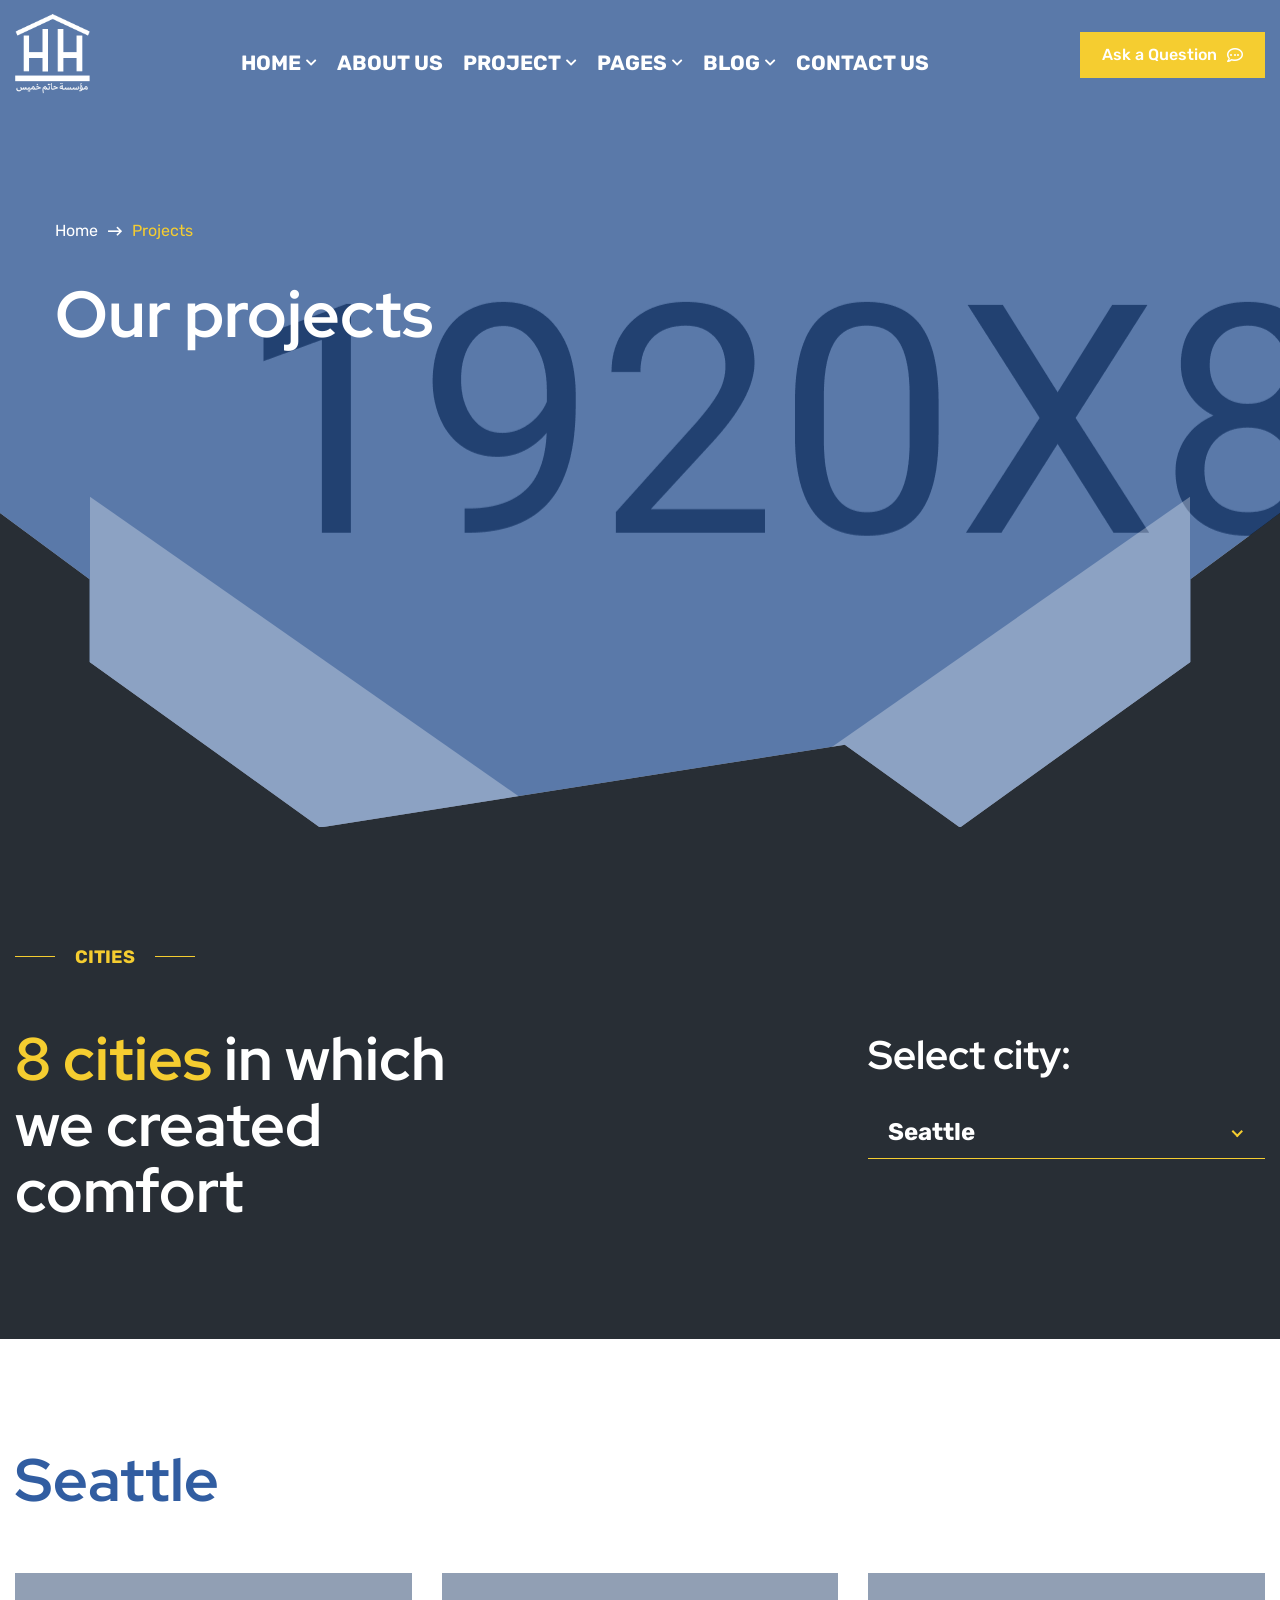
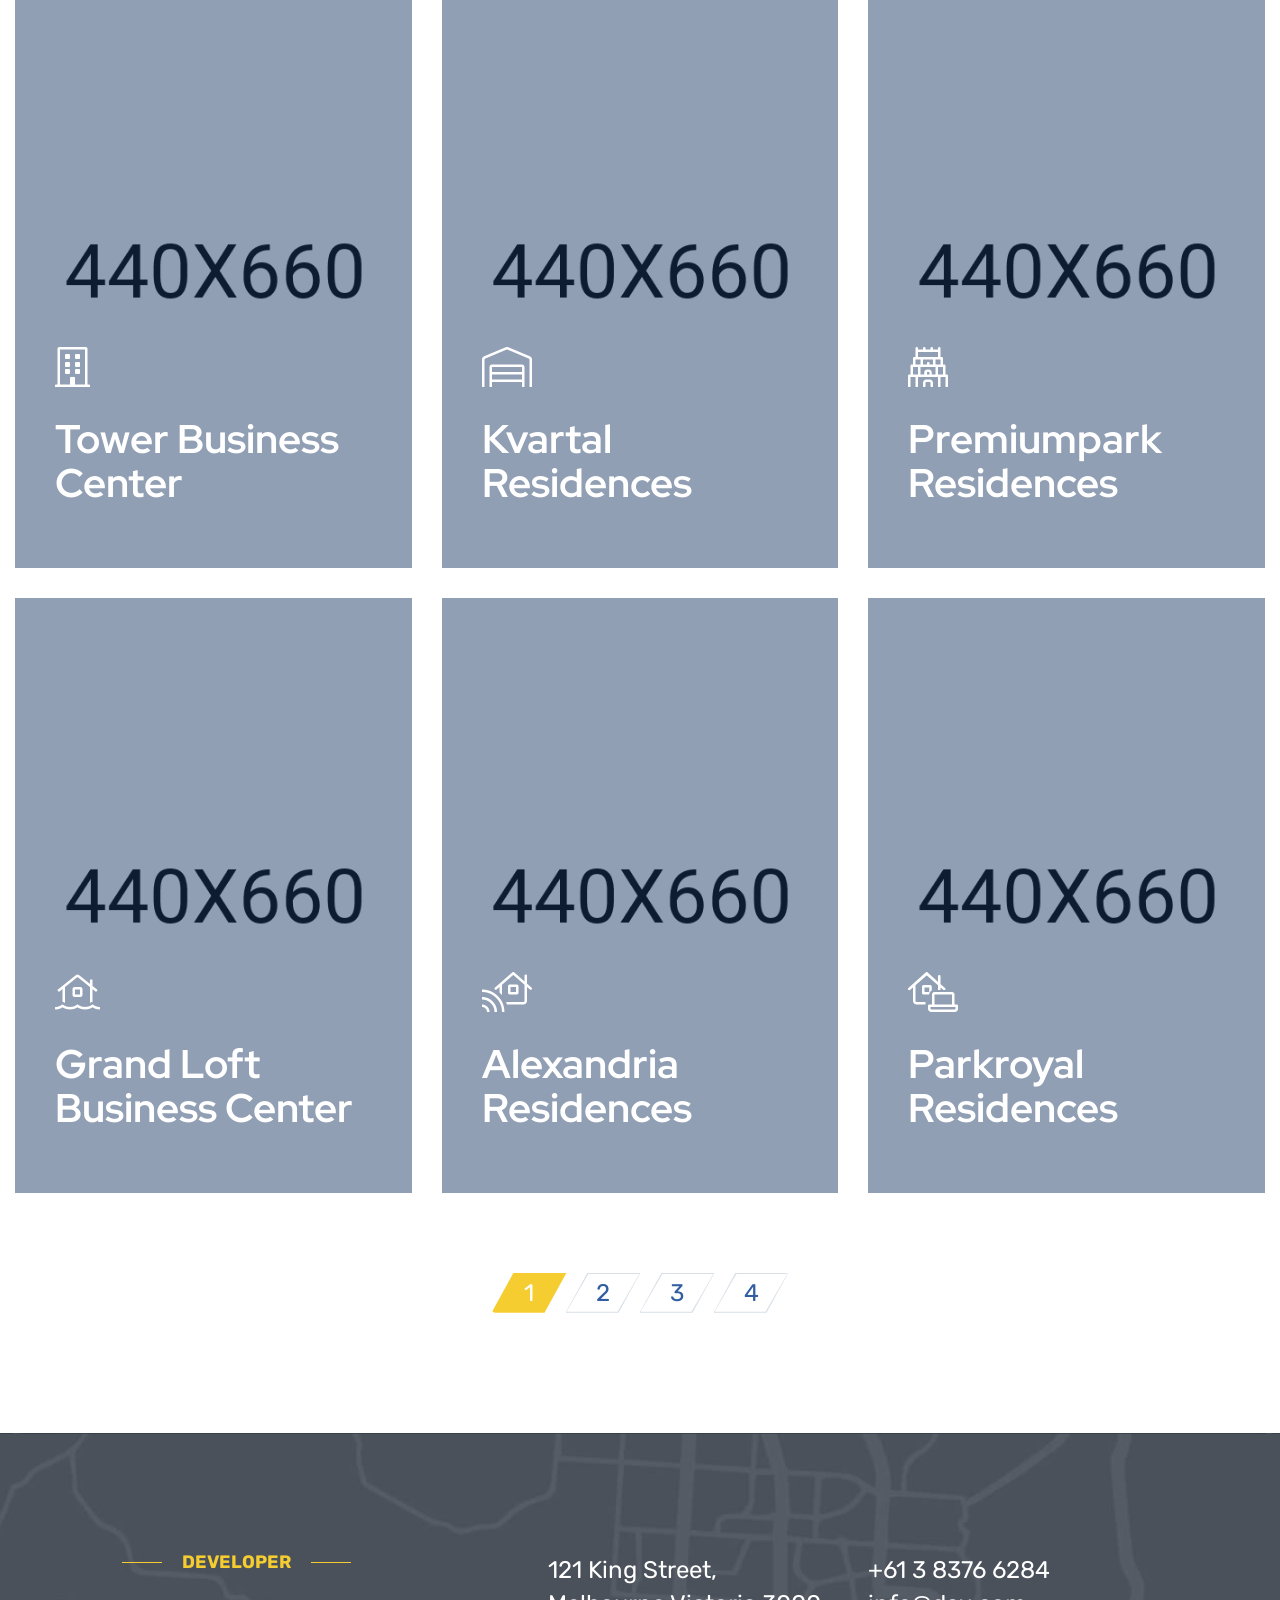
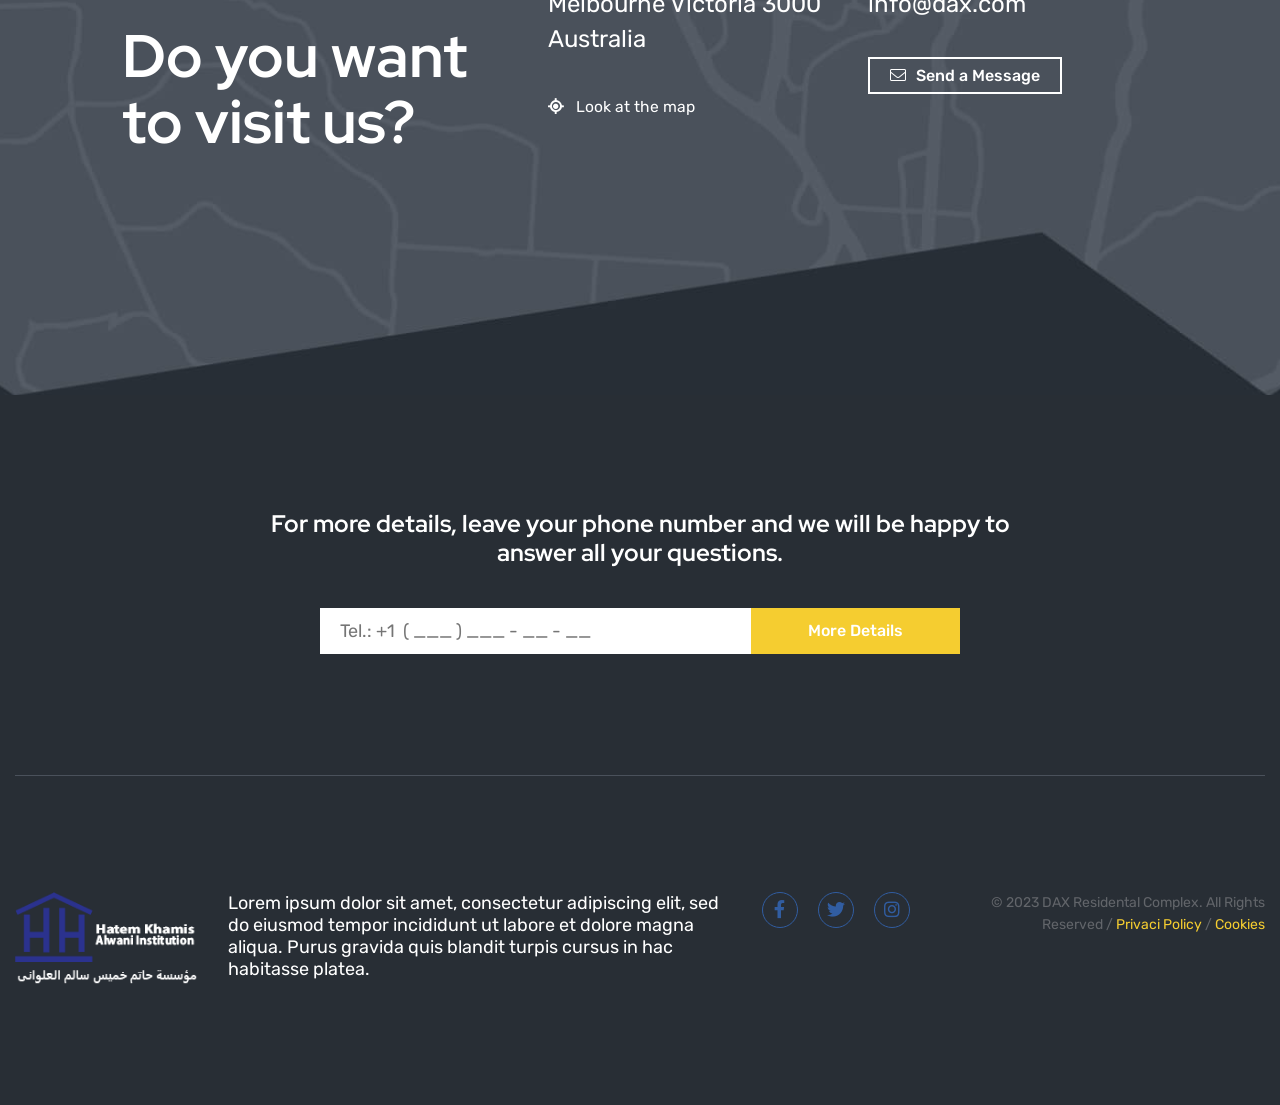
<file: projects.html>
<!DOCTYPE html>
<html lang="zxx">
<head>
    <!-- Required meta tags -->
    <meta charset="utf-8">
    <meta name="description" content="">
    <meta http-equiv="X-UA-Compatible" content="IE=edge">
    <meta name="viewport" content="width=device-width, initial-scale=1, shrink-to-fit=no">

    <!-- Title -->
    <title>DAX - Apartment Complex Landing Page HTML Template || Project</title>
    <!-- Favicon Icon -->
    <link rel="shortcut icon" href="assets/images/logos/favicon.png" type="image/x-icon">
    <!-- Google Fonts -->
    <link href="https://fonts.googleapis.com/css2?family=Red+Hat+Display:wght@400;500;700&display=swap" rel="stylesheet">
    
    <!-- Font Awesome -->
    <link rel="stylesheet" href="assets/vendor/fontawesome-5.14.0.min.css">
    <!-- Bootstrap -->
    <link rel="stylesheet" href="assets/vendor/bootstrap/css/bootstrap.min.css">
    <!-- Magnific Popup -->
    <link rel="stylesheet" href="assets/vendor/magnific-popup/css/magnific-popup.min.css">
    <!-- Nice Select -->
    <link rel="stylesheet" href="assets/vendor/nice-select/css/nice-select.min.css">
    <!-- Animate -->
    <link rel="stylesheet" href="assets/vendor/animate.min.css">
    <!-- Slick -->
    <link rel="stylesheet" href="assets/vendor/slick/css/slick.min.css">
    <!-- Main Style -->
    <link rel="stylesheet" href="assets/css/style.css">
    
</head>
<body>
    <div class="page-wrapper">

        <!-- Preloader -->
        <div class="preloader"><div class="custom-loader"></div></div>

        <!-- main header -->
        <header class="main-header">
            <!--Header-Upper-->
            <div class="header-upper">
                <div class="container clearfix">

                    <div class="header-inner rel d-flex align-items-center">
                        <div class="logo-outer">
                            <div class="logo"><a href="index.html"><img src="assets/images/logos/logo.png" alt="Logo" title="Logo"></a></div>
                        </div>

                        <div class="nav-outer mx-auto clearfix">
                            <!-- Main Menu -->
                            <nav class="main-menu navbar-expand-lg">
                                <div class="navbar-header py-10">
                                   <div class="mobile-logo">
                                       <a href="index.html">
                                            <img src="assets/images/logos/logo.png" alt="Logo" title="Logo">
                                       </a>
                                   </div>
                                   
                                    <!-- Toggle Button -->
                                    <button type="button" class="navbar-toggle" data-bs-toggle="collapse" data-bs-target=".navbar-collapse">
                                        <span class="icon-bar"></span>
                                        <span class="icon-bar"></span>
                                        <span class="icon-bar"></span>
                                    </button>
                                </div>

                                <div class="navbar-collapse collapse clearfix">
                                    <ul class="navigation clearfix">
                                        <li class="dropdown"><a href="#">Home</a>
                                            <ul>
                                                <li><a href="index.html">MultiPage</a></li>
                                                <li><a href="index-onepage.html">OnePage</a></li>
                                            </ul>
                                        </li>
                                        <li><a href="about.html">About Us</a></li>
                                        <li class="dropdown"><a href="#">Project</a>
                                            <ul>
                                                <li><a href="projects.html">Projects</a></li>
                                                <li><a href="project-details.html">Project Details</a></li>
                                            </ul>
                                        </li>
                                        <li class="dropdown"><a href="#">pages</a>
                                            <ul>
                                                <li><a href="schedule.html">schedule</a></li>
                                                <li><a href="404.html">404 Error</a></li>
                                            </ul>
                                        </li>
                                        <li class="dropdown"><a href="#">blog</a>
                                            <ul>
                                                <li><a href="blog.html">blog</a></li>
                                                <li><a href="blog-details.html">blog details</a></li>
                                            </ul>
                                        </li>
                                        <li><a href="contact.html">Contact us</a></li>
                                    </ul>
                                </div>

                            </nav>
                            <!-- Main Menu End-->
                        </div>
                        
                        <!-- Menu Button -->
                        <div class="menu-btns">
                           <a href="contact.html" class="theme-btn style-three">Ask a Question <i class="far fa-comment-dots"></i></a>
                        </div>
                    </div>
                </div>
            </div>
            <!--End Header Upper-->
        </header>
       
        
        <!-- Banner Section Start -->
        <section class="banner-area">
            <div class="pt-220 pb-250 rpt-150 rpb-100 corner-shapes-wrap" style="background-image: url(assets/images/background/project-banner.jpg);">
                <div class="corner-shapes"></div>
                <div class="container container-1170 pb-200 rpb-0">
                    <div class="row align-items-center justify-content-between">
                        <div class="col-xl-7 col-lg-8">
                            <div class="banner-content rmb-65 wow fadeInUp delay-0-2s">
                                <nav aria-label="breadcrumb" class="mb-35 rmb-20">
                                    <ol class="breadcrumb wow fadeInUp delay-0-4s">
                                        <li class="breadcrumb-item"><a href="index.html">home</a></li>
                                        <li class="breadcrumb-item active">projects</li>
                                    </ol>
                                </nav>
                                <h1>Our projects</h1>
                            </div>
                        </div>
                    </div>
                </div>
            </div>
        </section>
        <!-- Banner Section End -->
        
        
        <!-- Cities Area start -->
        <section class="cities-area rel z-2 pt-120 pb-80">
            <div class="container">
                <div class="row justify-content-between">
                    <div class="col-lg-12">
                        <div class="section-title wow fadeInUp delay-0-2s">
                            <span class="sub-title mb-65">Cities</span>
                        </div>
                    </div>
                    <div class="col-xl-5 col-lg-7">
                        <div class="section-title text-white mb-35 wow fadeInUp delay-0-4s">
                            <h2><span>8 cities</span> in which we created comfort</h2>
                        </div>
                    </div>
                    <div class="col-lg-4 mb-35">
                        <div class="cities-select wow fadeInUp delay-0-2s">
                            <h3>Select city:</h3>
                            <select name="#">
                                <option value="New York">New York</option>
                                <option value="Memphis">Memphis</option>
                                <option value="Seattle" selected>Seattle</option>
                                <option value="Detroit">Detroit</option>
                                <option value="Seattle">Nashville</option>
                                <option value="Philadelphia">Philadelphia</option>
                                <option value="Houston">Houston</option>
                                <option value="Chicago">Chicago</option>
                            </select>
                        </div>
                    </div>
                </div>
            </div>
        </section>
        <!-- Cities Area start -->
        
        
        <!-- Projects Area start -->
        <section class="projects-area rel z-1 pt-115 pb-120">
            <div class="container">
                <div class="row justify-content-between pb-25">
                    <div class="col-lg-12">
                        <div class="section-title mb-35 wow fadeInUp delay-0-2s">
                            <h2>Seattle</h2>
                        </div>
                    </div>
                </div>
                <div class="row gap-40">
                    <div class="col-xl-4 col-md-6">
                        <div class="developer-item wow fadeInUp delay-0-2s">
                            <img src="assets/images/developer/developer1.jpg" alt="Developer">
                            <div class="developer-content">
                                <div class="icon"><i class="fal fa-building"></i></div>
                                <h3><a href="project-details.html">Tower Business Center</a></h3>
                                <p>Volutpat diam ut venenatis tellus in metus vulputate. Phasellus egestas tellus rutrum tellus pellentesque eu. Condimentum vitae sapien pellentesque habitant morbi tristique.</p>
                                <a class="details-btn" href="project-details.html"><i class="fal fa-long-arrow-right"></i></a>
                            </div>
                        </div>
                    </div>
                    <div class="col-xl-4 col-md-6">
                        <div class="developer-item wow fadeInUp delay-0-4s">
                            <img src="assets/images/developer/developer2.jpg" alt="Developer">
                            <div class="developer-content">
                                <div class="icon"><i class="fal fa-warehouse"></i></div>
                                <h3><a href="project-details.html">Kvartal <br>Residences</a></h3>
                                <p>Volutpat diam ut venenatis tellus in metus vulputate. Phasellus egestas tellus rutrum tellus pellentesque eu. Condimentum vitae sapien pellentesque habitant morbi tristique.</p>
                                <a class="details-btn" href="project-details.html"><i class="fal fa-long-arrow-right"></i></a>
                            </div>
                        </div>
                    </div>
                    <div class="col-xl-4 col-md-6">
                        <div class="developer-item wow fadeInUp delay-0-6s">
                            <img src="assets/images/developer/developer3.jpg" alt="Developer">
                            <div class="developer-content">
                                <div class="icon"><i class="fal fa-gopuram"></i></div>
                                <h3><a href="project-details.html">Premiumpark Residences</a></h3>
                                <p>Volutpat diam ut venenatis tellus in metus vulputate. Phasellus egestas tellus rutrum tellus pellentesque eu. Condimentum vitae sapien pellentesque habitant morbi tristique.</p>
                                <a class="details-btn" href="project-details.html"><i class="fal fa-long-arrow-right"></i></a>
                            </div>
                        </div>
                    </div>
                    <div class="col-xl-4 col-md-6">
                        <div class="developer-item wow fadeInUp delay-0-2s">
                            <img src="assets/images/developer/developer4.jpg" alt="Developer">
                            <div class="developer-content">
                                <div class="icon"><i class="fal fa-house-flood"></i></div>
                                <h3><a href="project-details.html">Grand Loft Business Center</a></h3>
                                <p>Volutpat diam ut venenatis tellus in metus vulputate. Phasellus egestas tellus rutrum tellus pellentesque eu. Condimentum vitae sapien pellentesque habitant morbi tristique.</p>
                                <a class="details-btn" href="project-details.html"><i class="fal fa-long-arrow-right"></i></a>
                            </div>
                        </div>
                    </div>
                    <div class="col-xl-4 col-md-6">
                        <div class="developer-item wow fadeInUp delay-0-4s">
                            <img src="assets/images/developer/developer5.jpg" alt="Developer">
                            <div class="developer-content">
                                <div class="icon"><i class="fal fa-house-signal"></i></div>
                                <h3><a href="project-details.html">Alexandria Residences</a></h3>
                                <p>Volutpat diam ut venenatis tellus in metus vulputate. Phasellus egestas tellus rutrum tellus pellentesque eu. Condimentum vitae sapien pellentesque habitant morbi tristique.</p>
                                <a class="details-btn" href="project-details.html"><i class="fal fa-long-arrow-right"></i></a>
                            </div>
                        </div>
                    </div>
                    <div class="col-xl-4 col-md-6">
                        <div class="developer-item wow fadeInUp delay-0-6s">
                            <img src="assets/images/developer/developer6.jpg" alt="Developer">
                            <div class="developer-content">
                                <div class="icon"><i class="fal fa-laptop-house"></i></div>
                                <h3><a href="project-details.html">Parkroyal Residences</a></h3>
                                <p>Volutpat diam ut venenatis tellus in metus vulputate. Phasellus egestas tellus rutrum tellus pellentesque eu. Condimentum vitae sapien pellentesque habitant morbi tristique.</p>
                                <a class="details-btn" href="project-details.html"><i class="fal fa-long-arrow-right"></i></a>
                            </div>
                        </div>
                    </div>
                    <div class="col-lg-12">
                        <ul class="pagination mt-40 flex-wrap justify-content-center wow fadeInUp delay-0-2s">
                            <li class="page-item active">
                                <span class="page-link">
                                    1
                                    <span class="sr-only">(current)</span>
                                </span>
                            </li>
                            <li class="page-item"><a class="page-link" href="#">2</a></li>
                            <li class="page-item"><a class="page-link" href="#">3</a></li>
                            <li class="page-item"><a class="page-link" href="#">4</a></li>
                        </ul>
                    </div>
                </div>
            </div>
        </section>
        <!-- Projects Area end -->
        
        
        <!-- footer area start -->
        <footer class="main-footer rel z-1">
            <div class="footer-top pt-120 pb-190" style="background-image: url(assets/images/footer/footer-top-bg.jpg);">
                <div class="container">
                    <div class="row gap-100 justify-content-center">
                        <div class="col-xl-4 col-lg-7">
                            <div class="section-title text-white mb-50">
                                <span class="sub-title mb-50 rmb-20">DEVELOPER</span>
                                <h2>Do you want to visit us?</h2>
                            </div>
                        </div>
                        <div class="col-xl-3 col-lg-5">
                            <div class="footer-top-text mb-50">
                                121 King Street, Melbourne Victoria 3000 Australia <br>
                                <a class="d-inline-block mt-30" href="#"><small><i class="fas fa-location"></i> Look at the map</small></a>
                            </div>
                        </div>
                        <div class="col-xl-3">
                            <div class="footer-top-text mb-50">
                                <a href="callto:+61383766284">+61 3 8376 6284</a><br>
                                <a href="mailto:info@dax.com">info@dax.com</a><br>
                                <a href="#" class="theme-btn style-two mt-35"><i class="fal fa-envelope"></i> Send a Message</a>
                            </div>
                        </div>
                    </div>
                </div>
            </div>
            <div class="footer-cta-wrap">
                <div class="container">
                    <div class="footer-cta-inner pt-115 rpt-0 pb-105 text-center">
                        <h5>For more details, leave your phone number and we will be happy to answer all your questions.</h5>
                        <form class="cta-form mt-40" action="#">
                            <input type="tel" required placeholder="Tel.: +1  ( ___ ) ___ - __ - __">
                            <button class="theme-btn style-three">More Details</button>
                        </form>
                    </div>
                    <hr>
                </div>
            </div>
            <div class="footer-bottom pt-100 pb-70">
                <div class="container">
                    <div class="row">
                        <div class="col-xl-2 col-md-4">
                            <div class="footer-logo mb-50">
                                <a href="index.html"><img src="assets/images/logos/logo-two.png" alt="Logo"></a>
                            </div>
                        </div>
                        <div class="col-xl-5 col-md-8">
                            <div class="footer-text text-white mb-50">Lorem ipsum dolor sit amet, consectetur adipiscing elit, sed do eiusmod tempor incididunt ut labore et dolore magna aliqua. Purus gravida quis blandit turpis cursus in hac habitasse platea.</div>
                        </div>
                        <div class="col-xl-2 col-md-4">
                            <div class="footer-social social-style-one mb-50">
                                <a href="#"><i class="fab fa-facebook-f"></i></a>
                                <a href="#"><i class="fab fa-twitter"></i></a>
                                <a href="#"><i class="fab fa-instagram"></i></a>
                            </div>
                        </div>
                        <div class="col-xl-3 col-md-8">
                            <div class="copyright-area mb-50 text-xl-end">
                                © 2023 DAX Residental Complex. All Rights Reserved / <a href="#">Privaci Policy</a> / <a href="#">Cookies</a>
                            </div>
                        </div>
                    </div>
                </div>
            </div>
        </footer>
        <!-- footer area end -->
        
        
        <!-- Scroll Top Button -->
        <button class="scroll-top scroll-to-target" data-target="html"><span class="fas fa-angle-double-up"></span></button>

    </div>
    <!--End pagewrapper-->
   
    
    <!-- Jquery -->
    <script src="assets/vendor/jquery-3.6.0.min.js"></script>
    <!-- Popper -->
    <script src="assets/vendor/bootstrap/js/popper.min.js"></script>
    <!-- Bootstrap -->
    <script src="assets/vendor/bootstrap/js/bootstrap.min.js"></script>
    <!-- Appear Js -->
    <script src="assets/vendor/appear.min.js"></script>
    <!-- Slick -->
    <script src="assets/vendor/slick/js/slick.min.js"></script>
    <!-- Magnific Popup -->
    <script src="assets/vendor/magnific-popup/js/jquery.magnific-popup.min.js"></script>
    <!-- Nice Select -->
    <script src="assets/vendor/nice-select/js/jquery.nice-select.min.js"></script>
    <!-- Image Loader -->
    <script src="assets/vendor/imagesloaded.pkgd.min.js"></script>
    <!-- Circle Progress -->
    <script src="assets/vendor/circle-progress.min.js"></script>
    <!-- Isotope -->
    <script src="assets/vendor/isotope.pkgd.min.js"></script>
    <!--  WOW Animation -->
    <script src="assets/vendor/wow.min.js"></script>
    <!-- Custom script -->
    <script src="assets/js/script.js"></script>

</body>
</html>
</file>
<file: assets/css/style.css>
/*----------------------------------------------------------------------
    Template Name: DAX - Apartment Complex Landing Page HTML Template
    Template URI: https://ultimatewebsolutions.net/dax/
    Author: UWS
    Author URI:  https://ultimatewebsolutions.net/
    Version: 1.0

    Note: This is Main Style CSS File. */
/*----------------------------------------------------------------------
	CSS INDEX
	----------------------

    ## Default Style
    ## Common Classes
    ## Repeat Style
    ## Padding Margin
    ## Custom Animation
    ## Header style
    ## Hero Area
    ## Page Banner
    ## About Area
    ## Timeline Area
    ## Apartment Area
    ## Slideshow
    ## Benefits Area
    ## Counter Area
    ## Features Area
    ## Services Area
    ## Projects Area
    ## Testimonials Area
    ## Client Logos
    ## What We Do
    ## Schedule Area
    ## Team Area
    ## Blog Area
    ## Contact Forms
    ## Videos Area
    ## Sidebar Widgets
    ## Main Footer */
/* -------------------------------------------------------------- */
/*******************************************************/
/******************* ## Default Style ******************/
/*******************************************************/
@import url('https://fonts.googleapis.com/css2?family=Rubik:wght@500&display=swap');
* {
  margin: 0;
  padding: 0;
  border: none;
  outline: none;
  -webkit-box-shadow: none;
  box-shadow: none;
}

body {
  color: var(--base-color);
  background: white;
  font-weight: 400;
  line-height: 22px;
  font-size: 18px;
  font-family: 'Rubik', sans-serif;
  --base-color: #62656A;
  --heading-color: #315da1;
  --primary-color: #f5cd30  ;
  --secondary-color: #0f1f3d;
  --lighter-color: #315da1;
  --border-color: #D9DFE7;
}

a {
  color: var(--base-color);
  cursor: pointer;
  outline: none;
  -webkit-transition: 0.5s;
  -o-transition: 0.5s;
  transition: 0.5s;
  text-decoration: none;
}

a:hover, a:focus, a:visited {
  text-decoration: none;
  outline: none;
}

a:hover {
  color: var(--primary-color);
}

h1 a, h2 a, h3 a, h4 a, h5 a, h6 a {
  color: var(--heading-color);
}

.text-white h1, .text-white h1 a,
.text-white h2, .text-white h2 a,
.text-white h3, .text-white h3 a,
.text-white h4, .text-white h4 a,
.text-white h5, .text-white h5 a,
.text-white h6, .text-white h6 a,
.text-white .h1, .text-white .h1 a,
.text-white .h2, .text-white .h2 a,
.text-white .h3, .text-white .h3 a,
.text-white .h4, .text-white .h4 a,
.text-white .h5, .text-white .h5 a,
.text-white .h6, .text-white .h6 a {
  color: white;
}

ul, li {
  list-style: none;
  padding: 0;
  margin: 0;
}

img {
  max-width: 100%;
  display: inline-block;
}

mark {
  color: var(--secondary-color);
  background: transparent;
  text-decoration: underline;
}

header:after, section:after, footer:after {
  display: block;
  clear: both;
  content: "";
}

/*======= Input Styles =======*/
input,
select,
textarea,
.nice-select,
.form-control {
  width: 100%;
  height: auto;
  border-radius: 0;
  padding: 17px 20px;
  background-color: #fff;
  border: 1px solid var(--border-color);
}

.nice-select {
  font-size: 18px;
  line-height: 1.3;
}

.nice-select:after {
  height: 8px;
  width: 8px;
  right: 25px;
  border-color: var(--heading-color);
}

.nice-select .current {
  font-weight: 500;
  color: var(--heading-color);
}

.nice-select .list {
  width: 100%;
  border-radius: 0;
}

textarea {
  display: inherit;
  padding-top: 20px;
}

label {
  cursor: pointer;
  font-weight: 500;
  margin-bottom: 5px;
  color: var(--base-color);
}

.form-group {
  position: relative;
  margin-bottom: 20px;
}

input:focus,
button:focus,
.form-control:focus {
  outline: none;
  -webkit-box-shadow: none;
  box-shadow: none;
  border-color: #cfdbf1;
}

input[type=search]::-ms-clear {
  display: none;
  width: 0;
  height: 0;
}

input[type=search]::-ms-reveal {
  display: none;
  width: 0;
  height: 0;
}

input[type=search]::-webkit-search-decoration,
input[type=search]::-webkit-search-cancel-button,
input[type=search]::-webkit-search-results-button,
input[type=search]::-webkit-search-results-decoration {
  display: none;
}

input[type=checkbox], input[type=radio] {
  height: auto;
  width: auto;
}

/*******************************************************/
/******************  ## Common Classes *****************/
/*******************************************************/
.page-wrapper {
  position: relative;
  z-index: 9;
  width: 100%;
  margin: 0 auto;
  overflow: hidden;
  min-width: 300px;
}

@media only screen and (min-width: 1200px) {
  .container {
    max-width: 1430px;
    padding-left: 15px;
    padding-right: 15px;
  }

  .container.container-1170 {
    max-width: 1200px;
  }
}

@media only screen and (min-width: 576px) {
  .container-fluid {
    padding-left: 25px;
    padding-right: 25px;
  }
}

@media only screen and (min-width: 1400px) {
  .container-fluid {
    padding-left: 70px;
    padding-right: 70px;
  }
}

@media only screen and (max-width: 375px) {
  .col-small {
    -webkit-box-flex: 0;
    -ms-flex: 0 0 100%;
    flex: 0 0 100%;
    max-width: 100%;
  }
}

.row {
  --bs-gutter-x: 30px;
}

.no-gap {
  --bs-gutter-x: 0;
}

@media only screen and (min-width: 1400px) {
  .gap-10 {
    --bs-gutter-x: 10px;
  }
}

@media only screen and (min-width: 1400px) {
  .gap-20 {
    --bs-gutter-x: 20px;
  }
}

@media only screen and (min-width: 1400px) {
  .gap-30 {
    --bs-gutter-x: 30px;
  }
}

@media only screen and (min-width: 1400px) {
  .gap-40 {
    --bs-gutter-x: 40px;
  }
}

@media only screen and (min-width: 1400px) {
  .gap-50 {
    --bs-gutter-x: 50px;
  }
}

@media only screen and (min-width: 1400px) {
  .gap-60 {
    --bs-gutter-x: 60px;
  }
}

@media only screen and (min-width: 1400px) {
  .gap-70 {
    --bs-gutter-x: 70px;
  }
}

@media only screen and (min-width: 1400px) {
  .gap-80 {
    --bs-gutter-x: 80px;
  }
}

@media only screen and (min-width: 1400px) {
  .gap-90 {
    --bs-gutter-x: 90px;
  }
}

@media only screen and (min-width: 1400px) {
  .gap-100 {
    --bs-gutter-x: 100px;
  }
}

@media only screen and (min-width: 1200px) {
  .row-cols-xl-7>* {
    width: 14.2857%;
    -webkit-box-flex: 0;
    -ms-flex: 0 0 auto;
    flex: 0 0 auto;
  }
}

/** Section Title style **/
.section-title {
  margin-top: -7px;
  position: relative;
}

.section-title .sub-title {
  font-weight: 700;
  -webkit-box-align: center;
  -ms-flex-align: center;
  align-items: center;
  display: -webkit-inline-box;
  display: -ms-inline-flexbox;
  display: inline-flex;
  color: var(--primary-color);
  text-transform: uppercase;
  text-align: center;
}

@media only screen and (max-width: 575px) {
  .section-title .sub-title {
    font-size: 16px;
  }
}

.section-title .sub-title:after, .section-title .sub-title:before {
  content: '';
  width: 40px;
  height: 1px;
  background: var(--primary-color);
}

.section-title .sub-title:before {
  margin-right: 20px;
}

.section-title .sub-title:after {
  margin-left: 20px;
}

.section-title h2 span {
  color: var(--primary-color);
}

@media only screen and (max-width: 991px) {
  .section-title h2 {
    font-size: 50px;
  }
}

@media only screen and (max-width: 767px) {
  .section-title h2 {
    font-size: 40px;
    line-height: 1.12;
  }
}

@media only screen and (max-width: 479px) {
  .section-title h2 {
    font-size: 36px;
  }
}

@media only screen and (max-width: 767px) {
  .section-title h3 {
    font-size: 35px;
    line-height: 1.14;
  }
}

@media only screen and (max-width: 479px) {
  .section-title h3 {
    font-size: 30px;
  }
}

.section-title.text-center .bg-text {
  color: white;
}

.section-text p {
  font-size: 24px;
  line-height: 1.4;
}

@media only screen and (max-width: 575px) {
  .section-text p {
    font-size: 20px;
  }
}

/** Button style **/
.theme-btn,
a.theme-btn {
  z-index: 1;
  cursor: pointer;
  overflow: hidden;
  -webkit-transition: 0.5s;
  -o-transition: 0.5s;
  transition: 0.5s;
  font-weight: 500;
  text-align: center;
  padding: 17px 72px;
  -webkit-box-align: center;
  -ms-flex-align: center;
  align-items: center;
  position: relative;
  display: -webkit-inline-box;
  display: -ms-inline-flexbox;
  display: inline-flex;
  color: white;
  -webkit-box-pack: center;
  -ms-flex-pack: center;
  justify-content: center;
  background: var(--heading-color);
  border: 2px solid var(--heading-color);
}

.theme-btn i,
a.theme-btn i {
  margin-right: 10px;
}

.theme-btn.style-two,
a.theme-btn.style-two {
  background: transparent;
  border-color: white;
}

@media only screen and (min-width: 576px) {

  .theme-btn.style-two,
  a.theme-btn.style-two {
    padding-left: 48px;
    padding-right: 48px;
  }
}

.theme-btn.style-three,
a.theme-btn.style-three {
  font-size: 16px;
  padding: 10px 20px;
  border-color: var(--primary-color);
  background: var(--primary-color);
}

.theme-btn.style-three i,
a.theme-btn.style-three i {
  margin-right: 0;
  margin-left: 10px;
}

.theme-btn.style-four,
a.theme-btn.style-four {
  font-size: 16px;
  padding: 8px 25px;
  color: var(--heading-color);
  background: transparent;
  border: 2px solid var(--heading-color);
}

.theme-btn.style-four:not(:hover):after,
a.theme-btn.style-four:not(:hover):after {
  background: transparent;
}

.theme-btn.style-five,
a.theme-btn.style-five {
  font-size: 16px;
  padding: 8px 22px;
  color: var(--primary-color);
  background: transparent;
  border: 2px solid var(--primary-color);
}

.theme-btn.style-five i,
a.theme-btn.style-five i {
  margin-right: 0;
  margin-left: 10px;
}

@media only screen and (max-width: 479px) {

  .theme-btn,
  a.theme-btn {
    padding-left: 40px;
    padding-right: 40px;
  }
}

/* Details Btn */
.details-btn {
  font-size: 26px;
  display: inline-block;
  -webkit-transform: rotate(-45deg);
  -ms-transform: rotate(-45deg);
  transform: rotate(-45deg);
}

/* Read More */
.read-more {
  font-weight: 500;
  -webkit-box-align: center;
  -ms-flex-align: center;
  align-items: center;
  display: -webkit-inline-box;
  display: -ms-inline-flexbox;
  display: inline-flex;
  text-decoration: underline;
  text-transform: capitalize;
}

.read-more i {
  float: right;
  font-weight: 400;
  margin-left: 7px;
  -webkit-transition: 0.5s;
  -o-transition: 0.5s;
  transition: 0.5s;
}

.read-more:hover {
  color: var(--secondary-color);
  text-decoration: underline;
}

.read-more:hover i {
  margin-left: 10px;
}

/* List style One */
.list-style-one li {
  display: -webkit-box;
  display: -ms-flexbox;
  display: flex;
}

.list-style-one li:not(:last-child) {
  margin-bottom: 18px;
}

.list-style-one li:before {
  width: 7px;
  height: 7px;
  -webkit-box-flex: 0;
  -ms-flex: none;
  flex: none;
  content: '';
  margin-top: 8px;
  border-radius: 50%;
  margin-right: 10px;
  background: var(--primary-color);
}

/** Social Link One **/
.social-style-one {
  -ms-flex-wrap: wrap;
  flex-wrap: wrap;
  display: -webkit-inline-box;
  display: -ms-inline-flexbox;
  display: inline-flex;
  margin-left: -10px;
  margin-right: -10px;
}

.social-style-one a {
  width: 36px;
  height: 36px;
  line-height: 35px;
  text-align: center;
  border-radius: 50%;
  margin-left: 10px;
  margin-right: 10px;
  color: var(--heading-color);
  border: 1px solid var(--heading-color);
}

.social-style-one a:hover {
  color: var(--primary-color);
  border-color: var(--primary-color);
}

/** Social Link two **/
.social-style-two {
  -ms-flex-wrap: wrap;
  flex-wrap: wrap;
  text-align: center;
  -webkit-box-align: center;
  -ms-flex-align: center;
  align-items: center;
  display: -webkit-inline-box;
  display: -ms-inline-flexbox;
  display: inline-flex;
  margin-left: -15px;
  margin-right: -15px;
  -webkit-box-shadow: 0px 0px 4px rgba(0, 0, 0, 0.1);
  box-shadow: 0px 0px 4px rgba(0, 0, 0, 0.1);
}

.social-style-two a {
  margin-left: 15px;
  margin-right: 15px;
}

.social-style-two .share {
  width: 40px;
  height: 40px;
  line-height: 40px;
  display: inline-block;
  color: var(--primary-color);
  background: var(--secondary-color);
}

/** Social Link three **/
.social-style-three {
  -ms-flex-wrap: wrap;
  flex-wrap: wrap;
  display: -webkit-inline-box;
  display: -ms-inline-flexbox;
  display: inline-flex;
  margin-left: -15px;
  margin-right: -15px;
}

.social-style-three a {
  font-size: 22px;
  margin-left: 15px;
  margin-right: 15px;
}

/** Tab Style One **/
.tab-style-one .nav-link {
  border-radius: 0;
  margin-bottom: 20px;
  padding: 0 10px 22px;
  background: transparent;
  border-bottom: 3px solid var(--border-color);
}

@media only screen and (max-width: 575px) {
  .tab-style-one .nav-link {
    font-size: 20px !important;
  }
}

.tab-style-one .nav-link.active {
  color: var(--primary-color);
  background: transparent;
  border-bottom-color: var(--primary-color);
}

/*** Preloader style ** */
.preloader {
  position: fixed;
  left: 0;
  top: 0;
  width: 100%;
  height: 100%;
  z-index: 9999999;
  display: -webkit-box;
  display: -ms-flexbox;
  display: flex;
  -webkit-box-align: center;
  -ms-flex-align: center;
  align-items: center;
  -webkit-box-pack: center;
  -ms-flex-pack: center;
  justify-content: center;
  background-color: #FFFFFF;
  background-repeat: no-repeat;
  background-position: center center;
}

.preloader .custom-loader {
  width: 55px;
  aspect-ratio: 1;
  --c: conic-gradient(from -90deg, #000d85 90deg, #0000 0);
  background: var(--c), var(--c);
  background-size: 40% 40%;
  -webkit-animation: preloader 1s infinite alternate;
  animation: preloader 1s infinite alternate;
}

@-webkit-keyframes preloader {

  0%,
  10% {
    background-position: 0 0, 0 calc(100%/3);
  }

  50% {
    background-position: 0 0, calc(100%/3) calc(100%/3);
  }

  90%,
  100% {
    background-position: 0 0, calc(100%/3) 0;
  }
}

@keyframes preloader {

  0%,
  10% {
    background-position: 0 0, 0 calc(100%/3);
  }

  50% {
    background-position: 0 0, calc(100%/3) calc(100%/3);
  }

  90%,
  100% {
    background-position: 0 0, calc(100%/3) 0;
  }
}

/* Pagination */
.pagination {
  -webkit-box-align: center;
  -ms-flex-align: center;
  align-items: center;
  margin-left: 0;
  margin-right: 0;
}

.pagination li {
  margin: 10px 0 0;
}

.pagination li a,
.pagination li .page-link {
  padding: 0;
  border: none;
  font-size: 24px;
  width: 75px;
  height: 40px;
  -webkit-box-shadow: none;
  box-shadow: none;
  line-height: 40px;
  text-align: center;
  color: var(--heading-color);
  background: var(--border-color);
  -webkit-clip-path: polygon(22px 0%, 100% 0%, calc(100% - 22px) 100%, 0% 100%);
  clip-path: polygon(22px 0%, 100% 0%, calc(100% - 22px) 100%, 0% 100%);
}

.pagination li.active .page-link,
.pagination li:hover:not(.disabled) .page-link:hover {
  color: white;
  background: var(--primary-color);
}

.pagination li:not(.active) a {
  z-index: 1;
  position: relative;
}

.pagination li:not(.active) a:before {
  content: '';
  z-index: -1;
  position: absolute;
  left: 1px;
  top: 1px;
  -webkit-transition: 0.5s;
  -o-transition: 0.5s;
  transition: 0.5s;
  background: white;
  width: calc(100% - 2px);
  height: calc(100% - 2px);
  -webkit-clip-path: polygon(22px 0%, 100% 0%, calc(100% - 22px) 100%, 0% 100%);
  clip-path: polygon(22px 0%, 100% 0%, calc(100% - 22px) 100%, 0% 100%);
}

.pagination li:not(.active) a:hover:before {
  opacity: 0;
}

/* Rating */
.ratting {
  line-height: 1;
  -webkit-box-align: center;
  -ms-flex-align: center;
  align-items: center;
  display: -webkit-inline-box;
  display: -ms-inline-flexbox;
  display: inline-flex;
}

.ratting i {
  margin: 3px;
  color: #f1b000;
  font-size: 14px;
}

/*** Slick Arrow ***/
.slick-arrow {
  width: 56px;
  height: 56px;
  font-size: 25px;
  -webkit-transition: 0.5s;
  -o-transition: 0.5s;
  transition: 0.5s;
  background: transparent;
  border-radius: 50%;
  color: var(--heading-color);
  border: 2px solid var(--heading-color);
}

.slick-arrow:focus, .slick-arrow:hover {
  color: var(--primary-color);
  border-color: var(--primary-color);
}

.slick-arrow.feature-prev, .slick-arrow.slideshow-prev {
  margin-right: 15px;
}

.slider-arrow .slick-arrow {
  border: 1px solid var(--border-color);
}

.slider-arrow .slick-arrow:not(:last-child) {
  margin-right: 5px;
}

.slider-arrow .slick-arrow:focus, .slider-arrow .slick-arrow:hover {
  color: white;
  background: var(--secondary-color);
  border-color: var(--secondary-color);
}

/*** Slick Dots ***/
.slick-dots {
  -ms-flex-wrap: wrap;
  flex-wrap: wrap;
  margin-top: 20px;
  display: -webkit-box;
  display: -ms-flexbox;
  display: flex;
  -webkit-box-align: center;
  -ms-flex-align: center;
  align-items: center;
  -webkit-box-pack: center;
  -ms-flex-pack: center;
  justify-content: center;
}

.slick-dots li {
  position: relative;
  cursor: pointer;
  width: 10px;
  height: 10px;
  -webkit-transition: 0.5s;
  -o-transition: 0.5s;
  transition: 0.5s;
  margin: 10px 5px 0;
  border-radius: 50%;
  background: transparent;
  border: 2px solid var(--secondary-color);
}

.slick-dots li button {
  opacity: 0;
}

.slick-dots li.slick-active {
  background: var(--secondary-color);
}

/*** Scroll Top style ***/
.scroll-top {
  position: fixed;
  bottom: 25px;
  right: 0;
  width: 40px;
  height: 40px;
  z-index: 99;
  color: white;
  display: none;
  font-size: 14px;
  cursor: pointer;
  line-height: 40px;
  border-radius: 5px;
  background: var(--primary-color);
  -webkit-animation: pulse 2s infinite;
  animation: pulse 2s infinite;
}

/* Text White */
.text-white *, .text-white a,
.text-white .read-more,
.text-white .list-style-one li,
.text-white .list-style-one li:before,
.text-white .counter-text-wrap .count-text,
.text-white .hotline .content a:not(:hover) {
  color: white;
}

.text-white .service-two-item .icon i {
  color: var(--primary-color);
}

.text-white .service-two-item .content p {
  opacity: 0.6;
}

.text-white .hotline>i {
  background: white;
}

.text-white .hotline>i {
  border-color: white;
}

/* Wave Shapes */
.wave-shapes {
  position: absolute;
  z-index: -1;
  top: 0;
  left: -100px;
  width: calc(100% + 100px);
  height: 100%;
}

.wave-shapes .shape {
  position: absolute;
  bottom: 0;
  left: 0;
  width: 100%;
  -webkit-animation: leftRightOne 6s infinite;
  animation: leftRightOne 6s infinite;
}

.wave-shapes .shape.two {
  -webkit-animation-delay: 3s;
  animation-delay: 3s;
}

/*Project Filter*/
.filter-btns-one {
  display: -webkit-box;
  display: -ms-flexbox;
  display: flex;
  -ms-flex-wrap: wrap;
  flex-wrap: wrap;
  margin-left: -10px;
  margin-right: -10px;
}

.filter-btns-one li {
  cursor: pointer;
  font-size: 16px;
  -webkit-transition: 0.5s;
  -o-transition: 0.5s;
  transition: 0.5s;
  font-weight: 700;
  padding: 8px 15px;
  margin: 0 10px 20px;
  color: var(--primary-color);
  text-transform: uppercase;
  border: 1px solid var(--border-color);
}

.filter-btns-one li.current {
  color: white;
  background: var(--primary-color);
  border-color: var(--primary-color);
}

/* Position */
.rel {
  position: relative;
}

.z-0 {
  z-index: 0;
}

.z-1 {
  z-index: 1;
}

.z-2 {
  z-index: 2;
}

.z-3 {
  z-index: 3;
}

.z-4 {
  z-index: 4;
}

.z-5 {
  z-index: 5;
}

.overlay {
  z-index: 1;
  position: relative;
}

.overlay::before {
  position: absolute;
  content: "";
  width: 100%;
  height: 100%;
  z-index: -1;
  top: 0;
  left: 0;
  opacity: 0.3;
  background-color: var(--heading-color);
}

/* Backgruond Size */
.bgs-cover {
  background-size: cover;
  background-position: center;
}

/* Color + Background */
.bgc-black {
  background-color: #0f1425;
}

.bgc-primary {
  background-color: var(--primary-color);
}

.bgc-secondary {
  background-color: var(--secondary-color);
}

.bgc-lighter {
  background-color: var(--lighter-color);
}

.color-secondary {
  color: var(--secondary-color);
}

/* Border Radius */
.br-5 {
  border-radius: 5px;
}

.br-10 {
  border-radius: 10px;
}

.br-15 {
  border-radius: 15px;
}

.br-20 {
  border-radius: 20px;
}

.br-25 {
  border-radius: 25px;
}

.br-30 {
  border-radius: 30px;
}

/*******************************************************/
/******************* ## Repeat Style ******************/
/*******************************************************/
.heading,
h1,
.h1,
h2,
.h2,
h3,
.h3,
h4,
.h4,
h5,
.h5,
.tab-style-one .nav-link,
h6,
.h6 {
  font-weight: 700;
  color: var(--heading-color);
  font-family: "Red Hat Display", sans-serif;
}

h1, .h1 {
  line-height: 1.16;
  font-size: 86px;
}

h2, .h2 {
  line-height: 1.1;
  font-size: 60px;
}

h3, .h3 {
  line-height: 1.1;
  font-size: 40px;
}

h4, .h4 {
  line-height: 1.35;
  font-size: 30px;
}

h5, .h5, .tab-style-one .nav-link {
  font-size: 24px;
}

h6, .h6 {
  line-height: 1.3;
  font-size: 18px;
}

/*******************************************************/
/************** ## Padding Margin Spacing *************/
/*******************************************************/
/* Padding Around */
.p-5 {
  padding: 5px !important;
}

.p-10 {
  padding: 10px;
}

.p-15 {
  padding: 15px;
}

.p-20 {
  padding: 20px;
}

.p-25 {
  padding: 25px;
}

.p-30 {
  padding: 30px;
}

.p-35 {
  padding: 35px;
}

.p-40 {
  padding: 40px;
}

.p-45 {
  padding: 45px;
}

.p-50 {
  padding: 50px;
}

.p-55 {
  padding: 55px;
}

.p-60 {
  padding: 60px;
}

.p-65 {
  padding: 65px;
}

.p-70 {
  padding: 70px;
}

.p-75 {
  padding: 75px;
}

.p-80 {
  padding: 80px;
}

.p-85 {
  padding: 85px;
}

.p-90 {
  padding: 90px;
}

.p-95 {
  padding: 95px;
}

.p-100 {
  padding: 100px;
}

.p-105 {
  padding: 105px;
}

.p-110 {
  padding: 110px;
}

.p-115 {
  padding: 115px;
}

.p-120 {
  padding: 120px;
}

.p-125 {
  padding: 125px;
}

.p-130 {
  padding: 130px;
}

.p-135 {
  padding: 135px;
}

.p-140 {
  padding: 140px;
}

.p-145 {
  padding: 145px;
}

.p-150 {
  padding: 150px;
}

.p-155 {
  padding: 155px;
}

.p-160 {
  padding: 160px;
}

.p-165 {
  padding: 165px;
}

.p-170 {
  padding: 170px;
}

.p-175 {
  padding: 175px;
}

.p-180 {
  padding: 180px;
}

.p-185 {
  padding: 185px;
}

.p-190 {
  padding: 190px;
}

.p-195 {
  padding: 195px;
}

.p-200 {
  padding: 200px;
}

.p-205 {
  padding: 205px;
}

.p-210 {
  padding: 210px;
}

.p-215 {
  padding: 215px;
}

.p-220 {
  padding: 220px;
}

.p-225 {
  padding: 225px;
}

.p-230 {
  padding: 230px;
}

.p-235 {
  padding: 235px;
}

.p-240 {
  padding: 240px;
}

.p-245 {
  padding: 245px;
}

.p-250 {
  padding: 250px;
}

/* Padding Top */
.pt-5,
.py-5 {
  padding-top: 5px !important;
}

.pt-10,
.py-10 {
  padding-top: 10px;
}

.pt-15,
.py-15 {
  padding-top: 15px;
}

.pt-20,
.py-20 {
  padding-top: 20px;
}

.pt-25,
.py-25 {
  padding-top: 25px;
}

.pt-30,
.py-30 {
  padding-top: 30px;
}

.pt-35,
.py-35 {
  padding-top: 35px;
}

.pt-40,
.py-40 {
  padding-top: 40px;
}

.pt-45,
.py-45 {
  padding-top: 45px;
}

.pt-50,
.py-50 {
  padding-top: 50px;
}

.pt-55,
.py-55 {
  padding-top: 55px;
}

.pt-60,
.py-60 {
  padding-top: 60px;
}

.pt-65,
.py-65 {
  padding-top: 65px;
}

.pt-70,
.py-70 {
  padding-top: 70px;
}

.pt-75,
.py-75 {
  padding-top: 75px;
}

.pt-80,
.py-80 {
  padding-top: 80px;
}

.pt-85,
.py-85 {
  padding-top: 85px;
}

.pt-90,
.py-90 {
  padding-top: 90px;
}

.pt-95,
.py-95 {
  padding-top: 95px;
}

.pt-100,
.py-100 {
  padding-top: 100px;
}

.pt-105,
.py-105 {
  padding-top: 105px;
}

.pt-110,
.py-110 {
  padding-top: 110px;
}

.pt-115,
.py-115 {
  padding-top: 115px;
}

.pt-120,
.py-120 {
  padding-top: 120px;
}

.pt-125,
.py-125 {
  padding-top: 125px;
}

.pt-130,
.py-130 {
  padding-top: 130px;
}

.pt-135,
.py-135 {
  padding-top: 135px;
}

.pt-140,
.py-140 {
  padding-top: 140px;
}

.pt-145,
.py-145 {
  padding-top: 145px;
}

.pt-150,
.py-150 {
  padding-top: 150px;
}

.pt-155,
.py-155 {
  padding-top: 155px;
}

.pt-160,
.py-160 {
  padding-top: 160px;
}

.pt-165,
.py-165 {
  padding-top: 165px;
}

.pt-170,
.py-170 {
  padding-top: 170px;
}

.pt-175,
.py-175 {
  padding-top: 175px;
}

.pt-180,
.py-180 {
  padding-top: 180px;
}

.pt-185,
.py-185 {
  padding-top: 185px;
}

.pt-190,
.py-190 {
  padding-top: 190px;
}

.pt-195,
.py-195 {
  padding-top: 195px;
}

.pt-200,
.py-200 {
  padding-top: 200px;
}

.pt-205,
.py-205 {
  padding-top: 205px;
}

.pt-210,
.py-210 {
  padding-top: 210px;
}

.pt-215,
.py-215 {
  padding-top: 215px;
}

.pt-220,
.py-220 {
  padding-top: 220px;
}

.pt-225,
.py-225 {
  padding-top: 225px;
}

.pt-230,
.py-230 {
  padding-top: 230px;
}

.pt-235,
.py-235 {
  padding-top: 235px;
}

.pt-240,
.py-240 {
  padding-top: 240px;
}

.pt-245,
.py-245 {
  padding-top: 245px;
}

.pt-250,
.py-250 {
  padding-top: 250px;
}

/* Padding Bottom */
.pb-5,
.py-5 {
  padding-bottom: 5px !important;
}

.pb-10,
.py-10 {
  padding-bottom: 10px;
}

.pb-15,
.py-15 {
  padding-bottom: 15px;
}

.pb-20,
.py-20 {
  padding-bottom: 20px;
}

.pb-25,
.py-25 {
  padding-bottom: 25px;
}

.pb-30,
.py-30 {
  padding-bottom: 30px;
}

.pb-35,
.py-35 {
  padding-bottom: 35px;
}

.pb-40,
.py-40 {
  padding-bottom: 40px;
}

.pb-45,
.py-45 {
  padding-bottom: 45px;
}

.pb-50,
.py-50 {
  padding-bottom: 50px;
}

.pb-55,
.py-55 {
  padding-bottom: 55px;
}

.pb-60,
.py-60 {
  padding-bottom: 60px;
}

.pb-65,
.py-65 {
  padding-bottom: 65px;
}

.pb-70,
.py-70 {
  padding-bottom: 70px;
}

.pb-75,
.py-75 {
  padding-bottom: 75px;
}

.pb-80,
.py-80 {
  padding-bottom: 80px;
}

.pb-85,
.py-85 {
  padding-bottom: 85px;
}

.pb-90,
.py-90 {
  padding-bottom: 90px;
}

.pb-95,
.py-95 {
  padding-bottom: 95px;
}

.pb-100,
.py-100 {
  padding-bottom: 100px;
}

.pb-105,
.py-105 {
  padding-bottom: 105px;
}

.pb-110,
.py-110 {
  padding-bottom: 110px;
}

.pb-115,
.py-115 {
  padding-bottom: 115px;
}

.pb-120,
.py-120 {
  padding-bottom: 120px;
}

.pb-125,
.py-125 {
  padding-bottom: 125px;
}

.pb-130,
.py-130 {
  padding-bottom: 130px;
}

.pb-135,
.py-135 {
  padding-bottom: 135px;
}

.pb-140,
.py-140 {
  padding-bottom: 140px;
}

.pb-145,
.py-145 {
  padding-bottom: 145px;
}

.pb-150,
.py-150 {
  padding-bottom: 150px;
}

.pb-155,
.py-155 {
  padding-bottom: 155px;
}

.pb-160,
.py-160 {
  padding-bottom: 160px;
}

.pb-165,
.py-165 {
  padding-bottom: 165px;
}

.pb-170,
.py-170 {
  padding-bottom: 170px;
}

.pb-175,
.py-175 {
  padding-bottom: 175px;
}

.pb-180,
.py-180 {
  padding-bottom: 180px;
}

.pb-185,
.py-185 {
  padding-bottom: 185px;
}

.pb-190,
.py-190 {
  padding-bottom: 190px;
}

.pb-195,
.py-195 {
  padding-bottom: 195px;
}

.pb-200,
.py-200 {
  padding-bottom: 200px;
}

.pb-205,
.py-205 {
  padding-bottom: 205px;
}

.pb-210,
.py-210 {
  padding-bottom: 210px;
}

.pb-215,
.py-215 {
  padding-bottom: 215px;
}

.pb-220,
.py-220 {
  padding-bottom: 220px;
}

.pb-225,
.py-225 {
  padding-bottom: 225px;
}

.pb-230,
.py-230 {
  padding-bottom: 230px;
}

.pb-235,
.py-235 {
  padding-bottom: 235px;
}

.pb-240,
.py-240 {
  padding-bottom: 240px;
}

.pb-245,
.py-245 {
  padding-bottom: 245px;
}

.pb-250,
.py-250 {
  padding-bottom: 250px;
}

/* Margin Around */
.m-5 {
  margin: 5px !important;
}

.m-10 {
  margin: 10px;
}

.m-15 {
  margin: 15px;
}

.m-20 {
  margin: 20px;
}

.m-25 {
  margin: 25px;
}

.m-30 {
  margin: 30px;
}

.m-35 {
  margin: 35px;
}

.m-40 {
  margin: 40px;
}

.m-45 {
  margin: 45px;
}

.m-50 {
  margin: 50px;
}

.m-55 {
  margin: 55px;
}

.m-60 {
  margin: 60px;
}

.m-65 {
  margin: 65px;
}

.m-70 {
  margin: 70px;
}

.m-75 {
  margin: 75px;
}

.m-80 {
  margin: 80px;
}

.m-85 {
  margin: 85px;
}

.m-90 {
  margin: 90px;
}

.m-95 {
  margin: 95px;
}

.m-100 {
  margin: 100px;
}

.m-105 {
  margin: 105px;
}

.m-110 {
  margin: 110px;
}

.m-115 {
  margin: 115px;
}

.m-120 {
  margin: 120px;
}

.m-125 {
  margin: 125px;
}

.m-130 {
  margin: 130px;
}

.m-135 {
  margin: 135px;
}

.m-140 {
  margin: 140px;
}

.m-145 {
  margin: 145px;
}

.m-150 {
  margin: 150px;
}

.m-155 {
  margin: 155px;
}

.m-160 {
  margin: 160px;
}

.m-165 {
  margin: 165px;
}

.m-170 {
  margin: 170px;
}

.m-175 {
  margin: 175px;
}

.m-180 {
  margin: 180px;
}

.m-185 {
  margin: 185px;
}

.m-190 {
  margin: 190px;
}

.m-195 {
  margin: 195px;
}

.m-200 {
  margin: 200px;
}

.m-205 {
  margin: 205px;
}

.m-210 {
  margin: 210px;
}

.m-215 {
  margin: 215px;
}

.m-220 {
  margin: 220px;
}

.m-225 {
  margin: 225px;
}

.m-230 {
  margin: 230px;
}

.m-235 {
  margin: 235px;
}

.m-240 {
  margin: 240px;
}

.m-245 {
  margin: 245px;
}

.m-250 {
  margin: 250px;
}

/* Margin Top */
.mt-5,
.my-5 {
  margin-top: 5px !important;
}

.mt-10,
.my-10 {
  margin-top: 10px;
}

.mt-15,
.my-15 {
  margin-top: 15px;
}

.mt-20,
.my-20 {
  margin-top: 20px;
}

.mt-25,
.my-25 {
  margin-top: 25px;
}

.mt-30,
.my-30 {
  margin-top: 30px;
}

.mt-35,
.my-35 {
  margin-top: 35px;
}

.mt-40,
.my-40 {
  margin-top: 40px;
}

.mt-45,
.my-45 {
  margin-top: 45px;
}

.mt-50,
.my-50 {
  margin-top: 50px;
}

.mt-55,
.my-55 {
  margin-top: 55px;
}

.mt-60,
.my-60 {
  margin-top: 60px;
}

.mt-65,
.my-65 {
  margin-top: 65px;
}

.mt-70,
.my-70 {
  margin-top: 70px;
}

.mt-75,
.my-75 {
  margin-top: 75px;
}

.mt-80,
.my-80 {
  margin-top: 80px;
}

.mt-85,
.my-85 {
  margin-top: 85px;
}

.mt-90,
.my-90 {
  margin-top: 90px;
}

.mt-95,
.my-95 {
  margin-top: 95px;
}

.mt-100,
.my-100 {
  margin-top: 100px;
}

.mt-105,
.my-105 {
  margin-top: 105px;
}

.mt-110,
.my-110 {
  margin-top: 110px;
}

.mt-115,
.my-115 {
  margin-top: 115px;
}

.mt-120,
.my-120 {
  margin-top: 120px;
}

.mt-125,
.my-125 {
  margin-top: 125px;
}

.mt-130,
.my-130 {
  margin-top: 130px;
}

.mt-135,
.my-135 {
  margin-top: 135px;
}

.mt-140,
.my-140 {
  margin-top: 140px;
}

.mt-145,
.my-145 {
  margin-top: 145px;
}

.mt-150,
.my-150 {
  margin-top: 150px;
}

.mt-155,
.my-155 {
  margin-top: 155px;
}

.mt-160,
.my-160 {
  margin-top: 160px;
}

.mt-165,
.my-165 {
  margin-top: 165px;
}

.mt-170,
.my-170 {
  margin-top: 170px;
}

.mt-175,
.my-175 {
  margin-top: 175px;
}

.mt-180,
.my-180 {
  margin-top: 180px;
}

.mt-185,
.my-185 {
  margin-top: 185px;
}

.mt-190,
.my-190 {
  margin-top: 190px;
}

.mt-195,
.my-195 {
  margin-top: 195px;
}

.mt-200,
.my-200 {
  margin-top: 200px;
}

.mt-205,
.my-205 {
  margin-top: 205px;
}

.mt-210,
.my-210 {
  margin-top: 210px;
}

.mt-215,
.my-215 {
  margin-top: 215px;
}

.mt-220,
.my-220 {
  margin-top: 220px;
}

.mt-225,
.my-225 {
  margin-top: 225px;
}

.mt-230,
.my-230 {
  margin-top: 230px;
}

.mt-235,
.my-235 {
  margin-top: 235px;
}

.mt-240,
.my-240 {
  margin-top: 240px;
}

.mt-245,
.my-245 {
  margin-top: 245px;
}

.mt-250,
.my-250 {
  margin-top: 250px;
}

/* Margin Bottom */
.mb-5,
.my-5 {
  margin-bottom: 5px !important;
}

.mb-10,
.my-10 {
  margin-bottom: 10px;
}

.mb-15,
.my-15 {
  margin-bottom: 15px;
}

.mb-20,
.my-20 {
  margin-bottom: 20px;
}

.mb-25,
.my-25 {
  margin-bottom: 25px;
}

.mb-30,
.my-30 {
  margin-bottom: 30px;
}

.mb-35,
.my-35 {
  margin-bottom: 35px;
}

.mb-40,
.my-40 {
  margin-bottom: 40px;
}

.mb-45,
.my-45 {
  margin-bottom: 45px;
}

.mb-50,
.my-50 {
  margin-bottom: 50px;
}

.mb-55,
.my-55 {
  margin-bottom: 55px;
}

.mb-60,
.my-60 {
  margin-bottom: 60px;
}

.mb-65,
.my-65 {
  margin-bottom: 65px;
}

.mb-70,
.my-70 {
  margin-bottom: 70px;
}

.mb-75,
.my-75 {
  margin-bottom: 75px;
}

.mb-80,
.my-80 {
  margin-bottom: 80px;
}

.mb-85,
.my-85 {
  margin-bottom: 85px;
}

.mb-90,
.my-90 {
  margin-bottom: 90px;
}

.mb-95,
.my-95 {
  margin-bottom: 95px;
}

.mb-100,
.my-100 {
  margin-bottom: 100px;
}

.mb-105,
.my-105 {
  margin-bottom: 105px;
}

.mb-110,
.my-110 {
  margin-bottom: 110px;
}

.mb-115,
.my-115 {
  margin-bottom: 115px;
}

.mb-120,
.my-120 {
  margin-bottom: 120px;
}

.mb-125,
.my-125 {
  margin-bottom: 125px;
}

.mb-130,
.my-130 {
  margin-bottom: 130px;
}

.mb-135,
.my-135 {
  margin-bottom: 135px;
}

.mb-140,
.my-140 {
  margin-bottom: 140px;
}

.mb-145,
.my-145 {
  margin-bottom: 145px;
}

.mb-150,
.my-150 {
  margin-bottom: 150px;
}

.mb-155,
.my-155 {
  margin-bottom: 155px;
}

.mb-160,
.my-160 {
  margin-bottom: 160px;
}

.mb-165,
.my-165 {
  margin-bottom: 165px;
}

.mb-170,
.my-170 {
  margin-bottom: 170px;
}

.mb-175,
.my-175 {
  margin-bottom: 175px;
}

.mb-180,
.my-180 {
  margin-bottom: 180px;
}

.mb-185,
.my-185 {
  margin-bottom: 185px;
}

.mb-190,
.my-190 {
  margin-bottom: 190px;
}

.mb-195,
.my-195 {
  margin-bottom: 195px;
}

.mb-200,
.my-200 {
  margin-bottom: 200px;
}

.mb-205,
.my-205 {
  margin-bottom: 205px;
}

.mb-210,
.my-210 {
  margin-bottom: 210px;
}

.mb-215,
.my-215 {
  margin-bottom: 215px;
}

.mb-220,
.my-220 {
  margin-bottom: 220px;
}

.mb-225,
.my-225 {
  margin-bottom: 225px;
}

.mb-230,
.my-230 {
  margin-bottom: 230px;
}

.mb-235,
.my-235 {
  margin-bottom: 235px;
}

.mb-240,
.my-240 {
  margin-bottom: 240px;
}

.mb-245,
.my-245 {
  margin-bottom: 245px;
}

.mb-250,
.my-250 {
  margin-bottom: 250px;
}

/* Responsive Padding Margin */
@media only screen and (max-width: 991px) {

  /* Padding Around */
  .rp-0 {
    padding: 0px !important;
  }

  .rp-5 {
    padding: 5px !important;
  }

  .rp-10 {
    padding: 10px;
  }

  .rp-15 {
    padding: 15px;
  }

  .rp-20 {
    padding: 20px;
  }

  .rp-25 {
    padding: 25px;
  }

  .rp-30 {
    padding: 30px;
  }

  .rp-35 {
    padding: 35px;
  }

  .rp-40 {
    padding: 40px;
  }

  .rp-45 {
    padding: 45px;
  }

  .rp-50 {
    padding: 50px;
  }

  .rp-55 {
    padding: 55px;
  }

  .rp-60 {
    padding: 60px;
  }

  .rp-65 {
    padding: 65px;
  }

  .rp-70 {
    padding: 70px;
  }

  .rp-75 {
    padding: 75px;
  }

  .rp-80 {
    padding: 80px;
  }

  .rp-85 {
    padding: 85px;
  }

  .rp-90 {
    padding: 90px;
  }

  .rp-95 {
    padding: 95px;
  }

  .rp-100 {
    padding: 100px;
  }

  .rp-105 {
    padding: 105px;
  }

  .rp-110 {
    padding: 110px;
  }

  .rp-115 {
    padding: 115px;
  }

  .rp-120 {
    padding: 120px;
  }

  .rp-125 {
    padding: 125px;
  }

  .rp-130 {
    padding: 130px;
  }

  .rp-135 {
    padding: 135px;
  }

  .rp-140 {
    padding: 140px;
  }

  .rp-145 {
    padding: 145px;
  }

  .rp-150 {
    padding: 150px;
  }

  /* Padding Top */
  .rpt-0,
  .rpy-0 {
    padding-top: 0px !important;
  }

  .rpt-5,
  .rpy-5 {
    padding-top: 5px !important;
  }

  .rpt-10,
  .rpy-10 {
    padding-top: 10px;
  }

  .rpt-15,
  .rpy-15 {
    padding-top: 15px;
  }

  .rpt-20,
  .rpy-20 {
    padding-top: 20px;
  }

  .rpt-25,
  .rpy-25 {
    padding-top: 25px;
  }

  .rpt-30,
  .rpy-30 {
    padding-top: 30px;
  }

  .rpt-35,
  .rpy-35 {
    padding-top: 35px;
  }

  .rpt-40,
  .rpy-40 {
    padding-top: 40px;
  }

  .rpt-45,
  .rpy-45 {
    padding-top: 45px;
  }

  .rpt-50,
  .rpy-50 {
    padding-top: 50px;
  }

  .rpt-55,
  .rpy-55 {
    padding-top: 55px;
  }

  .rpt-60,
  .rpy-60 {
    padding-top: 60px;
  }

  .rpt-65,
  .rpy-65 {
    padding-top: 65px;
  }

  .rpt-70,
  .rpy-70 {
    padding-top: 70px;
  }

  .rpt-75,
  .rpy-75 {
    padding-top: 75px;
  }

  .rpt-80,
  .rpy-80 {
    padding-top: 80px;
  }

  .rpt-85,
  .rpy-85 {
    padding-top: 85px;
  }

  .rpt-90,
  .rpy-90 {
    padding-top: 90px;
  }

  .rpt-95,
  .rpy-95 {
    padding-top: 95px;
  }

  .rpt-100,
  .rpy-100 {
    padding-top: 100px;
  }

  .rpt-105,
  .rpy-105 {
    padding-top: 105px;
  }

  .rpt-110,
  .rpy-110 {
    padding-top: 110px;
  }

  .rpt-115,
  .rpy-115 {
    padding-top: 115px;
  }

  .rpt-120,
  .rpy-120 {
    padding-top: 120px;
  }

  .rpt-125,
  .rpy-125 {
    padding-top: 125px;
  }

  .rpt-130,
  .rpy-130 {
    padding-top: 130px;
  }

  .rpt-135,
  .rpy-135 {
    padding-top: 135px;
  }

  .rpt-140,
  .rpy-140 {
    padding-top: 140px;
  }

  .rpt-145,
  .rpy-145 {
    padding-top: 145px;
  }

  .rpt-150,
  .rpy-150 {
    padding-top: 150px;
  }

  /* Padding Bottom */
  .rpb-0,
  .rpy-0 {
    padding-bottom: 0px !important;
  }

  .rpb-5,
  .rpy-5 {
    padding-bottom: 5px !important;
  }

  .rpb-10,
  .rpy-10 {
    padding-bottom: 10px;
  }

  .rpb-15,
  .rpy-15 {
    padding-bottom: 15px;
  }

  .rpb-20,
  .rpy-20 {
    padding-bottom: 20px;
  }

  .rpb-25,
  .rpy-25 {
    padding-bottom: 25px;
  }

  .rpb-30,
  .rpy-30 {
    padding-bottom: 30px;
  }

  .rpb-35,
  .rpy-35 {
    padding-bottom: 35px;
  }

  .rpb-40,
  .rpy-40 {
    padding-bottom: 40px;
  }

  .rpb-45,
  .rpy-45 {
    padding-bottom: 45px;
  }

  .rpb-50,
  .rpy-50 {
    padding-bottom: 50px;
  }

  .rpb-55,
  .rpy-55 {
    padding-bottom: 55px;
  }

  .rpb-60,
  .rpy-60 {
    padding-bottom: 60px;
  }

  .rpb-65,
  .rpy-65 {
    padding-bottom: 65px;
  }

  .rpb-70,
  .rpy-70 {
    padding-bottom: 70px;
  }

  .rpb-75,
  .rpy-75 {
    padding-bottom: 75px;
  }

  .rpb-80,
  .rpy-80 {
    padding-bottom: 80px;
  }

  .rpb-85,
  .rpy-85 {
    padding-bottom: 85px;
  }

  .rpb-90,
  .rpy-90 {
    padding-bottom: 90px;
  }

  .rpb-95,
  .rpy-95 {
    padding-bottom: 95px;
  }

  .rpb-100,
  .rpy-100 {
    padding-bottom: 100px;
  }

  .rpb-105,
  .rpy-105 {
    padding-bottom: 105px;
  }

  .rpb-110,
  .rpy-110 {
    padding-bottom: 110px;
  }

  .rpb-115,
  .rpy-115 {
    padding-bottom: 115px;
  }

  .rpb-120,
  .rpy-120 {
    padding-bottom: 120px;
  }

  .rpb-125,
  .rpy-125 {
    padding-bottom: 125px;
  }

  .rpb-130,
  .rpy-130 {
    padding-bottom: 130px;
  }

  .rpb-135,
  .rpy-135 {
    padding-bottom: 135px;
  }

  .rpb-140,
  .rpy-140 {
    padding-bottom: 140px;
  }

  .rpb-145,
  .rpy-145 {
    padding-bottom: 145px;
  }

  .rpb-150,
  .rpy-150 {
    padding-bottom: 150px;
  }

  /* Margin Around */
  .rm-0 {
    margin: 0px !important;
  }

  .rm-5 {
    margin: 5px !important;
  }

  .rm-10 {
    margin: 10px;
  }

  .rm-15 {
    margin: 15px;
  }

  .rm-20 {
    margin: 20px;
  }

  .rm-25 {
    margin: 25px;
  }

  .rm-30 {
    margin: 30px;
  }

  .rm-35 {
    margin: 35px;
  }

  .rm-40 {
    margin: 40px;
  }

  .rm-45 {
    margin: 45px;
  }

  .rm-50 {
    margin: 50px;
  }

  .rm-55 {
    margin: 55px;
  }

  .rm-60 {
    margin: 60px;
  }

  .rm-65 {
    margin: 65px;
  }

  .rm-70 {
    margin: 70px;
  }

  .rm-75 {
    margin: 75px;
  }

  .rm-80 {
    margin: 80px;
  }

  .rm-85 {
    margin: 85px;
  }

  .rm-90 {
    margin: 90px;
  }

  .rm-95 {
    margin: 95px;
  }

  .rm-100 {
    margin: 100px;
  }

  .rm-105 {
    margin: 105px;
  }

  .rm-110 {
    margin: 110px;
  }

  .rm-115 {
    margin: 115px;
  }

  .rm-120 {
    margin: 120px;
  }

  .rm-125 {
    margin: 125px;
  }

  .rm-130 {
    margin: 130px;
  }

  .rm-135 {
    margin: 135px;
  }

  .rm-140 {
    margin: 140px;
  }

  .rm-145 {
    margin: 145px;
  }

  .rm-150 {
    margin: 150px;
  }

  /* Margin Top */
  .rmt-0,
  .rmy-0 {
    margin-top: 0px !important;
  }

  .rmt-5,
  .rmy-5 {
    margin-top: 5px !important;
  }

  .rmt-10,
  .rmy-10 {
    margin-top: 10px;
  }

  .rmt-15,
  .rmy-15 {
    margin-top: 15px;
  }

  .rmt-20,
  .rmy-20 {
    margin-top: 20px;
  }

  .rmt-25,
  .rmy-25 {
    margin-top: 25px;
  }

  .rmt-30,
  .rmy-30 {
    margin-top: 30px;
  }

  .rmt-35,
  .rmy-35 {
    margin-top: 35px;
  }

  .rmt-40,
  .rmy-40 {
    margin-top: 40px;
  }

  .rmt-45,
  .rmy-45 {
    margin-top: 45px;
  }

  .rmt-50,
  .rmy-50 {
    margin-top: 50px;
  }

  .rmt-55,
  .rmy-55 {
    margin-top: 55px;
  }

  .rmt-60,
  .rmy-60 {
    margin-top: 60px;
  }

  .rmt-65,
  .rmy-65 {
    margin-top: 65px;
  }

  .rmt-70,
  .rmy-70 {
    margin-top: 70px;
  }

  .rmt-75,
  .rmy-75 {
    margin-top: 75px;
  }

  .rmt-80,
  .rmy-80 {
    margin-top: 80px;
  }

  .rmt-85,
  .rmy-85 {
    margin-top: 85px;
  }

  .rmt-90,
  .rmy-90 {
    margin-top: 90px;
  }

  .rmt-95,
  .rmy-95 {
    margin-top: 95px;
  }

  .rmt-100,
  .rmy-100 {
    margin-top: 100px;
  }

  .rmt-105,
  .rmy-105 {
    margin-top: 105px;
  }

  .rmt-110,
  .rmy-110 {
    margin-top: 110px;
  }

  .rmt-115,
  .rmy-115 {
    margin-top: 115px;
  }

  .rmt-120,
  .rmy-120 {
    margin-top: 120px;
  }

  .rmt-125,
  .rmy-125 {
    margin-top: 125px;
  }

  .rmt-130,
  .rmy-130 {
    margin-top: 130px;
  }

  .rmt-135,
  .rmy-135 {
    margin-top: 135px;
  }

  .rmt-140,
  .rmy-140 {
    margin-top: 140px;
  }

  .rmt-145,
  .rmy-145 {
    margin-top: 145px;
  }

  .rmt-150,
  .rmy-150 {
    margin-top: 150px;
  }

  /* Margin Bottom */
  .rmb-0,
  .rmy-0 {
    margin-bottom: 0px !important;
  }

  .rmb-5,
  .rmy-5 {
    margin-bottom: 5px !important;
  }

  .rmb-10,
  .rmy-10 {
    margin-bottom: 10px;
  }

  .rmb-15,
  .rmy-15 {
    margin-bottom: 15px;
  }

  .rmb-20,
  .rmy-20 {
    margin-bottom: 20px;
  }

  .rmb-25,
  .rmy-25 {
    margin-bottom: 25px;
  }

  .rmb-30,
  .rmy-30 {
    margin-bottom: 30px;
  }

  .rmb-35,
  .rmy-35 {
    margin-bottom: 35px;
  }

  .rmb-40,
  .rmy-40 {
    margin-bottom: 40px;
  }

  .rmb-45,
  .rmy-45 {
    margin-bottom: 45px;
  }

  .rmb-50,
  .rmy-50 {
    margin-bottom: 50px;
  }

  .rmb-55,
  .rmy-55 {
    margin-bottom: 55px;
  }

  .rmb-60,
  .rmy-60 {
    margin-bottom: 60px;
  }

  .rmb-65,
  .rmy-65 {
    margin-bottom: 65px;
  }

  .rmb-70,
  .rmy-70 {
    margin-bottom: 70px;
  }

  .rmb-75,
  .rmy-75 {
    margin-bottom: 75px;
  }

  .rmb-80,
  .rmy-80 {
    margin-bottom: 80px;
  }

  .rmb-85,
  .rmy-85 {
    margin-bottom: 85px;
  }

  .rmb-90,
  .rmy-90 {
    margin-bottom: 90px;
  }

  .rmb-95,
  .rmy-95 {
    margin-bottom: 95px;
  }

  .rmb-100,
  .rmy-100 {
    margin-bottom: 100px;
  }

  .rmb-105,
  .rmy-105 {
    margin-bottom: 105px;
  }

  .rmb-110,
  .rmy-110 {
    margin-bottom: 110px;
  }

  .rmb-115,
  .rmy-115 {
    margin-bottom: 115px;
  }

  .rmb-120,
  .rmy-120 {
    margin-bottom: 120px;
  }

  .rmb-125,
  .rmy-125 {
    margin-bottom: 125px;
  }

  .rmb-130,
  .rmy-130 {
    margin-bottom: 130px;
  }

  .rmb-135,
  .rmy-135 {
    margin-bottom: 135px;
  }

  .rmb-140,
  .rmy-140 {
    margin-bottom: 140px;
  }

  .rmb-145,
  .rmy-145 {
    margin-bottom: 145px;
  }

  .rmb-150,
  .rmy-150 {
    margin-bottom: 150px;
  }
}

/*******************************************************/
/***************** ## Custom Animation ****************/
/*******************************************************/
/* Animation Delay */
.delay-1-0s {
  -webkit-animation-delay: 1s;
  animation-delay: 1s;
}

.delay-2-0s {
  -webkit-animation-delay: 2s;
  animation-delay: 2s;
}

.delay-0-1s {
  -webkit-animation-delay: 0.1s;
  animation-delay: 0.1s;
}

.delay-0-2s {
  -webkit-animation-delay: 0.2s;
  animation-delay: 0.2s;
}

.delay-0-3s {
  -webkit-animation-delay: 0.3s;
  animation-delay: 0.3s;
}

.delay-0-4s {
  -webkit-animation-delay: 0.4s;
  animation-delay: 0.4s;
}

.delay-0-5s {
  -webkit-animation-delay: 0.5s;
  animation-delay: 0.5s;
}

.delay-0-6s {
  -webkit-animation-delay: 0.6s;
  animation-delay: 0.6s;
}

.delay-0-7s {
  -webkit-animation-delay: 0.7s;
  animation-delay: 0.7s;
}

.delay-0-8s {
  -webkit-animation-delay: 0.8s;
  animation-delay: 0.8s;
}

.delay-0-9s {
  -webkit-animation-delay: 0.9s;
  animation-delay: 0.9s;
}

.delay-1-1s {
  -webkit-animation-delay: 1.1s;
  animation-delay: 1.1s;
}

.delay-1-2s {
  -webkit-animation-delay: 1.2s;
  animation-delay: 1.2s;
}

.delay-1-3s {
  -webkit-animation-delay: 1.3s;
  animation-delay: 1.3s;
}

.delay-1-4s {
  -webkit-animation-delay: 1.4s;
  animation-delay: 1.4s;
}

.delay-1-5s {
  -webkit-animation-delay: 1.5s;
  animation-delay: 1.5s;
}

.delay-1-6s {
  -webkit-animation-delay: 1.6s;
  animation-delay: 1.6s;
}

.delay-1-7s {
  -webkit-animation-delay: 1.7s;
  animation-delay: 1.7s;
}

.delay-1-8s {
  -webkit-animation-delay: 1.8s;
  animation-delay: 1.8s;
}

.delay-1-9s {
  -webkit-animation-delay: 1.9s;
  animation-delay: 1.9s;
}

/* Menu Sticky */
@-webkit-keyframes sticky {
  0% {
    top: -100px;
  }

  100% {
    top: 0;
  }
}

@keyframes sticky {
  0% {
    top: -100px;
  }

  100% {
    top: 0;
  }
}

/* Rotated Circle */
@-webkit-keyframes rotated_circle {
  0% {
    -webkit-transform: rotate(0deg);
    transform: rotate(0deg);
  }

  100% {
    -webkit-transform: rotate(-360deg);
    transform: rotate(-360deg);
  }
}

@keyframes rotated_circle {
  0% {
    -webkit-transform: rotate(0deg);
    transform: rotate(0deg);
  }

  100% {
    -webkit-transform: rotate(-360deg);
    transform: rotate(-360deg);
  }
}

/* Feedback Rotated */
@-webkit-keyframes semi_rotated {

  0%,
  100% {
    -webkit-transform: rotate(20deg);
    transform: rotate(20deg);
  }

  50% {
    -webkit-transform: rotate(-20deg);
    transform: rotate(-20deg);
  }
}

@keyframes semi_rotated {

  0%,
  100% {
    -webkit-transform: rotate(20deg);
    transform: rotate(20deg);
  }

  50% {
    -webkit-transform: rotate(-20deg);
    transform: rotate(-20deg);
  }
}

/* BG Shape Rotated */
@-webkit-keyframes semi_rotated_two {

  0%,
  100% {
    -webkit-transform: rotate(-30deg);
    transform: rotate(-30deg);
  }

  50% {
    -webkit-transform: rotate(30deg);
    transform: rotate(30deg);
  }
}

@keyframes semi_rotated_two {

  0%,
  100% {
    -webkit-transform: rotate(-30deg);
    transform: rotate(-30deg);
  }

  50% {
    -webkit-transform: rotate(30deg);
    transform: rotate(30deg);
  }
}

@-webkit-keyframes move_arround {
  0% {
    top: 20px;
    left: 20px;
  }

  25% {
    top: 20px;
    left: -20px;
  }

  50% {
    top: -20px;
    left: -20px;
  }

  75% {
    top: -20px;
    left: 20px;
  }

  100% {
    top: 20px;
    left: 20px;
  }
}

@keyframes move_arround {
  0% {
    top: 20px;
    left: 20px;
  }

  25% {
    top: 20px;
    left: -20px;
  }

  50% {
    top: -20px;
    left: -20px;
  }

  75% {
    top: -20px;
    left: 20px;
  }

  100% {
    top: 20px;
    left: 20px;
  }
}

/* Hero Circle */
@-webkit-keyframes upDownLeft {

  0%,
  100% {
    -webkit-transform: translate(0px, 0px);
    transform: translate(0px, 0px);
  }

  25%,
  75% {
    -webkit-transform: translate(0px, 50px);
    transform: translate(0px, 50px);
  }

  50% {
    -webkit-transform: translate(-50px, 50px);
    transform: translate(-50px, 50px);
  }
}

@keyframes upDownLeft {

  0%,
  100% {
    -webkit-transform: translate(0px, 0px);
    transform: translate(0px, 0px);
  }

  25%,
  75% {
    -webkit-transform: translate(0px, 50px);
    transform: translate(0px, 50px);
  }

  50% {
    -webkit-transform: translate(-50px, 50px);
    transform: translate(-50px, 50px);
  }
}

@-webkit-keyframes shapeAnimationOne {
  0% {
    -webkit-transform: translate(0px, 0px) rotate(0deg);
    transform: translate(0px, 0px) rotate(0deg);
  }

  25% {
    -webkit-transform: translate(0px, 150px) rotate(90deg);
    transform: translate(0px, 150px) rotate(90deg);
  }

  50% {
    -webkit-transform: translate(150px, 150px) rotate(180deg);
    transform: translate(150px, 150px) rotate(180deg);
  }

  75% {
    -webkit-transform: translate(150px, 0px) rotate(270deg);
    transform: translate(150px, 0px) rotate(270deg);
  }

  100% {
    -webkit-transform: translate(0px, 0px) rotate(360deg);
    transform: translate(0px, 0px) rotate(360deg);
  }
}

@keyframes shapeAnimationOne {
  0% {
    -webkit-transform: translate(0px, 0px) rotate(0deg);
    transform: translate(0px, 0px) rotate(0deg);
  }

  25% {
    -webkit-transform: translate(0px, 150px) rotate(90deg);
    transform: translate(0px, 150px) rotate(90deg);
  }

  50% {
    -webkit-transform: translate(150px, 150px) rotate(180deg);
    transform: translate(150px, 150px) rotate(180deg);
  }

  75% {
    -webkit-transform: translate(150px, 0px) rotate(270deg);
    transform: translate(150px, 0px) rotate(270deg);
  }

  100% {
    -webkit-transform: translate(0px, 0px) rotate(360deg);
    transform: translate(0px, 0px) rotate(360deg);
  }
}

@-webkit-keyframes shapeAnimationTwo {
  0% {
    -webkit-transform: translate(0px, 0px) rotate(0deg);
    transform: translate(0px, 0px) rotate(0deg);
  }

  25% {
    -webkit-transform: translate(-150px, 0px) rotate(270deg);
    transform: translate(-150px, 0px) rotate(270deg);
  }

  50% {
    -webkit-transform: translate(-150px, 150px) rotate(180deg);
    transform: translate(-150px, 150px) rotate(180deg);
  }

  75% {
    -webkit-transform: translate(0px, 150px) rotate(90deg);
    transform: translate(0px, 150px) rotate(90deg);
  }

  100% {
    -webkit-transform: translate(0px, 0px) rotate(360deg);
    transform: translate(0px, 0px) rotate(360deg);
  }
}

@keyframes shapeAnimationTwo {
  0% {
    -webkit-transform: translate(0px, 0px) rotate(0deg);
    transform: translate(0px, 0px) rotate(0deg);
  }

  25% {
    -webkit-transform: translate(-150px, 0px) rotate(270deg);
    transform: translate(-150px, 0px) rotate(270deg);
  }

  50% {
    -webkit-transform: translate(-150px, 150px) rotate(180deg);
    transform: translate(-150px, 150px) rotate(180deg);
  }

  75% {
    -webkit-transform: translate(0px, 150px) rotate(90deg);
    transform: translate(0px, 150px) rotate(90deg);
  }

  100% {
    -webkit-transform: translate(0px, 0px) rotate(360deg);
    transform: translate(0px, 0px) rotate(360deg);
  }
}

@-webkit-keyframes shapeAnimationThree {
  0% {
    -webkit-transform: translate(0px, 0px) rotate(0deg);
    transform: translate(0px, 0px) rotate(0deg);
  }

  25% {
    -webkit-transform: translate(50px, 150px) rotate(90deg);
    transform: translate(50px, 150px) rotate(90deg);
  }

  50% {
    -webkit-transform: translate(150px, 150px) rotate(180deg);
    transform: translate(150px, 150px) rotate(180deg);
  }

  75% {
    -webkit-transform: translate(150px, 50px) rotate(270deg);
    transform: translate(150px, 50px) rotate(270deg);
  }

  100% {
    -webkit-transform: translate(0px, 0px) rotate(360deg);
    transform: translate(0px, 0px) rotate(360deg);
  }
}

@keyframes shapeAnimationThree {
  0% {
    -webkit-transform: translate(0px, 0px) rotate(0deg);
    transform: translate(0px, 0px) rotate(0deg);
  }

  25% {
    -webkit-transform: translate(50px, 150px) rotate(90deg);
    transform: translate(50px, 150px) rotate(90deg);
  }

  50% {
    -webkit-transform: translate(150px, 150px) rotate(180deg);
    transform: translate(150px, 150px) rotate(180deg);
  }

  75% {
    -webkit-transform: translate(150px, 50px) rotate(270deg);
    transform: translate(150px, 50px) rotate(270deg);
  }

  100% {
    -webkit-transform: translate(0px, 0px) rotate(360deg);
    transform: translate(0px, 0px) rotate(360deg);
  }
}

@-webkit-keyframes shapeAnimationFour {
  0% {
    -webkit-transform: translate(0px, 0px) rotate(0deg);
    transform: translate(0px, 0px) rotate(0deg);
  }

  25% {
    -webkit-transform: translate(-150px -50px) rotate(90deg);
    transform: translate(-150px -50px) rotate(90deg);
  }

  50% {
    -webkit-transform: translate(-150px, -150px) rotate(180deg);
    transform: translate(-150px, -150px) rotate(180deg);
  }

  75% {
    -webkit-transform: translate(-50px, -150px) rotate(270deg);
    transform: translate(-50px, -150px) rotate(270deg);
  }

  100% {
    -webkit-transform: translate(0px, 0px) rotate(360deg);
    transform: translate(0px, 0px) rotate(360deg);
  }
}

@keyframes shapeAnimationFour {
  0% {
    -webkit-transform: translate(0px, 0px) rotate(0deg);
    transform: translate(0px, 0px) rotate(0deg);
  }

  25% {
    -webkit-transform: translate(-150px -50px) rotate(90deg);
    transform: translate(-150px -50px) rotate(90deg);
  }

  50% {
    -webkit-transform: translate(-150px, -150px) rotate(180deg);
    transform: translate(-150px, -150px) rotate(180deg);
  }

  75% {
    -webkit-transform: translate(-50px, -150px) rotate(270deg);
    transform: translate(-50px, -150px) rotate(270deg);
  }

  100% {
    -webkit-transform: translate(0px, 0px) rotate(360deg);
    transform: translate(0px, 0px) rotate(360deg);
  }
}

@-webkit-keyframes shapeAnimationFive {
  0% {
    -webkit-transform: translate(0px, 0px) rotate(0deg);
    transform: translate(0px, 0px) rotate(0deg);
  }

  25% {
    -webkit-transform: translate(-100px -100px) rotate(90deg);
    transform: translate(-100px -100px) rotate(90deg);
  }

  50% {
    -webkit-transform: translate(100px, 50px) rotate(180deg);
    transform: translate(100px, 50px) rotate(180deg);
  }

  75% {
    -webkit-transform: translate(-100px, 150px) rotate(270deg);
    transform: translate(-100px, 150px) rotate(270deg);
  }

  100% {
    -webkit-transform: translate(0px, 0px) rotate(360deg);
    transform: translate(0px, 0px) rotate(360deg);
  }
}

@keyframes shapeAnimationFive {
  0% {
    -webkit-transform: translate(0px, 0px) rotate(0deg);
    transform: translate(0px, 0px) rotate(0deg);
  }

  25% {
    -webkit-transform: translate(-100px -100px) rotate(90deg);
    transform: translate(-100px -100px) rotate(90deg);
  }

  50% {
    -webkit-transform: translate(100px, 50px) rotate(180deg);
    transform: translate(100px, 50px) rotate(180deg);
  }

  75% {
    -webkit-transform: translate(-100px, 150px) rotate(270deg);
    transform: translate(-100px, 150px) rotate(270deg);
  }

  100% {
    -webkit-transform: translate(0px, 0px) rotate(360deg);
    transform: translate(0px, 0px) rotate(360deg);
  }
}

@-webkit-keyframes down-up-one {
  0% {
    -webkit-transform: rotateX(0deg) translateY(0px);
    transform: rotateX(0deg) translateY(0px);
  }

  50% {
    -webkit-transform: rotateX(0deg) translateY(25px);
    transform: rotateX(0deg) translateY(25px);
  }

  100% {
    -webkit-transform: rotateX(0deg) translateY(0px);
    transform: rotateX(0deg) translateY(0px);
  }
}

@keyframes down-up-one {
  0% {
    -webkit-transform: rotateX(0deg) translateY(0px);
    transform: rotateX(0deg) translateY(0px);
  }

  50% {
    -webkit-transform: rotateX(0deg) translateY(25px);
    transform: rotateX(0deg) translateY(25px);
  }

  100% {
    -webkit-transform: rotateX(0deg) translateY(0px);
    transform: rotateX(0deg) translateY(0px);
  }
}

@-webkit-keyframes down-up-two {
  0% {
    -webkit-transform: rotateX(0deg) translate(0px);
    transform: rotateX(0deg) translate(0px);
  }

  50% {
    -webkit-transform: rotateX(0deg) translate(0, -25px);
    transform: rotateX(0deg) translate(0, -25px);
  }

  100% {
    -webkit-transform: rotateX(0deg) translate(0px);
    transform: rotateX(0deg) translate(0px);
  }
}

@keyframes down-up-two {
  0% {
    -webkit-transform: rotateX(0deg) translate(0px);
    transform: rotateX(0deg) translate(0px);
  }

  50% {
    -webkit-transform: rotateX(0deg) translate(0, -25px);
    transform: rotateX(0deg) translate(0, -25px);
  }

  100% {
    -webkit-transform: rotateX(0deg) translate(0px);
    transform: rotateX(0deg) translate(0px);
  }
}

@-webkit-keyframes leftRightOne {

  0%,
  100% {
    -webkit-transform: translateX(0);
    transform: translateX(0);
  }

  50% {
    -webkit-transform: translateX(50px);
    transform: translateX(50px);
  }
}

@keyframes leftRightOne {

  0%,
  100% {
    -webkit-transform: translateX(0);
    transform: translateX(0);
  }

  50% {
    -webkit-transform: translateX(50px);
    transform: translateX(50px);
  }
}

@-webkit-keyframes zoomInOut {

  0%,
  100% {
    -webkit-transform: scale(1);
    transform: scale(1);
  }

  50% {
    -webkit-transform: scale(0.5);
    transform: scale(0.5);
  }
}

@keyframes zoomInOut {

  0%,
  100% {
    -webkit-transform: scale(1);
    transform: scale(1);
  }

  50% {
    -webkit-transform: scale(0.5);
    transform: scale(0.5);
  }
}

@-webkit-keyframes pulse {
  to {
    -webkit-box-shadow: 0 0 0 35px rgba(255, 255, 255, 0);
    box-shadow: 0 0 0 35px rgba(255, 255, 255, 0);
  }
}

@keyframes pulse {
  to {
    -webkit-box-shadow: 0 0 0 35px rgba(255, 255, 255, 0);
    box-shadow: 0 0 0 35px rgba(255, 255, 255, 0);
  }
}

/*******************************************************/
/******************* ## Header style ******************/
/*******************************************************/
.main-header {
  position: relative;
  left: 0px;
  top: 0px;
  z-index: 999;
  width: 100%;
  -webkit-transition: all 500ms ease;
  -o-transition: all 500ms ease;
  transition: all 500ms ease;
}

.main-header .header-upper {
  z-index: 5;
  width: 100%;
  position: absolute;
  -webkit-transition: all 500ms ease;
  -o-transition: all 500ms ease;
  transition: all 500ms ease;
}

.main-header .logo-outer {
  -webkit-box-flex: 0;
  -ms-flex: none;
  flex: none;
}

@media only screen and (max-width: 991px) {
  .main-header .logo-outer {
    display: none;
  }
}

.main-header .logo {
  z-index: 9;
  padding: 5px 0;
  width: 75px;
  position: relative;
}

.main-header.menu-absolute .header-upper {
  position: absolute;
}

.main-header.fixed-header .header-upper {
  top: 0;
  left: 0;
  position: fixed;
  background: var(--heading-color);
  -webkit-animation: sticky 1s;
  animation: sticky 1s;
  -webkit-box-shadow: 0px 0px 30px 0px rgba(87, 95, 245, 0.1);
  box-shadow: 0px 0px 30px 0px rgba(87, 95, 245, 0.1);
}

@media only screen and (min-width: 992px) {
  .main-header.fixed-header .main-menu .navbar-collapse>ul>li {
    padding-top: 25px;
    padding-bottom: 25px;
  }
}

@media only screen and (max-width: 991px) {
  .nav-outer {
    width: 100%;
  }
}

/** Header Main Menu **/
@media only screen and (max-width: 991px) {
  .main-menu {
    width: 100%;
  }
}

.main-menu .mobile-logo {
  margin-right: auto;
  width: 96px;
}

@media only screen and (max-width: 575px) {
  .main-menu .mobile-logo {
    max-width: 150px;
  }
}

@media only screen and (max-width: 991px) {
  .main-menu .collapse {
    overflow: auto;
  }
}

.main-menu .navbar-collapse {
  padding: 0px;
}

.main-menu .navbar-collapse>ul {
  display: -webkit-box;
  display: -ms-flexbox;
  display: flex;
}

@media only screen and (max-width: 991px) {
  .main-menu .navbar-collapse>ul {
    display: block;
    padding: 25px 0;
    background: #FFFFFF;
  }

  .main-menu .navbar-collapse>ul>li:last-child {
    border-bottom: 1px solid #f3f3f3;
  }
}

@media only screen and (min-width: 992px) {
  .main-menu .navbar-collapse>ul>li {
    position: relative;
  }

  .main-menu .navbar-collapse>ul>li:before {
    content: '';
    position: absolute;
    top: 0;
    left: 50%;
    width: calc(100% - 40px);
    height: 6px;
    background: var(--primary-color);
    -webkit-transform: translateX(-50%);
    -ms-transform: translateX(-50%);
    transform: translateX(-50%);
    opacity: 0;
    visibility: hidden;
    -webkit-transition: .4s;
    -o-transition: .4s;
    transition: .4s;
  }
}

@media only screen and (min-width: 992px) and (max-width: 1399px) {
  .main-menu .navbar-collapse>ul>li:before {
    width: calc(100% - 20px);
  }
}

.main-menu .navbar-collapse>ul>li:hover:before {
  opacity: 1;
  visibility: visible;
}

.main-menu .navbar-collapse>ul>li>a {
  text-transform: uppercase;
  font-size: 1.15em;
}

@media only screen and (min-width: 992px) {
  .main-menu .navbar-collapse>ul>li>a {
    color: white;
  }
}

@media only screen and (max-width: 991px) {
  .main-menu .navbar-collapse {
    left: 0;
    width: 100%;
    position: absolute;
    max-height: calc(100vh - 80px);
  }
}

.main-menu .navbar-collapse li {
  padding: 52px 20px 35px;
  display: -webkit-box;
  display: -ms-flexbox;
  display: flex;
  -webkit-box-align: center;
  -ms-flex-align: center;
  align-items: center;
  -webkit-box-pack: justify;
  -ms-flex-pack: justify;
  justify-content: space-between;
}

@media only screen and (max-width: 1399px) {
  .main-menu .navbar-collapse li {
    padding-left: 10px;
    padding-right: 10px;
  }
}

@media only screen and (max-width: 991px) {
  .main-menu .navbar-collapse li {
    display: block;
    padding: 0 15px;
    border-top: 1px solid #f3f3f3;
  }
}

.main-menu .navbar-collapse li.dropdown .dropdown-btn {
  cursor: pointer;
  font-size: 12px;
  margin-left: 5px;
}

@media only screen and (min-width: 992px) {
  .main-menu .navbar-collapse li.dropdown .dropdown-btn {
    color: white;
  }
}

@media only screen and (max-width: 991px) {
  .main-menu .navbar-collapse li.dropdown .dropdown-btn {
    position: absolute;
    right: 10px;
    top: 0;
    width: 50px;
    height: 43px;
    border-left: 1px solid #f2f2f2;
    text-align: center;
    line-height: 43px;
  }
}

.main-menu .navbar-collapse li a {
  display: block;
  opacity: 1;
  font-size: 16px;
  font-weight: 700;
  position: relative;
  text-transform: capitalize;
  -webkit-transition: all 500ms ease;
  -o-transition: all 500ms ease;
  transition: all 500ms ease;
}

@media only screen and (max-width: 991px) {
  .main-menu .navbar-collapse li a {
    padding: 10px 10px;
    line-height: 22px;
  }
}

.main-menu .navbar-collapse li.current>a, .main-menu .navbar-collapse li.current-menu-item>a {
  font-weight: 500;
}

.main-menu .navbar-collapse li li {
  border-top: 1px solid #f3f3f3;
}

.main-menu .navbar-collapse li li a {
  text-transform: capitalize;
}

.main-menu .navbar-collapse li li a:before {
  display: none;
}

.main-menu .navbar-collapse li .megamenu {
  position: absolute;
  left: 0px;
  top: 100%;
  width: 100%;
  z-index: 100;
  display: none;
  padding: 20px 0;
  background: #ffffff;
  -webkit-box-shadow: 2px 2px 5px 1px rgba(0, 0, 0, 0.05), -2px 0px 5px 1px rgba(0, 0, 0, 0.05);
  box-shadow: 2px 2px 5px 1px rgba(0, 0, 0, 0.05), -2px 0px 5px 1px rgba(0, 0, 0, 0.05);
}

.main-menu .navbar-collapse li .megamenu:after {
  display: block;
  clear: both;
  content: "";
}

@media only screen and (max-width: 991px) {
  .main-menu .navbar-collapse li .megamenu {
    position: relative;
    -webkit-box-shadow: none;
    box-shadow: none;
    width: 100%;
  }

  .main-menu .navbar-collapse li .megamenu .container {
    max-width: 100%;
  }

  .main-menu .navbar-collapse li .megamenu .row {
    margin: 0px;
  }
}

.main-menu .navbar-collapse li .megamenu ul {
  display: block;
  position: relative;
  top: 0;
  width: 100%;
  -webkit-box-shadow: none;
  box-shadow: none;
}

.main-menu .navbar-collapse li ul {
  position: absolute;
  left: inherit;
  top: 100%;
  min-width: 250px;
  z-index: 100;
  display: none;
  background: #ffffff;
  -webkit-box-shadow: 2px 2px 5px 1px rgba(0, 0, 0, 0.05), -2px 0px 5px 1px rgba(0, 0, 0, 0.05);
  box-shadow: 2px 2px 5px 1px rgba(0, 0, 0, 0.05), -2px 0px 5px 1px rgba(0, 0, 0, 0.05);
}

@media only screen and (max-width: 991px) {
  .main-menu .navbar-collapse li ul {
    position: relative;
    display: none;
    width: 100%;
    -webkit-box-shadow: none;
    box-shadow: none;
  }

  .main-menu .navbar-collapse li ul:after {
    display: block;
    clear: both;
    content: "";
  }
}

@media only screen and (max-width: 991px) and (max-width: 375px) {
  .main-menu .navbar-collapse li ul {
    min-width: auto;
  }
}

.main-menu .navbar-collapse li ul li {
  width: 100%;
  padding: 10px 20px;
}

@media only screen and (max-width: 991px) {
  .main-menu .navbar-collapse li ul li {
    padding: 0 15px;
  }
}

.main-menu .navbar-collapse li ul li ul {
  left: 100%;
  top: 0%;
}

@media only screen and (max-width: 991px) {
  .main-menu .navbar-collapse li ul li ul {
    left: auto;
  }
}

.main-menu .navbar-header {
  display: none;
}

@media only screen and (max-width: 991px) {
  .main-menu .navbar-header {
    display: -webkit-box;
    display: -ms-flexbox;
    display: flex;
    -webkit-box-align: center;
    -ms-flex-align: center;
    align-items: center;
    -webkit-box-pack: start;
    -ms-flex-pack: start;
    justify-content: start;
  }
}

.main-menu .navbar-header .navbar-toggle {
  width: 46px;
  height: 46px;
  float: right;
  cursor: pointer;
  padding: 5px 14px;
  background: var(--primary-color);
}

.main-menu .navbar-header .navbar-toggle .icon-bar {
  background: white;
  height: 2px;
  display: block;
  margin: 4px 0;
}

.main-menu .navbar-header .navbar-toggle .icon-bar:nth-child(2) {
  margin-right: 30%;
}

.main-menu .navbar-header .navbar-toggle .icon-bar:nth-child(3) {
  margin-right: 60%;
}

/* Menu Btns */
.menu-btns {
  display: -webkit-box;
  display: -ms-flexbox;
  display: flex;
  -webkit-box-align: center;
  -ms-flex-align: center;
  align-items: center;
}

.menu-btns .theme-btn {
  padding-top: 9px;
  padding-bottom: 9px;
}

@media only screen and (max-width: 991px) {
  .menu-btns .theme-btn {
    display: none;
  }
}

/* Menu White */
.main-header.menu-white .nav-search>button {
  color: white;
}

@media only screen and (min-width: 992px) {

  .main-header.menu-white .main-menu .navigation>li>a,
  .main-header.menu-white .main-menu .navigation>.dropdown>.dropdown-btn {
    color: white;
  }
}

.main-header.menu-white .main-menu .navigation li li a:hover {
  color: var(--primary-color);
}

.main-header.menu-white .menu-sidebar button .icon-bar,
.main-header.menu-white .main-menu .navbar-toggle .icon-bar {
  background: white;
}

.main-header.menu-white .toggle-btn {
  --c: conic-gradient(from -90deg, white 90deg, #0000 0);
}

/*******************************************************/
/******************** ## Hero Area ********************/
/*******************************************************/
.hero-area {
  background-size: cover;
  background-position: bottom;
}

@media only screen and (max-width: 1199px) {
  .hero-area {
    padding-bottom: 150px;
  }
}

.hero-content h1 {
  color: white;
  margin-bottom: 40px;
}

@media only screen and (max-width: 1399px) {
  .hero-content h1 {
    font-size: 65px;
  }
}

@media only screen and (max-width: 1199px) {
  .hero-content h1 {
    font-size: 55px;
  }
}

@media only screen and (max-width: 767px) {
  .hero-content h1 {
    font-size: 50px;
    margin-bottom: 20px;
  }
}

@media only screen and (max-width: 575px) {
  .hero-content h1 {
    font-size: 42px;
  }
}

.hero-content .theme-btn {
  margin-top: 20px;
}

.hero-content .theme-btn.style-two {
  margin-right: 40px;
}

@media only screen and (max-width: 575px) {
  .hero-content .theme-btn.style-two {
    margin-right: 20px;
  }
}

@media only screen and (max-width: 991px) {
  .hero-video-btn {
    padding-left: 20px;
  }
}

.corner-shapes-wrap {
  z-index: 1;
  position: relative;
  -webkit-clip-path: polygon(0 0, 100% 0, 100% 62%, 93% 70%, 93% 80%, 75% 100%, 66% 90%, 25% 100%, 7% 80%, 7% 70%, 0 62%);
  clip-path: polygon(0 0, 100% 0, 100% 62%, 93% 70%, 93% 80%, 75% 100%, 66% 90%, 25% 100%, 7% 80%, 7% 70%, 0 62%);
}

.corner-shapes-wrap::before {
  position: absolute;
  content: "";
  width: 100%;
  height: 100%;
  z-index: -1;
  top: 0;
  left: 0;
  opacity: 0.7;
  background-color: var(--heading-color);
}

@media only screen and (max-width: 991px) {
  .corner-shapes-wrap {
    -webkit-clip-path: polygon(0 0, 100% 0, 100% calc(100% - 90px), 93% calc(100% - 70px), 93% calc(100% - 45px), 75% 100%, 68% calc(100% - 25px), 25% 100%, 7% calc(100% - 45px), 7% calc(100% - 70px), 0 calc(100% - 90px));
    clip-path: polygon(0 0, 100% 0, 100% calc(100% - 90px), 93% calc(100% - 70px), 93% calc(100% - 45px), 75% 100%, 68% calc(100% - 25px), 25% 100%, 7% calc(100% - 45px), 7% calc(100% - 70px), 0 calc(100% - 90px));
  }
}

.corner-shapes-wrap .corner-shapes:after, .corner-shapes-wrap .corner-shapes:before {
  content: '';
  bottom: 0;
  width: 37%;
  height: 40%;
  position: absolute;
  background: rgba(255, 255, 255, 0.3);
}

@media only screen and (max-width: 991px) {
  .corner-shapes-wrap .corner-shapes:after, .corner-shapes-wrap .corner-shapes:before {
    width: 34%;
    height: 100px;
  }
}

.corner-shapes-wrap .corner-shapes:before {
  left: 7%;
  -webkit-clip-path: polygon(0 0, 0% 100%, 100% 100%);
  clip-path: polygon(0 0, 0% 100%, 100% 100%);
}

.corner-shapes-wrap .corner-shapes:after {
  right: 7%;
  -webkit-clip-path: polygon(100% 0, 0 100%, 100% 100%);
  clip-path: polygon(100% 0, 0 100%, 100% 100%);
}

/*******************************************************/
/******************* ## Page Banner *******************/
/*******************************************************/
.banner-area {
  background-size: cover;
  background-color: #282E35;
  background-position: bottom;
}

.banner-content h1 {
  color: white;
  margin-bottom: 25px;
}

@media only screen and (max-width: 1399px) {
  .banner-content h1 {
    font-size: 65px;
  }
}

@media only screen and (max-width: 1199px) {
  .banner-content h1 {
    font-size: 55px;
  }
}

@media only screen and (max-width: 767px) {
  .banner-content h1 {
    font-size: 50px;
    margin-bottom: 15px;
  }
}

@media only screen and (max-width: 575px) {
  .banner-content h1 {
    font-size: 42px;
  }
}

.banner-content p {
  color: white;
}

@media only screen and (min-width: 992px) {
  .banner-content p {
    font-size: 24px;
    line-height: 1.4;
  }
}

.banner-content .error-text {
  color: white;
  display: block;
  line-height: 1;
  font-size: 170px;
  font-weight: 700;
}

@media only screen and (max-width: 767px) {
  .banner-content .error-text {
    font-size: 120px;
  }
}

@media only screen and (max-width: 479px) {
  .banner-content .error-text {
    font-size: 80px;
  }
}

@media only screen and (min-width: 992px) {
  .banner-content .theme-btn.style-three {
    padding: 16px 30px;
  }
}

.banner-content .blog-meta {
  font-size: 16px;
}

.banner-content .blog-meta i {
  color: white;
}

.blog-tags {
  display: -webkit-box;
  display: -ms-flexbox;
  display: flex;
  -ms-flex-wrap: wrap;
  flex-wrap: wrap;
  -webkit-box-align: center;
  -ms-flex-align: center;
  align-items: center;
  margin-left: -5px;
  margin-right: -5px;
}

.blog-tags a {
  font-size: 12px;
  font-weight: 700;
  color: var(--primary-color);
  text-transform: uppercase;
}

.blog-tags a:after {
  content: '-';
  margin-left: 5px;
  margin-right: 5px;
}

.blog-tags a:first-child:before {
  content: '-';
  margin-right: 5px;
}

.breadcrumb {
  padding: 0;
  margin: 0;
  font-size: 16px;
  background: transparent;
  text-transform: capitalize;
}

.breadcrumb .breadcrumb-item {
  padding: 0;
}

.breadcrumb .breadcrumb-item a:not(:hover) {
  color: white;
}

.breadcrumb .breadcrumb-item.active {
  color: var(--primary-color);
}

.breadcrumb .breadcrumb-item+.breadcrumb-item::before {
  margin-left: 10px;
  margin-right: 10px;
  -webkit-box-flex: 0;
  -ms-flex: none;
  flex: none;
  color: white;
  padding-right: 0;
  content: "\f178";
  font-family: "Font Awesome 5 Pro";
}

/* cities area */
.cities-area {
  background: #282E35;
}

.cities-select h3 {
  color: white;
  margin-bottom: 30px;
}

@media only screen and (max-width: 767px) {
  .cities-select h3 {
    font-size: 35px;
  }
}

@media only screen and (max-width: 479px) {
  .cities-select h3 {
    font-size: 30px;
  }
}

.cities-select .nice-select {
  border: none;
  font-size: 24px;
  border-radius: 0;
  padding-top: 10px;
  padding-bottom: 10px;
  background-color: transparent;
  border-bottom: 1px solid var(--primary-color);
}

@media only screen and (max-width: 375px) {
  .cities-select .nice-select {
    font-size: 20px;
  }
}

.cities-select .nice-select:after {
  border-color: var(--primary-color);
}

.cities-select .nice-select .current {
  color: white;
  font-weight: 700;
}

.cities-select .nice-select .list {
  padding: 20px;
  -webkit-box-shadow: 0px 4px 20px rgba(40, 46, 53, 0.05);
  box-shadow: 0px 4px 20px rgba(40, 46, 53, 0.05);
}

.cities-select .nice-select .list li {
  padding-top: 10px;
  padding-bottom: 10px;
}

@media only screen and (max-width: 375px) {
  .cities-select .nice-select .list li {
    padding-top: 5px;
    padding-bottom: 5px;
  }
}

.cities-select .nice-select .list li:not(:last-child) {
  border-bottom: 1px solid var(--border-color);
}

.cities-select .nice-select .list li:hover, .cities-select .nice-select .list li.selected {
  font-weight: 400;
  color: var(--primary-color);
  background: transparent;
  border-color: var(--primary-color);
}

/*******************************************************/
/******************** ## About Area ********************/
/*******************************************************/
.about-logo-icon {
  position: absolute;
  left: 0;
  top: 0;
  z-index: -1;
  max-width: 33%;
}

/* Introducing Area */
.introducing-left-image {
  position: relative;
  z-index: 1;
  max-width: -webkit-max-content;
  max-width: -moz-max-content;
  max-width: max-content;
}

.introducing-left-image:before {
  content: '';
  z-index: -1;
  position: absolute;
  right: 20%;
  top: 0;
  width: 50vw;
  height: 112%;
  background: var(--secondary-color);
  -webkit-clip-path: polygon(0 0, 100% 12%, 100% 100%, 0 88%);
  clip-path: polygon(0 0, 100% 12%, 100% 100%, 0 88%);
}
.introducing-left-image:after{
  content: '';
  z-index: 9;
  position: absolute;
  height: 100%;
  width: 100%;
  left: 0%;
  opacity: 0.5;
  background: var(--secondary-color);
}
@media only screen and (max-width: 991px) {
  .introducing-left-image:before {
    width: 80vw;
  }
}

.introducing-right-image {
  position: relative;
  z-index: 1;
}

.introducing-right-image:before {
  content: '';
  z-index: -1;
  position: absolute;
  left: 40%;
  bottom: 0;
  width: 40vw;
  height: 130%;
  background: var(--secondary-color);
  -webkit-clip-path: polygon(0 0, 100% 25%, 100% 100%, 0 88%);
  clip-path: polygon(0 0, 100% 25%, 100% 100%, 0 88%);
}

.introducing-right-image:after{
  content: '';
  z-index: 9;
  position: absolute;
  height: 100%;
  width: 100%;
  left: 0%;
  opacity: 0.5;
  background: var(--secondary-color);
}
@media only screen and (max-width: 991px) {
  .introducing-right-image:before {
    width: 80vw;
  }
}

.introducing-right-image .video-play {
  position: absolute;
  left: 50%;
  top: 50%;
  -webkit-transform: translate(-50%, -50%);
  -ms-transform: translate(-50%, -50%);
  transform: translate(-50%, -50%);
}

/*******************************************************/
/******************* ## Timeline Area ******************/
/*******************************************************/
.timeline-images:before {
  content: '';
  z-index: -1;
  position: absolute;
  right: 45%;
  bottom: -120px;
  width: 45vw;
  height: 120%;
  background: var(--secondary-color);
  -webkit-clip-path: polygon(0 0, 100% 20%, 100% 100%, 0 75%);
  clip-path: polygon(0 0, 100% 20%, 100% 100%, 0 75%);
}

@media only screen and (max-width: 991px) {
  .timeline-images:before {
    width: 55vw;
  }
}

.timeline-item {
  display: -webkit-box;
  display: -ms-flexbox;
  display: flex;
  position: relative;
  -webkit-box-align: center;
  -ms-flex-align: center;
  align-items: center;
  margin-top: 20px;
  margin-bottom: 20px;
  padding-left: 100px;
}

@media only screen and (max-width: 1199px) {
  .timeline-item {
    padding-left: 45px;
  }
}

@media only screen and (max-width: 375px) {
  .timeline-item {
    min-height: 80px;
    padding-left: 10px;
  }
}

.timeline-item .icon {
  width: 60px;
  height: 60px;
  -webkit-box-flex: wrap;
  -ms-flex: wrap;
  flex: wrap;
  cursor: pointer;
  -webkit-transition: 0.5s;
  -o-transition: 0.5s;
  transition: 0.5s;
  position: relative;
  border-radius: 50%;
  margin-right: 50px;
  border: 1px solid var(--heading-color);
}

@media only screen and (max-width: 1199px) {
  .timeline-item .icon {
    margin-right: 25px;
  }
}

@media only screen and (max-width: 479px) {
  .timeline-item .icon {
    width: 40px;
    height: 40px;
  }
}

.timeline-item .icon:before {
  content: '';
  width: 138%;
  height: 138%;
  opacity: 0;
  position: absolute;
  left: 50%;
  top: 50%;
  -webkit-transform: translate(-50%, -50%);
  -ms-transform: translate(-50%, -50%);
  transform: translate(-50%, -50%);
  -webkit-transition: 0.5s;
  -o-transition: 0.5s;
  transition: 0.5s;
  border-radius: 50%;
  border: 1px solid var(--primary-color);
}

.timeline-item .icon:after {
  content: '';
  position: absolute;
  left: 50%;
  top: 50%;
  -webkit-transform: translate(-50%, -50%);
  -ms-transform: translate(-50%, -50%);
  transform: translate(-50%, -50%);
  -webkit-transition: 0.5s;
  -o-transition: 0.5s;
  transition: 0.5s;
  width: 10px;
  height: 10px;
  background: var(--heading-color);
  line-height: 10px;
  border-radius: 50%;
  text-align: center;
}

.timeline-item .content {
  cursor: pointer;
}

.timeline-item .content .h5 {
  display: block;
  -webkit-transition: 0.5s;
  -o-transition: 0.5s;
  transition: 0.5s;
}

@media only screen and (max-width: 479px) {
  .timeline-item .content .h5 {
    font-size: 20px;
  }
}

@media only screen and (max-width: 479px) {
  .timeline-item .content .description {
    font-size: 16px;
  }
}

.timeline-item:before {
  opacity: 0;
  content: "\f177";
  position: absolute;
  left: 25px;
  top: 50%;
  font-weight: 300;
  font-size: 28px;
  -webkit-transition: 0.5s;
  -o-transition: 0.5s;
  transition: 0.5s;
  color: var(--primary-color);
  -webkit-transform: translateY(-50%);
  -ms-transform: translateY(-50%);
  transform: translateY(-50%);
  font-family: "Font Awesome 5 Pro";
}

.timeline-item.slick-current .icon:before {
  opacity: 1;
}

.timeline-item.slick-current .content .h5 {
  color: var(--primary-color);
}

.timeline-item.slick-current:before {
  left: 0;
  opacity: 1;
}

.timeline-content .slick-slide {
  display: -webkit-box;
  display: -ms-flexbox;
  display: flex;
}

/*******************************************************/
/****************** ## Apartment Area ******************/
/*******************************************************/
.apartment-content .big-text {
  line-height: 1;
  font-size: 86px;
  font-weight: 700;
  display: inline-block;
  color: var(--primary-color);
  margin-top: 40px;
  margin-bottom: 40px;
}

@media only screen and (max-width: 991px) {
  .apartment-content .big-text {
    font-size: 60px;
    margin-top: 10px;
    margin-bottom: 10px;
  }
}

/*******************************************************/
/******************** ## Slideshow ********************/
/*******************************************************/
.slideshow-area:before {
  content: '';
  z-index: -1;
  position: absolute;
  left: 0;
  bottom: 0;
  width: 100%;
  height: 100%;
  background: var(--secondary-color);
  -webkit-clip-path: polygon(0 30%, 100% 0, 100% 70%, 0 100%);
  clip-path: polygon(0 30%, 100% 0, 100% 70%, 0 100%);
}

@media only screen and (max-width: 1199px) {
  .slideshow-area:before {
    -webkit-clip-path: polygon(0 25%, 100% 0, 100% 60%, 0 100%);
    clip-path: polygon(0 25%, 100% 0, 100% 60%, 0 100%);
  }
}

@media only screen and (max-width: 991px) {
  .slideshow-area:before {
    -webkit-clip-path: polygon(0 30%, 100% 0, 100% 50%, 0 100%);
    clip-path: polygon(0 30%, 100% 0, 100% 50%, 0 100%);
  }
}

.navi-pagi-area .paginginfo {
  margin-left: 16px;
  color: var(--heading-color);
  font-weight: 700;
  display: inline-block;
}

.navi-pagi-area .paginginfo:first-letter {
  color: var(--primary-color);
}

/*******************************************************/
/****************** ## Benefits Area ******************/
/*******************************************************/
.benefits-area .section-title {
  max-width: 560px;
}

.benefits-area .more-btn {
  font-weight: 700;
  display: -webkit-box;
  display: -ms-flexbox;
  display: flex;
}

.benefits-area .more-btn i {
  color: var(--primary-color);
  margin-left: 6px;
  font-size: 25px;
}

.benefit-item {
  margin-bottom: 55px;
}

.benefit-item .icon {
  width: 96px;
  height: 96px;
  font-size: 40px;
  text-align: center;
  line-height: 96px;
  color: var(--primary-color);
  margin-bottom: 40px;
  border: 1px solid var(--primary-color);
}

.benefit-item .content h6 {
  text-transform: uppercase;
  margin-bottom: 20px;
}

.benefits-area-two {
  position: relative;
  z-index: 1;
}

.benefits-area-two:after {
  content: '';
  position: absolute;
  left: 0;
  top: 0;
  width: 100%;
  height: 100%;
  background-color: #282E35;
  background-image: url(../images/background/benefits-bg.png);
  background-size: cover;
  mix-blend-mode: overlay;
  -webkit-clip-path: polygon(0 1%, 100% 0, 100% 100%, 83% 78%, 0 100%);
  clip-path: polygon(0 1%, 100% 0, 100% 100%, 83% 78%, 0 100%);
  z-index: -1;
}

@media only screen and (max-width: 1199px) {
  .benefits-area-two:after {
    -webkit-clip-path: polygon(0 1%, 100% 0, 100% 100%, 80% 85%, 0 100%);
    clip-path: polygon(0 1%, 100% 0, 100% 100%, 80% 85%, 0 100%);
  }
}

.benefit-two-item {
  background: white;
  margin-bottom: 40px;
  padding: 40px 40px 30px;
  height: calc(100% - 40px);
  border: 1px solid var(--border-color);
}

.benefit-two-item .icon {
  display: -webkit-box;
  display: -ms-flexbox;
  display: flex;
  -webkit-box-align: center;
  -ms-flex-align: center;
  align-items: center;
  margin-bottom: 20px;
}

.benefit-two-item .icon img {
  -webkit-box-flex: 0;
  -ms-flex: none;
  flex: none;
  margin-right: 20px;
}

.benefit-two-item .icon h6 {
  margin-bottom: 0;
}

/*******************************************************/
/******************* ## Counter Area *******************/
/*******************************************************/
.counter-item {
  padding-top: 25px;
  position: relative;
  padding-bottom: 5px;
  margin-bottom: 30px;
  padding-right: 25px;
}

.counter-item .counter-count {
  line-height: 1;
  font-size: 60px;
  font-weight: 700;
  margin-bottom: 15px;
  display: inline-block;
  color: var(--primary-color);
  word-break: break-all;
}

@media only screen and (max-width: 575px) {
  .counter-item .counter-count {
    font-size: 42px;
  }
}

.counter-item:after {
  content: '';
  position: absolute;
  right: 10px;
  top: 5%;
  width: 1px;
  height: 110%;
  -webkit-transform: rotate(-7deg);
  -ms-transform: rotate(-7deg);
  transform: rotate(-7deg);
  background: #d9dfe7;
}

@media only screen and (min-width: 1200px) and (max-width: 1399px) {
  .achievement-area .section-title h2 {
    font-size: 50px;
  }
}

@media only screen and (min-width: 1200px) {
  .counter-wrap {
    margin-left: -110px;
  }
}

.counter-item-two {
  display: -webkit-box;
  display: -ms-flexbox;
  display: flex;
  -webkit-box-align: center;
  -ms-flex-align: center;
  align-items: center;
  padding: 46px 40px;
  background: white;
  margin-bottom: 40px;
}

.counter-item-two .count-text {
  font-size: 60px;
  font-weight: 700;
  color: var(--primary-color);
  margin-right: 20px;
}

@media only screen and (max-width: 375px) {
  .counter-item-two .count-text {
    font-size: 45px;
  }
}

.counter-item-two .counter-title {
  font-weight: 700;
  color: var(--heading-color);
}

.overview-images {
  display: -webkit-box;
  display: -ms-flexbox;
  display: flex;
  position: relative;
}

.overview-images .image-one {
  width: 50%;
  border-right: 20px solid white;
  border-bottom: 20px solid white;
}

.overview-images .image-two {
  width: 75%;
  margin-top: 25%;
  margin-left: -25%;
  position: relative;
  border-top: 20px solid white;
  border-left: 20px solid white;
}

.overview-images .image-two .video-play {
  position: absolute;
  left: 50%;
  top: 50%;
  -webkit-transform: translate(-50%, -50%);
  -ms-transform: translate(-50%, -50%);
  transform: translate(-50%, -50%);
}

.overview-images:before {
  position: absolute;
  right: 0;
  top: 0;
  content: '';
  width: 50%;
  height: 25%;
  background: var(--primary-color);
  -webkit-clip-path: polygon(0 0, 0 100%, 100% 100%);
  clip-path: polygon(0 0, 0 100%, 100% 100%);
}

.overview-images:after {
  position: absolute;
  left: 0;
  bottom: 0;
  content: '';
  width: 25%;
  height: 15%;
  background: #D9DFE7;
  -webkit-clip-path: polygon(0 0, 100% 0, 100% 100%);
  clip-path: polygon(0 0, 100% 0, 100% 100%);
}

.counter-three-wrap {
  margin-left: -36%;
  border-top: 20px solid white;
  border-left: 20px solid white;
}

@media only screen and (max-width: 1199px) {
  .counter-three-wrap {
    border: none;
    margin-left: -70%;
  }
}

@media only screen and (max-width: 991px) {
  .counter-three-wrap {
    margin-left: 0;
  }
}

.counter-item-three {
  padding: 20px;
  background: white;
  text-align: center;
  margin-bottom: 40px;
  height: calc(100% - 40px);
  border: 1px solid var(--border-color);
}

.counter-item-three .count-text {
  display: block;
  line-height: 1;
  font-size: 40px;
  font-weight: 700;
  margin-top: 22px;
  margin-bottom: 15px;
  color: var(--heading-color);
}

.counter-item-three .count-text.meter:after {
  content: 'm2';
  font-size: 0.6em;
  display: inline-block;
  -webkit-transform: translateY(-13px);
  -ms-transform: translateY(-13px);
  transform: translateY(-13px);
}

.counter-item-three .counter-title {
  font-size: 16px;
}

/*******************************************************/
/****************** ## Features Area *******************/
/*******************************************************/
.features-image {
  z-index: 1;
  position: relative;
}

.features-image::before {
  position: absolute;
  content: "";
  width: 100%;
  height: 100%;
  z-index: -1;
  top: 0;
  left: 0;
  opacity: 0.3;
  background-color: var(--heading-color);
}

.features-image:before {
  z-index: 1;
}

.features-image:after {
  content: '';
  z-index: -1;
  position: absolute;
  right: 45%;
  bottom: -120px;
  width: 45vw;
  height: 120%;
  background: var(--secondary-color);
  -webkit-clip-path: polygon(0 0, 100% 20%, 100% 100%, 0 80%);
  clip-path: polygon(0 0, 100% 20%, 100% 100%, 0 80%);
}

@media only screen and (max-width: 991px) {
  .features-image:after {
    width: 55vw;
  }
}

.features-image .hotspot-btn {
  z-index: 2;
  position: absolute;
  width: 20px;
  height: 20px;
  background: white;
  line-height: 20px;
  border-radius: 50%;
  text-align: center;
  -webkit-box-shadow: 0px 0px 4px rgba(74, 81, 91, 0.05);
  box-shadow: 0px 0px 4px rgba(74, 81, 91, 0.05);
}

@media only screen and (max-width: 575px) {
  .features-image .hotspot-btn {
    width: 15px;
    height: 15px;
  }
}

.features-image .hotspot-btn:before {
  content: '';
  width: 42px;
  height: 42px;
  position: absolute;
  left: 50%;
  top: 50%;
  -webkit-transform: translate(-50%, -50%);
  -ms-transform: translate(-50%, -50%);
  transform: translate(-50%, -50%);
  border-radius: 50%;
  border: 1px solid white;
}

@media only screen and (max-width: 575px) {
  .features-image .hotspot-btn:before {
    width: 25px;
    height: 25px;
  }
}

.features-image .hotspot-btn:focus, .features-image .hotspot-btn:hover {
  -webkit-box-shadow: 0px 0px 0px 4px #f15b26;
  box-shadow: 0px 0px 0px 4px #f15b26;
}

.features-image .hotspot-btn:nth-child(2) {
  left: 20%;
  top: 20%;
}

.features-image .hotspot-btn:nth-child(3) {
  left: 25%;
  bottom: 25%;
}

.features-image .hotspot-btn:nth-child(4) {
  left: 50%;
  bottom: 52%;
}

.features-image .hotspot-btn:nth-child(5) {
  right: 30%;
  bottom: 15%;
}

.features-image .hotspot-btn:nth-child(6) {
  right: 10%;
  bottom: 44%;
}

.features-content-item h5 {
  margin-bottom: 35px;
}

.features-content-item p {
  margin-bottom: 22px;
}

/*******************************************************/
/****************** ## Services Area *******************/
/*******************************************************/
.service-item {
  -webkit-transition: 0.5s;
  -o-transition: 0.5s;
  transition: 0.5s;
  background: white;
  text-align: center;
  margin-bottom: 40px;
  padding: 70px 25px 60px;
}

.service-item .icon {
  line-height: 1;
  font-size: 55px;
  margin-bottom: 35px;
  color: var(--primary-color);
}

.service-item h5 {
  -webkit-transition: 0.5s;
  -o-transition: 0.5s;
  transition: 0.5s;
}

.service-item:hover {
  background: var(--heading-color);
}

.service-item:hover h5 {
  color: white;
}

/*******************************************************/
/****************** ## Projects Area *******************/
/*******************************************************/
.developer-area:before {
  content: '';
  z-index: -1;
  position: absolute;
  left: 0;
  bottom: 0;
  width: 100%;
  height: 66%;
  background: var(--secondary-color);
  -webkit-clip-path: polygon(0 30%, 100% 0, 100% 70%, 0 100%);
  clip-path: polygon(0 30%, 100% 0, 100% 70%, 0 100%);
}

.socials b {
  display: inline-block;
  margin: 15px 20px 15px 0;
}

.socials b a {
  color: var(--primary-color);
}

.developer-item {
  overflow: hidden;
  margin-bottom: 30px;
  z-index: 1;
  position: relative;
}

.developer-item::before {
  position: absolute;
  content: "";
  width: 100%;
  height: 100%;
  z-index: -1;
  top: 0;
  left: 0;
  opacity: 0.3;
  background-color: var(--heading-color);
}

.developer-item img {
  width: 100%;
}

.developer-item:before {
  z-index: 1;
}

.developer-item .developer-content {
  position: absolute;
  left: 0;
  bottom: -166px;
  z-index: 2;
  width: 100%;
  padding: 40px;
  -webkit-transition: 0.5s;
  -o-transition: 0.5s;
  transition: 0.5s;
}

@media only screen and (max-width: 479px) {
  .developer-item .developer-content {
    padding: 25px;
  }
}

.developer-item .developer-content * {
  color: white;
}

.developer-item .developer-content .icon {
  font-size: 40px;
  margin-bottom: 30px;
}

.developer-item .developer-content h3 {
  margin-bottom: 20px;
}

@media only screen and (min-width: 768px) and (max-width: 991px) {
  .developer-item .developer-content h3 {
    font-size: 33px;
  }
}

@media only screen and (max-width: 375px) {
  .developer-item .developer-content h3 {
    font-size: 30px;
  }
}

.developer-item .developer-content .details-btn {
  margin-top: 15px;
}

.developer-item .developer-content p, .developer-item .developer-content .details-btn {
  opacity: 0;
  -webkit-transition: 0.5s;
  -o-transition: 0.5s;
  transition: 0.5s;
}

.developer-item:hover .developer-content {
  bottom: 0;
}

.developer-item:hover .developer-content p, .developer-item:hover .developer-content .details-btn {
  opacity: 1;
}

/*******************************************************/
/**************** ## Testimonials Area *****************/
/*******************************************************/
.testimonial-item {
  text-align: center;
}

.testimonial-item .quote-icon {
  line-height: 1;
  font-size: 45px;
  margin-bottom: 40px;
  color: var(--border-color);
}

.testimonial-item .author-text {
  font-size: 33px;
  font-weight: 500;
  line-height: 1.35;
  max-width: 920px;
  margin-left: auto;
  margin-right: auto;
  margin-bottom: 35px;
  font-family: initial;
  color: var(--primary-color);
}

@media only screen and (max-width: 1199px) {
  .testimonial-item .author-text {
    font-size: 28px;
    margin-left: 70px;
    margin-right: 70px;
  }
}

@media only screen and (max-width: 991px) {
  .testimonial-item .author-text {
    font-size: 24px;
  }
}

@media only screen and (max-width: 575px) {
  .testimonial-item .author-text {
    font-size: 22px;
    margin-left: 40px;
    margin-right: 40px;
  }
}

.testimonial-item h6 {
  font-size: 16px;
  margin-bottom: 20px;
  text-transform: uppercase;
}

.testimonial-item .designations {
  font-size: 16px;
}

.testimonials-slider .slick-arrow,
.testimonials-slider-two .slick-arrow {
  top: 50%;
  z-index: 1;
  position: absolute;
  -webkit-transform: translateY(-50%);
  -ms-transform: translateY(-50%);
  transform: translateY(-50%);
}

.testimonials-slider .slick-arrow.testimonials-next,
.testimonials-slider-two .slick-arrow.testimonials-next {
  right: 0;
}

/* Testimonial Style Two * / */
.testimonial-item.style-two .author-speech {
  max-width: 360px;
  margin-bottom: 40px;
  margin-left: auto;
  margin-right: auto;
  font-size: 22px;
  font-weight: 500;
  line-height: 1.27;
  font-family: initial;
  color: var(--heading-color);
}

@media only screen and (max-width: 479px) {
  .testimonial-item.style-two .author-speech {
    font-size: 20px;
    margin-left: 40px;
    margin-right: 40px;
  }
}

@media only screen and (max-width: 479px) {
  .testimonial-item.style-two .author-speech {
    margin-left: 20px;
    margin-right: 20px;
  }
}

.testimonial-item.style-two h6 {
  margin-bottom: 10px;
}

/* Testimonial Style Three * / */
.reviews-slider-three .slick-list {
  padding-right: 500px;
  margin-right: -500px;
}

.reviews-slider-three .slick-track {
  display: -webkit-box;
  display: -ms-flexbox;
  display: flex;
  -webkit-box-align: center;
  -ms-flex-align: center;
  align-items: center;
}

.reviews-slider-three .review-item {
  -webkit-transition: 0.5s;
  -o-transition: 0.5s;
  transition: 0.5s;
  -webkit-transform: scale(0.85);
  -ms-transform: scale(0.85);
  transform: scale(0.85);
}

.reviews-slider-three .review-item.slick-active {
  -webkit-transform: scale(1);
  -ms-transform: scale(1);
  transform: scale(1);
}

.review-item {
  z-index: 1;
  padding: 40px;
  background: white;
  position: relative;
}

@media only screen and (max-width: 375px) {
  .review-item {
    padding-left: 25px;
    padding-right: 25px;
  }
}

.review-item .quote-icon {
  top: 25px;
  z-index: -1;
  color: #D9DFE7;
  font-size: 50px;
  position: absolute;
}

.review-item .author-text {
  font-size: 30px;
  font-weight: 500;
  line-height: 1.3;
  margin-bottom: 40px;
  font-family: initial;
}

@media only screen and (max-width: 767px) {
  .review-item .author-text {
    font-size: 25px;
  }
}

@media only screen and (max-width: 479px) {
  .review-item .author-text {
    font-size: 22px;
  }
}

.review-item .author {
  display: -webkit-box;
  display: -ms-flexbox;
  display: flex;
  -webkit-box-align: center;
  -ms-flex-align: center;
  align-items: center;
}

.review-item .author img {
  max-width: 20%;
  margin-right: 20px;
  border-radius: 50%;
}

.review-item .author h6 {
  font-size: 16px;
  margin-bottom: 5px;
  text-transform: uppercase;
}

.review-item .author .designations {
  font-size: 16px;
}

/*******************************************************/
/******************* ## Client Logos *******************/
/*******************************************************/
.client-logo-item {
  position: relative;
  text-align: center;
  margin-bottom: 30px;
  padding-right: 25px;
  padding-top: 25px;
  padding-bottom: 25px;
}

.client-logo-item a {
  opacity: 0.3;
}

.client-logo-item a:hover {
  opacity: 1;
}

.client-logo-item:after {
  content: '';
  position: absolute;
  right: 10px;
  top: 5%;
  width: 1px;
  height: 110%;
  -webkit-transform: rotate(7deg);
  -ms-transform: rotate(7deg);
  transform: rotate(7deg);
  background: #d9dfe7;
}

/*******************************************************/
/******************** ## What We Do ********************/
/*******************************************************/
.what-we-do-area .section-title {
  max-width: 560px;
}

.what-we-do-item {
  padding: 40px;
  -webkit-transition: 0.5s;
  -o-transition: 0.5s;
  transition: 0.5s;
  position: relative;
  margin-bottom: 40px;
  height: calc(100% - 40px);
  border: 1px solid var(--border-color);
}

.what-we-do-item .icon {
  font-size: 65px;
  margin-bottom: 22px;
  color: var(--primary-color);
}

.what-we-do-item h6 {
  margin-bottom: 15px;
}

.what-we-do-item p {
  font-size: 16px;
}

.what-we-do-item:after {
  content: '';
  position: absolute;
  right: -1px;
  bottom: 0;
  -webkit-transition: 0.5s;
  -o-transition: 0.5s;
  transition: 0.5s;
  width: 100%;
  height: 40px;
  background: #D9DFE7;
  -webkit-clip-path: polygon(100% 0, 0% 100%, 100% 100%);
  clip-path: polygon(100% 0, 0% 100%, 100% 100%);
}

.what-we-do-item:hover {
  border-color: var(--primary-color);
}

.what-we-do-item:hover:after {
  background: var(--primary-color);
}

/*******************************************************/
/****************** ## Schedule Area *******************/
/*******************************************************/
.schedule-calendar .fc-h-event {
  background: var(--primary-color);
  border-color: var(--primary-color);
}

.schedule-form-image {
  -webkit-clip-path: polygon(0 0, 100% 0, 100% 100%, 80% 85%, 0 100%);
  clip-path: polygon(0 0, 100% 0, 100% 100%, 80% 85%, 0 100%);
}

@media only screen and (min-width: 992px) {
  .schedule-form-image {
    margin-right: -35%;
  }
}

.schedule-form-part {
  padding: 60px;
  background: white;
  position: relative;
  border: 1px solid var(--border-color);
}

@media only screen and (max-width: 575px) {
  .schedule-form-part {
    padding-left: 25px;
    padding-right: 25px;
  }
}

@media only screen and (min-width: 768px) {
  .schedule-form-part .theme-btn {
    padding-top: 17px;
    padding-bottom: 17px;
  }
}

.select-radio-date {
  display: -webkit-box;
  display: -ms-flexbox;
  display: flex;
  -ms-flex-wrap: wrap;
  flex-wrap: wrap;
  margin-left: -9px;
  margin-right: -9px;
}

.select-radio-date .radio-item {
  -webkit-box-flex: 1;
  -ms-flex: 1 1;
  flex: 1 1;
  margin: 0 9px 18px;
}

.select-radio-date .radio-item label {
  width: 100%;
  padding: 10px;
  font-weight: 700;
  -webkit-transition: 0.5s;
  -o-transition: 0.5s;
  transition: 0.5s;
  background: white;
  text-align: center;
  position: relative;
  color: var(--heading-color);
  border: 1px solid var(--border-color);
}

.select-radio-date .radio-item input {
  position: absolute;
}

.select-radio-date .radio-item input:checked~label {
  color: white;
  background: var(--primary-color);
  border-color: var(--primary-color);
}

.fc-daygrid-event {
  border-radius: 0;  
}

/** UWS **/
.fc-daygrid-block-event .fc-event-time, .fc-daygrid-block-event .fc-event-title { 
  padding-top: 10px;
  font-size: 16px;
  font-weight: 700;
}
@media only screen and (max-width: 1200px) {
  .fc-daygrid-block-event .fc-event-time, .fc-daygrid-block-event .fc-event-title {     
    font-size: 12px;    
  }
}

.fc-h-event .fc-event-title-container {  
  text-align: center;
  height: 40px;
}

.fc .fc-daygrid-more-link {  
  margin-top: -13px;
}

.fc-direction-ltr .fc-daygrid-event.fc-event-end, .fc-direction-rtl .fc-daygrid-event.fc-event-start {
  margin-right: 10px;
}

.fc-direction-ltr .fc-daygrid-event.fc-event-start, .fc-direction-rtl .fc-daygrid-event.fc-event-end {
  margin-left: 10px;
}

/** UWS End **/

/*******************************************************/
/******************** ## Team Area *********************/
/*******************************************************/
.team-area:before {
  position: absolute;
  left: 0;
  bottom: 0;
  z-index: -1;
  content: '';
  width: 100%;
  height: 60%;
  background: var(--secondary-color);
  -webkit-clip-path: polygon(0 70%, 100% 0, 100% 100%, 0% 100%);
  clip-path: polygon(0 70%, 100% 0, 100% 100%, 0% 100%);
}

.team-member {
  padding: 40px;
  background: white;
  text-align: center;
  margin-bottom: 30px;
}

.team-member img {
  margin-bottom: 40px;
}

.team-member .designation {
  display: block;
  font-size: 16px;
  margin-bottom: 8px;
}

.team-member h6 {
  text-transform: uppercase;
}

.team-member h6 span {
  color: var(--primary-color);
}

.team-member hr {
  max-width: 80px;
  margin-left: auto;
  margin-right: auto;
  margin-top: 20px;
  margin-bottom: 20px;
}

/*******************************************************/
/******************** ## Blog Area ********************/
/*******************************************************/
/* blockquote section */
.blockquote-area:before {
  content: '';
  z-index: -1;
  position: absolute;
  left: -50%;
  top: 28%;
  width: 200%;
  height: 1px;
  background: #D9DFE7;
  -webkit-transform: rotate(8deg);
  -ms-transform: rotate(8deg);
  transform: rotate(8deg);
}

.blockquote-author img {
  max-width: 50%;
  border-radius: 50%;
}

.blockquote-content .blockquote-text {
  font-size: 20px;
  font-weight: 500;
  line-height: 1.47;
  color: var(--primary-color);
}

@media only screen and (max-width: 767px) {
  .blockquote-content .blockquote-text {
    font-size: 25px;
  }
}

@media only screen and (max-width: 575px) {
  .blockquote-content .blockquote-text {
    font-size: 22px;
  }
}

@media only screen and (max-width: 375px) {
  .blockquote-content .blockquote-text {
    font-size: 20px;
  }
}

.blockquote-content .name {
  margin-bottom: 20px;
  text-transform: uppercase;
}

.blog-meta {
  display: -webkit-box;
  display: -ms-flexbox;
  display: flex;
  font-size: 14px;
  -ms-flex-wrap: wrap;
  flex-wrap: wrap;
  padding-top: 10px;
  -webkit-box-align: center;
  -ms-flex-align: center;
  align-items: center;
  -webkit-box-pack: end;
  -ms-flex-pack: end;
  justify-content: flex-end;
}

.blog-meta li {
  display: -webkit-box;
  display: -ms-flexbox;
  display: flex;
  line-height: 1;
  margin-top: 10px;
  -webkit-box-align: center;
  -ms-flex-align: center;
  align-items: center;
}

.blog-meta li i {
  font-size: 16px;
  margin: -1px 8px 0 0;
  color: var(--primary-color);
}

.blog-meta li:not(:first-child):before {
  content: '';
  width: 1px;
  height: 18px;
  margin-left: 10px;
  margin-right: 10px;
  background: var(--border-color);
}

.blog-item {
  margin-bottom: 40px;
  border: 1px solid var(--border-color);
  height: calc(100% - 40px);
}

.blog-item .image {
  min-height: 80px;
  -webkit-clip-path: polygon(100% 0, 100% 100%, 80px calc(100% - 45px), 0 100%, 0% 0%);
  clip-path: polygon(100% 0, 100% 100%, 80px calc(100% - 45px), 0 100%, 0% 0%);
}

.blog-item .image img {
  width: 100%;
}

.blog-item .image.video {
  -webkit-clip-path: none;
  clip-path: none;
  z-index: 1;
  position: relative;
}

.blog-item .image.video::before {
  position: absolute;
  content: "";
  width: 100%;
  height: 100%;
  z-index: -1;
  top: 0;
  left: 0;
  opacity: 0.3;
  background-color: var(--heading-color);
}

.blog-item .image.video:before {
  z-index: 1;
}

.blog-item .image.video .video-play-two {
  color: red;
  z-index: 2;
  position: absolute;
  left: 50%;
  top: 50%;
  -webkit-transform: translate(-50%, -50%);
  -ms-transform: translate(-50%, -50%);
  transform: translate(-50%, -50%);
  font-size: 50px;
}

.blog-item .content {
  padding: 20px 40px 40px;
}

@media only screen and (max-width: 375px) {
  .blog-item .content {
    padding-left: 25px;
    padding-right: 25px;
  }
}

.blog-item .content .category {
  font-size: 12px;
  font-weight: 700;
  margin-bottom: 18px;
  display: inline-block;
  color: var(--primary-color);
  text-transform: uppercase;
}

.blog-item .content .category:before {
  content: '- ';
}

.blog-item .content .category:after {
  content: ' -';
}

@media only screen and (max-width: 375px) {
  .blog-item .content h5 {
    font-size: 20px;
  }
}

.blog-item .content .theme-btn.style-five {
  font-size: 14px;
  margin-top: 5px;
  padding: 3px 18px;
}

.blog-item .content .quote {
  z-index: 1;
  font-weight: 500;
  line-height: 1.55;
  position: relative;
}

.blog-item .content .quote:before {
  z-index: -1;
  position: absolute;
  left: 0;
  top: -10px;
  line-height: 1;
  color: #D9DFE7;
  font-size: 55px;
  content: "\f10d";
  font-weight: 700;
  font-family: 'Font Awesome 5 Pro';
}

.blog-item .content .link {
  margin-top: 5px;
  display: inline-block;
  color: var(--primary-color);
}

.blog-item .content .link i {
  font-size: 16px;
  margin-right: 5px;
}

/* Blog Details */
.blog-details-content h3 {
  line-height: 1.4;
}

@media only screen and (max-width: 575px) {
  .blog-details-content h3 {
    font-size: 28px;
  }
}

@media only screen and (max-width: 479px) {
  .blog-details-content h3 {
    font-size: 25px;
  }
}

.blog-details-content>h4 {
  margin-bottom: 15px;
}

@media only screen and (min-width: 376px) {
  .blog-details-content>h4 {
    font-size: 24px;
  }
}

.blog-details-content p {
  margin-bottom: 15px;
}

.tag-share {
  -ms-flex-wrap: wrap;
  flex-wrap: wrap;
  display: -webkit-box;
  display: -ms-flexbox;
  display: flex;
  -webkit-box-align: center;
  -ms-flex-align: center;
  align-items: center;
  -webkit-box-pack: justify;
  -ms-flex-pack: justify;
  justify-content: space-between;
}

.tag-share .item {
  display: -webkit-box;
  display: -ms-flexbox;
  display: flex;
  -webkit-box-align: center;
  -ms-flex-align: center;
  align-items: center;
  margin-bottom: 25px;
}

.tag-share .item h5 {
  margin: 0 20px 0 0;
}

.tag-share .item .tag-coulds a {
  padding-top: 0;
  padding-bottom: 0;
  border-radius: 5px;
  text-transform: capitalize;
}

blockquote {
  z-index: 1;
  padding: 40px;
  position: relative;
  background: #282E35;
}

@media only screen and (max-width: 375px) {
  blockquote {
    padding-left: 25px;
    padding-right: 25px;
  }
}

blockquote .quote-text {
  color: white;
  display: block;
  font-size: 35px;
  font-weight: 500;
  line-height: 1.25;
  font-family: initial;
}

@media only screen and (max-width: 767px) {
  blockquote .quote-text {
    font-size: 30px;
  }
}

@media only screen and (max-width: 479px) {
  blockquote .quote-text {
    font-size: 25px;
  }
}

@media only screen and (max-width: 375px) {
  blockquote .quote-text {
    font-size: 22px;
  }
}

blockquote .blockquote-footer {
  color: #D9DFE7;
  display: block;
  margin-top: 10px;
  text-align: right;
  margin-bottom: 0;
}

blockquote:before {
  z-index: -1;
  font-size: 45px;
  content: "\f10d";
  font-weight: 600;
  line-height: 33px;
  position: absolute;
  color: var(--primary-color);
  font-family: "Font Awesome 5 Pro";
}

@media only screen and (max-width: 479px) {
  blockquote:before {
    font-size: 35px;
    margin-right: 15px;
  }
}

.table-style {
  text-align: center;
}

@media only screen and (max-width: 575px) {
  .table-style {
    font-size: 16px;
  }
}

@media only screen and (max-width: 375px) {
  .table-style {
    font-size: 14px;
  }
}

.table-style tr th {
  color: white;
  padding: 20px 10px;
  background: #282E35;
}

.table-style tr td {
  padding: 20px 10px;
  border-right: 1px solid var(--border-color);
}

.table-style tr td:first-child {
  border-left: 1px solid var(--border-color);
}

.table-style tr:last-child td {
  border-bottom: 1px solid var(--border-color);
}

/* Comments */
.comment-body {
  padding: 40px;
  border: 1px solid var(--border-color);
}

@media only screen and (max-width: 479px) {
  .comment-body {
    padding: 25px;
  }
}

.comment-body:not(:last-child) {
  margin-bottom: 20px;
}

.comment-body .author-date {
  display: -webkit-box;
  display: -ms-flexbox;
  display: flex;
  -ms-flex-wrap: wrap;
  flex-wrap: wrap;
  -webkit-box-align: center;
  -ms-flex-align: center;
  align-items: center;
  margin-bottom: 20px;
}

.comment-body .author-date img {
  -webkit-box-flex: 0;
  -ms-flex: none;
  flex: none;
  margin-right: 20px;
}

.comment-body .author-date .right {
  margin-top: 10px;
  margin-bottom: 10px;
}

.comment-body .author-date .right h6 {
  margin-bottom: 5px;
  text-transform: uppercase;
}

.comment-body .author-date .right .date {
  font-size: 16px;
}

@media only screen and (max-width: 375px) {
  .comment-body .content {
    font-size: 16px;
  }
}

.comment-body .comment-footer {
  text-align: right;
}

.comment-body .comment-footer .reply {
  font-weight: 700;
  margin-top: 20px;
  text-decoration: underline;
}

.comment-body .comment-footer .reply:not(:hover) {
  color: var(--heading-color);
}

.comment-body .comment-footer .spokesman {
  color: white;
  font-size: 16px;
  margin-top: 20px;
  background: var(--heading-color);
  padding: 2px 20px;
}

.comment-body.child-comment {
  margin-left: 120px;
  position: relative;
  background: var(--secondary-color);
}

@media only screen and (max-width: 767px) {
  .comment-body.child-comment {
    margin-left: 50px;
  }
}

@media only screen and (max-width: 375px) {
  .comment-body.child-comment {
    margin-left: 30px;
  }
}

.comment-body.child-comment:before {
  content: '';
  position: absolute;
  left: 40px;
  bottom: calc(100% + 1px);
  width: 2px;
  height: 20px;
  background: var(--primary-color);
}

.show-more-btn .theme-btn.style-two {
  color: #F47C51;
  font-size: 16px;
  border-color: #F47C51;
  padding: 7px 58px;
}

@media only screen and (min-width: 576px) {
  .admin-comment .comment-body {
    display: -webkit-box;
    display: -ms-flexbox;
    display: flex;
  }
}

.admin-comment .comment-body .author-date {
  -webkit-box-flex: 0;
  -ms-flex: none;
  flex: none;
  display: block;
  max-width: 80px;
  margin-right: 20px;
}

.admin-comment .comment-body .name-des {
  display: -webkit-box;
  display: -ms-flexbox;
  display: flex;
  -ms-flex-wrap: wrap;
  flex-wrap: wrap;
  margin-bottom: 8px;
}

.admin-comment .comment-body .name-des h6 {
  margin-bottom: 10px;
  text-transform: uppercase;
}

.admin-comment .comment-body .name-des span {
  color: #62656A;
  font-weight: 400;
  margin-bottom: 10px;
}

/* Next Prev Post */
.prev-post .arrow,
.next-post .arrow {
  font-weight: 700;
  margin-top: 10px;
  -webkit-box-align: center;
  -ms-flex-align: center;
  align-items: center;
  display: -webkit-inline-box;
  display: -ms-inline-flexbox;
  display: inline-flex;
}

.prev-post .arrow i {
  margin-right: 15px;
}

.next-post {
  text-align: right;
}

.next-post .arrow i {
  margin-left: 15px;
}

/* Comment Form */
.comment-form .form-group {
  margin-bottom: 40px;
}

.comment-form .form-checkbox {
  display: -webkit-box;
  display: -ms-flexbox;
  display: flex;
  font-size: 14px;
}

.comment-form .form-checkbox input {
  margin: -3px 10px 0 0;
}

@media only screen and (min-width: 992px) {
  .comment-form .theme-btn {
    padding-top: 17px;
    padding-bottom: 17px;
  }
}

/*******************************************************/
/****************** ## Contact Forms ******************/
/*******************************************************/
.contact-form {
  padding: 40px;
  border: 1px solid var(--border-color);
}

@media only screen and (max-width: 479px) {
  .contact-form {
    padding-left: 25px;
    padding-right: 25px;
  }
}

.contact-info-item {
  display: -webkit-box;
  display: -ms-flexbox;
  display: flex;
  max-width: 390px;
  -webkit-box-align: center;
  -ms-flex-align: center;
  align-items: center;
}

.contact-info-item .icon {
  -webkit-box-flex: 0;
  -ms-flex: none;
  flex: none;
  width: 80px;
  height: 80px;
  font-size: 40px;
  text-align: center;
  line-height: 78px;
  margin-right: 40px;
  color: var(--primary-color);
  border: 1px solid var(--border-color);
}

@media only screen and (max-width: 375px) {
  .contact-info-item .icon {
    width: 60px;
    height: 60px;
    font-size: 25px;
    line-height: 58px;
    margin-right: 20px;
  }
}

.contact-info-item .title {
  display: block;
  font-size: 16px;
  margin-bottom: 6px;
}

.contact-info-item .text {
  font-weight: 700;
  line-height: 1.35;
  color: var(--heading-color);
}

.contact-info-item .text span {
  color: var(--primary-color);
}

.contact-info-item .text a {
  color: var(--heading-color);
}

.contact-info-item:not(:last-child) {
  margin-bottom: 20px;
}

/* Contact Info Box */
.contact-info-box {
  -webkit-transition: 0.5s;
  -o-transition: 0.5s;
  transition: 0.5s;
  background: white;
  margin-bottom: 30px;
  padding: 50px 40px 45px;
  border: 1px solid var(--border-color);
}

@media only screen and (min-width: 376px) {
  .contact-info-box {
    font-size: 18px;
  }
}

.contact-info-box .icon {
  font-size: 55px;
  margin-bottom: 30px;
  color: var(--secondary-color);
}

@media only screen and (max-width: 375px) {
  .contact-info-box .icon {
    font-size: 40px;
  }
}

.contact-info-box h4 {
  margin-bottom: 15px;
}

@media only screen and (min-width: 376px) {
  .contact-info-box h4 {
    font-size: 24px;
  }
}

.contact-info-box>a,
.contact-info-box>span {
  display: inline-block;
}

.contact-info-box>b {
  font-weight: 500;
  color: var(--secondary-color);
}

.contact-info-box:hover {
  border-color: white;
  -webkit-box-shadow: 3px 0 60px rgba(255, 245, 226, 0.2);
  box-shadow: 3px 0 60px rgba(255, 245, 226, 0.2);
}

/* Contact Form Validation */
.has-error .with-errors {
  color: red;
  margin-top: 5px;
  margin-bottom: -15px;
}

#msgSubmit {
  margin-bottom: 0;
  margin-top: 10px;
}

/*******************************************************/
/****************** ## Videos Area ********************/
/*******************************************************/
/* Video Play */
.video-play {
  z-index: 1;
  font-size: 25px;
  position: relative;
  width: 80px;
  height: 80px;
  background: white;
  line-height: 80px;
  border-radius: 50%;
  text-align: center;
  color: var(--heading-color);
  display: inline-block;
  -webkit-box-shadow: 0 0 0 0 rgba(255, 255, 255, 0.7);
  box-shadow: 0 0 0 0 rgba(255, 255, 255, 0.7);
  -webkit-animation: pulse 1.5s infinite cubic-bezier(0.66, 0, 0, 1);
  animation: pulse 1.5s infinite cubic-bezier(0.66, 0, 0, 1);
}

@media only screen and (max-width: 479px) {
  .video-play {
    width: 65px;
    height: 65px;
    font-size: 16px;
    line-height: 65px;
  }
}

.video-play:after, .video-play:before {
  z-index: -1;
  content: '';
  position: absolute;
  left: 50%;
  top: 50%;
  -webkit-transform: translate(-50%, -50%);
  -ms-transform: translate(-50%, -50%);
  transform: translate(-50%, -50%);
  border-radius: 50%;
  border: 2px solid white;
}

.video-play:before {
  width: 125%;
  height: 125%;
}

.video-play:after {
  width: 150%;
  height: 150%;
}

.tour-video-part:before {
  content: '';
  z-index: -1;
  position: absolute;
  right: 50%;
  top: 0;
  width: 50vw;
  height: calc(100% + 120px);
  background: var(--secondary-color);
  -webkit-clip-path: polygon(0 0, 100% 15%, 100% 100%, 0 75%);
  clip-path: polygon(0 0, 100% 15%, 100% 100%, 0 75%);
}

@media only screen and (max-width: 991px) {
  .tour-video-part:before {
    width: 80vw;
  }
}

.tour-video-part .video-play {
  position: absolute;
  left: 50%;
  top: 50%;
  -webkit-transform: translate(-50%, -50%);
  -ms-transform: translate(-50%, -50%);
  transform: translate(-50%, -50%);
}

/*******************************************************/
/***************** ## Sidebar Widgets *****************/
/*******************************************************/
.widget:not(:last-child) {
  margin-bottom: 50px;
}

.widget-title {
  display: -webkit-box;
  display: -ms-flexbox;
  display: flex;
  -webkit-box-align: center;
  -ms-flex-align: center;
  align-items: center;
  margin-bottom: 35px;
  padding-bottom: 15px;
  border-bottom: 1px solid var(--border-color);
}

@media only screen and (min-width: 1200px) {
  .widget-title {
    font-size: 24px;
  }
}

.widget-search .widget-title {
  margin-bottom: 0;
  border-bottom: none;
}

.widget-search form {
  display: -webkit-box;
  display: -ms-flexbox;
  display: flex;
  border-radius: 5px;
  padding: 14px 25px;
  -webkit-box-align: center;
  -ms-flex-align: center;
  align-items: center;
  background: var(--lighter-color);
}

.widget-search form input {
  padding: 0;
  border: none;
  font-size: 16px;
  background: transparent;
}

.widget-search form button {
  -webkit-box-flex: 0;
  -ms-flex: none;
  flex: none;
  background: transparent;
}

.widget-category ul li {
  display: -webkit-box;
  display: -ms-flexbox;
  display: flex;
  -webkit-box-align: center;
  -ms-flex-align: center;
  align-items: center;
}

.widget-category ul li:not(:last-child) {
  margin-bottom: 15px;
}

.widget-category ul li:before {
  -webkit-box-flex: 0;
  -ms-flex: none;
  flex: none;
  content: "\f101";
  margin-right: 10px;
  font-family: "Font Awesome 5 Pro";
}

.widget-category ul li a {
  margin-right: auto;
}

.widget-category ul li a:not(:hover) {
  color: var(--heading-color);
}

.widget-recent-news ul li {
  display: -webkit-box;
  display: -ms-flexbox;
  display: flex;
  -webkit-box-align: center;
  -ms-flex-align: center;
  align-items: center;
  padding-bottom: 30px;
  border-bottom: 1px solid var(--border-color);
}

.widget-recent-news ul li:not(:last-child) {
  margin-bottom: 30px;
}

.widget-recent-news ul li .image {
  -webkit-box-flex: 0;
  -ms-flex: none;
  flex: none;
  max-width: 90px;
  margin-right: 30px;
}

@media only screen and (max-width: 375px) {
  .widget-recent-news ul li .image {
    max-width: 70px;
    margin-right: 15px;
  }
}

.widget-recent-news ul li h5 {
  margin-bottom: 0;
  line-height: 1.65;
}

@media only screen and (min-width: 992px) and (max-width: 1199px) {
  .widget-recent-news ul li h5 {
    font-size: 16px;
  }
}

@media only screen and (max-width: 375px) {
  .widget-recent-news ul li h5 {
    font-size: 15px;
    line-height: 1.3;
  }
}

.widget-cta {
  z-index: 1;
  overflow: hidden;
  position: relative;
  text-align: center;
  padding: 40px 0 15px;
  background: var(--secondary-color);
}

.widget-cta h4 {
  color: white;
  line-height: 1.5;
  margin-bottom: 20px;
}

@media only screen and (min-width: 376px) {
  .widget-cta h4 {
    font-size: 27px;
  }
}

.widget-cta .theme-btn.style-two {
  border-radius: 5px;
  padding: 7px 25px;
  color: var(--heading-color);
}

.widget-cta .theme-btn.style-two:after {
  background: var(--primary-color);
}

.widget-cta .cta-bg-line {
  position: absolute;
  z-index: -1;
  width: 100%;
  left: 0;
  top: 30%;
  -webkit-animation: down-up-one 15s infinite;
  animation: down-up-one 15s infinite;
}

.widget-cta .cta-bg-dots {
  position: absolute;
  z-index: -1;
  right: 5%;
  top: 35%;
  max-width: 45%;
  -webkit-animation: down-up-two 15s infinite;
  animation: down-up-two 15s infinite;
}

.tag-coulds {
  display: -webkit-box;
  display: -ms-flexbox;
  display: flex;
  -ms-flex-wrap: wrap;
  flex-wrap: wrap;
  margin: -10px -5px 0;
}

.tag-coulds a {
  font-size: 14px;
  font-weight: 500;
  padding: 2px 16px;
  margin: 10px 5px 0;
  color: var(--heading-color);
  text-transform: uppercase;
  background: var(--lighter-color);
}

.tag-coulds a:hover {
  background: var(--primary-color);
}

/* Service Sidebar */
.service-sidebar .widget {
  padding: 40px;
  background: var(--lighter-color);
}

@media only screen and (max-width: 375px) {
  .service-sidebar .widget {
    padding-left: 25px;
    padding-right: 25px;
  }
}

.service-sidebar .widget:not(:last-child) {
  margin-bottom: 30px;
}

.service-sidebar .widget-title {
  border-bottom: none;
  margin-bottom: 10px;
}

.service-sidebar .widget-category li:not(:last-child) {
  margin-bottom: 10px;
}

.service-sidebar .widget-category li a {
  width: 100%;
  font-weight: 600;
  background: white;
  padding: 11px 30px;
  display: -webkit-box;
  display: -ms-flexbox;
  display: flex;
  -webkit-box-align: center;
  -ms-flex-align: center;
  align-items: center;
  -webkit-box-pack: justify;
  -ms-flex-pack: justify;
  justify-content: space-between;
}

@media only screen and (min-width: 1200px) {
  .service-sidebar .widget-category li a {
    font-size: 18px;
  }
}

.service-sidebar .widget-category li a:after {
  content: "\f101";
  font-family: 'Font Awesome 5 Pro';
}

.service-sidebar .widget-category li a:hover {
  color: white;
  background: var(--secondary-color);
}

.service-sidebar .widget-category li:before {
  display: none;
}

.service-sidebar .widget-cta {
  padding-top: 85px;
  padding-bottom: 85px;
  background-size: cover;
  background-position: center;
  z-index: 1;
  position: relative;
}

.service-sidebar .widget-cta::before {
  position: absolute;
  content: "";
  width: 100%;
  height: 100%;
  z-index: -1;
  top: 0;
  left: 0;
  opacity: 0.8;
  background-color: var(--heading-color);
}

.service-sidebar .widget-cta:before {
  mix-blend-mode: multiply;
}

.service-sidebar .widget-cta .h5 {
  color: white;
  margin-bottom: 12px;
  display: inline-block;
}

.service-sidebar .widget-cta h2 {
  color: white;
  line-height: 1;
  font-size: 55px;
  margin-bottom: 45px;
}

@media only screen and (max-width: 1199px) {
  .service-sidebar .widget-cta h2 {
    font-size: 40px;
    margin-top: 10px;
  }
}

.service-sidebar .widget-cta .theme-btn {
  color: white;
  margin-bottom: 20px;
  border-color: white;
  padding-top: 10px;
  padding-bottom: 10px;
}

.service-sidebar .widget-cta .number {
  color: white;
  font-weight: 500;
}

.service-sidebar .widget-cta .number i {
  font-size: 22px;
  margin-right: 5px;
  color: var(--primary-color);
}

.service-sidebar .widget-cta .bg-shape {
  position: absolute;
  right: 0;
  bottom: 0;
  z-index: -1;
  max-width: 95%;
}

.service-sidebar .widget-download li:not(:last-child) {
  margin-bottom: 10px;
}

.service-sidebar .widget-download li a {
  font-weight: 600;
  background: white;
  padding: 11px 30px;
  color: var(--heading-color);
  display: -webkit-box;
  display: -ms-flexbox;
  display: flex;
  -webkit-box-align: center;
  -ms-flex-align: center;
  align-items: center;
  -webkit-box-pack: justify;
  -ms-flex-pack: justify;
  justify-content: space-between;
}

@media only screen and (min-width: 1200px) {
  .service-sidebar .widget-download li a {
    font-size: 18px;
  }
}

.service-sidebar .widget-download li a i {
  -webkit-transition: 0.5s;
  -o-transition: 0.5s;
  transition: 0.5s;
  padding-left: 20px;
  border-left: 2px solid var(--border-color);
}

.service-sidebar .widget-download li a:hover {
  color: white;
  background: var(--secondary-color);
}

.service-sidebar .widget-download li a:hover i {
  border-color: white;
}

/* Shop Sidebar */
.shop-sidebar .widget-title {
  font-size: 22px;
}

.shop-sidebar .widget-search form {
  background: #f4f2fe;
}

.shop-sidebar .widget-category ul li {
  font-weight: 600;
  font-family: "Red Hat Display", sans-serif;
}

.shop-sidebar .widget-category ul li span {
  color: var(--heading-color);
}

.shop-sidebar .widget-category ul li:before {
  width: 5px;
  height: 5px;
  content: '';
  opacity: 0.3;
  margin-right: 15px;
  border-radius: 50%;
  background: var(--secondary-color);
}

.shop-sidebar .widget-products ul li {
  display: -webkit-box;
  display: -ms-flexbox;
  display: flex;
  -webkit-box-align: center;
  -ms-flex-align: center;
  align-items: center;
}

.shop-sidebar .widget-products ul li:not(:last-child) {
  margin-bottom: 30px;
}

.shop-sidebar .widget-products ul li .image {
  max-width: 110px;
  margin-right: 22px;
}

.shop-sidebar .widget-products ul li .content .ratting i {
  color: #ff7800;
  font-size: 13px;
}

.shop-sidebar .widget-products ul li .content h5 {
  margin-bottom: 5px;
}

@media only screen and (min-width: 992px) and (max-width: 1199px) {
  .shop-sidebar .widget-products ul li .content h5 {
    font-size: 16px;
  }
}

/*******************************************************/
/******************** ## Main Footer *******************/
/*******************************************************/
.footer-top {
  background-size: cover;
  background-position: bottom;
}

.footer-top-text {
  color: white;
  line-height: 1.44;
  font-size: 24px;
}

@media only screen and (max-width: 575px) {
  .footer-top-text {
    font-size: 20px;
  }
}

.footer-top-text a {
  color: white;
}

.footer-top-text a:hover {
  color: var(--primary-color);
}

.footer-top-text a small {
  font-size: 0.65em;
}

.footer-top-text a small i {
  margin-right: 8px;
}

.footer-top-text .theme-btn.style-two {
  font-size: 16px;
  padding: 5px 20px;
}

.main-footer {
  background: #282E35;
}

.footer-cta-wrap hr {
  opacity: 1;
  background: #4A515B;
}

.footer-cta-inner {
  max-width: 800px;
  margin-left: auto;
  margin-right: auto;
}

.footer-cta-inner h5 {
  color: white;
}

@media only screen and (max-width: 479px) {
  .footer-cta-inner h5 {
    font-size: 20px;
  }
}

.cta-form {
  max-width: 640px;
  margin-left: auto;
  margin-right: auto;
}

@media only screen and (min-width: 480px) {
  .cta-form {
    display: -webkit-box;
    display: -ms-flexbox;
    display: flex;
  }
}

.cta-form input {
  border: none;
  border-radius: 0;
  padding: 12px 20px;
}

.cta-form button.style-three {
  -webkit-box-flex: 0;
  -ms-flex: none;
  flex: none;
  padding-left: 55px;
  padding-right: 55px;
}

@media only screen and (max-width: 479px) {
  .cta-form button.style-three {
    width: 100%;
  }
}

.copyright-area {
  font-size: 14px;
}

.copyright-area a {
  color: var(--primary-color);
}
</file>
